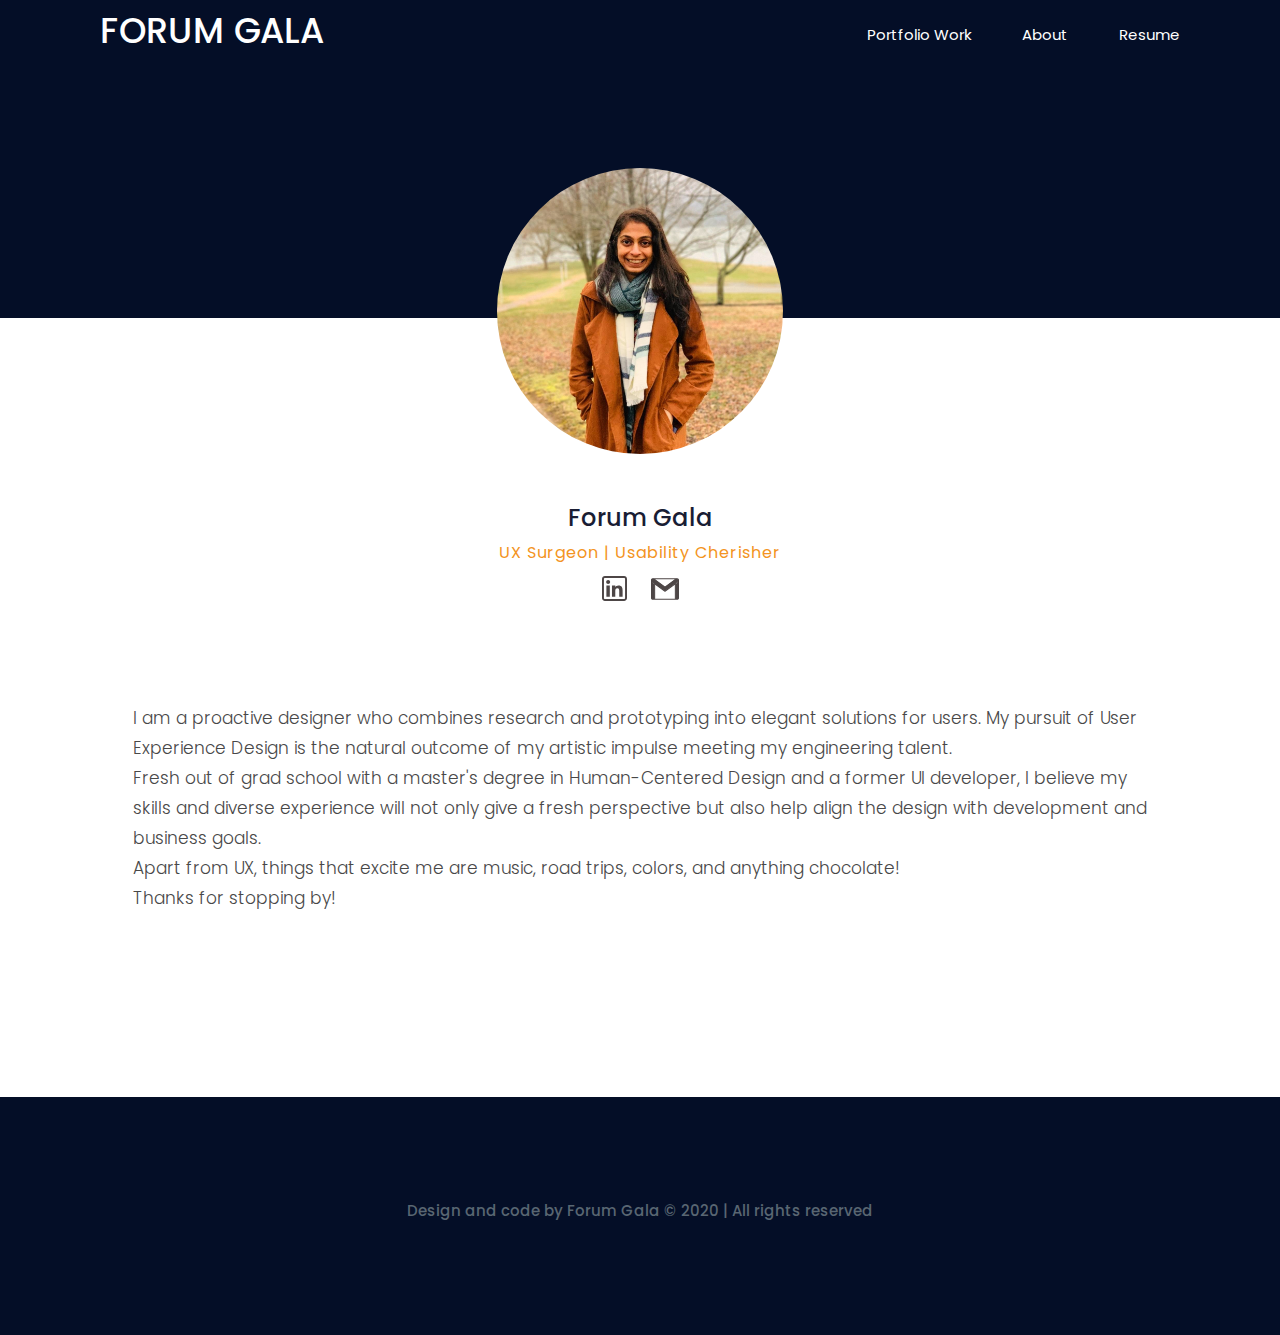
<file: about.html>
<!doctype html>
<html class="no-js" lang="zxx">

<head>
  <!-- Global site tag (gtag.js) - Google Analytics -->
    <script async src="https://www.googletagmanager.com/gtag/js?id=UA-155356640-1"></script>
    <script>
      window.dataLayer = window.dataLayer || [];
      function gtag(){dataLayer.push(arguments);}
      gtag('js', new Date());

      gtag('config', 'UA-155356640-1');
    </script>
    <meta charset="utf-8">
    <meta http-equiv="x-ua-compatible" content="ie=edge">
    <title>About Me</title>
    <meta name="description" content="">
    <meta name="viewport" content="width=device-width, initial-scale=1">

    <!-- <link rel="manifest" href="site.webmanifest"> -->
    <!-- Place favicon.ico in the root directory -->


    <!-- CSS here -->
    <link rel="stylesheet" href="css/bootstrap.min.css">
    <link rel="stylesheet" href="css/owl.carousel.min.css">
    <link rel="stylesheet" href="css/magnific-popup.css">
    <link rel="stylesheet" href="css/font-awesome.min.css">
    <link rel="stylesheet" href="css/themify-icons.css">
    <link rel="stylesheet" href="css/nice-select.css">
    <link rel="stylesheet" href="css/flaticon.css">
    <link rel="stylesheet" href="css/gijgo.css">
    <link rel="stylesheet" href="css/animate.min.css">
    <link rel="stylesheet" href="css/slick.css">
    <link rel="stylesheet" href="css/slicknav.css">
    <link rel="stylesheet" href="css/style.css">
    <!-- <link rel="stylesheet" href="css/responsive.css"> -->
</head>

<body>
    <!--[if lte IE 9]>
            <p class="browserupgrade">You are using an <strong>outdated</strong> browser. Please <a href="https://browsehappy.com/">upgrade your browser</a> to improve your experience and security.</p>
        <![endif]-->

    <!-- header-start -->
    <header>
        <div class="header-area ">
            <div id="sticky-header" class="main-header-area">
                <div class="container-fluid">
                    <div class="row align-items-center">
                      <div class="col-xl-3 col-lg-2">
                          <div class="logo">
                              <a href="index.html">
                                <h3>  FORUM GALA </h3>
                              </a>
                          </div>
                      </div>
                      <div class="col-xl-9 col-lg-10">
                          <div class="main-menu  d-none d-lg-block text-right">
                              <nav>
                                  <ul id="navigation">
                                      <li><a class="active" href="index.html">Portfolio Work</a></li>
                                      <li><a href="about.html">About</a></li>
                                      <li><a id="resume" data-aos="fade-up" href="https://galaforum.github.io/portfolio/index.html" onclick="window.open('ForumGalaResume.pdf');return false;">Resume</a></li>
                                  </ul>
                              </nav>
                          </div>
                      </div>
                        <div class="col-12">
                            <div class="mobile_menu d-block d-lg-none"></div>
                        </div>
                    </div>

                </div>
            </div>
        </div>
    </header>
    <!-- header-end -->
    <!-- bradcam_area  -->
    <div class="bradcam_area">
        <div class="container">
            <div class="row">
                <div class="col-xl-12">
                    <div class="bradcam_text text-center">
                        <h3></h3>
                    </div>
                </div>
            </div>
        </div>
    </div>
    <!-- /bradcam_area  -->
    <div class="row justify-content-center">
        <div class="col-lg-6">
            <div class="text-center">
                    <div class="profileStyle thumb">
                            <img src="img/profile.png" alt="">
                    </div>
            </div>
        </div>
    </div>


    <div class="row justify-content-center">
        <div class="col-lg-6">
            <div class="text-center">
                    <div class="aboutHeader text-center">
                        <h3>Forum Gala</h3>
                        <b>UX Surgeon | Usability Cherisher</b>
                    </div>
                    <a href="https://www.linkedin.com/in/forumgala/" target="_blank">
                      <div class="linkedInDiv">
                        <img src="img/linkedinBlack.svg" class="linkedInImage" alt="">
                        <img src="img/linkedin2.svg" class="linkedInImageHover" alt="">
                      </div>
                    </a>
                    <a href="mailto:forumgala.apr30@gmail.com" >
                      <div class="gmailDiv">
                        <img src="img/gmailBlack.svg" class="gmailImage" alt="">
                        <img src="img/gmail2.svg" class="gmailImageHover" alt="">
                      </div>
                    </a>
            </div>
        </div>
    </div>


    <div class="about_wrap_area positiveMargin100">
        <div class="container">
            <div class="row justify-content-center">
                <div class="col-lg-11">
                    <div class="about_heading ">
                        <h4>I am a proactive designer who combines research and prototyping into elegant solutions for users. My pursuit of User Experience Design is the natural outcome of my artistic impulse meeting my engineering talent.
                          <br>Fresh out of grad school with a master's degree in Human-Centered Design and a former UI developer, I believe my skills and diverse experience will not only give a fresh perspective but also help align the design with development and business goals.
                          <br>Apart from UX, things that excite me are music, road trips, colors, and anything chocolate!
                          <br>Thanks for stopping by!
                        </h4>
                    </div>
                </div>
            </div>
            </div>
        </div>
    </div>


    <!-- footer start -->
    <footer class="footer">
             <!-- <div class="footer_top">
                <div class="container">
                    <div class="row">
                        <div class="col-xl-4 col-md-6 col-lg-4">
                            <div class="footer_widget">
                               <div class="logo_footer">
                                   <a href="index.html">
                                       <img src="img/logo.png" alt="">
                                   </a>
                               </div>

                            </div>
                        </div>
                        <div class="col-xl-3 col-md-6 col-lg-3">
                            <div class="footer_widget">
                                <h3 class="footer_title">
                                        Services
                                </h3>
                                <ul>
                                    <li><a href="#">Web Design</a></li>
                                    <li><a href="#">3D Modeling</a></li>
                                    <li><a href="#">Architectural Design</a></li>
                                </ul>

                            </div>
                        </div>
                        <div class="col-xl-3 col-md-6 col-lg-3">
                            <div class="footer_widget">
                                <h3 class="footer_title">
                                    Useful Links
                                </h3>
                                <ul>
                                    <li><a href="#">Work</a></li>
                                    <li><a href="#">About</a></li>
                                    <li><a href="#">Services</a></li>
                                    <li><a href="#">Contact</a></li>
                                </ul>
                            </div>
                        </div>
                        <div class="col-xl-2 col-md-6 col-lg-2">
                            <div class="footer_widget">
                                <h3 class="footer_title">
                                        Follow Us
                                </h3>
                                <ul>
                                    <li><a href="#">Dribbble</a></li>
                                    <li><a href="#">Behance</a></li>
                                    <li><a href="#">Instagram</a></li>
                                    <li><a href="#">Facebook</a></li>
                                </ul>
                            </div>
                        </div>
                    </div>
                </div>
            </div> -->
            <div class="copy-right_text">
                <div class="container">
                    <div class="row">
                        <div class="col-xl-12">
                            <p class="copy_right text-center">
                     Design and code by Forum Gala &copy; 2020 | All rights reserved
                            </p>
                        </div>
                    </div>
                </div>
            </div>
        </footer>
    <!--/ footer end  -->


    <!-- JS here -->
    <script src="js/vendor/modernizr-3.5.0.min.js"></script>
    <script src="js/vendor/jquery-1.12.4.min.js"></script>
    <script src="js/popper.min.js"></script>
    <script src="js/bootstrap.min.js"></script>
    <script src="js/owl.carousel.min.js"></script>
    <script src="js/isotope.pkgd.min.js"></script>
    <script src="js/ajax-form.js"></script>
    <script src="js/waypoints.min.js"></script>
    <script src="js/jquery.counterup.min.js"></script>
    <script src="js/imagesloaded.pkgd.min.js"></script>
    <script src="js/scrollIt.js"></script>
    <script src="js/jquery.scrollUp.min.js"></script>
    <script src="js/wow.min.js"></script>
    <script src="js/nice-select.min.js"></script>
    <script src="js/jquery.slicknav.min.js"></script>
    <script src="js/jquery.magnific-popup.min.js"></script>
    <script src="js/plugins.js"></script>
    <script src="js/gijgo.min.js"></script>

    <!--contact js-->
    <script src="js/contact.js"></script>
    <script src="js/jquery.ajaxchimp.min.js"></script>
    <script src="js/jquery.form.js"></script>
    <script src="js/jquery.validate.min.js"></script>
    <script src="js/mail-script.js"></script>

    <script src="js/main.js"></script>
    <script src="js/highlightOnScroll.js"></script>
</body>

</html>
</file>
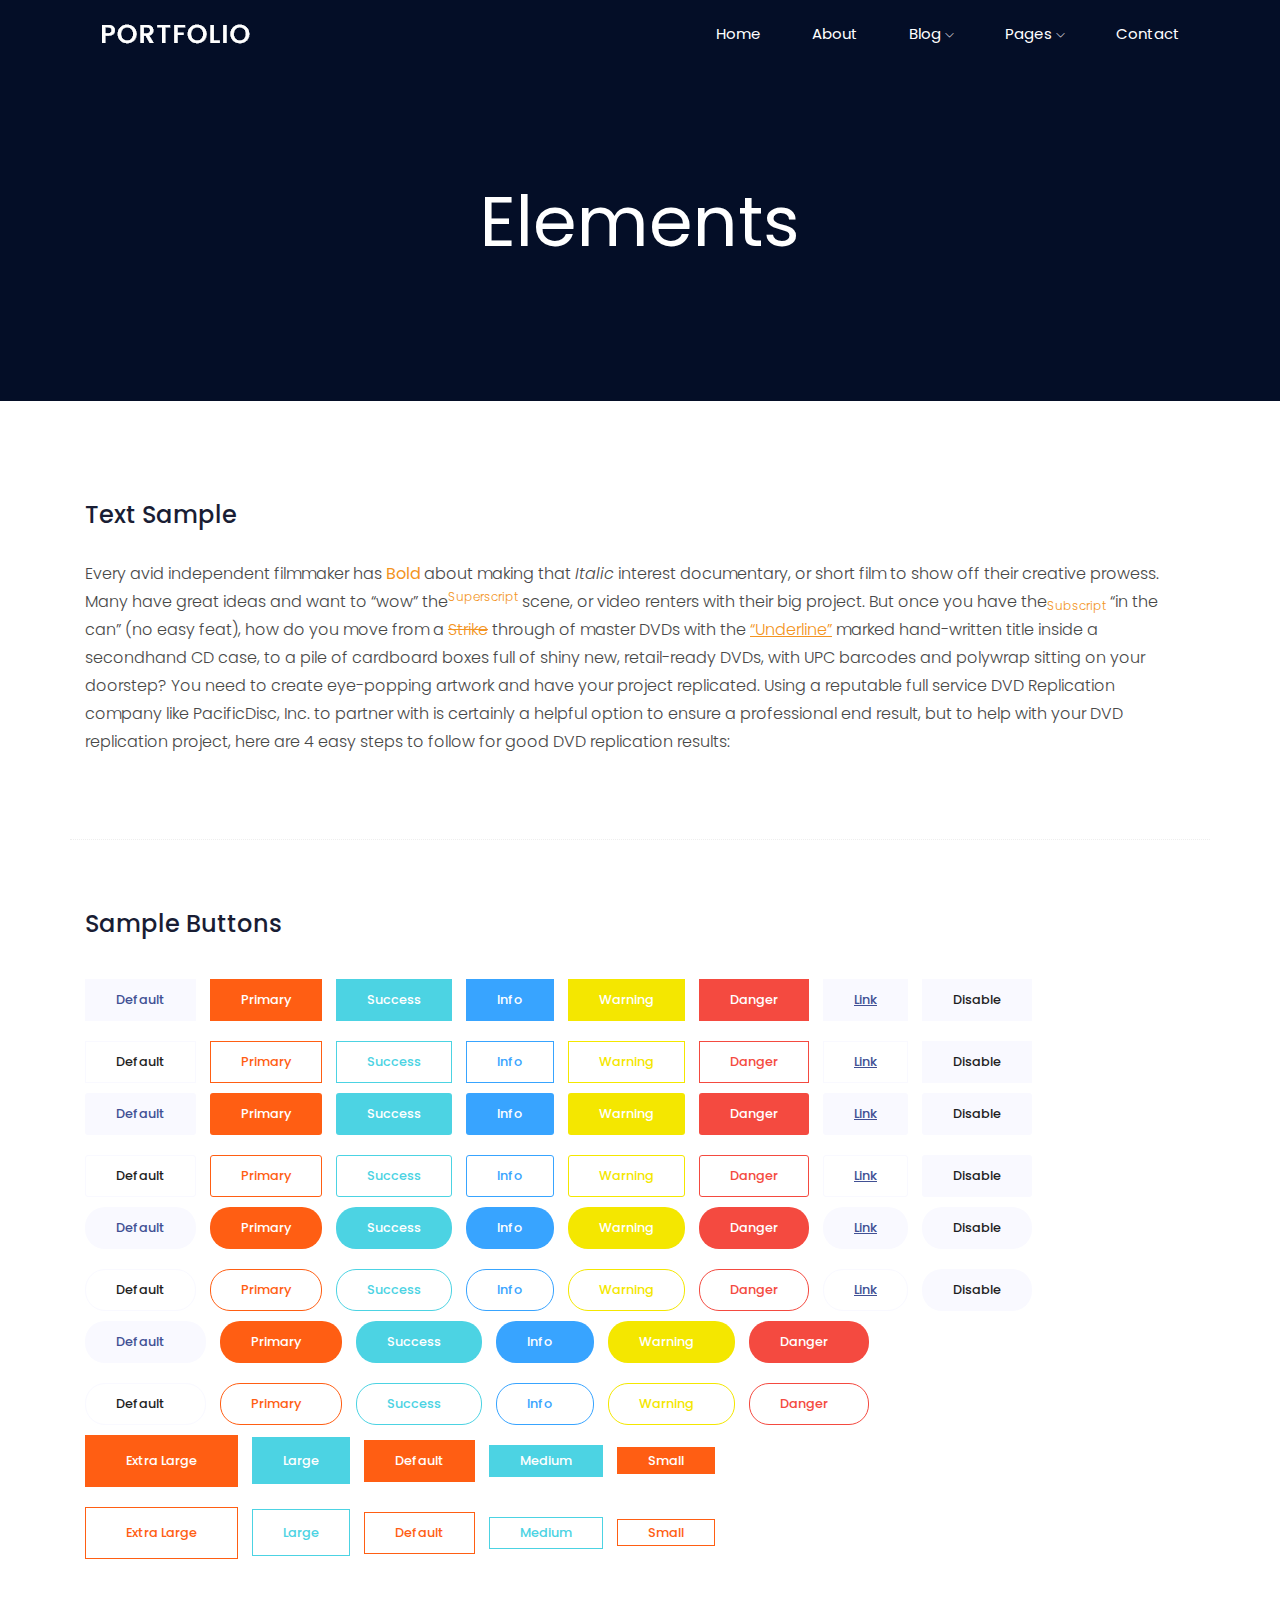
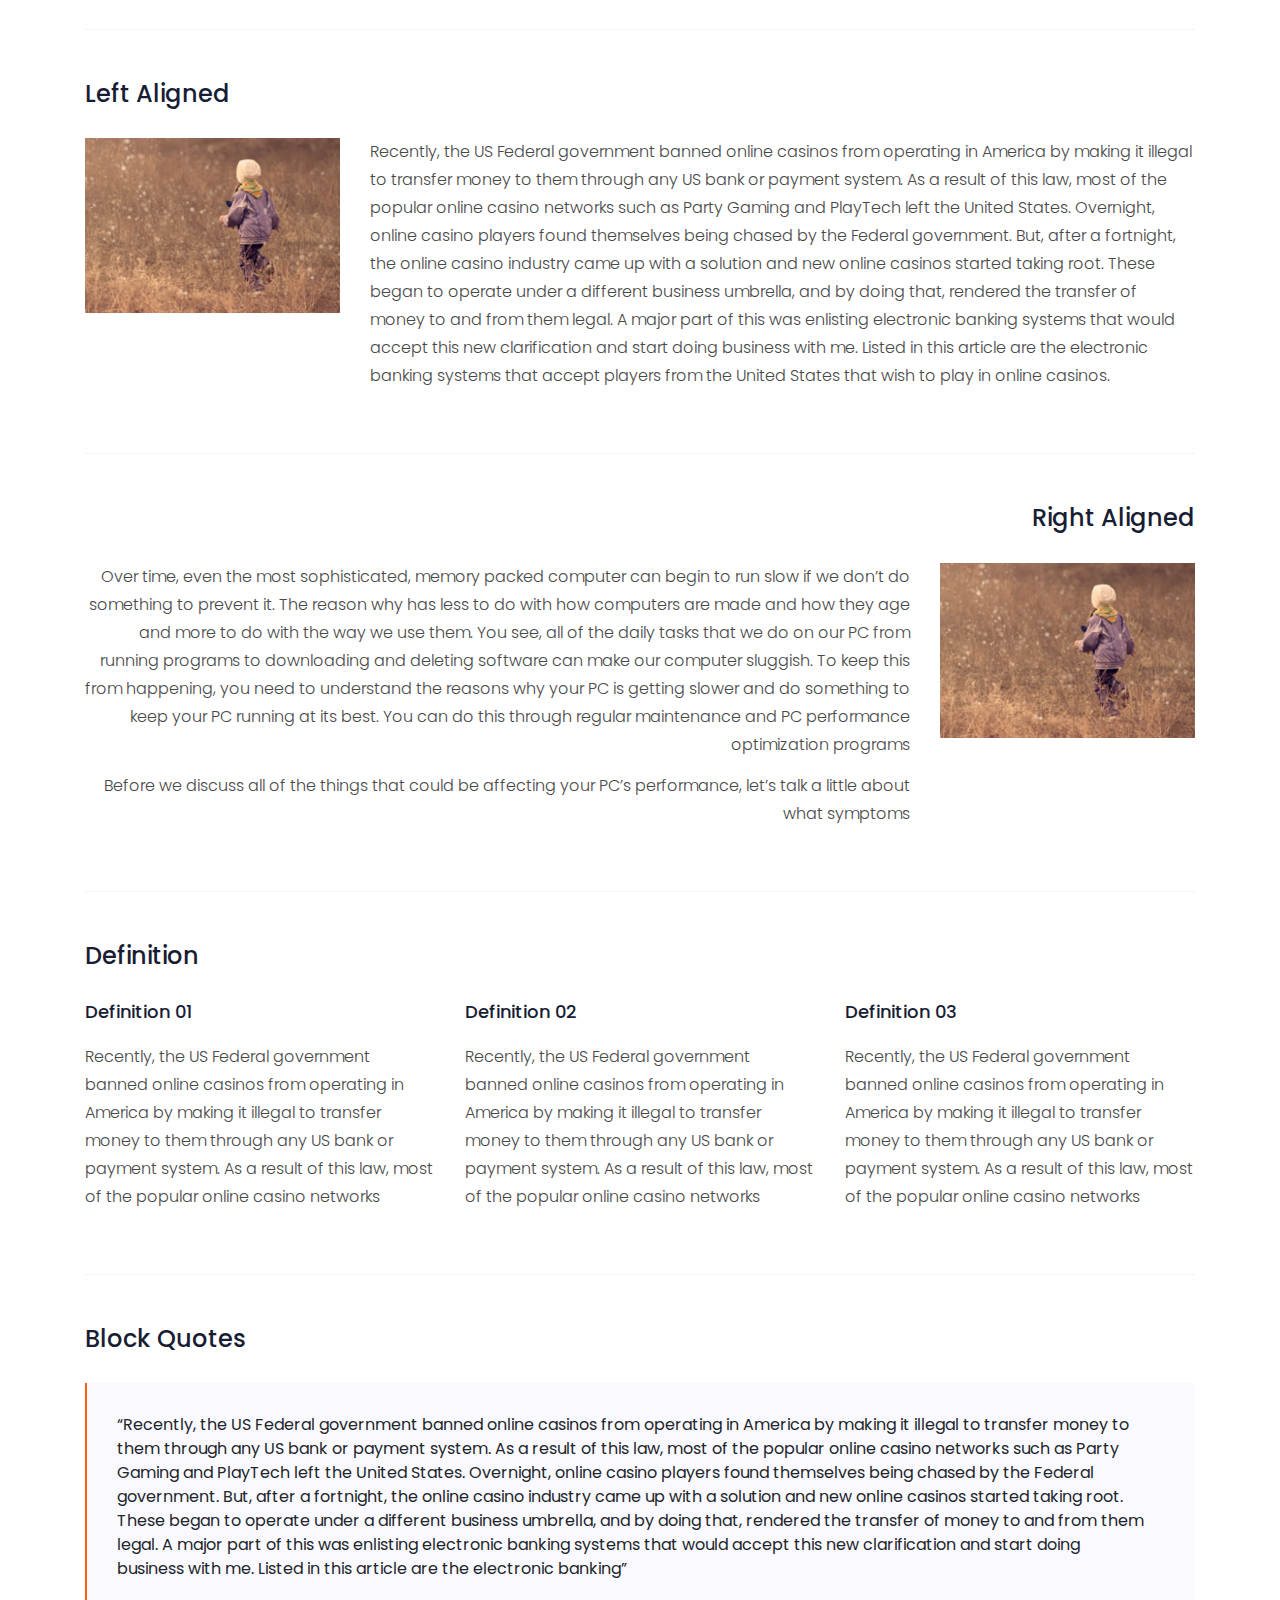
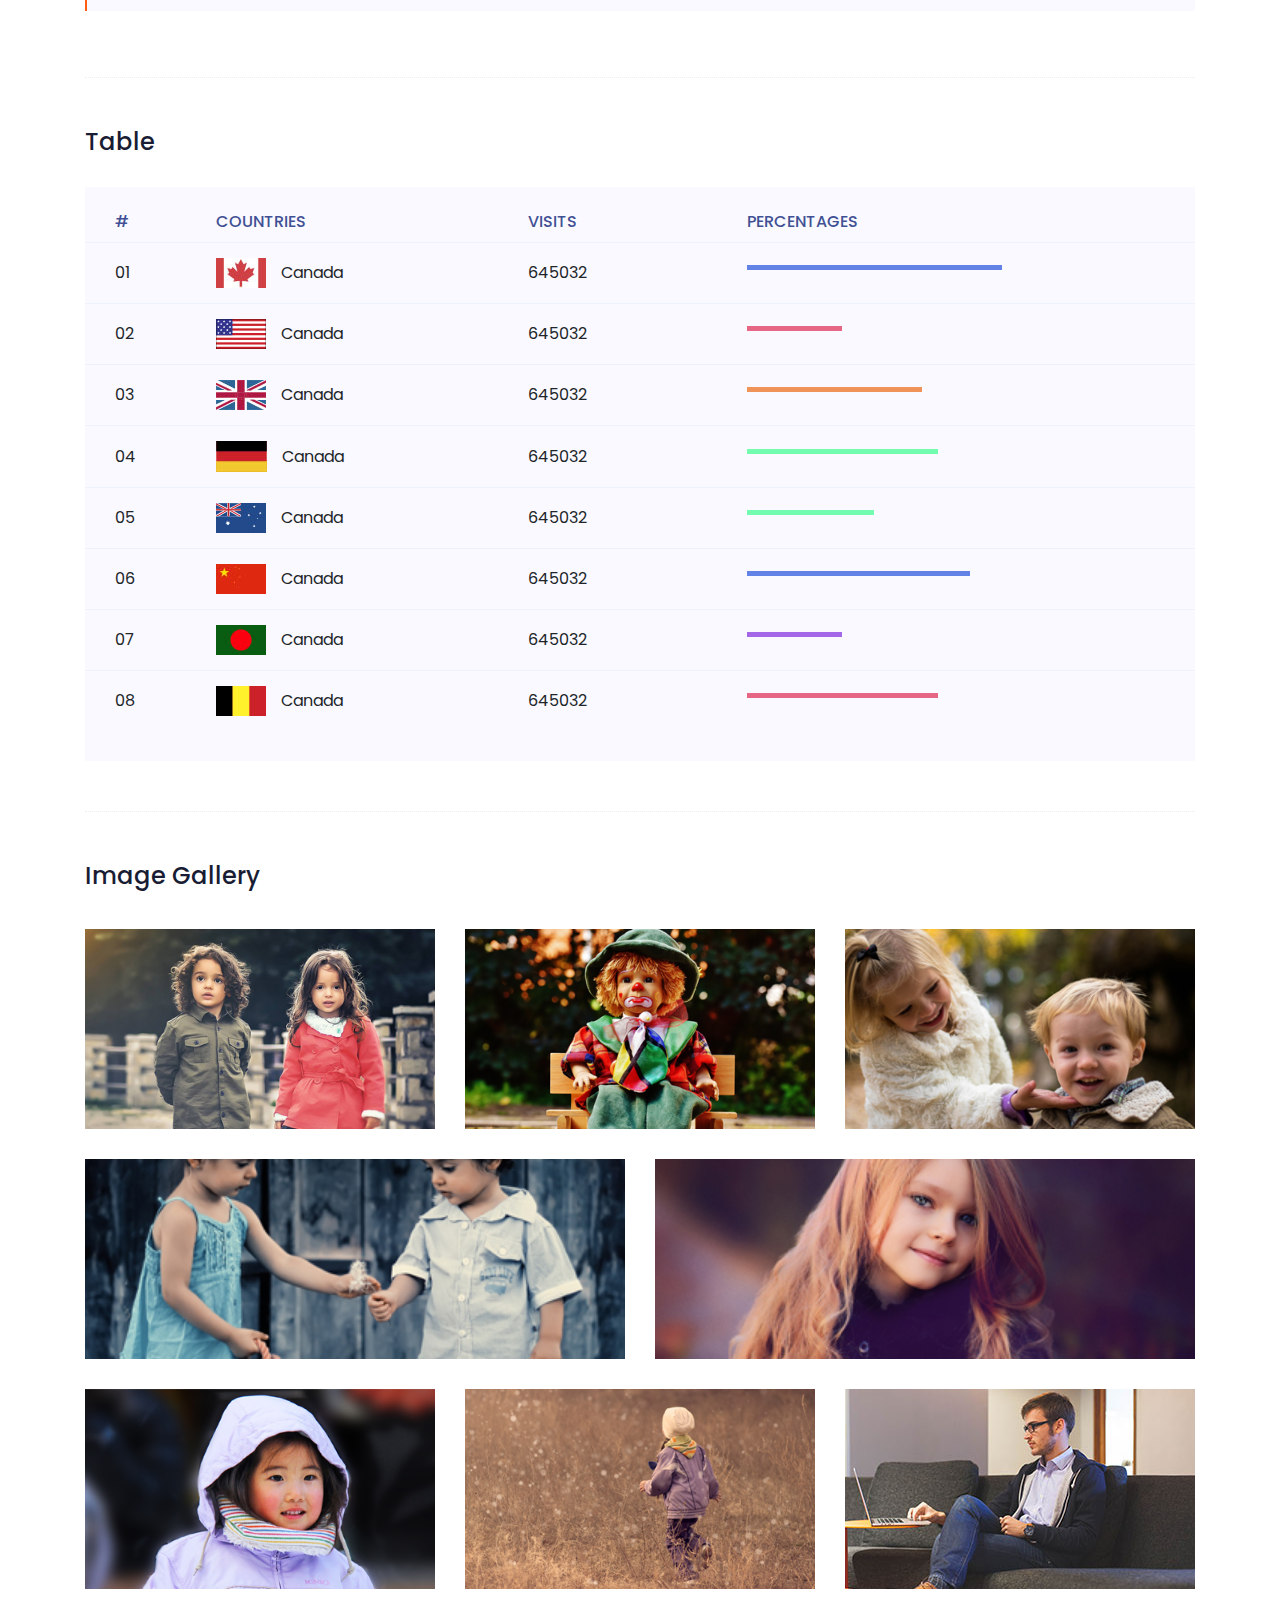
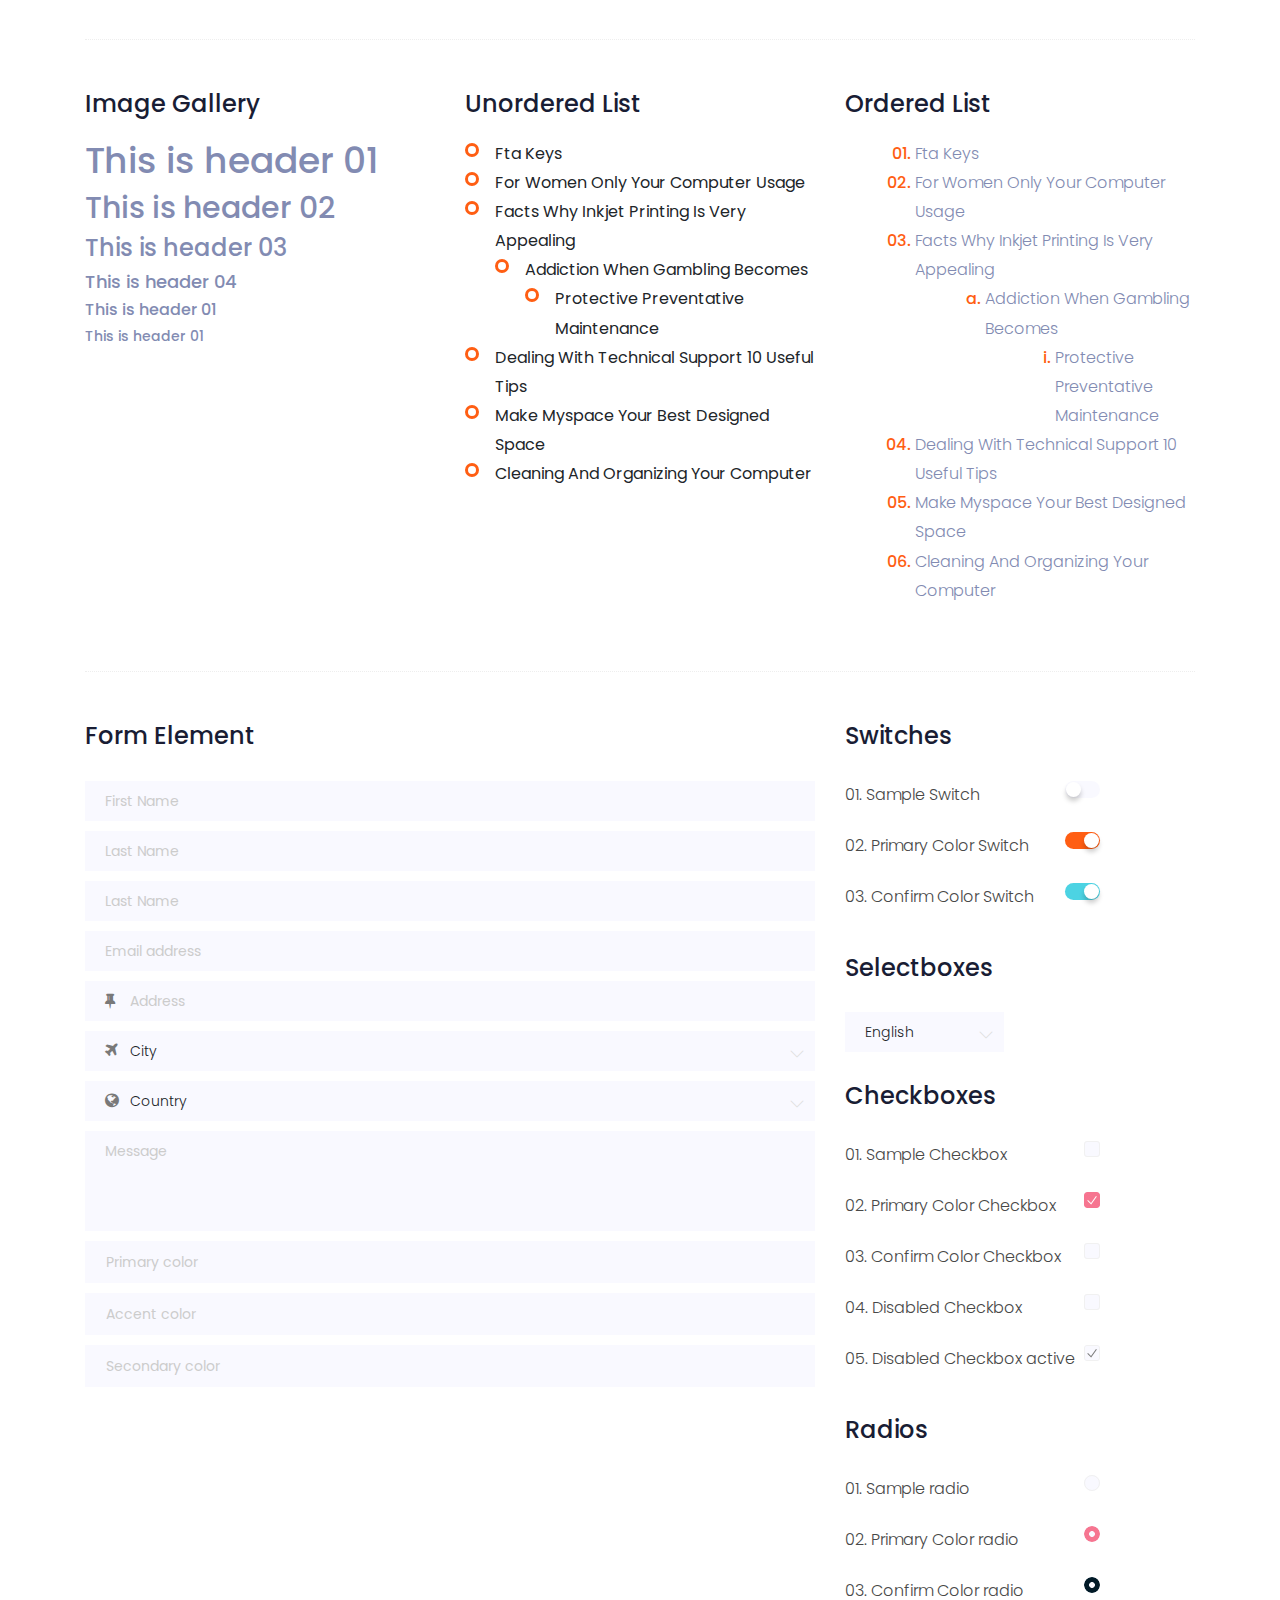
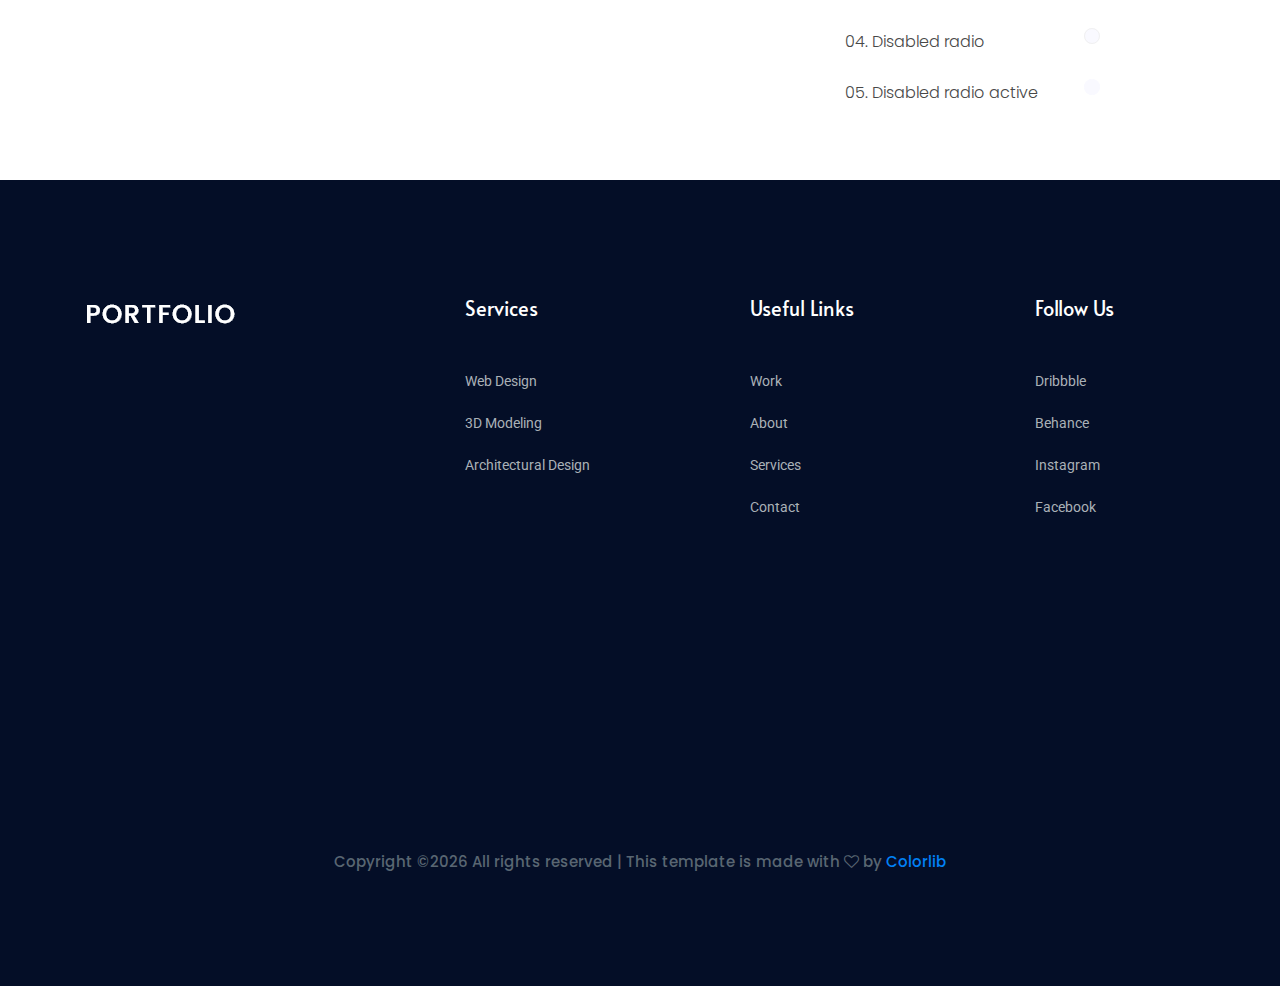
<file: elements.html>
<!doctype html>
<html class="no-js" lang="zxx">

<head>
	<meta charset="utf-8">
	<meta http-equiv="x-ua-compatible" content="ie=edge">
	<title>portfolio</title>
	<meta name="description" content="">
	<meta name="viewport" content="width=device-width, initial-scale=1">

	<!-- <link rel="manifest" href="site.webmanifest"> -->
	<!-- Place favicon.ico in the root directory -->

	<!-- CSS here -->
	<link rel="stylesheet" href="css/bootstrap.min.css">
	<link rel="stylesheet" href="css/owl.carousel.min.css">
	<link rel="stylesheet" href="css/magnific-popup.css">
	<link rel="stylesheet" href="css/font-awesome.min.css">
	<link rel="stylesheet" href="css/themify-icons.css">
	<link rel="stylesheet" href="css/nice-select.css">
	<link rel="stylesheet" href="css/flaticon.css">
	<link rel="stylesheet" href="css/gijgo.css">
	<link rel="stylesheet" href="css/animate.min.css">
	<link rel="stylesheet" href="css/slicknav.css">
	<link rel="stylesheet" href="css/style.css">
	<!-- <link rel="stylesheet" href="css/responsive.css"> -->
</head>

<body>
	<!--[if lte IE 9]>
            <p class="browserupgrade">You are using an <strong>outdated</strong> browser. Please <a href="https://browsehappy.com/">upgrade your browser</a> to improve your experience and security.</p>
        <![endif]-->

    <!-- header-start -->
    <header>
        <div class="header-area ">
            <div id="sticky-header" class="main-header-area">
                <div class="container-fluid">
                    <div class="row align-items-center">
                        <div class="col-xl-3 col-lg-2">
                            <div class="logo">
                                <a href="index.html">
                                    <img src="img/logo.png" alt="">
                                </a>
                            </div>
                        </div>
                        <div class="col-xl-9 col-lg-10">
                            <div class="main-menu  d-none d-lg-block text-right">
                                <nav>
                                    <ul id="navigation">
                                        <li><a class="active" href="index.html">home</a></li>
                                        <li><a href="about.html">About</a></li>
                                        
                                        <li><a href="#">blog <i class="ti-angle-down"></i></a>
                                            <ul class="submenu">
                                                <li><a href="blog.html">blog</a></li>
                                                <li><a href="single-blog.html">single-blog</a></li>
                                            </ul>
                                        </li>
                                        <li><a href="#">pages <i class="ti-angle-down"></i></a>
                                            <ul class="submenu">
                                                    <li><a href="portfolio-work.html">Portfolio work</a></li>
                                                 <li><a href="work_details.html">work details</a></li>
                                                 <li><a href="services.html">Services</a></li>
                                                 <li><a href="elements.html">elements</a></li>
                                            </ul>
                                        </li>
                                        <li><a href="contact.html">Contact</a></li>
                                    </ul>
                                </nav>
                            </div>
                        </div>
                        <div class="col-12">
                            <div class="mobile_menu d-block d-lg-none"></div>
                        </div>
                    </div>

                </div>
            </div>
        </div>
    </header>
    <!-- header-end -->
	
		<!-- bradcam_area  -->
		<div class="bradcam_area bradcam_bg_1">
			<div class="container">
				<div class="row">
					<div class="col-xl-12">
						<div class="bradcam_text text-center">
							<h3>Elements</h3>
						</div>
					</div>
				</div>
			</div>
		</div>
		<!-- /bradcam_area  -->

	<!-- Start Sample Area -->
	<section class="sample-text-area">
		<div class="container box_1170">
			<h3 class="text-heading">Text Sample</h3>
			<p class="sample-text">
				Every avid independent filmmaker has <b>Bold</b> about making that <i>Italic</i> interest documentary,
				or short
				film to show off their creative prowess. Many have great ideas and want to “wow”
				the<sup>Superscript</sup> scene,
				or video renters with their big project. But once you have the<sub>Subscript</sub> “in the can” (no easy
				feat), how
				do you move from a <del>Strike</del> through of master DVDs with the <u>“Underline”</u> marked
				hand-written title
				inside a secondhand CD case, to a pile of cardboard boxes full of shiny new, retail-ready DVDs, with UPC
				barcodes
				and polywrap sitting on your doorstep? You need to create eye-popping artwork and have your project
				replicated.
				Using a reputable full service DVD Replication company like PacificDisc, Inc. to partner with is
				certainly a
				helpful option to ensure a professional end result, but to help with your DVD replication project, here
				are 4 easy
				steps to follow for good DVD replication results:

			</p>
		</div>
	</section>
	<!-- End Sample Area -->

	<!-- Start Button -->
	<section class="button-area">
		<div class="container box_1170 border-top-generic">
			<h3 class="text-heading">Sample Buttons</h3>
			<div class="button-group-area">
				<a href="#" class="genric-btn default">Default</a>
				<a href="#" class="genric-btn primary">Primary</a>
				<a href="#" class="genric-btn success">Success</a>
				<a href="#" class="genric-btn info">Info</a>
				<a href="#" class="genric-btn warning">Warning</a>
				<a href="#" class="genric-btn danger">Danger</a>
				<a href="#" class="genric-btn link">Link</a>
				<a href="#" class="genric-btn disable">Disable</a>
			</div>
			<div class="button-group-area mt-10">
				<a href="#" class="genric-btn default-border">Default</a>
				<a href="#" class="genric-btn primary-border">Primary</a>
				<a href="#" class="genric-btn success-border">Success</a>
				<a href="#" class="genric-btn info-border">Info</a>
				<a href="#" class="genric-btn warning-border">Warning</a>
				<a href="#" class="genric-btn danger-border">Danger</a>
				<a href="#" class="genric-btn link-border">Link</a>
				<a href="#" class="genric-btn disable">Disable</a>
			</div>
			<div class="button-group-area mt-40">
				<a href="#" class="genric-btn default radius">Default</a>
				<a href="#" class="genric-btn primary radius">Primary</a>
				<a href="#" class="genric-btn success radius">Success</a>
				<a href="#" class="genric-btn info radius">Info</a>
				<a href="#" class="genric-btn warning radius">Warning</a>
				<a href="#" class="genric-btn danger radius">Danger</a>
				<a href="#" class="genric-btn link radius">Link</a>
				<a href="#" class="genric-btn disable radius">Disable</a>
			</div>
			<div class="button-group-area mt-10">
				<a href="#" class="genric-btn default-border radius">Default</a>
				<a href="#" class="genric-btn primary-border radius">Primary</a>
				<a href="#" class="genric-btn success-border radius">Success</a>
				<a href="#" class="genric-btn info-border radius">Info</a>
				<a href="#" class="genric-btn warning-border radius">Warning</a>
				<a href="#" class="genric-btn danger-border radius">Danger</a>
				<a href="#" class="genric-btn link-border radius">Link</a>
				<a href="#" class="genric-btn disable radius">Disable</a>
			</div>
			<div class="button-group-area mt-40">
				<a href="#" class="genric-btn default circle">Default</a>
				<a href="#" class="genric-btn primary circle">Primary</a>
				<a href="#" class="genric-btn success circle">Success</a>
				<a href="#" class="genric-btn info circle">Info</a>
				<a href="#" class="genric-btn warning circle">Warning</a>
				<a href="#" class="genric-btn danger circle">Danger</a>
				<a href="#" class="genric-btn link circle">Link</a>
				<a href="#" class="genric-btn disable circle">Disable</a>
			</div>
			<div class="button-group-area mt-10">
				<a href="#" class="genric-btn default-border circle">Default</a>
				<a href="#" class="genric-btn primary-border circle">Primary</a>
				<a href="#" class="genric-btn success-border circle">Success</a>
				<a href="#" class="genric-btn info-border circle">Info</a>
				<a href="#" class="genric-btn warning-border circle">Warning</a>
				<a href="#" class="genric-btn danger-border circle">Danger</a>
				<a href="#" class="genric-btn link-border circle">Link</a>
				<a href="#" class="genric-btn disable circle">Disable</a>
			</div>
			<div class="button-group-area mt-40">
				<a href="#" class="genric-btn default circle arrow">Default<span class="lnr lnr-arrow-right"></span></a>
				<a href="#" class="genric-btn primary circle arrow">Primary<span class="lnr lnr-arrow-right"></span></a>
				<a href="#" class="genric-btn success circle arrow">Success<span class="lnr lnr-arrow-right"></span></a>
				<a href="#" class="genric-btn info circle arrow">Info<span class="lnr lnr-arrow-right"></span></a>
				<a href="#" class="genric-btn warning circle arrow">Warning<span class="lnr lnr-arrow-right"></span></a>
				<a href="#" class="genric-btn danger circle arrow">Danger<span class="lnr lnr-arrow-right"></span></a>
			</div>
			<div class="button-group-area mt-10">
				<a href="#" class="genric-btn default-border circle arrow">Default<span
						class="lnr lnr-arrow-right"></span></a>
				<a href="#" class="genric-btn primary-border circle arrow">Primary<span
						class="lnr lnr-arrow-right"></span></a>
				<a href="#" class="genric-btn success-border circle arrow">Success<span
						class="lnr lnr-arrow-right"></span></a>
				<a href="#" class="genric-btn info-border circle arrow">Info<span
						class="lnr lnr-arrow-right"></span></a>
				<a href="#" class="genric-btn warning-border circle arrow">Warning<span
						class="lnr lnr-arrow-right"></span></a>
				<a href="#" class="genric-btn danger-border circle arrow">Danger<span
						class="lnr lnr-arrow-right"></span></a>
			</div>
			<div class="button-group-area mt-40">
				<a href="#" class="genric-btn primary e-large">Extra Large</a>
				<a href="#" class="genric-btn success large">Large</a>
				<a href="#" class="genric-btn primary">Default</a>
				<a href="#" class="genric-btn success medium">Medium</a>
				<a href="#" class="genric-btn primary small">Small</a>
			</div>
			<div class="button-group-area mt-10">
				<a href="#" class="genric-btn primary-border e-large">Extra Large</a>
				<a href="#" class="genric-btn success-border large">Large</a>
				<a href="#" class="genric-btn primary-border">Default</a>
				<a href="#" class="genric-btn success-border medium">Medium</a>
				<a href="#" class="genric-btn primary-border small">Small</a>
			</div>
		</div>
	</section>
	<!-- End Button -->

	<!-- Start Align Area -->
	<div class="whole-wrap">
		<div class="container box_1170">
			<div class="section-top-border">
				<h3 class="mb-30">Left Aligned</h3>
				<div class="row">
					<div class="col-md-3">
						<img src="img/elements/d.jpg" alt="" class="img-fluid">
					</div>
					<div class="col-md-9 mt-sm-20">
						<p>Recently, the US Federal government banned online casinos from operating in America by making
							it illegal to
							transfer money to them through any US bank or payment system. As a result of this law, most
							of the popular
							online casino networks such as Party Gaming and PlayTech left the United States. Overnight,
							online casino
							players found themselves being chased by the Federal government. But, after a fortnight, the
							online casino
							industry came up with a solution and new online casinos started taking root. These began to
							operate under a
							different business umbrella, and by doing that, rendered the transfer of money to and from
							them legal. A major
							part of this was enlisting electronic banking systems that would accept this new
							clarification and start doing
							business with me. Listed in this article are the electronic banking systems that accept
							players from the United
							States that wish to play in online casinos.</p>
					</div>
				</div>
			</div>
			<div class="section-top-border text-right">
				<h3 class="mb-30">Right Aligned</h3>
				<div class="row">
					<div class="col-md-9">
						<p class="text-right">Over time, even the most sophisticated, memory packed computer can begin
							to run slow if we
							don’t do something to prevent it. The reason why has less to do with how computers are made
							and how they age and
							more to do with the way we use them. You see, all of the daily tasks that we do on our PC
							from running programs
							to downloading and deleting software can make our computer sluggish. To keep this from
							happening, you need to
							understand the reasons why your PC is getting slower and do something to keep your PC
							running at its best. You
							can do this through regular maintenance and PC performance optimization programs</p>
						<p class="text-right">Before we discuss all of the things that could be affecting your PC’s
							performance, let’s
							talk a little about what symptoms</p>
					</div>
					<div class="col-md-3">
						<img src="img/elements/d.jpg" alt="" class="img-fluid">
					</div>
				</div>
			</div>
			<div class="section-top-border">
				<h3 class="mb-30">Definition</h3>
				<div class="row">
					<div class="col-md-4">
						<div class="single-defination">
							<h4 class="mb-20">Definition 01</h4>
							<p>Recently, the US Federal government banned online casinos from operating in America by
								making it illegal to
								transfer money to them through any US bank or payment system. As a result of this law,
								most of the popular
								online casino networks</p>
						</div>
					</div>
					<div class="col-md-4">
						<div class="single-defination">
							<h4 class="mb-20">Definition 02</h4>
							<p>Recently, the US Federal government banned online casinos from operating in America by
								making it illegal to
								transfer money to them through any US bank or payment system. As a result of this law,
								most of the popular
								online casino networks</p>
						</div>
					</div>
					<div class="col-md-4">
						<div class="single-defination">
							<h4 class="mb-20">Definition 03</h4>
							<p>Recently, the US Federal government banned online casinos from operating in America by
								making it illegal to
								transfer money to them through any US bank or payment system. As a result of this law,
								most of the popular
								online casino networks</p>
						</div>
					</div>
				</div>
			</div>
			<div class="section-top-border">
				<h3 class="mb-30">Block Quotes</h3>
				<div class="row">
					<div class="col-lg-12">
						<blockquote class="generic-blockquote">
							“Recently, the US Federal government banned online casinos from operating in America by
							making it illegal to
							transfer money to them through any US bank or payment system. As a result of this law, most
							of the popular
							online casino networks such as Party Gaming and PlayTech left the United States. Overnight,
							online casino
							players found themselves being chased by the Federal government. But, after a fortnight, the
							online casino
							industry came up with a solution and new online casinos started taking root. These began to
							operate under a
							different business umbrella, and by doing that, rendered the transfer of money to and from
							them legal. A major
							part of this was enlisting electronic banking systems that would accept this new
							clarification and start doing
							business with me. Listed in this article are the electronic banking”
						</blockquote>
					</div>
				</div>
			</div>
			<div class="section-top-border">
				<h3 class="mb-30">Table</h3>
				<div class="progress-table-wrap">
					<div class="progress-table">
						<div class="table-head">
							<div class="serial">#</div>
							<div class="country">Countries</div>
							<div class="visit">Visits</div>
							<div class="percentage">Percentages</div>
						</div>
						<div class="table-row">
							<div class="serial">01</div>
							<div class="country"> <img src="img/elements/f1.jpg" alt="flag">Canada</div>
							<div class="visit">645032</div>
							<div class="percentage">
								<div class="progress">
									<div class="progress-bar color-1" role="progressbar" style="width: 80%"
										aria-valuenow="80" aria-valuemin="0" aria-valuemax="100"></div>
								</div>
							</div>
						</div>
						<div class="table-row">
							<div class="serial">02</div>
							<div class="country"> <img src="img/elements/f2.jpg" alt="flag">Canada</div>
							<div class="visit">645032</div>
							<div class="percentage">
								<div class="progress">
									<div class="progress-bar color-2" role="progressbar" style="width: 30%"
										aria-valuenow="30" aria-valuemin="0" aria-valuemax="100"></div>
								</div>
							</div>
						</div>
						<div class="table-row">
							<div class="serial">03</div>
							<div class="country"> <img src="img/elements/f3.jpg" alt="flag">Canada</div>
							<div class="visit">645032</div>
							<div class="percentage">
								<div class="progress">
									<div class="progress-bar color-3" role="progressbar" style="width: 55%"
										aria-valuenow="55" aria-valuemin="0" aria-valuemax="100"></div>
								</div>
							</div>
						</div>
						<div class="table-row">
							<div class="serial">04</div>
							<div class="country"> <img src="img/elements/f4.jpg" alt="flag">Canada</div>
							<div class="visit">645032</div>
							<div class="percentage">
								<div class="progress">
									<div class="progress-bar color-4" role="progressbar" style="width: 60%"
										aria-valuenow="60" aria-valuemin="0" aria-valuemax="100"></div>
								</div>
							</div>
						</div>
						<div class="table-row">
							<div class="serial">05</div>
							<div class="country"> <img src="img/elements/f5.jpg" alt="flag">Canada</div>
							<div class="visit">645032</div>
							<div class="percentage">
								<div class="progress">
									<div class="progress-bar color-5" role="progressbar" style="width: 40%"
										aria-valuenow="40" aria-valuemin="0" aria-valuemax="100"></div>
								</div>
							</div>
						</div>
						<div class="table-row">
							<div class="serial">06</div>
							<div class="country"> <img src="img/elements/f6.jpg" alt="flag">Canada</div>
							<div class="visit">645032</div>
							<div class="percentage">
								<div class="progress">
									<div class="progress-bar color-6" role="progressbar" style="width: 70%"
										aria-valuenow="70" aria-valuemin="0" aria-valuemax="100"></div>
								</div>
							</div>
						</div>
						<div class="table-row">
							<div class="serial">07</div>
							<div class="country"> <img src="img/elements/f7.jpg" alt="flag">Canada</div>
							<div class="visit">645032</div>
							<div class="percentage">
								<div class="progress">
									<div class="progress-bar color-7" role="progressbar" style="width: 30%"
										aria-valuenow="30" aria-valuemin="0" aria-valuemax="100"></div>
								</div>
							</div>
						</div>
						<div class="table-row">
							<div class="serial">08</div>
							<div class="country"> <img src="img/elements/f8.jpg" alt="flag">Canada</div>
							<div class="visit">645032</div>
							<div class="percentage">
								<div class="progress">
									<div class="progress-bar color-8" role="progressbar" style="width: 60%"
										aria-valuenow="60" aria-valuemin="0" aria-valuemax="100"></div>
								</div>
							</div>
						</div>
					</div>
				</div>
			</div>
			<div class="section-top-border">
				<h3>Image Gallery</h3>
				<div class="row gallery-item">
					<div class="col-md-4">
						<a href="img/elements/g1.jpg" class="img-pop-up">
							<div class="single-gallery-image" style="background: url(img/elements/g1.jpg);"></div>
						</a>
					</div>
					<div class="col-md-4">
						<a href="img/elements/g2.jpg" class="img-pop-up">
							<div class="single-gallery-image" style="background: url(img/elements/g2.jpg);"></div>
						</a>
					</div>
					<div class="col-md-4">
						<a href="img/elements/g3.jpg" class="img-pop-up">
							<div class="single-gallery-image" style="background: url(img/elements/g3.jpg);"></div>
						</a>
					</div>
					<div class="col-md-6">
						<a href="img/elements/g4.jpg" class="img-pop-up">
							<div class="single-gallery-image" style="background: url(img/elements/g4.jpg);"></div>
						</a>
					</div>
					<div class="col-md-6">
						<a href="img/elements/g5.jpg" class="img-pop-up">
							<div class="single-gallery-image" style="background: url(img/elements/g5.jpg);"></div>
						</a>
					</div>
					<div class="col-md-4">
						<a href="img/elements/g6.jpg" class="img-pop-up">
							<div class="single-gallery-image" style="background: url(img/elements/g6.jpg);"></div>
						</a>
					</div>
					<div class="col-md-4">
						<a href="img/elements/g7.jpg" class="img-pop-up">
							<div class="single-gallery-image" style="background: url(img/elements/g7.jpg);"></div>
						</a>
					</div>
					<div class="col-md-4">
						<a href="img/elements/g8.jpg" class="img-pop-up">
							<div class="single-gallery-image" style="background: url(img/elements/g8.jpg);"></div>
						</a>
					</div>
				</div>
			</div>
			<div class="section-top-border">
				<div class="row">
					<div class="col-md-4">
						<h3 class="mb-20">Image Gallery</h3>
						<div class="typography">
							<h1>This is header 01</h1>
							<h2>This is header 02</h2>
							<h3>This is header 03</h3>
							<h4>This is header 04</h4>
							<h5>This is header 01</h5>
							<h6>This is header 01</h6>
						</div>
					</div>
					<div class="col-md-4 mt-sm-30">
						<h3 class="mb-20">Unordered List</h3>
						<div class="">
							<ul class="unordered-list">
								<li>Fta Keys</li>
								<li>For Women Only Your Computer Usage</li>
								<li>Facts Why Inkjet Printing Is Very Appealing
									<ul>
										<li>Addiction When Gambling Becomes
											<ul>
												<li>Protective Preventative Maintenance</li>
											</ul>
										</li>
									</ul>
								</li>
								<li>Dealing With Technical Support 10 Useful Tips</li>
								<li>Make Myspace Your Best Designed Space</li>
								<li>Cleaning And Organizing Your Computer</li>
							</ul>
						</div>
					</div>
					<div class="col-md-4 mt-sm-30">
						<h3 class="mb-20">Ordered List</h3>
						<div class="">
							<ol class="ordered-list">
								<li><span>Fta Keys</span></li>
								<li><span>For Women Only Your Computer Usage</span></li>
								<li><span>Facts Why Inkjet Printing Is Very Appealing</span>
									<ol class="ordered-list-alpha">
										<li><span>Addiction When Gambling Becomes</span>
											<ol class="ordered-list-roman">
												<li><span>Protective Preventative Maintenance</span></li>
											</ol>
										</li>
									</ol>
								</li>
								<li><span>Dealing With Technical Support 10 Useful Tips</span></li>
								<li><span>Make Myspace Your Best Designed Space</span></li>
								<li><span>Cleaning And Organizing Your Computer</span></li>
							</ol>
						</div>
					</div>
				</div>
			</div>
			<div class="section-top-border">
				<div class="row">
					<div class="col-lg-8 col-md-8">
						<h3 class="mb-30">Form Element</h3>
						<form action="#">
							<div class="mt-10">
								<input type="text" name="first_name" placeholder="First Name"
									onfocus="this.placeholder = ''" onblur="this.placeholder = 'First Name'" required
									class="single-input">
							</div>
							<div class="mt-10">
								<input type="text" name="last_name" placeholder="Last Name"
									onfocus="this.placeholder = ''" onblur="this.placeholder = 'Last Name'" required
									class="single-input">
							</div>
							<div class="mt-10">
								<input type="text" name="last_name" placeholder="Last Name"
									onfocus="this.placeholder = ''" onblur="this.placeholder = 'Last Name'" required
									class="single-input">
							</div>
							<div class="mt-10">
								<input type="email" name="EMAIL" placeholder="Email address"
									onfocus="this.placeholder = ''" onblur="this.placeholder = 'Email address'" required
									class="single-input">
							</div>
							<div class="input-group-icon mt-10">
								<div class="icon"><i class="fa fa-thumb-tack" aria-hidden="true"></i></div>
								<input type="text" name="address" placeholder="Address" onfocus="this.placeholder = ''"
									onblur="this.placeholder = 'Address'" required class="single-input">
							</div>
							<div class="input-group-icon mt-10">
								<div class="icon"><i class="fa fa-plane" aria-hidden="true"></i></div>
								<div class="form-select" id="default-select"">
											<select>
												<option value=" 1">City</option>
									<option value="1">Dhaka</option>
									<option value="1">Dilli</option>
									<option value="1">Newyork</option>
									<option value="1">Islamabad</option>
									</select>
								</div>
							</div>
							<div class="input-group-icon mt-10">
								<div class="icon"><i class="fa fa-globe" aria-hidden="true"></i></div>
								<div class="form-select" id="default-select"">
											<select>
												<option value=" 1">Country</option>
									<option value="1">Bangladesh</option>
									<option value="1">India</option>
									<option value="1">England</option>
									<option value="1">Srilanka</option>
									</select>
								</div>
							</div>

							<div class="mt-10">
								<textarea class="single-textarea" placeholder="Message" onfocus="this.placeholder = ''"
									onblur="this.placeholder = 'Message'" required></textarea>
							</div>
							<!-- For Gradient Border Use -->
							<!-- <div class="mt-10">
										<div class="primary-input">
											<input id="primary-input" type="text" name="first_name" placeholder="Primary color" onfocus="this.placeholder = ''" onblur="this.placeholder = 'Primary color'">
											<label for="primary-input"></label>
										</div>
									</div> -->
							<div class="mt-10">
								<input type="text" name="first_name" placeholder="Primary color"
									onfocus="this.placeholder = ''" onblur="this.placeholder = 'Primary color'" required
									class="single-input-primary">
							</div>
							<div class="mt-10">
								<input type="text" name="first_name" placeholder="Accent color"
									onfocus="this.placeholder = ''" onblur="this.placeholder = 'Accent color'" required
									class="single-input-accent">
							</div>
							<div class="mt-10">
								<input type="text" name="first_name" placeholder="Secondary color"
									onfocus="this.placeholder = ''" onblur="this.placeholder = 'Secondary color'"
									required class="single-input-secondary">
							</div>
						</form>
					</div>
					<div class="col-lg-3 col-md-4 mt-sm-30">
						<div class="single-element-widget">
							<h3 class="mb-30">Switches</h3>
							<div class="switch-wrap d-flex justify-content-between">
								<p>01. Sample Switch</p>
								<div class="primary-switch">
									<input type="checkbox" id="default-switch">
									<label for="default-switch"></label>
								</div>
							</div>
							<div class="switch-wrap d-flex justify-content-between">
								<p>02. Primary Color Switch</p>
								<div class="primary-switch">
									<input type="checkbox" id="primary-switch" checked>
									<label for="primary-switch"></label>
								</div>
							</div>
							<div class="switch-wrap d-flex justify-content-between">
								<p>03. Confirm Color Switch</p>
								<div class="confirm-switch">
									<input type="checkbox" id="confirm-switch" checked>
									<label for="confirm-switch"></label>
								</div>
							</div>
						</div>
						<div class="single-element-widget mt-30">
							<h3 class="mb-30">Selectboxes</h3>
							<div class="default-select" id="default-select"">
										<select>
											<option value=" 1">English</option>
								<option value="1">Spanish</option>
								<option value="1">Arabic</option>
								<option value="1">Portuguise</option>
								<option value="1">Bengali</option>
								</select>
							</div>
						</div>
						<div class="single-element-widget mt-30">
							<h3 class="mb-30">Checkboxes</h3>
							<div class="switch-wrap d-flex justify-content-between">
								<p>01. Sample Checkbox</p>
								<div class="primary-checkbox">
									<input type="checkbox" id="default-checkbox">
									<label for="default-checkbox"></label>
								</div>
							</div>
							<div class="switch-wrap d-flex justify-content-between">
								<p>02. Primary Color Checkbox</p>
								<div class="primary-checkbox">
									<input type="checkbox" id="primary-checkbox" checked>
									<label for="primary-checkbox"></label>
								</div>
							</div>
							<div class="switch-wrap d-flex justify-content-between">
								<p>03. Confirm Color Checkbox</p>
								<div class="confirm-checkbox">
									<input type="checkbox" id="confirm-checkbox">
									<label for="confirm-checkbox"></label>
								</div>
							</div>
							<div class="switch-wrap d-flex justify-content-between">
								<p>04. Disabled Checkbox</p>
								<div class="disabled-checkbox">
									<input type="checkbox" id="disabled-checkbox" disabled>
									<label for="disabled-checkbox"></label>
								</div>
							</div>
							<div class="switch-wrap d-flex justify-content-between">
								<p>05. Disabled Checkbox active</p>
								<div class="disabled-checkbox">
									<input type="checkbox" id="disabled-checkbox-active" checked disabled>
									<label for="disabled-checkbox-active"></label>
								</div>
							</div>
						</div>
						<div class="single-element-widget mt-30">
							<h3 class="mb-30">Radios</h3>
							<div class="switch-wrap d-flex justify-content-between">
								<p>01. Sample radio</p>
								<div class="primary-radio">
									<input type="checkbox" id="default-radio">
									<label for="default-radio"></label>
								</div>
							</div>
							<div class="switch-wrap d-flex justify-content-between">
								<p>02. Primary Color radio</p>
								<div class="primary-radio">
									<input type="checkbox" id="primary-radio" checked>
									<label for="primary-radio"></label>
								</div>
							</div>
							<div class="switch-wrap d-flex justify-content-between">
								<p>03. Confirm Color radio</p>
								<div class="confirm-radio">
									<input type="checkbox" id="confirm-radio" checked>
									<label for="confirm-radio"></label>
								</div>
							</div>
							<div class="switch-wrap d-flex justify-content-between">
								<p>04. Disabled radio</p>
								<div class="disabled-radio">
									<input type="checkbox" id="disabled-radio" disabled>
									<label for="disabled-radio"></label>
								</div>
							</div>
							<div class="switch-wrap d-flex justify-content-between">
								<p>05. Disabled radio active</p>
								<div class="disabled-radio">
									<input type="checkbox" id="disabled-radio-active" checked disabled>
									<label for="disabled-radio-active"></label>
								</div>
							</div>
						</div>
					</div>
				</div>
			</div>
		</div>
	</div>
	<!-- End Align Area -->


    <!-- footer start -->
    <footer class="footer">
		<div class="footer_top">
			<div class="container">
				<div class="row">
					<div class="col-xl-4 col-md-6 col-lg-4">
						<div class="footer_widget">
						   <div class="logo_footer">
							   <a href="index.html">
								   <img src="img/logo.png" alt="">
							   </a>
						   </div>

						</div>
					</div>
					<div class="col-xl-3 col-md-6 col-lg-3">
						<div class="footer_widget">
							<h3 class="footer_title">
									Services
							</h3>
							<ul>
								<li><a href="#">Web Design</a></li>
								<li><a href="#">3D Modeling</a></li>
								<li><a href="#">Architectural Design</a></li>
							</ul>

						</div>
					</div>
					<div class="col-xl-3 col-md-6 col-lg-3">
						<div class="footer_widget">
							<h3 class="footer_title">
								Useful Links
							</h3>
							<ul>
								<li><a href="#">Work</a></li>
								<li><a href="#">About</a></li>
								<li><a href="#">Services</a></li>
								<li><a href="#">Contact</a></li>
							</ul>
						</div>
					</div>
					<div class="col-xl-2 col-md-6 col-lg-2">
						<div class="footer_widget">
							<h3 class="footer_title">
									Follow Us
							</h3>
							<ul>
								<li><a href="#">Dribbble</a></li>
								<li><a href="#">Behance</a></li>
								<li><a href="#">Instagram</a></li>
								<li><a href="#">Facebook</a></li>
							</ul>
						</div>
					</div>
				</div>
			</div>
		</div>
		<div class="copy-right_text">
			<div class="container">
				<div class="row">
					<div class="col-xl-12">
						<p class="copy_right text-center">
							<!-- Link back to Colorlib can't be removed. Template is licensed under CC BY 3.0. -->
Copyright &copy;<script>document.write(new Date().getFullYear());</script> All rights reserved | This template is made with <i class="fa fa-heart-o" aria-hidden="true"></i> by <a href="https://colorlib.com" target="_blank">Colorlib</a>
<!-- Link back to Colorlib can't be removed. Template is licensed under CC BY 3.0. -->
						</p>
					</div>
				</div>
			</div>
		</div>
	</footer>
<!--/ footer end  -->

	<!-- JS here -->
	<script src="js/vendor/modernizr-3.5.0.min.js"></script>
	<script src="js/vendor/jquery-1.12.4.min.js"></script>
	<script src="js/popper.min.js"></script>
	<script src="js/bootstrap.min.js"></script>
	<script src="js/owl.carousel.min.js"></script>
	<script src="js/isotope.pkgd.min.js"></script>
	<script src="js/ajax-form.js"></script>
	<script src="js/waypoints.min.js"></script>
	<script src="js/jquery.counterup.min.js"></script>
	<script src="js/imagesloaded.pkgd.min.js"></script>
	<script src="js/scrollIt.js"></script>
	<script src="js/jquery.scrollUp.min.js"></script>
	<script src="js/wow.min.js"></script>
	<script src="js/nice-select.min.js"></script>
	<script src="js/jquery.slicknav.min.js"></script>
	<script src="js/jquery.magnific-popup.min.js"></script>
	<script src="js/plugins.js"></script>
	<script src="js/gijgo.min.js"></script>

	<!--contact js-->
	<script src="js/contact.js"></script>
	<script src="js/jquery.ajaxchimp.min.js"></script>
	<script src="js/jquery.form.js"></script>
	<script src="js/jquery.validate.min.js"></script>
	<script src="js/mail-script.js"></script>

	<script src="js/main.js"></script>
    <script>
        $('#datepicker').datepicker({
            iconsLibrary: 'fontawesome',
            icons: {
             rightIcon: '<span class="fa fa-caret-down"></span>'
         }
        });
        $('#datepicker2').datepicker({
            iconsLibrary: 'fontawesome',
            icons: {
             rightIcon: '<span class="fa fa-caret-down"></span>'
         }

        });
    </script>
</body>
</html>
</file>
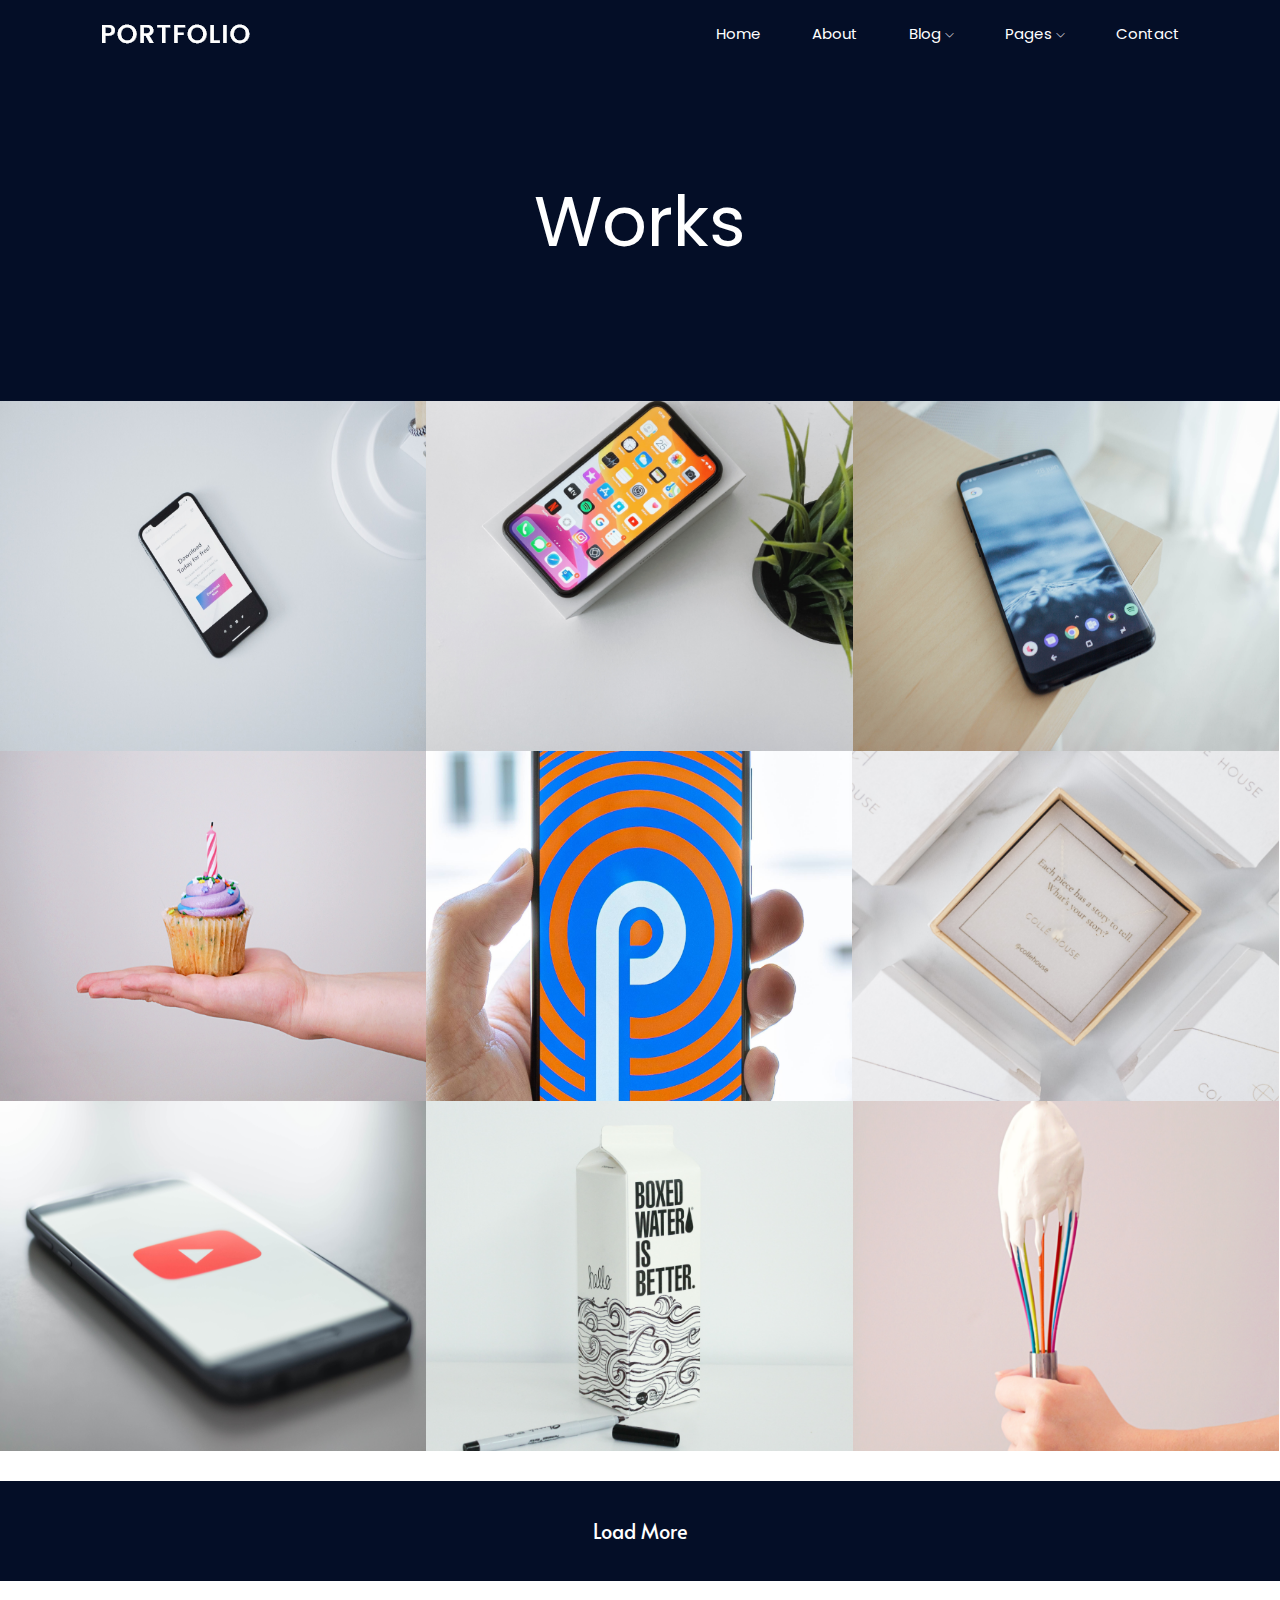
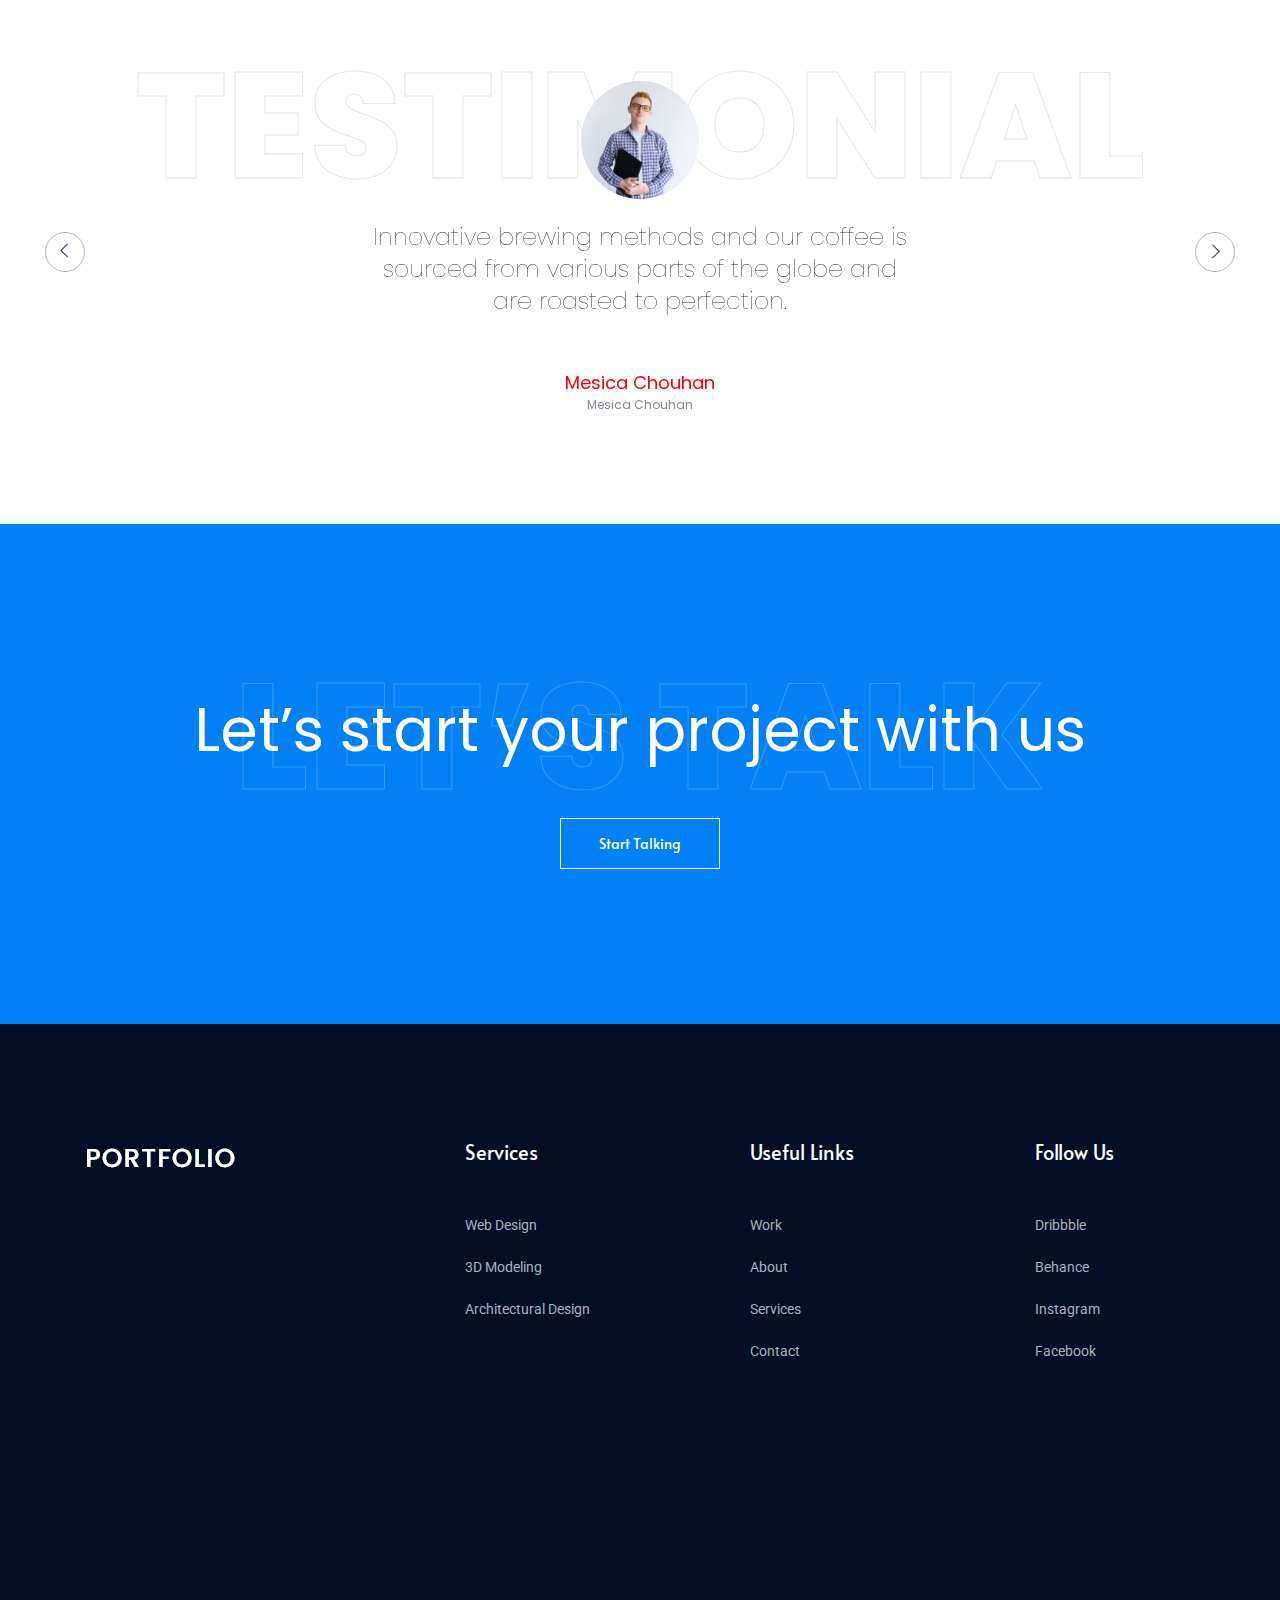
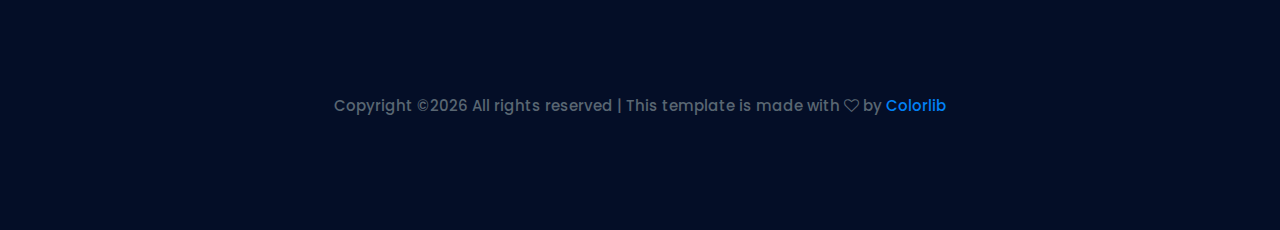
<file: portfolio-work.html>
<!doctype html>
<html class="no-js" lang="zxx">

<head>
    <meta charset="utf-8">
    <meta http-equiv="x-ua-compatible" content="ie=edge">
    <title>portfolio</title>
    <meta name="description" content="">
    <meta name="viewport" content="width=device-width, initial-scale=1">

    <!-- <link rel="manifest" href="site.webmanifest"> -->
    <!-- Place favicon.ico in the root directory -->

    <!-- CSS here -->
    <link rel="stylesheet" href="css/bootstrap.min.css">
    <link rel="stylesheet" href="css/owl.carousel.min.css">
    <link rel="stylesheet" href="css/magnific-popup.css">
    <link rel="stylesheet" href="css/font-awesome.min.css">
    <link rel="stylesheet" href="css/themify-icons.css">
    <link rel="stylesheet" href="css/nice-select.css">
    <link rel="stylesheet" href="css/flaticon.css">
    <link rel="stylesheet" href="css/gijgo.css">
    <link rel="stylesheet" href="css/animate.min.css">
    <link rel="stylesheet" href="css/slick.css">
    <link rel="stylesheet" href="css/slicknav.css">
    <link rel="stylesheet" href="css/style.css">
    <!-- <link rel="stylesheet" href="css/responsive.css"> -->
</head>

<body>
    <!--[if lte IE 9]>
            <p class="browserupgrade">You are using an <strong>outdated</strong> browser. Please <a href="https://browsehappy.com/">upgrade your browser</a> to improve your experience and security.</p>
        <![endif]-->

    <!-- header-start -->
    <header>
        <div class="header-area ">
            <div id="sticky-header" class="main-header-area">
                <div class="container-fluid">
                    <div class="row align-items-center">
                        <div class="col-xl-3 col-lg-2">
                            <div class="logo">
                                <a href="index.html">
                                    <img src="img/logo.png" alt="">
                                </a>
                            </div>
                        </div>
                        <div class="col-xl-9 col-lg-10">
                            <div class="main-menu  d-none d-lg-block text-right">
                                <nav>
                                    <ul id="navigation">
                                        <li><a class="active" href="index.html">home</a></li>
                                        <li><a href="about.html">About</a></li>
                                        
                                        <li><a href="#">blog <i class="ti-angle-down"></i></a>
                                            <ul class="submenu">
                                                <li><a href="blog.html">blog</a></li>
                                                <li><a href="single-blog.html">single-blog</a></li>
                                            </ul>
                                        </li>
                                        <li><a href="#">pages <i class="ti-angle-down"></i></a>
                                            <ul class="submenu">
                                                    <li><a href="portfolio-work.html">Portfolio work</a></li>
                                                 <li><a href="work_details.html">work details</a></li>
                                                 <li><a href="services.html">Services</a></li>
                                                 <li><a href="elements.html">elements</a></li>
                                            </ul>
                                        </li>
                                        <li><a href="contact.html">Contact</a></li>
                                    </ul>
                                </nav>
                            </div>
                        </div>
                        <div class="col-12">
                            <div class="mobile_menu d-block d-lg-none"></div>
                        </div>
                    </div>

                </div>
            </div>
        </div>
    </header>
    <!-- header-end -->

    <!-- bradcam_area  -->
    <div class="bradcam_area">
        <div class="container">
            <div class="row">
                <div class="col-xl-12">
                    <div class="bradcam_text text-center">
                        <h3>works</h3>
                    </div>
                </div>
            </div>
        </div>
    </div>
    <!-- /bradcam_area  -->


    <div class="portfolio_area">
        <!-- <div class="container-fluid p-0"> -->
            <div class="portfolio_wrap">
                <div class=" single_gallery">
                    <div class="thumb">
                        <img src="img/portfolio/1.png" alt="">
                    </div>
                    <div class="gallery_hover">
                        <div class="hover_inner">
                                <span>Mobile App</span>
                                <a href="work_details.html"> <h3>Ubar Mobile App</h3></a>
                                
                        </div>
                    </div>
                </div>
                <div class="single_gallery small_width">
                    <div class="thumb">
                        <img src="img/portfolio/2.png" alt="">
                    </div>
                    <div class="gallery_hover">
                            <div class="hover_inner">
                                    <span>Mobile App</span>
                                    <a href="work_details.html"> <h3>Ubar Mobile App</h3></a>
                            </div>
                        </div>
                </div>
                <div class="single_gallery">
                    <div class="thumb">
                        <img src="img/portfolio/3.png" alt="">
                    </div>
                    <div class="gallery_hover">
                            <div class="hover_inner">
                                    <span>Mobile App</span>
                                    <a href="work_details.html"> <h3>Ubar Mobile App</h3></a>
                            </div>
                        </div>
                </div>
                <div class=" single_gallery">
                    <div class="thumb">
                        <img src="img/portfolio/4.png" alt="">
                    </div>
                    <div class="gallery_hover">
                            <div class="hover_inner">
                                    <span>Mobile App</span>
                                    <a href="work_details.html"> <h3>Ubar Mobile App</h3></a>
                            </div>
                        </div>
                </div>
                <div class="single_gallery">
                    <div class="thumb">
                        <img src="img/portfolio/5.png" alt="">
                    </div>
                    <div class="gallery_hover">
                            <div class="hover_inner">
                                    <span>Mobile App</span>
                                    <a href="work_details.html"> <h3>Ubar Mobile App</h3></a>
                            </div>
                        </div>
                </div>
                <div class=" single_gallery small_width">
                    <div class="thumb">
                        <img src="img/portfolio/6.png" alt="">
                    </div>
                    <div class="gallery_hover">
                            <div class="hover_inner">
                                    <span>Mobile App</span>
                                    <a href="work_details.html"> <h3>Ubar Mobile App</h3></a>
                            </div>
                        </div>
                </div>
                <div class="single_gallery">
                    <div class="thumb">
                        <img src="img/portfolio/7.png" alt="">
                    </div>
                    <div class="gallery_hover">
                            <div class="hover_inner">
                                    <span>Mobile App</span>
                                    <a href="work_details.html"> <h3>Ubar Mobile App</h3></a>
                            </div>
                        </div>
                </div>
                <div class=" single_gallery small_width">
                    <div class="thumb">
                        <img src="img/portfolio/8.png" alt="">
                    </div>
                    <div class="gallery_hover">
                            <div class="hover_inner">
                                    <span>Mobile App</span>
                                    <a href="work_details.html"> <h3>Ubar Mobile App</h3></a>
                            </div>
                        </div>
                </div>
                <div class=" single_gallery">
                    <div class="thumb">
                        <img src="img/portfolio/9.png" alt="">
                    </div>
                    <div class="gallery_hover">
                            <div class="hover_inner">
                                    <span>Mobile App</span>
                                    <a href="work_details.html"> <h3>Ubar Mobile App</h3></a>
                            </div>
                        </div>
                </div>
            </div>
        <!-- </div> -->
        <div class="more_works text-center">
            <a href="#">Load More</a>
        </div>
    </div>

    <!-- testimonial_area  -->
    <div class="testimonial_area ">
            <div class="outline_text white testmonial d-none d-lg-block">
                    Testimonial
            </div>
            <div class="container">
                <div class="row">
                    <div class="col-xl-12">
                        <div class="testmonial_active owl-carousel">
                            <div class="single_carousel">
                                <div class="row justify-content-center">
                                    <div class="col-lg-6">
                                        <div class="single_testmonial text-center">
                                                <div class="thumb">
                                                        <img src="img/testmonial/thumb.png" alt="">
                                                </div>
                                            <p>Innovative brewing methods and our coffee is sourced from various parts of the globe and are roasted to perfection. </p>
                                            <div class="testmonial_author">
                                                <h3>Mesica Chouhan</h3>
                                                <span>Mesica Chouhan</span>
                                            </div>
                                        </div>
                                    </div>
                                </div>
                            </div>
                            <div class="single_carousel">
                                <div class="row justify-content-center">
                                    <div class="col-lg-6">
                                        <div class="single_testmonial text-center">
                                                <div class="thumb">
                                                        <img src="img/testmonial/thumb.png" alt="">
                                                </div>
                                            <p>Innovative brewing methods and our coffee is sourced from various parts of the globe and are roasted to perfection. </p>
                                            <div class="testmonial_author">
                                                <h3>Mesica Chouhan</h3>
                                                <span>Mesica Chouhan</span>
                                            </div>
                                        </div>
                                    </div>
                                </div>
                            </div>
                            <div class="single_carousel">
                                <div class="row justify-content-center">
                                    <div class="col-lg-6">
                                        <div class="single_testmonial text-center">
                                                <div class="thumb">
                                                        <img src="img/testmonial/thumb.png" alt="">
                                                </div>
                                            <p>Innovative brewing methods and our coffee is sourced from various parts of the globe and are roasted to perfection. </p>
                                            <div class="testmonial_author">
                                                <h3>Mesica Chouhan</h3>
                                                <span>Mesica Chouhan</span>
                                            </div>
                                        </div>
                                    </div>
                                </div>
                            </div>
                        </div>
                    </div>
                </div>
            </div>
        </div>
    <!-- /testimonial_area  -->
    
    <!-- discuss_projects_start  -->
    <div class="discuss_projects">
            <div class="outline_text white project d-none d-lg-block">
                    Let’s talk
            </div>
        <div class="container">
            <div class="row">
                <div class="col-xl-12">
                    <div class="project_text text-center">
                        <h3>Let’s start your project with us</h3>
                        <a class="boxed-btn3" href="#">Start Talking</a>
                    </div>
                </div>
            </div>
        </div>
    </div>
    <!-- discuss_projects_end  -->

    <!-- footer start -->
    <footer class="footer">
            <div class="footer_top">
                <div class="container">
                    <div class="row">
                        <div class="col-xl-4 col-md-6 col-lg-4">
                            <div class="footer_widget">
                               <div class="logo_footer">
                                   <a href="index.html">
                                       <img src="img/logo.png" alt="">
                                   </a>
                               </div>
    
                            </div>
                        </div>
                        <div class="col-xl-3 col-md-6 col-lg-3">
                            <div class="footer_widget">
                                <h3 class="footer_title">
                                        Services
                                </h3>
                                <ul>
                                    <li><a href="#">Web Design</a></li>
                                    <li><a href="#">3D Modeling</a></li>
                                    <li><a href="#">Architectural Design</a></li>
                                </ul>
    
                            </div>
                        </div>
                        <div class="col-xl-3 col-md-6 col-lg-3">
                            <div class="footer_widget">
                                <h3 class="footer_title">
                                    Useful Links
                                </h3>
                                <ul>
                                    <li><a href="#">Work</a></li>
                                    <li><a href="#">About</a></li>
                                    <li><a href="#">Services</a></li>
                                    <li><a href="#">Contact</a></li>
                                </ul>
                            </div>
                        </div>
                        <div class="col-xl-2 col-md-6 col-lg-2">
                            <div class="footer_widget">
                                <h3 class="footer_title">
                                        Follow Us
                                </h3>
                                <ul>
                                    <li><a href="#">Dribbble</a></li>
                                    <li><a href="#">Behance</a></li>
                                    <li><a href="#">Instagram</a></li>
                                    <li><a href="#">Facebook</a></li>
                                </ul>
                            </div>
                        </div>
                    </div>
                </div>
            </div>
            <div class="copy-right_text">
                <div class="container">
                    <div class="row">
                        <div class="col-xl-12">
                            <p class="copy_right text-center">
                                <!-- Link back to Colorlib can't be removed. Template is licensed under CC BY 3.0. -->
Copyright &copy;<script>document.write(new Date().getFullYear());</script> All rights reserved | This template is made with <i class="fa fa-heart-o" aria-hidden="true"></i> by <a href="https://colorlib.com" target="_blank">Colorlib</a>
<!-- Link back to Colorlib can't be removed. Template is licensed under CC BY 3.0. -->
                            </p>
                        </div>
                    </div>
                </div>
            </div>
        </footer>
    <!--/ footer end  -->

    <!-- JS here -->
    <script src="js/vendor/modernizr-3.5.0.min.js"></script>
    <script src="js/vendor/jquery-1.12.4.min.js"></script>
    <script src="js/popper.min.js"></script>
    <script src="js/bootstrap.min.js"></script>
    <script src="js/owl.carousel.min.js"></script>
    <script src="js/isotope.pkgd.min.js"></script>
    <script src="js/ajax-form.js"></script>
    <script src="js/waypoints.min.js"></script>
    <script src="js/jquery.counterup.min.js"></script>
    <script src="js/imagesloaded.pkgd.min.js"></script>
    <script src="js/scrollIt.js"></script>
    <script src="js/jquery.scrollUp.min.js"></script>
    <script src="js/wow.min.js"></script>
    <script src="js/nice-select.min.js"></script>
    <script src="js/jquery.slicknav.min.js"></script>
    <script src="js/jquery.magnific-popup.min.js"></script>
    <script src="js/plugins.js"></script>
    <script src="js/gijgo.min.js"></script>

    <!--contact js-->
    <script src="js/contact.js"></script>
    <script src="js/jquery.ajaxchimp.min.js"></script>
    <script src="js/jquery.form.js"></script>
    <script src="js/jquery.validate.min.js"></script>
    <script src="js/mail-script.js"></script>

    <script src="js/main.js"></script>
</body>

</html>
</file>
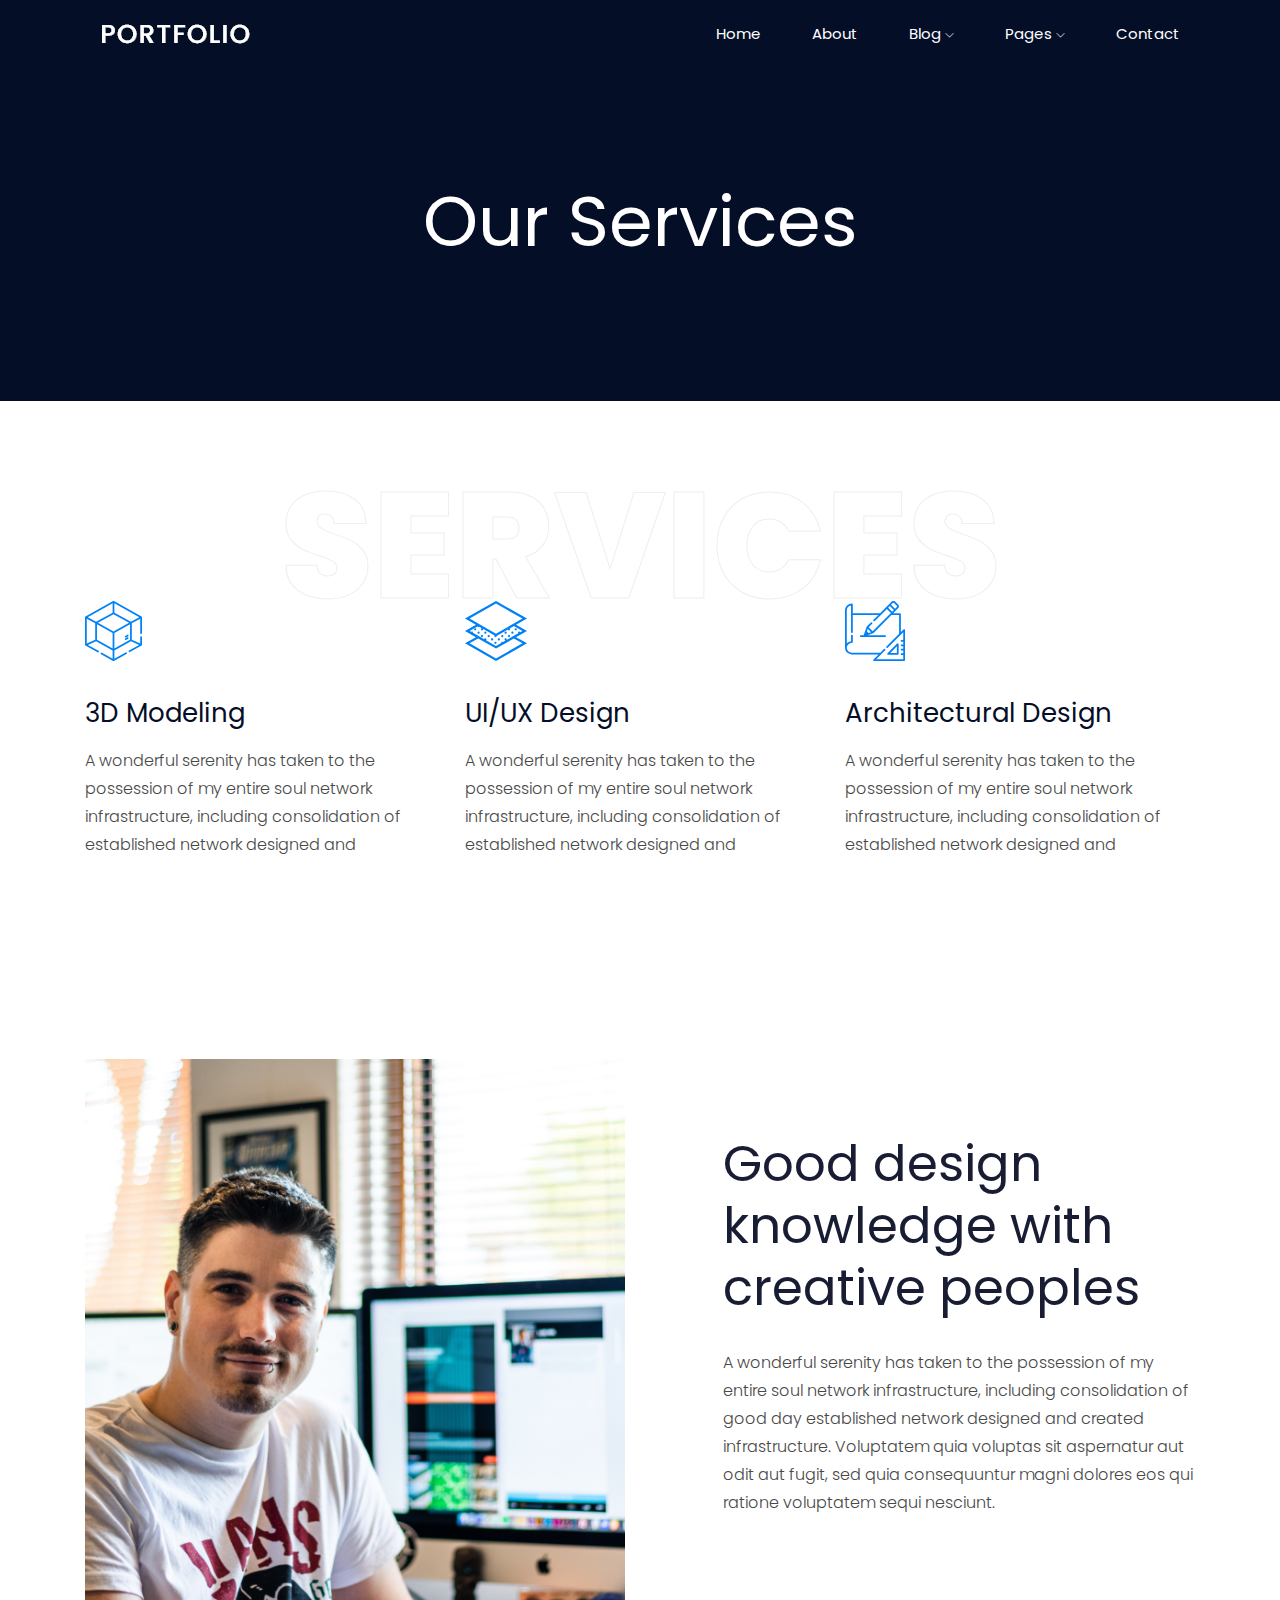
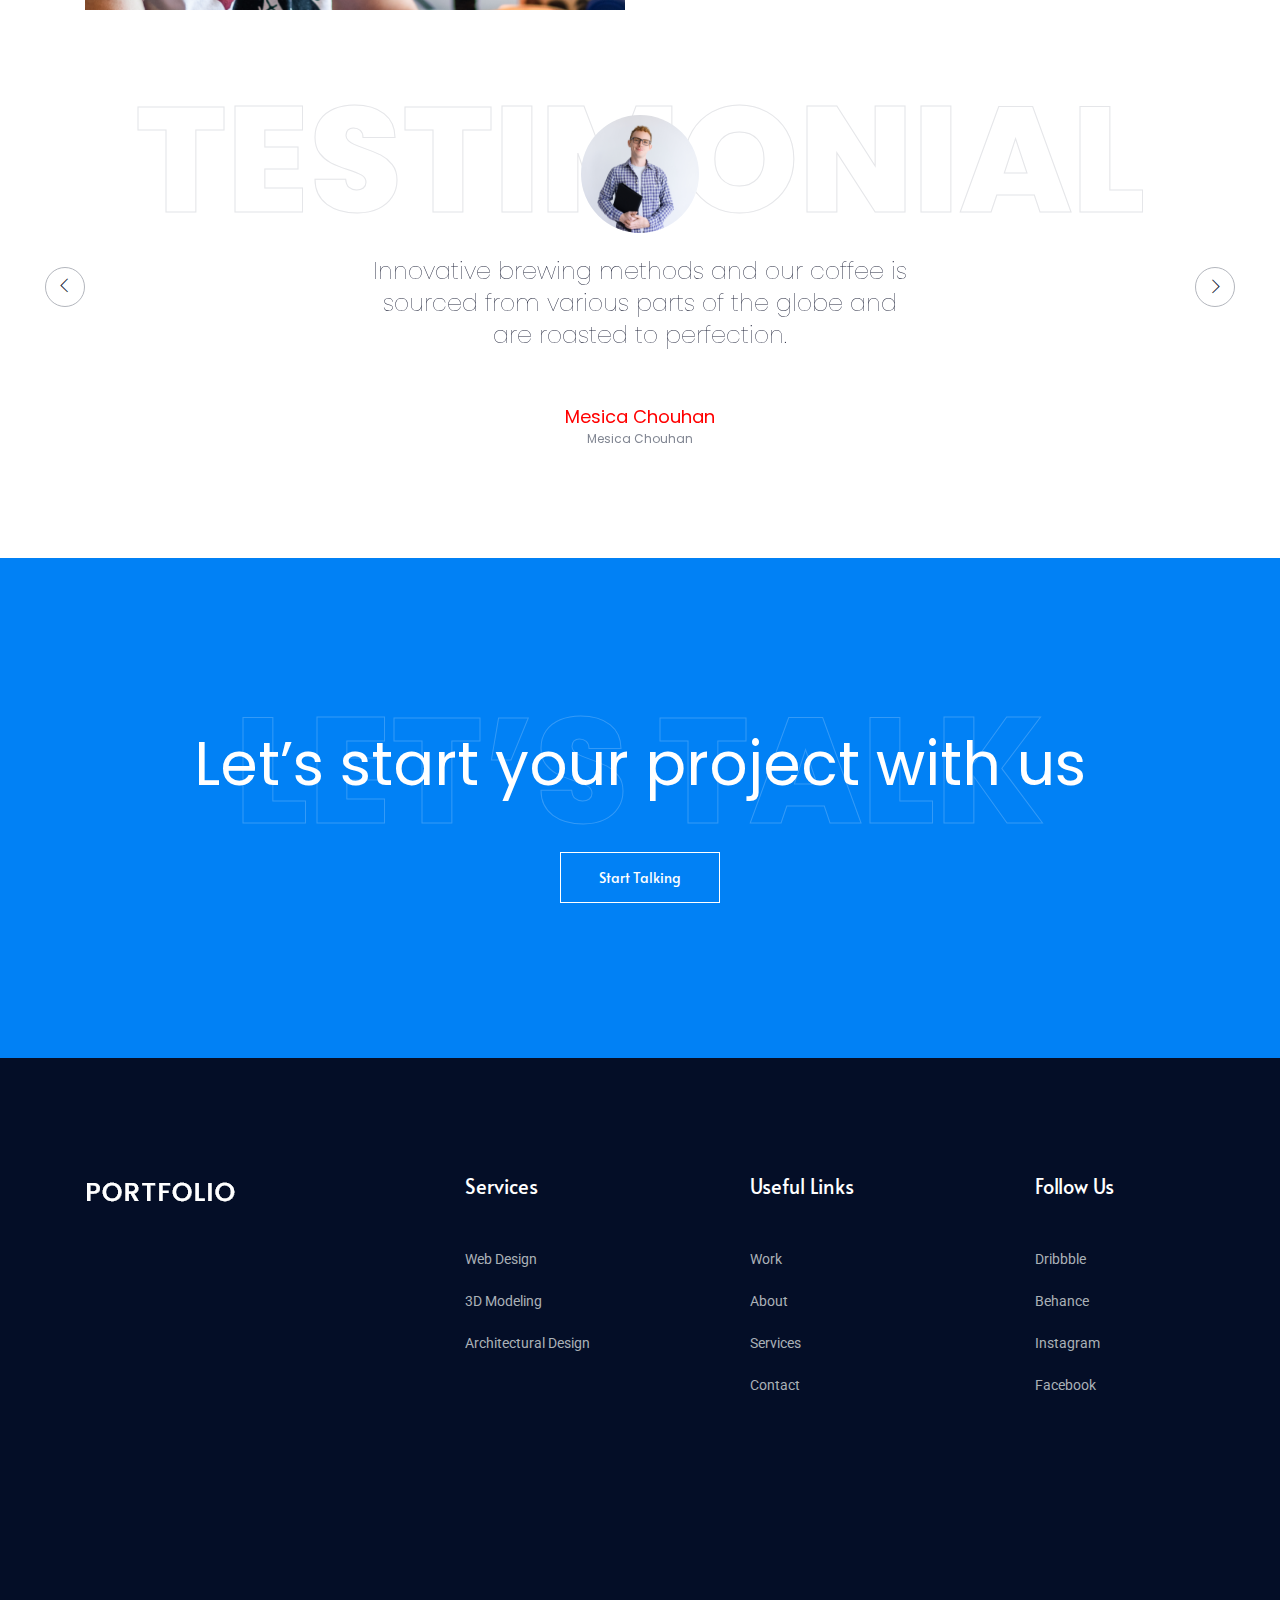
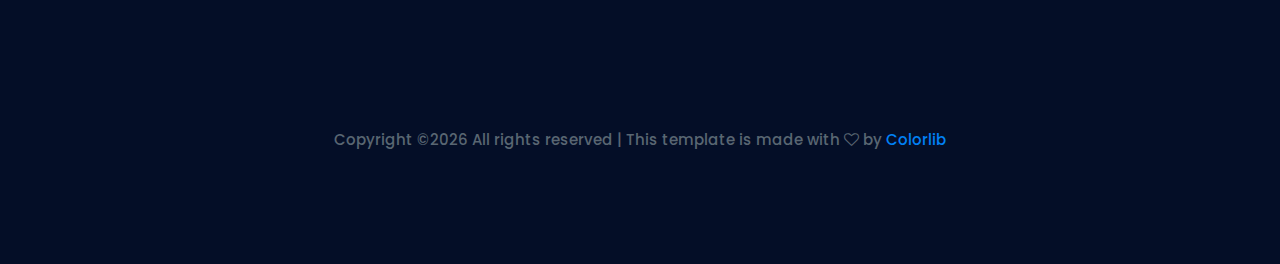
<file: services.html>
<!doctype html>
<html class="no-js" lang="zxx">

<head>
    <meta charset="utf-8">
    <meta http-equiv="x-ua-compatible" content="ie=edge">
    <title>portfolio</title>
    <meta name="description" content="">
    <meta name="viewport" content="width=device-width, initial-scale=1">

    <!-- <link rel="manifest" href="site.webmanifest"> -->
    <!-- Place favicon.ico in the root directory -->

    <!-- CSS here -->
    <link rel="stylesheet" href="css/bootstrap.min.css">
    <link rel="stylesheet" href="css/owl.carousel.min.css">
    <link rel="stylesheet" href="css/magnific-popup.css">
    <link rel="stylesheet" href="css/font-awesome.min.css">
    <link rel="stylesheet" href="css/themify-icons.css">
    <link rel="stylesheet" href="css/nice-select.css">
    <link rel="stylesheet" href="css/flaticon.css">
    <link rel="stylesheet" href="css/gijgo.css">
    <link rel="stylesheet" href="css/animate.min.css">
    <link rel="stylesheet" href="css/slick.css">
    <link rel="stylesheet" href="css/slicknav.css">
    <link rel="stylesheet" href="css/style.css">
    <!-- <link rel="stylesheet" href="css/responsive.css"> -->
</head>

<body>
    <!--[if lte IE 9]>
            <p class="browserupgrade">You are using an <strong>outdated</strong> browser. Please <a href="https://browsehappy.com/">upgrade your browser</a> to improve your experience and security.</p>
        <![endif]-->

    <!-- header-start -->
    <header>
        <div class="header-area ">
            <div id="sticky-header" class="main-header-area">
                <div class="container-fluid">
                    <div class="row align-items-center">
                        <div class="col-xl-3 col-lg-2">
                            <div class="logo">
                                <a href="index.html">
                                    <img src="img/logo.png" alt="">
                                </a>
                            </div>
                        </div>
                        <div class="col-xl-9 col-lg-10">
                            <div class="main-menu  d-none d-lg-block text-right">
                                <nav>
                                    <ul id="navigation">
                                        <li><a class="active" href="index.html">home</a></li>
                                        <li><a href="about.html">About</a></li>
                                        
                                        <li><a href="#">blog <i class="ti-angle-down"></i></a>
                                            <ul class="submenu">
                                                <li><a href="blog.html">blog</a></li>
                                                <li><a href="single-blog.html">single-blog</a></li>
                                            </ul>
                                        </li>
                                        <li><a href="#">pages <i class="ti-angle-down"></i></a>
                                            <ul class="submenu">
                                                    <li><a href="portfolio-work.html">Portfolio work</a></li>
                                                 <li><a href="work_details.html">work details</a></li>
                                                 <li><a href="services.html">Services</a></li>
                                                 <li><a href="elements.html">elements</a></li>
                                            </ul>
                                        </li>
                                        <li><a href="contact.html">Contact</a></li>
                                    </ul>
                                </nav>
                            </div>
                        </div>
                        <div class="col-12">
                            <div class="mobile_menu d-block d-lg-none"></div>
                        </div>
                    </div>

                </div>
            </div>
        </div>
    </header>
    <!-- header-end -->

    <!-- bradcam_area  -->
    <div class="bradcam_area">
        <div class="container">
            <div class="row">
                <div class="col-xl-12">
                    <div class="bradcam_text text-center">
                        <h3>Our Services</h3>
                    </div>
                </div>
            </div>
        </div>
    </div>
    <!-- /bradcam_area  -->

        <!-- service_area  -->
        <div class="service_area">
                <div class="outline_text white d-none d-lg-block">
                        Services
                </div>
            <div class="container">
                <div class="row">
                    <div class="col-xl-4 col-lg-4 col-md-6">
                        <div class="single_service">
                            <div class="icon">
                                <img src="img/svg_icon/1.svg" alt="">
                            </div>
                            <h3>3D Modeling</h3>
                            <p>A wonderful serenity has taken to the  <br> possession of my entire soul network <br> infrastructure, including consolidation of <br> established network designed and</p>
                        </div>
                    </div>
                    <div class="col-xl-4 col-lg-4 col-md-6">
                        <div class="single_service">
                            <div class="icon">
                                <img src="img/svg_icon/2.svg" alt="">
                            </div>
                            <h3>UI/UX Design</h3>
                            <p>A wonderful serenity has taken to the  <br> possession of my entire soul network <br> infrastructure, including consolidation of <br> established network designed and</p>
                        </div>
                    </div>
                    <div class="col-xl-4 col-lg-4 col-md-6">
                        <div class="single_service">
                            <div class="icon">
                                <img src="img/svg_icon/3.svg" alt="">
                            </div>
                            <h3>Architectural Design</h3>
                            <p>A wonderful serenity has taken to the  <br> possession of my entire soul network <br> infrastructure, including consolidation of <br> established network designed and</p>
                        </div>
                    </div>
                </div>
            </div>
        </div>
        <!--/ service_area  -->

        <div class="about_area">
            <div class="container">
                <div class="row align-items-center">
                    <div class="col-xl-6 col-lg-6">
                        <div class="about_thumb">
                            <img src="img/about/1.png" alt="">
                        </div>
                    </div>
                    <div class="col-xl-6 col-lg-6">
                        <div class="about_info">
                            <h3>Good design <br>
                                    knowledge with <br>
                                    creative peoples</h3>
                            <p>A wonderful serenity has taken to the possession of my entire soul network infrastructure, including consolidation of good day established network designed and created infrastructure. Voluptatem quia voluptas sit aspernatur aut odit aut fugit, sed quia consequuntur magni dolores eos qui ratione voluptatem sequi nesciunt.</p>
                        </div>
                    </div>
                </div>
            </div>
        </div>

    <!-- testimonial_area  -->
    <div class="testimonial_area ">
            <div class="outline_text white testmonial d-none d-lg-block">
                    Testimonial
            </div>
            <div class="container">
                <div class="row">
                    <div class="col-xl-12">
                        <div class="testmonial_active owl-carousel">
                            <div class="single_carousel">
                                <div class="row justify-content-center">
                                    <div class="col-lg-6">
                                        <div class="single_testmonial text-center">
                                                <div class="thumb">
                                                        <img src="img/testmonial/thumb.png" alt="">
                                                </div>
                                            <p>Innovative brewing methods and our coffee is sourced from various parts of the globe and are roasted to perfection. </p>
                                            <div class="testmonial_author">
                                                <h3>Mesica Chouhan</h3>
                                                <span>Mesica Chouhan</span>
                                            </div>
                                        </div>
                                    </div>
                                </div>
                            </div>
                            <div class="single_carousel">
                                <div class="row justify-content-center">
                                    <div class="col-lg-6">
                                        <div class="single_testmonial text-center">
                                                <div class="thumb">
                                                        <img src="img/testmonial/thumb.png" alt="">
                                                </div>
                                            <p>Innovative brewing methods and our coffee is sourced from various parts of the globe and are roasted to perfection. </p>
                                            <div class="testmonial_author">
                                                <h3>Mesica Chouhan</h3>
                                                <span>Mesica Chouhan</span>
                                            </div>
                                        </div>
                                    </div>
                                </div>
                            </div>
                            <div class="single_carousel">
                                <div class="row justify-content-center">
                                    <div class="col-lg-6">
                                        <div class="single_testmonial text-center">
                                                <div class="thumb">
                                                        <img src="img/testmonial/thumb.png" alt="">
                                                </div>
                                            <p>Innovative brewing methods and our coffee is sourced from various parts of the globe and are roasted to perfection. </p>
                                            <div class="testmonial_author">
                                                <h3>Mesica Chouhan</h3>
                                                <span>Mesica Chouhan</span>
                                            </div>
                                        </div>
                                    </div>
                                </div>
                            </div>
                        </div>
                    </div>
                </div>
            </div>
        </div>
    <!-- /testimonial_area  -->
    
    <!-- discuss_projects_start  -->
    <div class="discuss_projects">
            <div class="outline_text white project d-none d-lg-block">
                    Let’s talk
            </div>
        <div class="container">
            <div class="row">
                <div class="col-xl-12">
                    <div class="project_text text-center">
                        <h3>Let’s start your project with us</h3>
                        <a class="boxed-btn3" href="#">Start Talking</a>
                    </div>
                </div>
            </div>
        </div>
    </div>
    <!-- discuss_projects_end  -->

    <!-- footer start -->
    <footer class="footer">
            <div class="footer_top">
                <div class="container">
                    <div class="row">
                        <div class="col-xl-4 col-md-6 col-lg-4">
                            <div class="footer_widget">
                               <div class="logo_footer">
                                   <a href="index.html">
                                       <img src="img/logo.png" alt="">
                                   </a>
                               </div>
    
                            </div>
                        </div>
                        <div class="col-xl-3 col-md-6 col-lg-3">
                            <div class="footer_widget">
                                <h3 class="footer_title">
                                        Services
                                </h3>
                                <ul>
                                    <li><a href="#">Web Design</a></li>
                                    <li><a href="#">3D Modeling</a></li>
                                    <li><a href="#">Architectural Design</a></li>
                                </ul>
    
                            </div>
                        </div>
                        <div class="col-xl-3 col-md-6 col-lg-3">
                            <div class="footer_widget">
                                <h3 class="footer_title">
                                    Useful Links
                                </h3>
                                <ul>
                                    <li><a href="#">Work</a></li>
                                    <li><a href="#">About</a></li>
                                    <li><a href="#">Services</a></li>
                                    <li><a href="#">Contact</a></li>
                                </ul>
                            </div>
                        </div>
                        <div class="col-xl-2 col-md-6 col-lg-2">
                            <div class="footer_widget">
                                <h3 class="footer_title">
                                        Follow Us
                                </h3>
                                <ul>
                                    <li><a href="#">Dribbble</a></li>
                                    <li><a href="#">Behance</a></li>
                                    <li><a href="#">Instagram</a></li>
                                    <li><a href="#">Facebook</a></li>
                                </ul>
                            </div>
                        </div>
                    </div>
                </div>
            </div>
            <div class="copy-right_text">
                <div class="container">
                    <div class="row">
                        <div class="col-xl-12">
                            <p class="copy_right text-center">
                                <!-- Link back to Colorlib can't be removed. Template is licensed under CC BY 3.0. -->
Copyright &copy;<script>document.write(new Date().getFullYear());</script> All rights reserved | This template is made with <i class="fa fa-heart-o" aria-hidden="true"></i> by <a href="https://colorlib.com" target="_blank">Colorlib</a>
<!-- Link back to Colorlib can't be removed. Template is licensed under CC BY 3.0. -->
                            </p>
                        </div>
                    </div>
                </div>
            </div>
        </footer>
    <!--/ footer end  -->

    <!-- JS here -->
    <script src="js/vendor/modernizr-3.5.0.min.js"></script>
    <script src="js/vendor/jquery-1.12.4.min.js"></script>
    <script src="js/popper.min.js"></script>
    <script src="js/bootstrap.min.js"></script>
    <script src="js/owl.carousel.min.js"></script>
    <script src="js/isotope.pkgd.min.js"></script>
    <script src="js/ajax-form.js"></script>
    <script src="js/waypoints.min.js"></script>
    <script src="js/jquery.counterup.min.js"></script>
    <script src="js/imagesloaded.pkgd.min.js"></script>
    <script src="js/scrollIt.js"></script>
    <script src="js/jquery.scrollUp.min.js"></script>
    <script src="js/wow.min.js"></script>
    <script src="js/nice-select.min.js"></script>
    <script src="js/jquery.slicknav.min.js"></script>
    <script src="js/jquery.magnific-popup.min.js"></script>
    <script src="js/plugins.js"></script>
    <script src="js/gijgo.min.js"></script>

    <!--contact js-->
    <script src="js/contact.js"></script>
    <script src="js/jquery.ajaxchimp.min.js"></script>
    <script src="js/jquery.form.js"></script>
    <script src="js/jquery.validate.min.js"></script>
    <script src="js/mail-script.js"></script>

    <script src="js/main.js"></script>
</body>

</html>
</file>
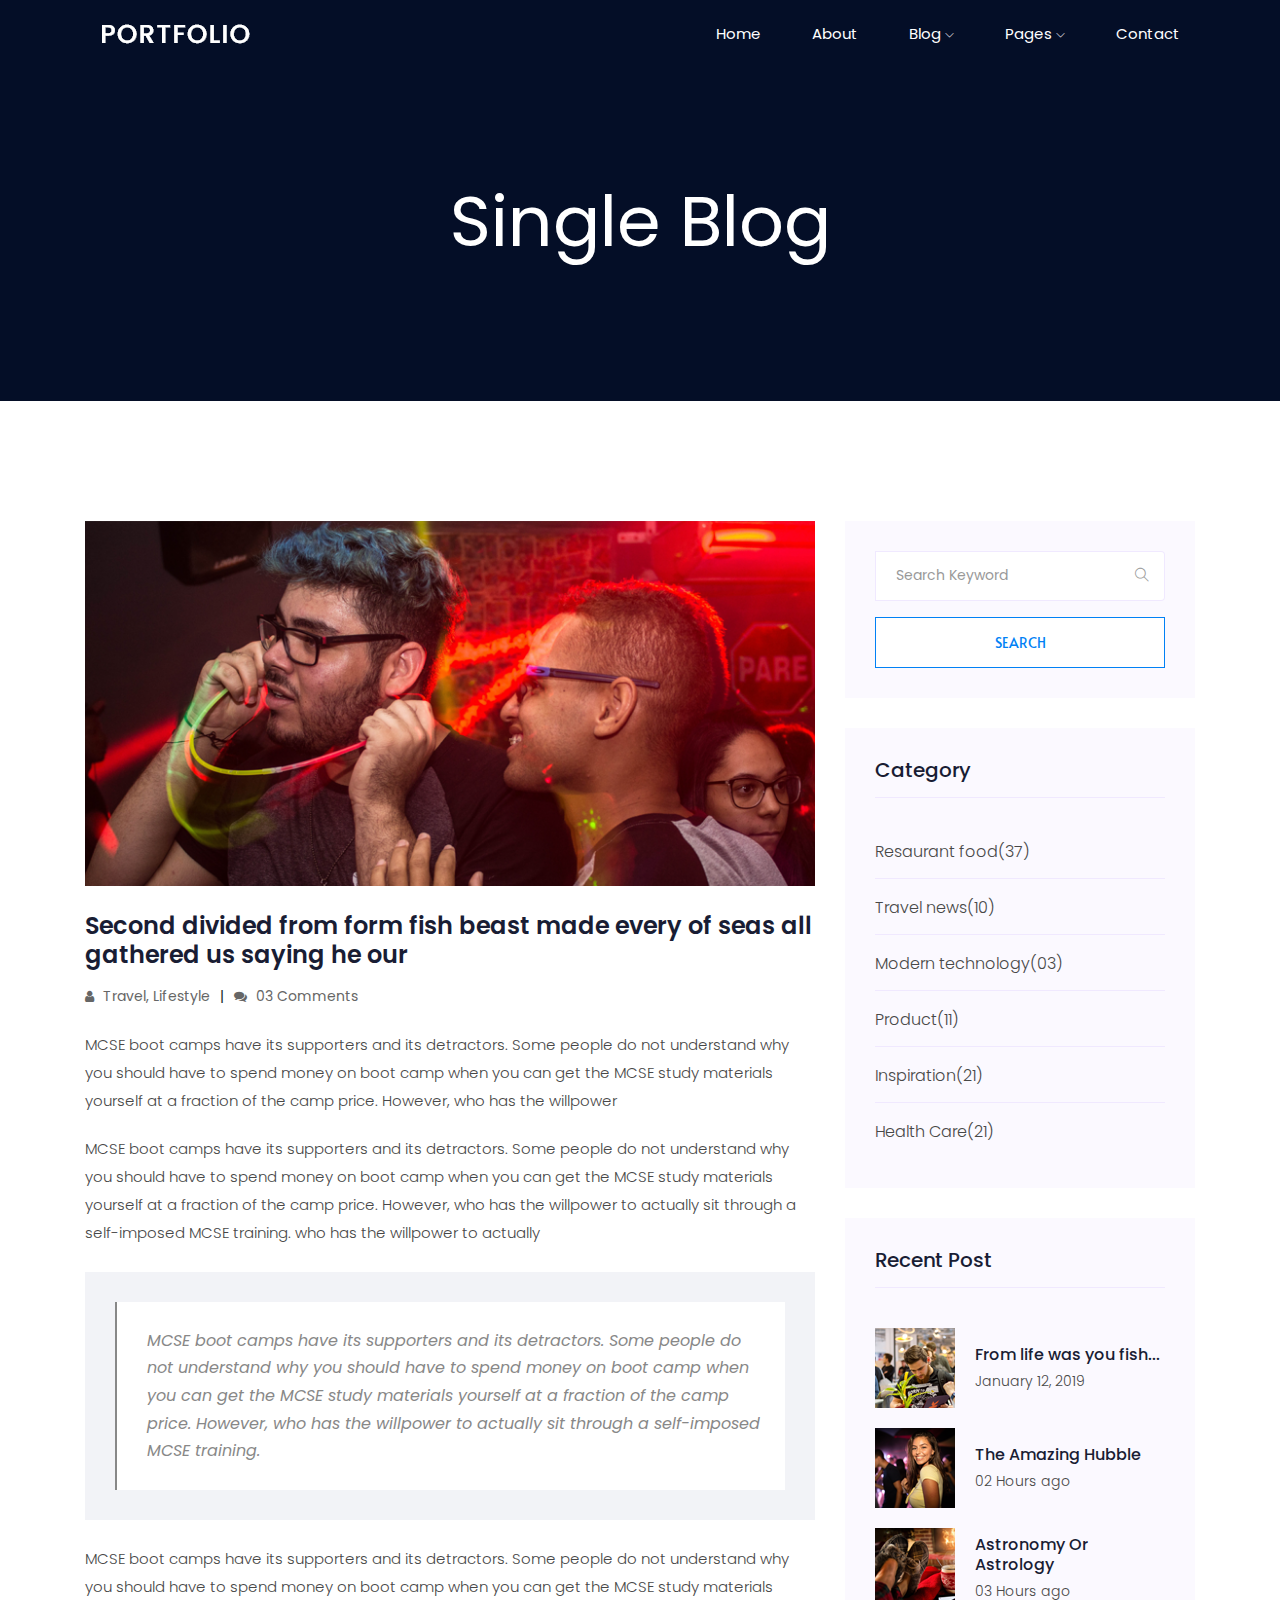
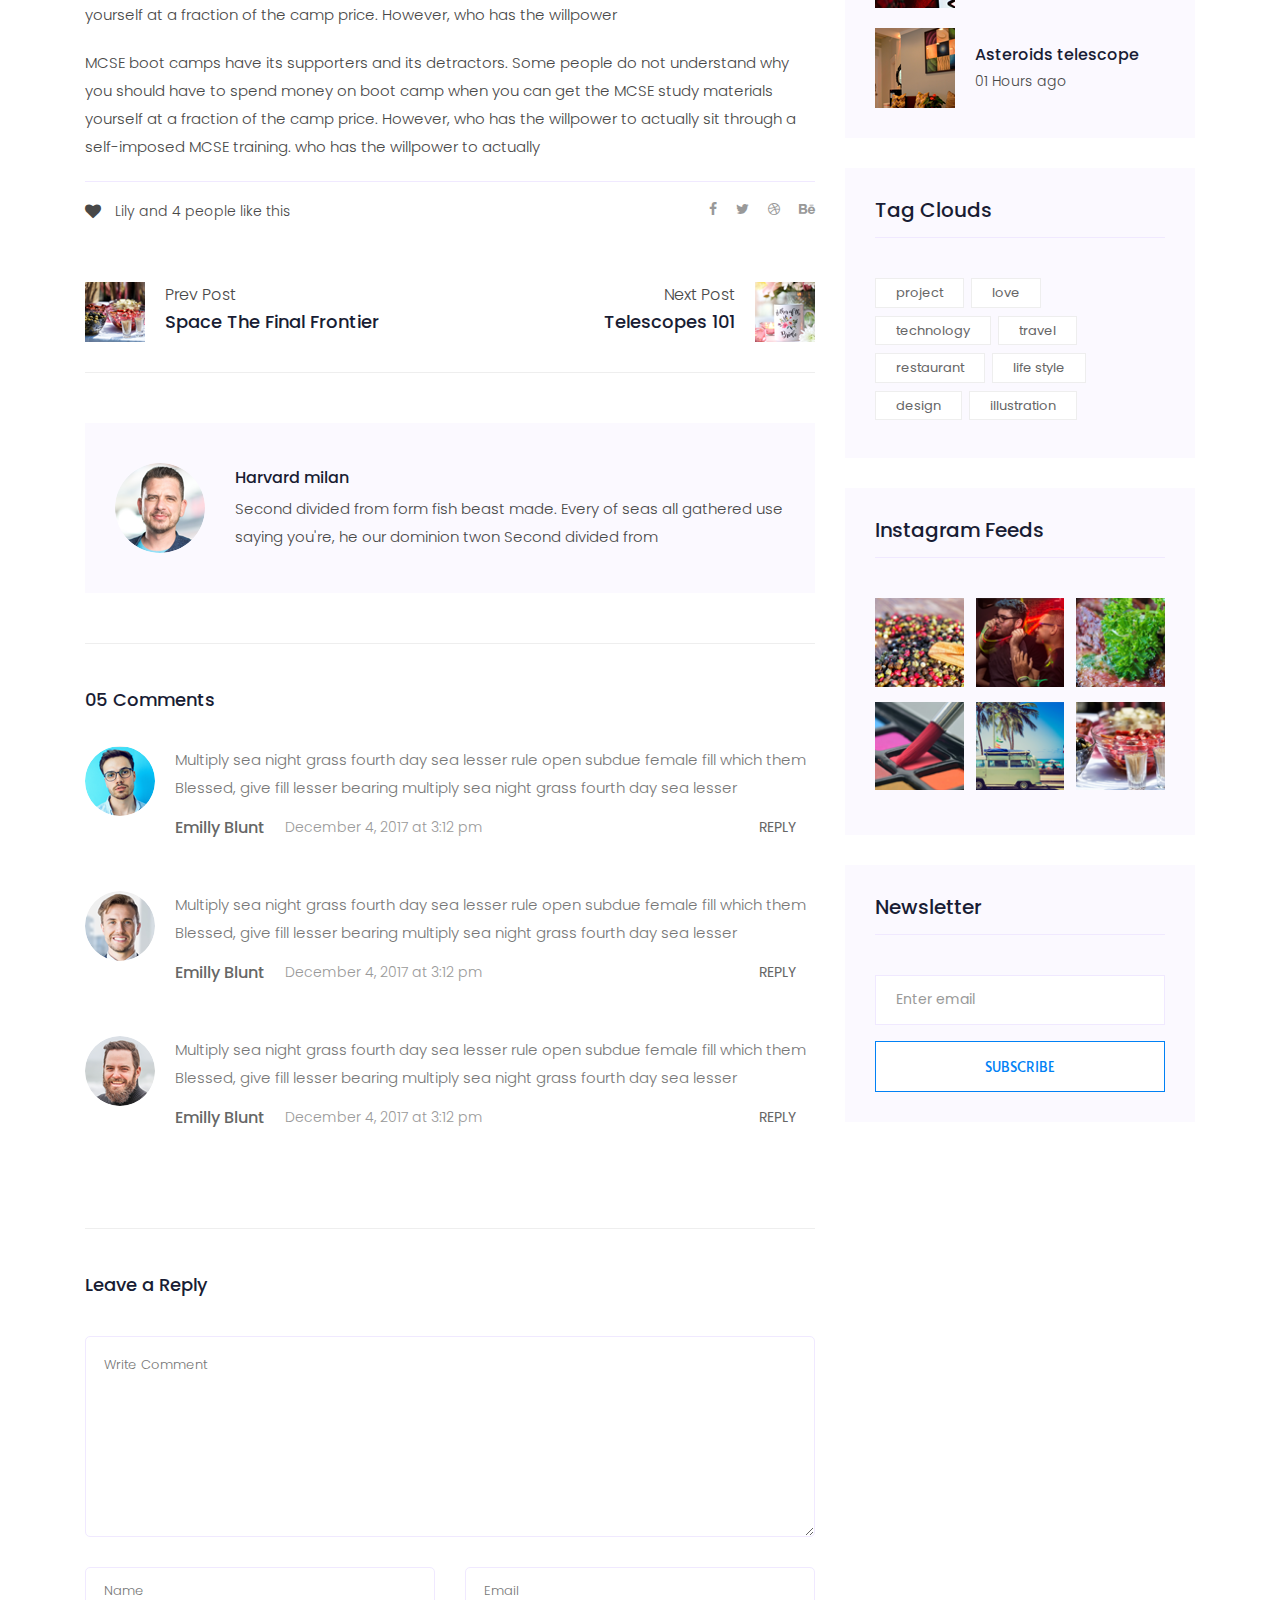
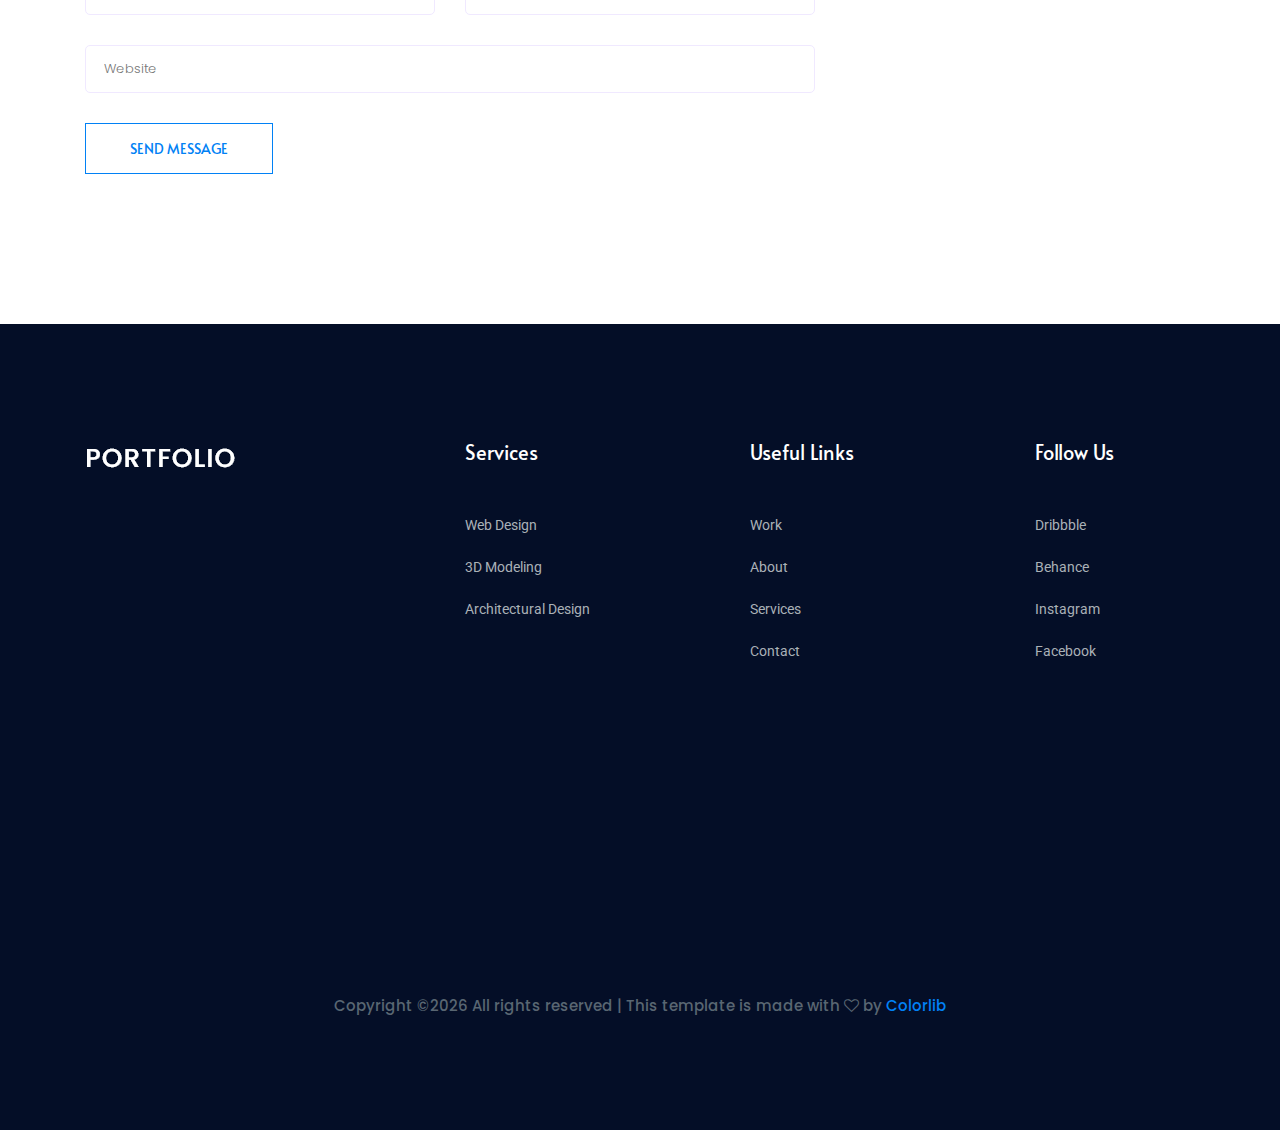
<file: single-blog.html>
<!doctype html>
<html class="no-js" lang="zxx">

<head>
   <meta charset="utf-8">
   <meta http-equiv="x-ua-compatible" content="ie=edge">
   <title>portfolio</title>
   <meta name="description" content="">
   <meta name="viewport" content="width=device-width, initial-scale=1">

   <!-- <link rel="manifest" href="site.webmanifest"> -->
   <!-- Place favicon.ico in the root directory -->

   <!-- CSS here -->
   <link rel="stylesheet" href="css/bootstrap.min.css">
   <link rel="stylesheet" href="css/owl.carousel.min.css">
   <link rel="stylesheet" href="css/magnific-popup.css">
   <link rel="stylesheet" href="css/font-awesome.min.css">
   <link rel="stylesheet" href="css/themify-icons.css">
   <link rel="stylesheet" href="css/nice-select.css">
   <link rel="stylesheet" href="css/flaticon.css">
   <link rel="stylesheet" href="css/gijgo.css">
   <link rel="stylesheet" href="css/animate.min.css">
   <link rel="stylesheet" href="css/slicknav.css">
   <link rel="stylesheet" href="css/style.css">
   <!-- <link rel="stylesheet" href="css/responsive.css"> -->
</head>

<body>
   <!--[if lte IE 9]>
            <p class="browserupgrade">You are using an <strong>outdated</strong> browser. Please <a href="https://browsehappy.com/">upgrade your browser</a> to improve your experience and security.</p>
        <![endif]-->
    <!-- header-start -->
    <header>
      <div class="header-area ">
          <div id="sticky-header" class="main-header-area">
              <div class="container-fluid">
                  <div class="row align-items-center">
                      <div class="col-xl-3 col-lg-2">
                          <div class="logo">
                              <a href="index.html">
                                  <img src="img/logo.png" alt="">
                              </a>
                          </div>
                      </div>
                      <div class="col-xl-9 col-lg-10">
                          <div class="main-menu  d-none d-lg-block text-right">
                              <nav>
                                  <ul id="navigation">
                                      <li><a class="active" href="index.html">home</a></li>
                                      <li><a href="about.html">About</a></li>
                                      
                                      <li><a href="#">blog <i class="ti-angle-down"></i></a>
                                          <ul class="submenu">
                                              <li><a href="blog.html">blog</a></li>
                                              <li><a href="single-blog.html">single-blog</a></li>
                                          </ul>
                                      </li>
                                      <li><a href="#">pages <i class="ti-angle-down"></i></a>
                                          <ul class="submenu">
                                                  <li><a href="portfolio-work.html">Portfolio work</a></li>
                                               <li><a href="work_details.html">work details</a></li>
                                               <li><a href="services.html">Services</a></li>
                                               <li><a href="elements.html">elements</a></li>
                                          </ul>
                                      </li>
                                      <li><a href="contact.html">Contact</a></li>
                                  </ul>
                              </nav>
                          </div>
                      </div>
                      <div class="col-12">
                          <div class="mobile_menu d-block d-lg-none"></div>
                      </div>
                  </div>

              </div>
          </div>
      </div>
  </header>
  <!-- header-end -->
 
     <!-- bradcam_area  -->
     <div class="bradcam_area bradcam_bg_1">
         <div class="container">
             <div class="row">
                 <div class="col-xl-12">
                     <div class="bradcam_text text-center">
                         <h3>Single Blog</h3>
                     </div>
                 </div>
             </div>
         </div>
     </div>
     <!-- /bradcam_area  -->

   <!--================Blog Area =================-->
   <section class="blog_area single-post-area section-padding">
      <div class="container">
         <div class="row">
            <div class="col-lg-8 posts-list">
               <div class="single-post">
                  <div class="feature-img">
                     <img class="img-fluid" src="img/blog/single_blog_1.png" alt="">
                  </div>
                  <div class="blog_details">
                     <h2>Second divided from form fish beast made every of seas
                        all gathered us saying he our
                     </h2>
                     <ul class="blog-info-link mt-3 mb-4">
                        <li><a href="#"><i class="fa fa-user"></i> Travel, Lifestyle</a></li>
                        <li><a href="#"><i class="fa fa-comments"></i> 03 Comments</a></li>
                     </ul>
                     <p class="excert">
                        MCSE boot camps have its supporters and its detractors. Some people do not understand why you
                        should have to spend money on boot camp when you can get the MCSE study materials yourself at a
                        fraction of the camp price. However, who has the willpower
                     </p>
                     <p>
                        MCSE boot camps have its supporters and its detractors. Some people do not understand why you
                        should have to spend money on boot camp when you can get the MCSE study materials yourself at a
                        fraction of the camp price. However, who has the willpower to actually sit through a
                        self-imposed MCSE training. who has the willpower to actually
                     </p>
                     <div class="quote-wrapper">
                        <div class="quotes">
                           MCSE boot camps have its supporters and its detractors. Some people do not understand why you
                           should have to spend money on boot camp when you can get the MCSE study materials yourself at
                           a fraction of the camp price. However, who has the willpower to actually sit through a
                           self-imposed MCSE training.
                        </div>
                     </div>
                     <p>
                        MCSE boot camps have its supporters and its detractors. Some people do not understand why you
                        should have to spend money on boot camp when you can get the MCSE study materials yourself at a
                        fraction of the camp price. However, who has the willpower
                     </p>
                     <p>
                        MCSE boot camps have its supporters and its detractors. Some people do not understand why you
                        should have to spend money on boot camp when you can get the MCSE study materials yourself at a
                        fraction of the camp price. However, who has the willpower to actually sit through a
                        self-imposed MCSE training. who has the willpower to actually
                     </p>
                  </div>
               </div>
               <div class="navigation-top">
                  <div class="d-sm-flex justify-content-between text-center">
                     <p class="like-info"><span class="align-middle"><i class="fa fa-heart"></i></span> Lily and 4
                        people like this</p>
                     <div class="col-sm-4 text-center my-2 my-sm-0">
                        <!-- <p class="comment-count"><span class="align-middle"><i class="fa fa-comment"></i></span> 06 Comments</p> -->
                     </div>
                     <ul class="social-icons">
                        <li><a href="#"><i class="fa fa-facebook-f"></i></a></li>
                        <li><a href="#"><i class="fa fa-twitter"></i></a></li>
                        <li><a href="#"><i class="fa fa-dribbble"></i></a></li>
                        <li><a href="#"><i class="fa fa-behance"></i></a></li>
                     </ul>
                  </div>
                  <div class="navigation-area">
                     <div class="row">
                        <div
                           class="col-lg-6 col-md-6 col-12 nav-left flex-row d-flex justify-content-start align-items-center">
                           <div class="thumb">
                              <a href="#">
                                 <img class="img-fluid" src="img/post/preview.png" alt="">
                              </a>
                           </div>
                           <div class="arrow">
                              <a href="#">
                                 <span class="lnr text-white ti-arrow-left"></span>
                              </a>
                           </div>
                           <div class="detials">
                              <p>Prev Post</p>
                              <a href="#">
                                 <h4>Space The Final Frontier</h4>
                              </a>
                           </div>
                        </div>
                        <div
                           class="col-lg-6 col-md-6 col-12 nav-right flex-row d-flex justify-content-end align-items-center">
                           <div class="detials">
                              <p>Next Post</p>
                              <a href="#">
                                 <h4>Telescopes 101</h4>
                              </a>
                           </div>
                           <div class="arrow">
                              <a href="#">
                                 <span class="lnr text-white ti-arrow-right"></span>
                              </a>
                           </div>
                           <div class="thumb">
                              <a href="#">
                                 <img class="img-fluid" src="img/post/next.png" alt="">
                              </a>
                           </div>
                        </div>
                     </div>
                  </div>
               </div>
               <div class="blog-author">
                  <div class="media align-items-center">
                     <img src="img/blog/author.png" alt="">
                     <div class="media-body">
                        <a href="#">
                           <h4>Harvard milan</h4>
                        </a>
                        <p>Second divided from form fish beast made. Every of seas all gathered use saying you're, he
                           our dominion twon Second divided from</p>
                     </div>
                  </div>
               </div>
               <div class="comments-area">
                  <h4>05 Comments</h4>
                  <div class="comment-list">
                     <div class="single-comment justify-content-between d-flex">
                        <div class="user justify-content-between d-flex">
                           <div class="thumb">
                              <img src="img/comment/comment_1.png" alt="">
                           </div>
                           <div class="desc">
                              <p class="comment">
                                 Multiply sea night grass fourth day sea lesser rule open subdue female fill which them
                                 Blessed, give fill lesser bearing multiply sea night grass fourth day sea lesser
                              </p>
                              <div class="d-flex justify-content-between">
                                 <div class="d-flex align-items-center">
                                    <h5>
                                       <a href="#">Emilly Blunt</a>
                                    </h5>
                                    <p class="date">December 4, 2017 at 3:12 pm </p>
                                 </div>
                                 <div class="reply-btn">
                                    <a href="#" class="btn-reply text-uppercase">reply</a>
                                 </div>
                              </div>
                           </div>
                        </div>
                     </div>
                  </div>
                  <div class="comment-list">
                     <div class="single-comment justify-content-between d-flex">
                        <div class="user justify-content-between d-flex">
                           <div class="thumb">
                              <img src="img/comment/comment_2.png" alt="">
                           </div>
                           <div class="desc">
                              <p class="comment">
                                 Multiply sea night grass fourth day sea lesser rule open subdue female fill which them
                                 Blessed, give fill lesser bearing multiply sea night grass fourth day sea lesser
                              </p>
                              <div class="d-flex justify-content-between">
                                 <div class="d-flex align-items-center">
                                    <h5>
                                       <a href="#">Emilly Blunt</a>
                                    </h5>
                                    <p class="date">December 4, 2017 at 3:12 pm </p>
                                 </div>
                                 <div class="reply-btn">
                                    <a href="#" class="btn-reply text-uppercase">reply</a>
                                 </div>
                              </div>
                           </div>
                        </div>
                     </div>
                  </div>
                  <div class="comment-list">
                     <div class="single-comment justify-content-between d-flex">
                        <div class="user justify-content-between d-flex">
                           <div class="thumb">
                              <img src="img/comment/comment_3.png" alt="">
                           </div>
                           <div class="desc">
                              <p class="comment">
                                 Multiply sea night grass fourth day sea lesser rule open subdue female fill which them
                                 Blessed, give fill lesser bearing multiply sea night grass fourth day sea lesser
                              </p>
                              <div class="d-flex justify-content-between">
                                 <div class="d-flex align-items-center">
                                    <h5>
                                       <a href="#">Emilly Blunt</a>
                                    </h5>
                                    <p class="date">December 4, 2017 at 3:12 pm </p>
                                 </div>
                                 <div class="reply-btn">
                                    <a href="#" class="btn-reply text-uppercase">reply</a>
                                 </div>
                              </div>
                           </div>
                        </div>
                     </div>
                  </div>
               </div>
               <div class="comment-form">
                  <h4>Leave a Reply</h4>
                  <form class="form-contact comment_form" action="#" id="commentForm">
                     <div class="row">
                        <div class="col-12">
                           <div class="form-group">
                              <textarea class="form-control w-100" name="comment" id="comment" cols="30" rows="9"
                                 placeholder="Write Comment"></textarea>
                           </div>
                        </div>
                        <div class="col-sm-6">
                           <div class="form-group">
                              <input class="form-control" name="name" id="name" type="text" placeholder="Name">
                           </div>
                        </div>
                        <div class="col-sm-6">
                           <div class="form-group">
                              <input class="form-control" name="email" id="email" type="email" placeholder="Email">
                           </div>
                        </div>
                        <div class="col-12">
                           <div class="form-group">
                              <input class="form-control" name="website" id="website" type="text" placeholder="Website">
                           </div>
                        </div>
                     </div>
                     <div class="form-group">
                        <button type="submit" class="button button-contactForm btn_1 boxed-btn">Send Message</button>
                     </div>
                  </form>
               </div>
            </div>
            <div class="col-lg-4">
               <div class="blog_right_sidebar">
                  <aside class="single_sidebar_widget search_widget">
                     <form action="#">
                        <div class="form-group">
                           <div class="input-group mb-3">
                              <input type="text" class="form-control" placeholder='Search Keyword'
                                 onfocus="this.placeholder = ''" onblur="this.placeholder = 'Search Keyword'">
                              <div class="input-group-append">
                                 <button class="btn" type="button"><i class="ti-search"></i></button>
                              </div>
                           </div>
                        </div>
                        <button class="button rounded-0 primary-bg text-white w-100 btn_1 boxed-btn"
                           type="submit">Search</button>
                     </form>
                  </aside>
                  <aside class="single_sidebar_widget post_category_widget">
                     <h4 class="widget_title">Category</h4>
                     <ul class="list cat-list">
                        <li>
                           <a href="#" class="d-flex">
                              <p>Resaurant food</p>
                              <p>(37)</p>
                           </a>
                        </li>
                        <li>
                           <a href="#" class="d-flex">
                              <p>Travel news</p>
                              <p>(10)</p>
                           </a>
                        </li>
                        <li>
                           <a href="#" class="d-flex">
                              <p>Modern technology</p>
                              <p>(03)</p>
                           </a>
                        </li>
                        <li>
                           <a href="#" class="d-flex">
                              <p>Product</p>
                              <p>(11)</p>
                           </a>
                        </li>
                        <li>
                           <a href="#" class="d-flex">
                              <p>Inspiration</p>
                              <p>(21)</p>
                           </a>
                        </li>
                        <li>
                           <a href="#" class="d-flex">
                              <p>Health Care</p>
                              <p>(21)</p>
                           </a>
                        </li>
                     </ul>
                  </aside>
                  <aside class="single_sidebar_widget popular_post_widget">
                     <h3 class="widget_title">Recent Post</h3>
                     <div class="media post_item">
                        <img src="img/post/post_1.png" alt="post">
                        <div class="media-body">
                           <a href="single-blog.html">
                              <h3>From life was you fish...</h3>
                           </a>
                           <p>January 12, 2019</p>
                        </div>
                     </div>
                     <div class="media post_item">
                        <img src="img/post/post_2.png" alt="post">
                        <div class="media-body">
                           <a href="single-blog.html">
                              <h3>The Amazing Hubble</h3>
                           </a>
                           <p>02 Hours ago</p>
                        </div>
                     </div>
                     <div class="media post_item">
                        <img src="img/post/post_3.png" alt="post">
                        <div class="media-body">
                           <a href="single-blog.html">
                              <h3>Astronomy Or Astrology</h3>
                           </a>
                           <p>03 Hours ago</p>
                        </div>
                     </div>
                     <div class="media post_item">
                        <img src="img/post/post_4.png" alt="post">
                        <div class="media-body">
                           <a href="single-blog.html">
                              <h3>Asteroids telescope</h3>
                           </a>
                           <p>01 Hours ago</p>
                        </div>
                     </div>
                  </aside>
                  <aside class="single_sidebar_widget tag_cloud_widget">
                     <h4 class="widget_title">Tag Clouds</h4>
                     <ul class="list">
                        <li>
                           <a href="#">project</a>
                        </li>
                        <li>
                           <a href="#">love</a>
                        </li>
                        <li>
                           <a href="#">technology</a>
                        </li>
                        <li>
                           <a href="#">travel</a>
                        </li>
                        <li>
                           <a href="#">restaurant</a>
                        </li>
                        <li>
                           <a href="#">life style</a>
                        </li>
                        <li>
                           <a href="#">design</a>
                        </li>
                        <li>
                           <a href="#">illustration</a>
                        </li>
                     </ul>
                  </aside>
                  <aside class="single_sidebar_widget instagram_feeds">
                     <h4 class="widget_title">Instagram Feeds</h4>
                     <ul class="instagram_row flex-wrap">
                        <li>
                           <a href="#">
                              <img class="img-fluid" src="img/post/post_5.png" alt="">
                           </a>
                        </li>
                        <li>
                           <a href="#">
                              <img class="img-fluid" src="img/post/post_6.png" alt="">
                           </a>
                        </li>
                        <li>
                           <a href="#">
                              <img class="img-fluid" src="img/post/post_7.png" alt="">
                           </a>
                        </li>
                        <li>
                           <a href="#">
                              <img class="img-fluid" src="img/post/post_8.png" alt="">
                           </a>
                        </li>
                        <li>
                           <a href="#">
                              <img class="img-fluid" src="img/post/post_9.png" alt="">
                           </a>
                        </li>
                        <li>
                           <a href="#">
                              <img class="img-fluid" src="img/post/post_10.png" alt="">
                           </a>
                        </li>
                     </ul>
                  </aside>
                  <aside class="single_sidebar_widget newsletter_widget">
                     <h4 class="widget_title">Newsletter</h4>
                     <form action="#">
                        <div class="form-group">
                           <input type="email" class="form-control" onfocus="this.placeholder = ''"
                              onblur="this.placeholder = 'Enter email'" placeholder='Enter email' required>
                        </div>
                        <button class="button rounded-0 primary-bg text-white w-100 btn_1 boxed-btn"
                           type="submit">Subscribe</button>
                     </form>
                  </aside>
               </div>
            </div>
         </div>
      </div>
   </section>
   <!--================ Blog Area end =================-->


    <!-- footer start -->
    <footer class="footer">
      <div class="footer_top">
          <div class="container">
              <div class="row">
                  <div class="col-xl-4 col-md-6 col-lg-4">
                      <div class="footer_widget">
                         <div class="logo_footer">
                             <a href="index.html">
                                 <img src="img/logo.png" alt="">
                             </a>
                         </div>

                      </div>
                  </div>
                  <div class="col-xl-3 col-md-6 col-lg-3">
                      <div class="footer_widget">
                          <h3 class="footer_title">
                                  Services
                          </h3>
                          <ul>
                              <li><a href="#">Web Design</a></li>
                              <li><a href="#">3D Modeling</a></li>
                              <li><a href="#">Architectural Design</a></li>
                          </ul>

                      </div>
                  </div>
                  <div class="col-xl-3 col-md-6 col-lg-3">
                      <div class="footer_widget">
                          <h3 class="footer_title">
                              Useful Links
                          </h3>
                          <ul>
                              <li><a href="#">Work</a></li>
                              <li><a href="#">About</a></li>
                              <li><a href="#">Services</a></li>
                              <li><a href="#">Contact</a></li>
                          </ul>
                      </div>
                  </div>
                  <div class="col-xl-2 col-md-6 col-lg-2">
                      <div class="footer_widget">
                          <h3 class="footer_title">
                                  Follow Us
                          </h3>
                          <ul>
                              <li><a href="#">Dribbble</a></li>
                              <li><a href="#">Behance</a></li>
                              <li><a href="#">Instagram</a></li>
                              <li><a href="#">Facebook</a></li>
                          </ul>
                      </div>
                  </div>
              </div>
          </div>
      </div>
      <div class="copy-right_text">
          <div class="container">
              <div class="row">
                  <div class="col-xl-12">
                      <p class="copy_right text-center">
                          <!-- Link back to Colorlib can't be removed. Template is licensed under CC BY 3.0. -->
Copyright &copy;<script>document.write(new Date().getFullYear());</script> All rights reserved | This template is made with <i class="fa fa-heart-o" aria-hidden="true"></i> by <a href="https://colorlib.com" target="_blank">Colorlib</a>
<!-- Link back to Colorlib can't be removed. Template is licensed under CC BY 3.0. -->
                      </p>
                  </div>
              </div>
          </div>
      </div>
  </footer>
<!--/ footer end  -->


   <!-- JS here -->
   <script src="js/vendor/modernizr-3.5.0.min.js"></script>
   <script src="js/vendor/jquery-1.12.4.min.js"></script>
   <script src="js/popper.min.js"></script>
   <script src="js/bootstrap.min.js"></script>
   <script src="js/owl.carousel.min.js"></script>
   <script src="js/isotope.pkgd.min.js"></script>
   <script src="js/ajax-form.js"></script>
   <script src="js/waypoints.min.js"></script>
   <script src="js/jquery.counterup.min.js"></script>
   <script src="js/imagesloaded.pkgd.min.js"></script>
   <script src="js/scrollIt.js"></script>
   <script src="js/jquery.scrollUp.min.js"></script>
   <script src="js/wow.min.js"></script>
   <script src="js/nice-select.min.js"></script>
   <script src="js/jquery.slicknav.min.js"></script>
   <script src="js/jquery.magnific-popup.min.js"></script>
   <script src="js/plugins.js"></script>
   <script src="js/gijgo.min.js"></script>

   <!--contact js-->
   <script src="js/contact.js"></script>
   <script src="js/jquery.ajaxchimp.min.js"></script>
   <script src="js/jquery.form.js"></script>
   <script src="js/jquery.validate.min.js"></script>
   <script src="js/mail-script.js"></script>

   <script src="js/main.js"></script>
</body>

</html>
</file>
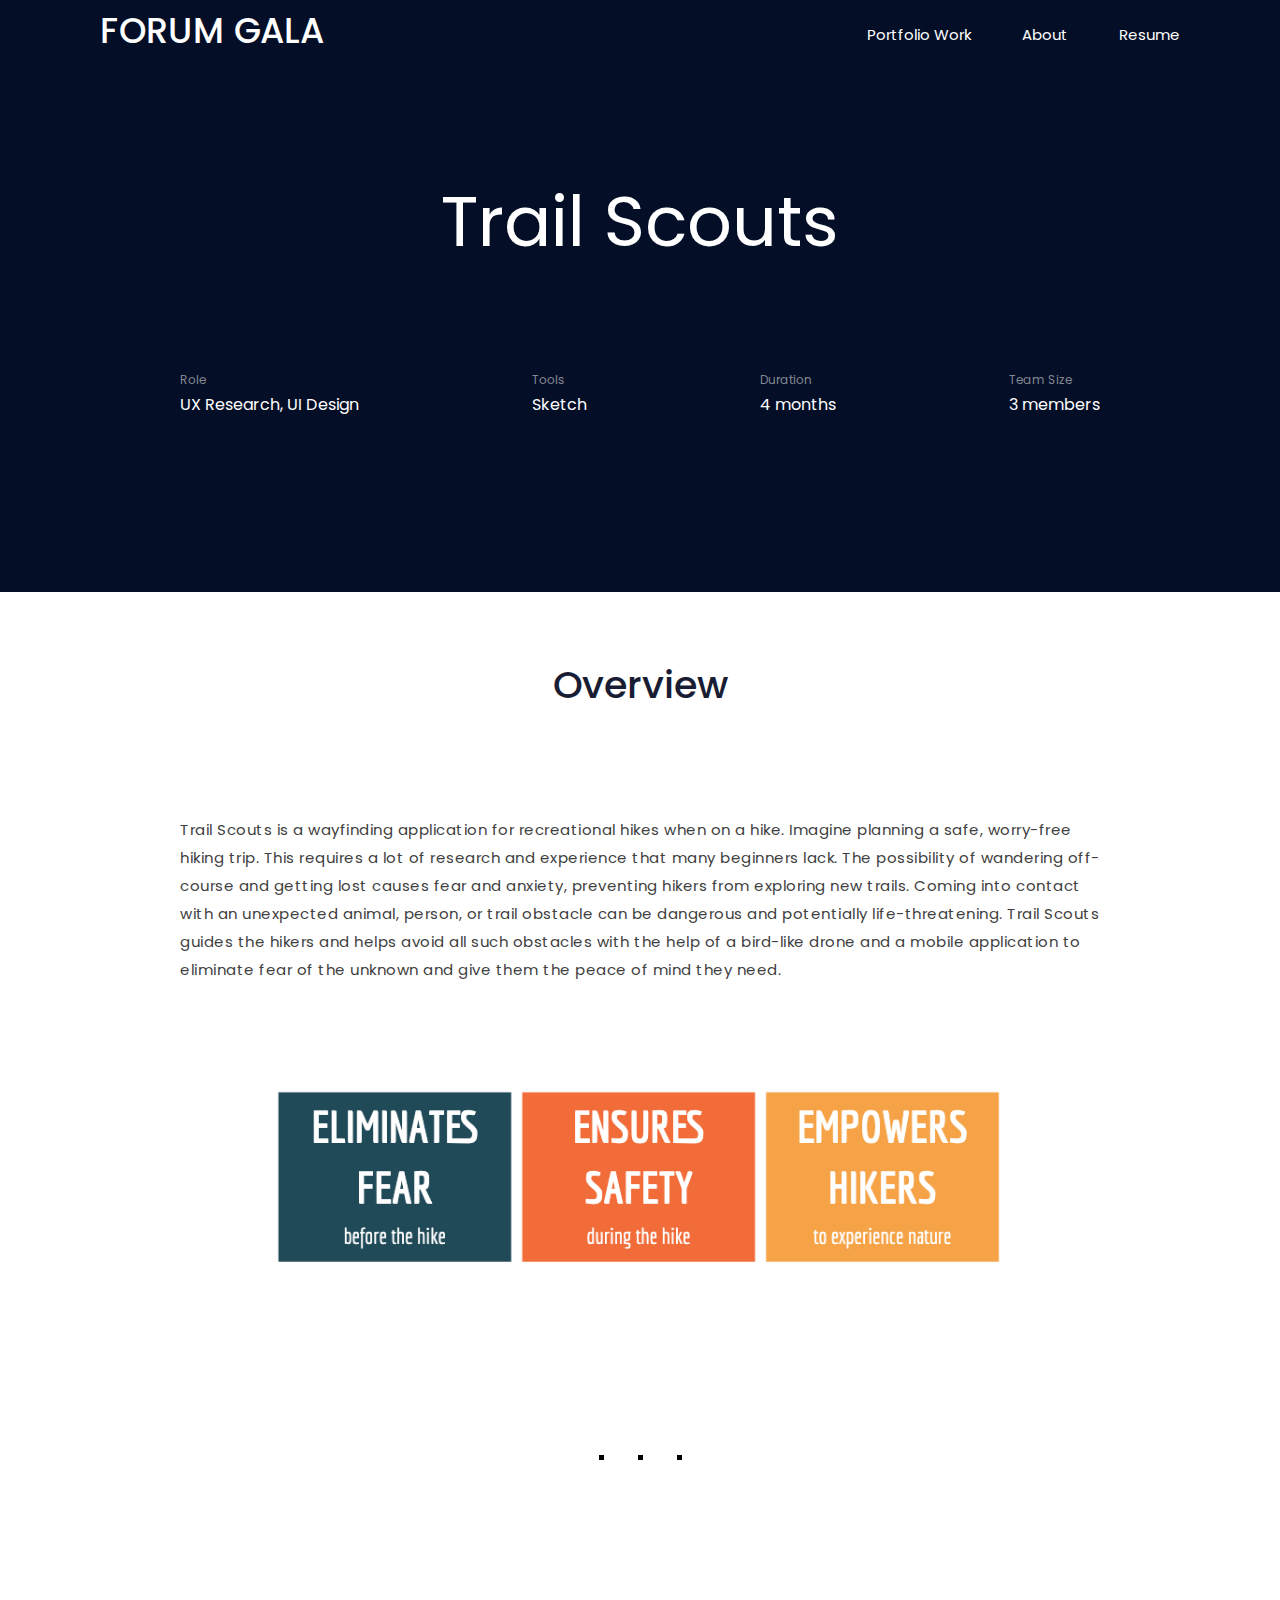
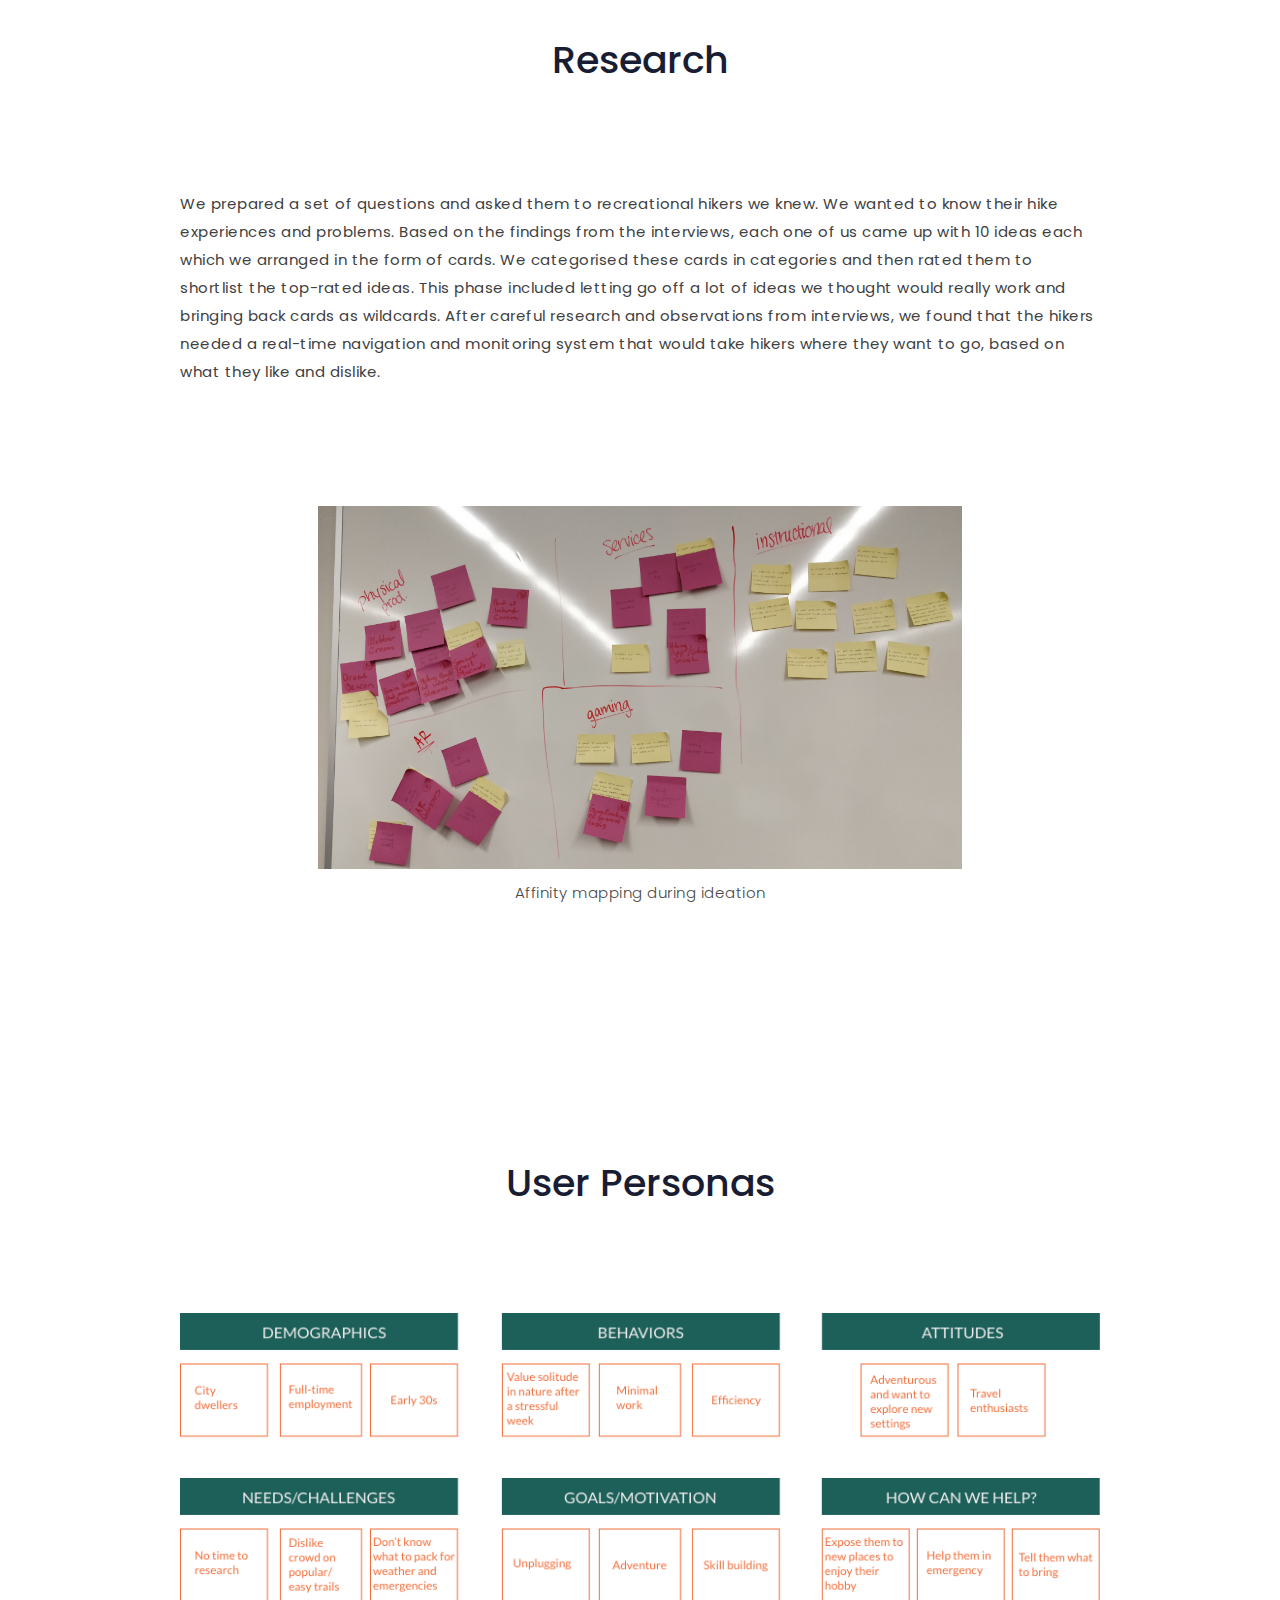
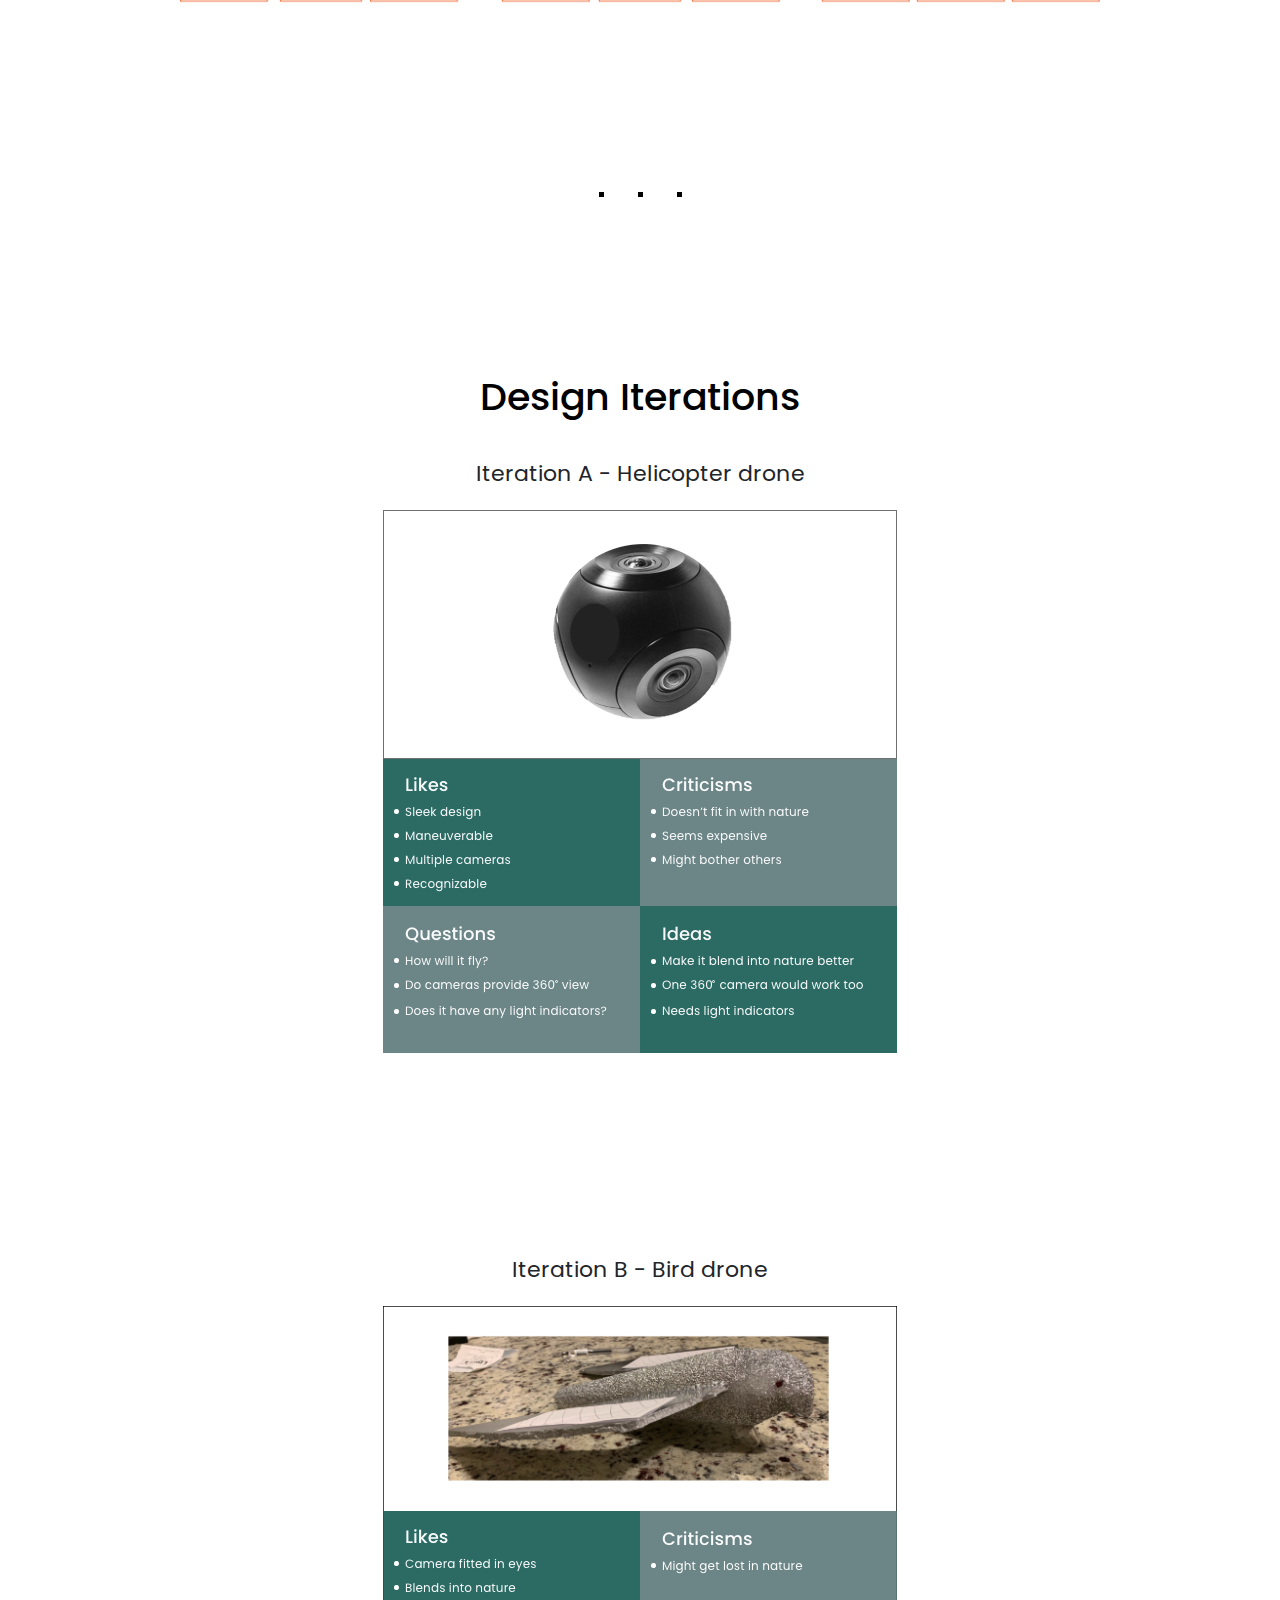
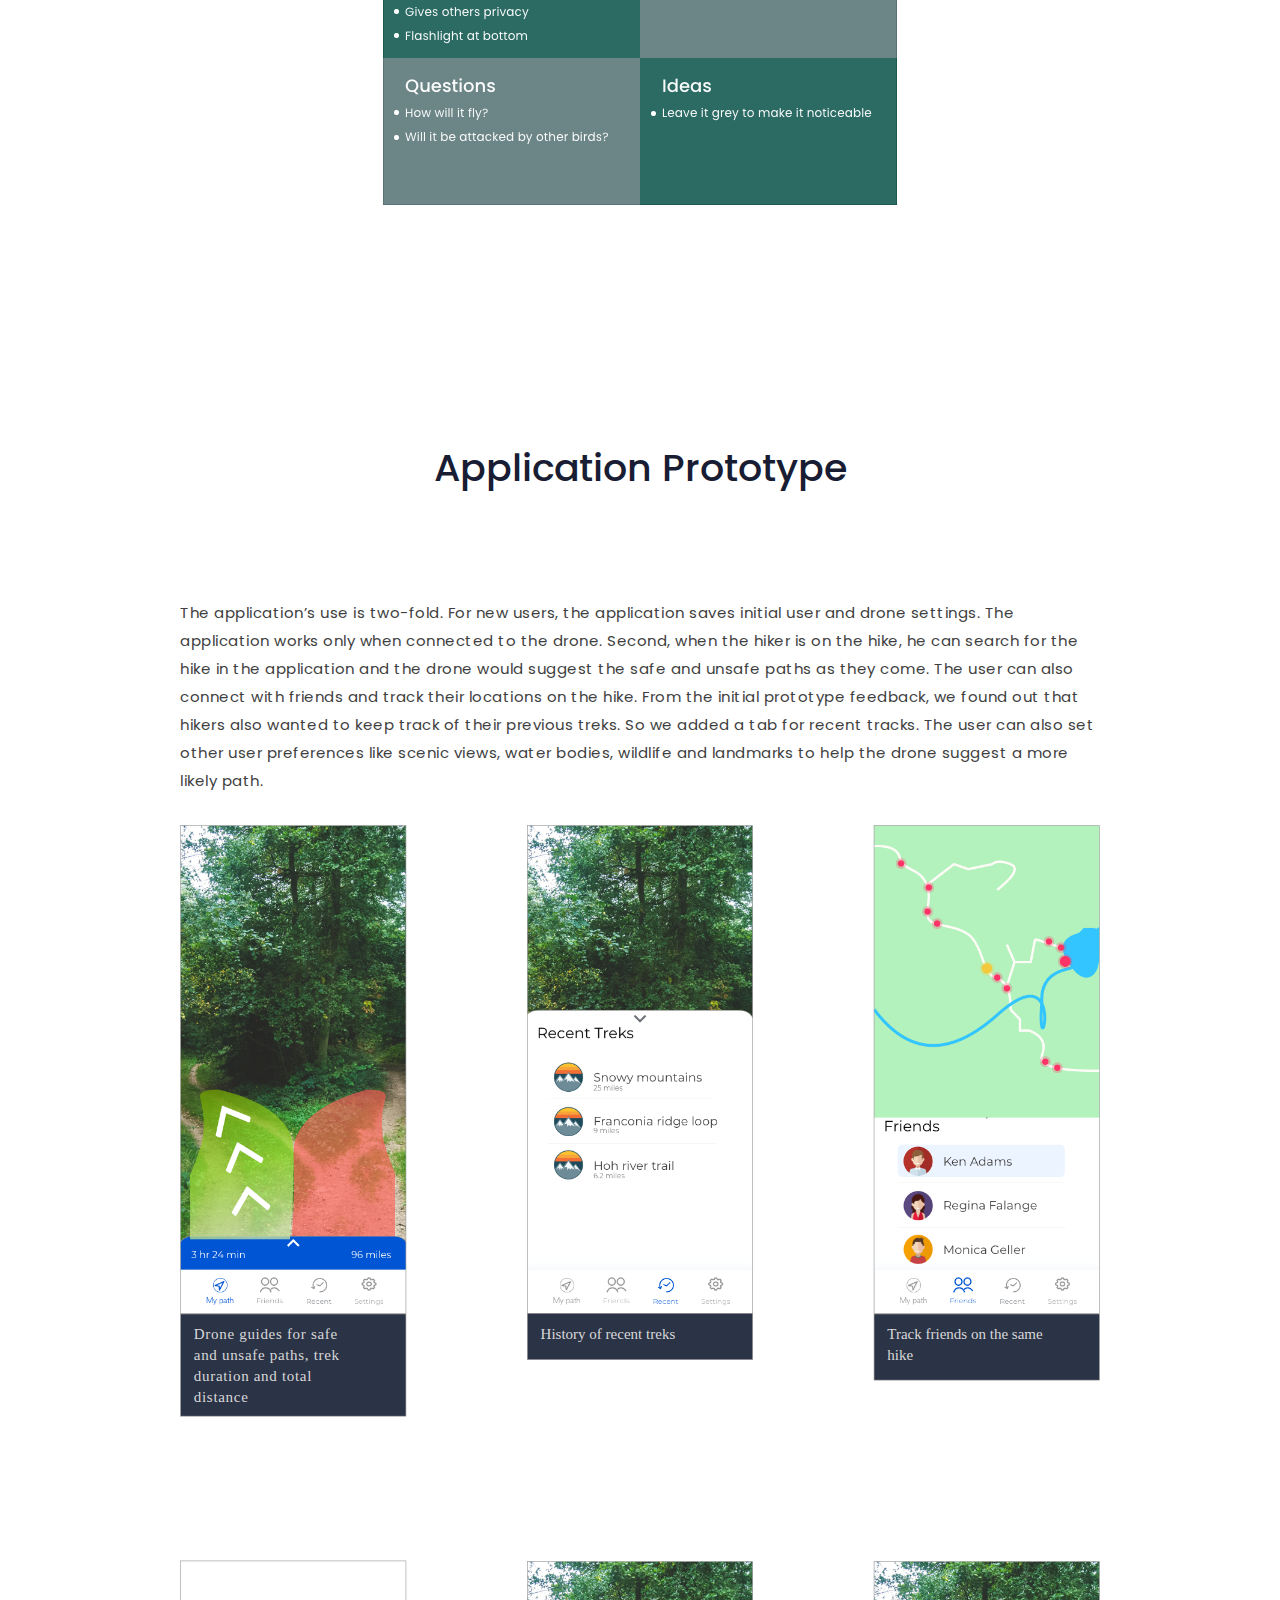
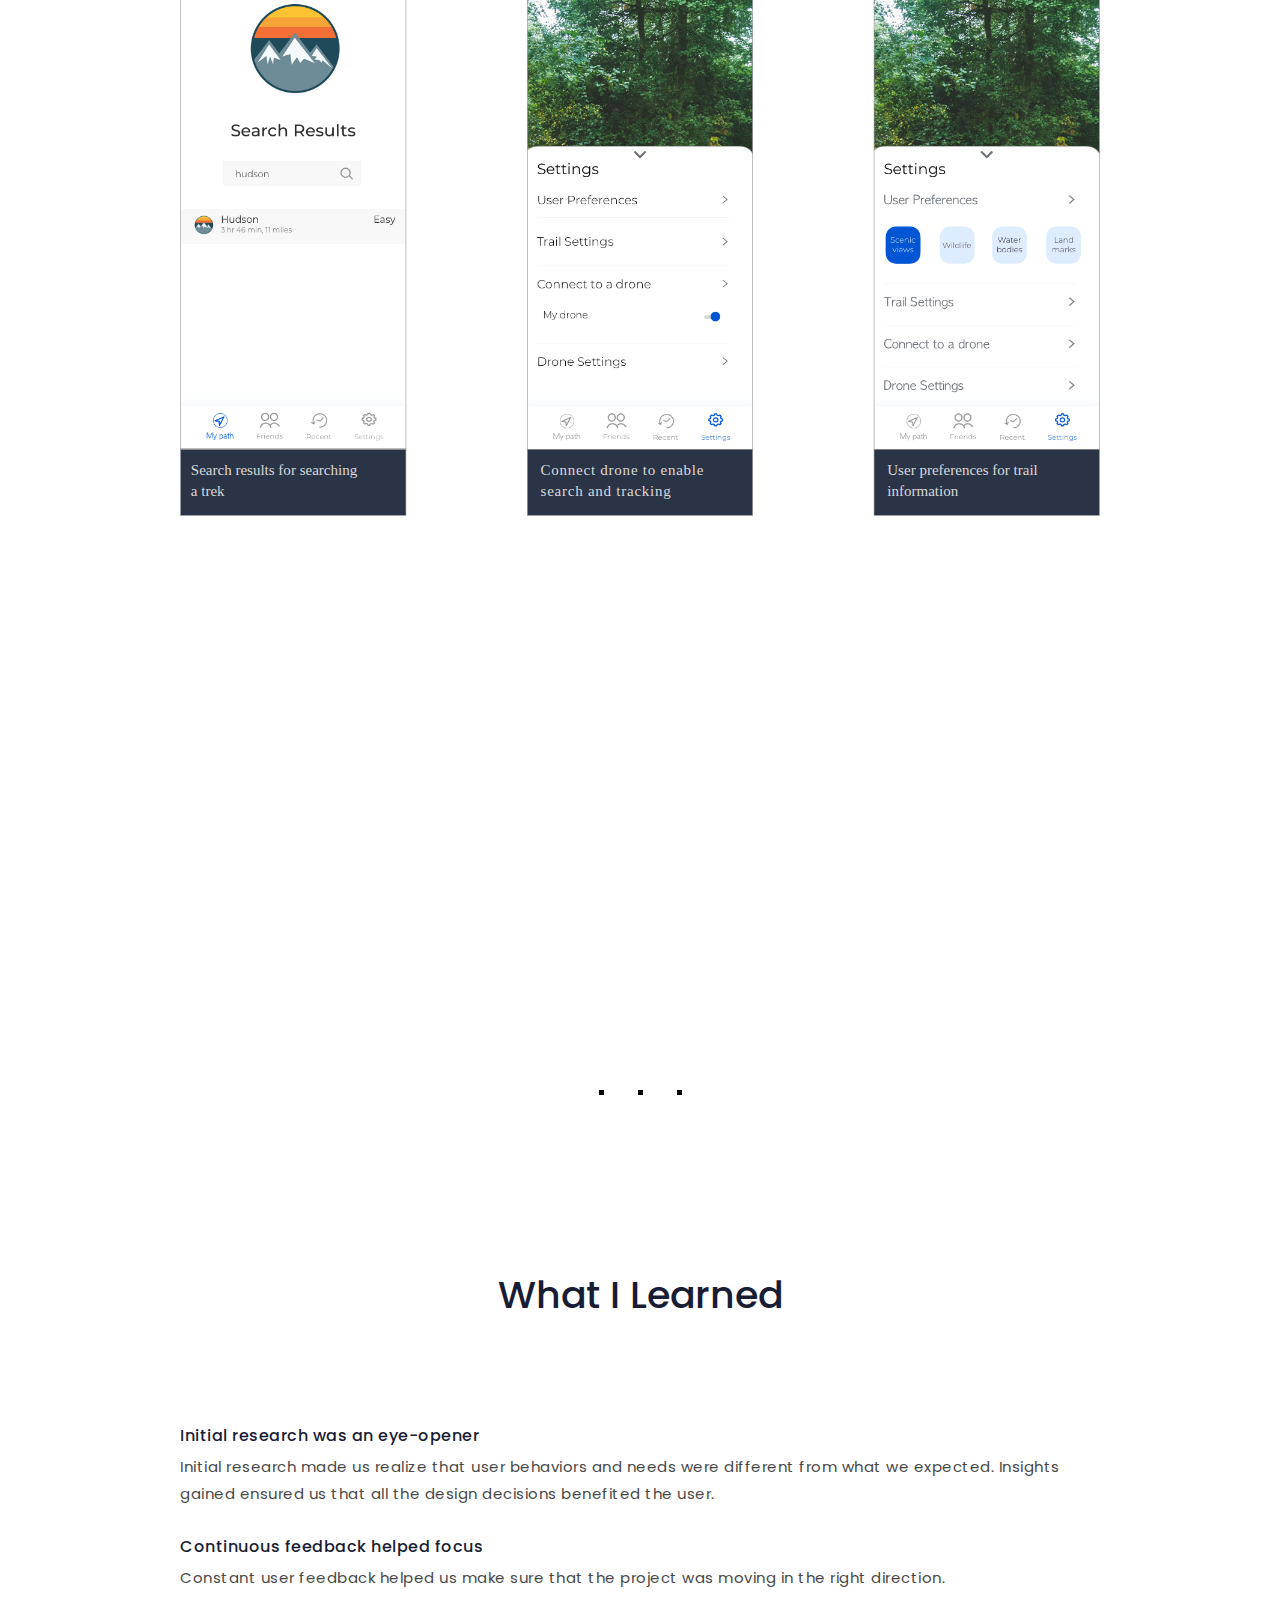
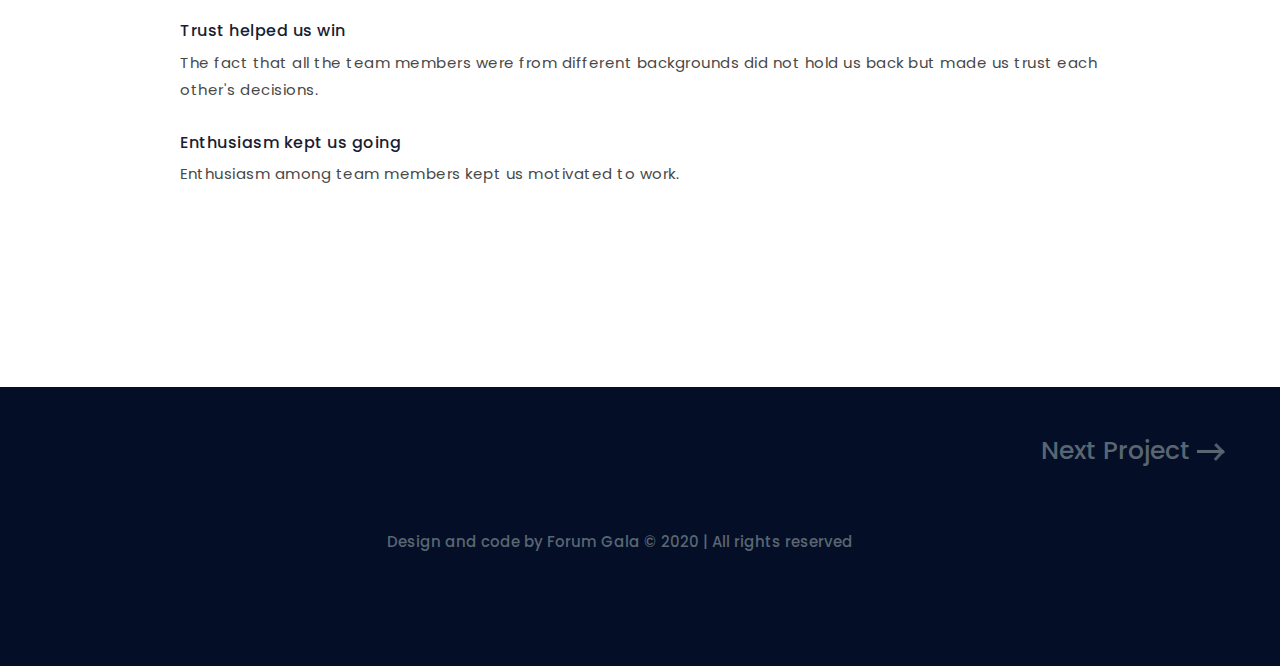
<file: trailScouts.html>
<!doctype html>
<html class="no-js" lang="zxx">

<head>
  <!-- Global site tag (gtag.js) - Google Analytics -->
    <script async src="https://www.googletagmanager.com/gtag/js?id=UA-155356640-1"></script>
    <script>
      window.dataLayer = window.dataLayer || [];
      function gtag(){dataLayer.push(arguments);}
      gtag('js', new Date());

      gtag('config', 'UA-155356640-1');
    </script>
    <meta charset="utf-8">
    <meta http-equiv="x-ua-compatible" content="ie=edge">
    <title>Trail Scouts</title>
    <meta name="description" content="">
    <meta name="viewport" content="width=device-width, initial-scale=1">

    <!-- <link rel="manifest" href="site.webmanifest"> -->
    <!-- Place favicon.ico in the root directory -->

    <!-- CSS here -->
    <link rel="stylesheet" href="css/bootstrap.min.css">
    <link rel="stylesheet" href="css/owl.carousel.min.css">
    <link rel="stylesheet" href="css/magnific-popup.css">
    <link rel="stylesheet" href="css/font-awesome.min.css">
    <link rel="stylesheet" href="css/themify-icons.css">
    <link rel="stylesheet" href="css/nice-select.css">
    <link rel="stylesheet" href="css/flaticon.css">
    <link rel="stylesheet" href="css/gijgo.css">
    <link rel="stylesheet" href="css/animate.min.css">
    <link rel="stylesheet" href="css/slick.css">
    <link rel="stylesheet" href="css/slicknav.css">
    <link rel="stylesheet" href="css/style.css">
    <!-- <link rel="stylesheet" href="css/responsive.css"> -->
</head>

<body>
    <!--[if lte IE 9]>
            <p class="browserupgrade">You are using an <strong>outdated</strong> browser. Please <a href="https://browsehappy.com/">upgrade your browser</a> to improve your experience and security.</p>
        <![endif]-->

    <!-- header-start -->
    <header>
        <div class="header-area ">
            <div id="sticky-header" class="main-header-area">
                <div class="container-fluid">
                    <div class="row align-items-center">
                      <div class="col-xl-3 col-lg-2">
                          <div class="logo">
                              <a href="index.html">
                                <h3>  FORUM GALA </h3>
                              </a>
                          </div>
                      </div>
                      <div class="col-xl-9 col-lg-10">
                          <div class="main-menu  d-none d-lg-block text-right">
                              <nav>
                                  <ul id="navigation">
                                      <li><a class="active" href="index.html">Portfolio Work</a></li>
                                      <li><a href="about.html">About</a></li>
                                      <li><a id="resume" data-aos="fade-up" href="https://galaforum.github.io/portfolio/index.html" onclick="window.open('ForumGalaResume.pdf');return false;">Resume</a></li>
                                  </ul>
                              </nav>
                          </div>
                      </div>
                        <div class="col-12">
                            <div class="mobile_menu d-block d-lg-none"></div>
                        </div>
                    </div>

                </div>
            </div>
        </div>
    </header>
    <!-- header-end -->

    <!-- bradcam_area  -->
    <div class="bradcam_area">
        <div class="container">
            <div class="row">
                <div class="col-xl-12">
                    <div class="bradcam_text text-center">
                        <h3>Trail Scouts</h3>
                    </div>
                </div>
            </div>
        </div>
    </div>
    <!-- /bradcam_area  -->

    <div class="work_details_area">
        <div class="container">
            <div class="row justify-content-center">
                <div class="col-lg-10">
                    <div class="details_catagory_wrap">
                        <div class="single_catagory">
                            <span>Role</span>
                            <h4>UX Research, UI Design</h4>
                        </div>
                        <div class="single_catagory">
                            <span>Tools</span>
                            <h4>Sketch</h4>
                        </div>
                        <div class="single_catagory">
                            <span>Duration</span>
                            <h4>4 months</h4>
                        </div>
                        <div class="single_catagory">
                            <span>Team Size</span>
                            <h4>3 members</h4>
                        </div>
                    </div>
                </div>
            </div>
        </div>
    </div>

    <!-- Overview  -->
    <div class="testimonial_area justify-content-center">
      <div class="work_details_area_white">
          <div class="container">
            <div class="row">
                <div class="col-xl-12">
                  <div class="text-center">
                      <h3>Overview</h3>
                  </div>
                </div>
            </div>
            <div class="row justify-content-center">
              <div class="col-lg-10">
                <div class="details_info">
                  <div class="row">
                      <div class="col-lg-12">
                          <div class="info">
                            <p><span class="highlight highlight-walker3">Trail Scouts is a wayfinding application for recreational hikes when on a hike.</span> Imagine planning a safe, worry-free hiking trip. This requires a lot of research and experience that many beginners lack. The possibility of wandering off-course and getting lost causes fear and anxiety, preventing hikers from exploring new trails. Coming into contact with an unexpected animal, person, or trail obstacle can be dangerous and potentially life-threatening. <span class="highlight highlight-walker3">Trail Scouts guides the hikers and helps avoid all such obstacles with the help of a bird-like drone and a mobile application to eliminate fear of the unknown and give them the peace of mind they need.</span></p>
                          </div>
                      </div>
                  </div>
                </div>
                <div class="banner text-center">
                    <img src="img/trailScout/trailScoutGoals.png" style="width:80%" alt="">
                </div>
            </div>
        </div>
      </div>
    </div>
  </div>

    <!-- Section Divider -->
    <div class="section-divider">
      <div class="dot1"></div>
      <div class="dot2"></div>
      <div class="dot3"></div>
    </div>

    <!-- Research  -->
    <div class="testimonial_area justify-content-center">
      <div class="work_details_area_white">
            <div class="container">
              <div class="row">
                  <div class="col-xl-12">
                    <div class="text-center">
                        <h3>Research</h3>
                    </div>
                  </div>
              </div>
              <div class="row justify-content-center">
                <div class="col-lg-10">
                  <div class="details_info">
                      <div class="row">
                          <div class="col-lg-12">
                              <div class="info">
                                  <p>We prepared a set of questions and asked them to recreational hikers we knew. We wanted to know their hike experiences and problems. <span class="highlight highlight-walker3">Based on the findings from the interviews, each one of us came up with 10 ideas each which we arranged in the form of cards. We categorised these cards in categories and then rated them to shortlist the top-rated ideas.</span> This phase included letting go off a lot of ideas we thought would really work and bringing back cards as wildcards. <span class="highlight highlight-walker3">After careful research and observations from interviews, we found that the hikers needed a real-time navigation and monitoring system that would take hikers where they want to go, based on what they like and dislike.</span></p>
                              </div>
                          </div>
                      </div>
                  </div>

                  <div class="row displayClassbofaDesktop">
                    <div class="col-lg-12">
                        <div class="banner text-center">
                          <img src="img/trailScout/cardSorting.png" style="width:70%" alt="">
                          <p class="caption_black">Affinity mapping during ideation</p>
                        </div>
                    </div>
                  </div>
                  <div class="row justify-content-center">
                    <div class="col-lg-10 displayClassbofaMobile">
                        <div class="banner text-center">
                          <img src="img/trailScout/cardSorting.png" style="width:100%" alt="">
                          <p class="caption_black">Affinity mapping during ideation</p>
                        </div>
                    </div>
                  </div>
                </div>
              </div>
            </div>
          </div>
        </div>


    <!-- User Personas -->
    <div class="testimonial_area justify-content-center">
      <div class="work_details_area_white">
        <div class="container">
          <div class="row">
              <div class="col-xl-12">
                <div class="text-center">
                    <h3>User Personas</h3>
                </div>
              </div>
          </div>
          <div class="row justify-content-center">
            <div class="col-lg-10">
                <div class="banner text-center">
                    <img src="img/trailScout/personaWhite.png" style="width:100%" alt="">
                </div>
            </div>
          </div>
        </div>
      </div>
    </div>

    <!-- Section Divider -->
    <div class="section-divider">
      <div class="dot1"></div>
      <div class="dot2"></div>
      <div class="dot3"></div>
    </div>

    <!-- Design Iterations -->
    <div class="testimonial_area justify-content-center">
      <div class="work_details_area_white">
        <div class="container">
          <div class="row">
              <div class="col-xl-12">
                <div class="work_details_area_white_noPadding text-center">
                    <h3>Design Iterations</h3>
                </div>
              </div>
          </div>

          <div class="row">
              <div class="col-xl-12">
                <div class="text-center">
                    <small>Iteration A - Helicopter drone</small>
                </div>
              </div>
          </div>
            <div class="row displayClassbofaDesktop positiveMargin100">
              <div class="col-lg-12">
                  <div class="banner text-center">
                      <img src="img/trailScout/droneDesign1.png" alt="">
                  </div>
              </div>
            </div>
            <div class="row justify-content-center positiveMargin100">
              <div class="col-lg-10 displayClassbofaMobile">
                  <div class="banner text-center">
                      <img src="img/trailScout/droneDesign1.png" style="width:100%" alt="">
                  </div>
              </div>
            </div>


            <div class="row">
                <div class="col-xl-12">
                  <div class="text-center">
                      <small>Iteration B - Bird drone</small>

                  </div>
                </div>
            </div>
              <div class="row displayClassbofaDesktop">
                <div class="col-lg-12">
                    <div class="banner text-center">
                        <img src="img/trailScout/droneDesign2.png" alt="">
                    </div>
                </div>
              </div>
              <div class="row justify-content-center">
                <div class="col-lg-10 displayClassbofaMobile">
                    <div class="banner text-center">
                        <img src="img/trailScout/droneDesign2.png" style="width:100%" alt="">
                    </div>
                </div>
              </div>
        </div>
      </div>
    </div>

    <!-- Application Prototype -->
    <div class="testimonial_area justify-content-center">
      <div class="work_details_area_white">
            <div class="container">
              <div class="row">
                  <div class="col-xl-12">
                    <div class="text-center">
                        <h3>Application Prototype</h3>
                    </div>
                  </div>
              </div>
              <div class="row justify-content-center">
                <div class="col-lg-10">
                    <div class="details_info">
                        <div class="row">
                            <div class="col-lg-12">
                                <div class="info">
                                    <p>The application’s use is two-fold. For new users, the application saves initial user and drone settings. The application works only when connected to the drone. Second, when the hiker is on the hike, he can search for the hike in the application and the drone would suggest the safe and unsafe paths as they come. The user can also connect with friends and track their locations on the hike. From the initial prototype feedback, we found out that hikers also wanted to keep track of their previous treks. So we added a tab for recent tracks. The user can also set other user preferences like scenic views, water bodies, wildlife and landmarks to help the drone suggest a more likely path.</p>
                                </div>
                            </div>
                        </div>
                        <div class="banner">
                            <img src="img/trailScout/appPrototype2.svg" alt="">
                        </div>
                    </div>

                    <div class="row displayClassDesktop justify-content-center">
                      <div class="banner">
                          <iframe width="560" height="315" src="https://www.youtube.com/embed/5Rtjx7vV20I" frameborder="0" allow="accelerometer; autoplay; encrypted-media; gyroscope; picture-in-picture" allowfullscreen></iframe>
                      </div>
                    </div>
                    <div class="row displayClassMobile justify-content-center">
                      <div class="banner">
                          <iframe width="400" height="255" src="https://www.youtube.com/embed/5Rtjx7vV20I" frameborder="0" allow="accelerometer; autoplay; encrypted-media; gyroscope; picture-in-picture" allowfullscreen></iframe>
                      </div>
                    </div>
              </div>
            </div>
          </div>
        </div>
      </div>

      <!-- Section Divider -->
      <div class="section-divider">
        <div class="dot1"></div>
        <div class="dot2"></div>
        <div class="dot3"></div>
      </div>

    <!-- What I learned  -->
    <div class="testimonial_area justify-content-center">
      <div class="work_details_area_white">
            <div class="container">
              <div class="row">
                  <div class="col-xl-12">
                    <div class="text-center">
                        <h3>What I Learned</h3>
                    </div>
                  </div>
              </div>
              <div class="row justify-content-center">
                <div class="col-lg-10">
                  <div class="bulletsStyle">
                    <h5>Initial research was an eye-opener</h5>Initial research made us realize that user behaviors and needs were different from what we expected. Insights gained ensured us that all the design decisions benefited the user.
                  </div>
                  <div class="bulletsStyle">
                    <h5>Continuous feedback helped focus</h5>Constant user feedback helped us make sure that the project was moving in the right direction.
                  </div>
                  <div class="bulletsStyle">
                    <h5>Trust helped us win</h5>The fact that all the team members were from different backgrounds did not hold us back but made us trust each other's decisions.
                  </div>
                  <div class="bulletsStyle ">
                    <h5>Enthusiasm kept us going</h5>Enthusiasm among team members kept us motivated to work.
                  </div>
                </div>
              </div>
            </div>
          </div>
        </div>
      </div>

    <!-- footer start -->
    <footer class="footer">
            <div class="copy-right_text">
                <div class="containerFooter">
                    <div class="row">
                        <div class="col-xl-12 footerProject">
                          <p>
                            <a href="unccTransient.html">
                              Next Project
                              <img src="img/right-arrow.svg" style="color:white" alt="">
                            </a>
                          </p>
                          <p class="copy_right text-center">
                            Design and code by Forum Gala &copy; 2020 | All rights reserved
                          </p>
                        </div>
                    </div>
                </div>
            </div>
        </footer>
        <button onclick="topFunction()" id="myBtn" title="Go to top">Top</button>
    <!--/ footer end  -->

    <!-- JS here -->
    <script src="js/vendor/modernizr-3.5.0.min.js"></script>
    <script src="js/vendor/jquery-1.12.4.min.js"></script>
    <script src="js/popper.min.js"></script>
    <script src="js/bootstrap.min.js"></script>
    <script src="js/owl.carousel.min.js"></script>
    <script src="js/isotope.pkgd.min.js"></script>
    <script src="js/ajax-form.js"></script>
    <script src="js/waypoints.min.js"></script>
    <script src="js/jquery.counterup.min.js"></script>
    <script src="js/imagesloaded.pkgd.min.js"></script>
    <script src="js/scrollIt.js"></script>
    <script src="js/jquery.scrollUp.min.js"></script>
    <script src="js/wow.min.js"></script>
    <script src="js/nice-select.min.js"></script>
    <script src="js/jquery.slicknav.min.js"></script>
    <script src="js/jquery.magnific-popup.min.js"></script>
    <script src="js/plugins.js"></script>
    <script src="js/gijgo.min.js"></script>

    <!--contact js-->
    <script src="js/contact.js"></script>
    <script src="js/jquery.ajaxchimp.min.js"></script>
    <script src="js/jquery.form.js"></script>
    <script src="js/jquery.validate.min.js"></script>
    <script src="js/mail-script.js"></script>

    <script src="js/main.js"></script>
    <script src="js/highlightOnScroll.js"></script>

    <script src="js/scrollToTop.js"></script>
</body>

</html>
</file>
<file: css/themify-icons.css>
@font-face {
	font-family: 'themify';
	src:url('../fonts/themify.eot?-fvbane');
	src:url('../fonts/themify.eot?#iefix-fvbane') format('embedded-opentype'),
		url('../fonts/themify.woff?-fvbane') format('woff'),
		url('../fonts/themify.ttf?-fvbane') format('truetype'),
		url('../fonts/themify.svg?-fvbane#themify') format('svg');
	font-weight: normal;
	font-style: normal;
}

[class^="ti-"], [class*=" ti-"] {
	font-family: 'themify';
	/* speak: none; */
	font-style: normal;
	font-weight: normal;
	font-variant: normal;
	text-transform: none;
	line-height: 1;

	/* Better Font Rendering =========== */
	-webkit-font-smoothing: antialiased;
	-moz-osx-font-smoothing: grayscale;
}

.ti-wand:before {
	content: "\e600";
}
.ti-volume:before {
	content: "\e601";
}
.ti-user:before {
	content: "\e602";
}
.ti-unlock:before {
	content: "\e603";
}
.ti-unlink:before {
	content: "\e604";
}
.ti-trash:before {
	content: "\e605";
}
.ti-thought:before {
	content: "\e606";
}
.ti-target:before {
	content: "\e607";
}
.ti-tag:before {
	content: "\e608";
}
.ti-tablet:before {
	content: "\e609";
}
.ti-star:before {
	content: "\e60a";
}
.ti-spray:before {
	content: "\e60b";
}
.ti-signal:before {
	content: "\e60c";
}
.ti-shopping-cart:before {
	content: "\e60d";
}
.ti-shopping-cart-full:before {
	content: "\e60e";
}
.ti-settings:before {
	content: "\e60f";
}
.ti-search:before {
	content: "\e610";
}
.ti-zoom-in:before {
	content: "\e611";
}
.ti-zoom-out:before {
	content: "\e612";
}
.ti-cut:before {
	content: "\e613";
}
.ti-ruler:before {
	content: "\e614";
}
.ti-ruler-pencil:before {
	content: "\e615";
}
.ti-ruler-alt:before {
	content: "\e616";
}
.ti-bookmark:before {
	content: "\e617";
}
.ti-bookmark-alt:before {
	content: "\e618";
}
.ti-reload:before {
	content: "\e619";
}
.ti-plus:before {
	content: "\e61a";
}
.ti-pin:before {
	content: "\e61b";
}
.ti-pencil:before {
	content: "\e61c";
}
.ti-pencil-alt:before {
	content: "\e61d";
}
.ti-paint-roller:before {
	content: "\e61e";
}
.ti-paint-bucket:before {
	content: "\e61f";
}
.ti-na:before {
	content: "\e620";
}
.ti-mobile:before {
	content: "\e621";
}
.ti-minus:before {
	content: "\e622";
}
.ti-medall:before {
	content: "\e623";
}
.ti-medall-alt:before {
	content: "\e624";
}
.ti-marker:before {
	content: "\e625";
}
.ti-marker-alt:before {
	content: "\e626";
}
.ti-arrow-up:before {
	content: "\e627";
}
.ti-arrow-right:before {
	content: "\e628";
}
.ti-arrow-left:before {
	content: "\e629";
}
.ti-arrow-down:before {
	content: "\e62a";
}
.ti-lock:before {
	content: "\e62b";
}
.ti-location-arrow:before {
	content: "\e62c";
}
.ti-link:before {
	content: "\e62d";
}
.ti-layout:before {
	content: "\e62e";
}
.ti-layers:before {
	content: "\e62f";
}
.ti-layers-alt:before {
	content: "\e630";
}
.ti-key:before {
	content: "\e631";
}
.ti-import:before {
	content: "\e632";
}
.ti-image:before {
	content: "\e633";
}
.ti-heart:before {
	content: "\e634";
}
.ti-heart-broken:before {
	content: "\e635";
}
.ti-hand-stop:before {
	content: "\e636";
}
.ti-hand-open:before {
	content: "\e637";
}
.ti-hand-drag:before {
	content: "\e638";
}
.ti-folder:before {
	content: "\e639";
}
.ti-flag:before {
	content: "\e63a";
}
.ti-flag-alt:before {
	content: "\e63b";
}
.ti-flag-alt-2:before {
	content: "\e63c";
}
.ti-eye:before {
	content: "\e63d";
}
.ti-export:before {
	content: "\e63e";
}
.ti-exchange-vertical:before {
	content: "\e63f";
}
.ti-desktop:before {
	content: "\e640";
}
.ti-cup:before {
	content: "\e641";
}
.ti-crown:before {
	content: "\e642";
}
.ti-comments:before {
	content: "\e643";
}
.ti-comment:before {
	content: "\e644";
}
.ti-comment-alt:before {
	content: "\e645";
}
.ti-close:before {
	content: "\e646";
}
.ti-clip:before {
	content: "\e647";
}
.ti-angle-up:before {
	content: "\e648";
}
.ti-angle-right:before {
	content: "\e649";
}
.ti-angle-left:before {
	content: "\e64a";
}
.ti-angle-down:before {
	content: "\e64b";
}
.ti-check:before {
	content: "\e64c";
}
.ti-check-box:before {
	content: "\e64d";
}
.ti-camera:before {
	content: "\e64e";
}
.ti-announcement:before {
	content: "\e64f";
}
.ti-brush:before {
	content: "\e650";
}
.ti-briefcase:before {
	content: "\e651";
}
.ti-bolt:before {
	content: "\e652";
}
.ti-bolt-alt:before {
	content: "\e653";
}
.ti-blackboard:before {
	content: "\e654";
}
.ti-bag:before {
	content: "\e655";
}
.ti-move:before {
	content: "\e656";
}
.ti-arrows-vertical:before {
	content: "\e657";
}
.ti-arrows-horizontal:before {
	content: "\e658";
}
.ti-fullscreen:before {
	content: "\e659";
}
.ti-arrow-top-right:before {
	content: "\e65a";
}
.ti-arrow-top-left:before {
	content: "\e65b";
}
.ti-arrow-circle-up:before {
	content: "\e65c";
}
.ti-arrow-circle-right:before {
	content: "\e65d";
}
.ti-arrow-circle-left:before {
	content: "\e65e";
}
.ti-arrow-circle-down:before {
	content: "\e65f";
}
.ti-angle-double-up:before {
	content: "\e660";
}
.ti-angle-double-right:before {
	content: "\e661";
}
.ti-angle-double-left:before {
	content: "\e662";
}
.ti-angle-double-down:before {
	content: "\e663";
}
.ti-zip:before {
	content: "\e664";
}
.ti-world:before {
	content: "\e665";
}
.ti-wheelchair:before {
	content: "\e666";
}
.ti-view-list:before {
	content: "\e667";
}
.ti-view-list-alt:before {
	content: "\e668";
}
.ti-view-grid:before {
	content: "\e669";
}
.ti-uppercase:before {
	content: "\e66a";
}
.ti-upload:before {
	content: "\e66b";
}
.ti-underline:before {
	content: "\e66c";
}
.ti-truck:before {
	content: "\e66d";
}
.ti-timer:before {
	content: "\e66e";
}
.ti-ticket:before {
	content: "\e66f";
}
.ti-thumb-up:before {
	content: "\e670";
}
.ti-thumb-down:before {
	content: "\e671";
}
.ti-text:before {
	content: "\e672";
}
.ti-stats-up:before {
	content: "\e673";
}
.ti-stats-down:before {
	content: "\e674";
}
.ti-split-v:before {
	content: "\e675";
}
.ti-split-h:before {
	content: "\e676";
}
.ti-smallcap:before {
	content: "\e677";
}
.ti-shine:before {
	content: "\e678";
}
.ti-shift-right:before {
	content: "\e679";
}
.ti-shift-left:before {
	content: "\e67a";
}
.ti-shield:before {
	content: "\e67b";
}
.ti-notepad:before {
	content: "\e67c";
}
.ti-server:before {
	content: "\e67d";
}
.ti-quote-right:before {
	content: "\e67e";
}
.ti-quote-left:before {
	content: "\e67f";
}
.ti-pulse:before {
	content: "\e680";
}
.ti-printer:before {
	content: "\e681";
}
.ti-power-off:before {
	content: "\e682";
}
.ti-plug:before {
	content: "\e683";
}
.ti-pie-chart:before {
	content: "\e684";
}
.ti-paragraph:before {
	content: "\e685";
}
.ti-panel:before {
	content: "\e686";
}
.ti-package:before {
	content: "\e687";
}
.ti-music:before {
	content: "\e688";
}
.ti-music-alt:before {
	content: "\e689";
}
.ti-mouse:before {
	content: "\e68a";
}
.ti-mouse-alt:before {
	content: "\e68b";
}
.ti-money:before {
	content: "\e68c";
}
.ti-microphone:before {
	content: "\e68d";
}
.ti-menu:before {
	content: "\e68e";
}
.ti-menu-alt:before {
	content: "\e68f";
}
.ti-map:before {
	content: "\e690";
}
.ti-map-alt:before {
	content: "\e691";
}
.ti-loop:before {
	content: "\e692";
}
.ti-location-pin:before {
	content: "\e693";
}
.ti-list:before {
	content: "\e694";
}
.ti-light-bulb:before {
	content: "\e695";
}
.ti-Italic:before {
	content: "\e696";
}
.ti-info:before {
	content: "\e697";
}
.ti-infinite:before {
	content: "\e698";
}
.ti-id-badge:before {
	content: "\e699";
}
.ti-hummer:before {
	content: "\e69a";
}
.ti-home:before {
	content: "\e69b";
}
.ti-help:before {
	content: "\e69c";
}
.ti-headphone:before {
	content: "\e69d";
}
.ti-harddrives:before {
	content: "\e69e";
}
.ti-harddrive:before {
	content: "\e69f";
}
.ti-gift:before {
	content: "\e6a0";
}
.ti-game:before {
	content: "\e6a1";
}
.ti-filter:before {
	content: "\e6a2";
}
.ti-files:before {
	content: "\e6a3";
}
.ti-file:before {
	content: "\e6a4";
}
.ti-eraser:before {
	content: "\e6a5";
}
.ti-envelope:before {
	content: "\e6a6";
}
.ti-download:before {
	content: "\e6a7";
}
.ti-direction:before {
	content: "\e6a8";
}
.ti-direction-alt:before {
	content: "\e6a9";
}
.ti-dashboard:before {
	content: "\e6aa";
}
.ti-control-stop:before {
	content: "\e6ab";
}
.ti-control-shuffle:before {
	content: "\e6ac";
}
.ti-control-play:before {
	content: "\e6ad";
}
.ti-control-pause:before {
	content: "\e6ae";
}
.ti-control-forward:before {
	content: "\e6af";
}
.ti-control-backward:before {
	content: "\e6b0";
}
.ti-cloud:before {
	content: "\e6b1";
}
.ti-cloud-up:before {
	content: "\e6b2";
}
.ti-cloud-down:before {
	content: "\e6b3";
}
.ti-clipboard:before {
	content: "\e6b4";
}
.ti-car:before {
	content: "\e6b5";
}
.ti-calendar:before {
	content: "\e6b6";
}
.ti-book:before {
	content: "\e6b7";
}
.ti-bell:before {
	content: "\e6b8";
}
.ti-basketball:before {
	content: "\e6b9";
}
.ti-bar-chart:before {
	content: "\e6ba";
}
.ti-bar-chart-alt:before {
	content: "\e6bb";
}
.ti-back-right:before {
	content: "\e6bc";
}
.ti-back-left:before {
	content: "\e6bd";
}
.ti-arrows-corner:before {
	content: "\e6be";
}
.ti-archive:before {
	content: "\e6bf";
}
.ti-anchor:before {
	content: "\e6c0";
}
.ti-align-right:before {
	content: "\e6c1";
}
.ti-align-left:before {
	content: "\e6c2";
}
.ti-align-justify:before {
	content: "\e6c3";
}
.ti-align-center:before {
	content: "\e6c4";
}
.ti-alert:before {
	content: "\e6c5";
}
.ti-alarm-clock:before {
	content: "\e6c6";
}
.ti-agenda:before {
	content: "\e6c7";
}
.ti-write:before {
	content: "\e6c8";
}
.ti-window:before {
	content: "\e6c9";
}
.ti-widgetized:before {
	content: "\e6ca";
}
.ti-widget:before {
	content: "\e6cb";
}
.ti-widget-alt:before {
	content: "\e6cc";
}
.ti-wallet:before {
	content: "\e6cd";
}
.ti-video-clapper:before {
	content: "\e6ce";
}
.ti-video-camera:before {
	content: "\e6cf";
}
.ti-vector:before {
	content: "\e6d0";
}
.ti-themify-logo:before {
	content: "\e6d1";
}
.ti-themify-favicon:before {
	content: "\e6d2";
}
.ti-themify-favicon-alt:before {
	content: "\e6d3";
}
.ti-support:before {
	content: "\e6d4";
}
.ti-stamp:before {
	content: "\e6d5";
}
.ti-split-v-alt:before {
	content: "\e6d6";
}
.ti-slice:before {
	content: "\e6d7";
}
.ti-shortcode:before {
	content: "\e6d8";
}
.ti-shift-right-alt:before {
	content: "\e6d9";
}
.ti-shift-left-alt:before {
	content: "\e6da";
}
.ti-ruler-alt-2:before {
	content: "\e6db";
}
.ti-receipt:before {
	content: "\e6dc";
}
.ti-pin2:before {
	content: "\e6dd";
}
.ti-pin-alt:before {
	content: "\e6de";
}
.ti-pencil-alt2:before {
	content: "\e6df";
}
.ti-palette:before {
	content: "\e6e0";
}
.ti-more:before {
	content: "\e6e1";
}
.ti-more-alt:before {
	content: "\e6e2";
}
.ti-microphone-alt:before {
	content: "\e6e3";
}
.ti-magnet:before {
	content: "\e6e4";
}
.ti-line-double:before {
	content: "\e6e5";
}
.ti-line-dotted:before {
	content: "\e6e6";
}
.ti-line-dashed:before {
	content: "\e6e7";
}
.ti-layout-width-full:before {
	content: "\e6e8";
}
.ti-layout-width-default:before {
	content: "\e6e9";
}
.ti-layout-width-default-alt:before {
	content: "\e6ea";
}
.ti-layout-tab:before {
	content: "\e6eb";
}
.ti-layout-tab-window:before {
	content: "\e6ec";
}
.ti-layout-tab-v:before {
	content: "\e6ed";
}
.ti-layout-tab-min:before {
	content: "\e6ee";
}
.ti-layout-slider:before {
	content: "\e6ef";
}
.ti-layout-slider-alt:before {
	content: "\e6f0";
}
.ti-layout-sidebar-right:before {
	content: "\e6f1";
}
.ti-layout-sidebar-none:before {
	content: "\e6f2";
}
.ti-layout-sidebar-left:before {
	content: "\e6f3";
}
.ti-layout-placeholder:before {
	content: "\e6f4";
}
.ti-layout-menu:before {
	content: "\e6f5";
}
.ti-layout-menu-v:before {
	content: "\e6f6";
}
.ti-layout-menu-separated:before {
	content: "\e6f7";
}
.ti-layout-menu-full:before {
	content: "\e6f8";
}
.ti-layout-media-right-alt:before {
	content: "\e6f9";
}
.ti-layout-media-right:before {
	content: "\e6fa";
}
.ti-layout-media-overlay:before {
	content: "\e6fb";
}
.ti-layout-media-overlay-alt:before {
	content: "\e6fc";
}
.ti-layout-media-overlay-alt-2:before {
	content: "\e6fd";
}
.ti-layout-media-left-alt:before {
	content: "\e6fe";
}
.ti-layout-media-left:before {
	content: "\e6ff";
}
.ti-layout-media-center-alt:before {
	content: "\e700";
}
.ti-layout-media-center:before {
	content: "\e701";
}
.ti-layout-list-thumb:before {
	content: "\e702";
}
.ti-layout-list-thumb-alt:before {
	content: "\e703";
}
.ti-layout-list-post:before {
	content: "\e704";
}
.ti-layout-list-large-image:before {
	content: "\e705";
}
.ti-layout-line-solid:before {
	content: "\e706";
}
.ti-layout-grid4:before {
	content: "\e707";
}
.ti-layout-grid3:before {
	content: "\e708";
}
.ti-layout-grid2:before {
	content: "\e709";
}
.ti-layout-grid2-thumb:before {
	content: "\e70a";
}
.ti-layout-cta-right:before {
	content: "\e70b";
}
.ti-layout-cta-left:before {
	content: "\e70c";
}
.ti-layout-cta-center:before {
	content: "\e70d";
}
.ti-layout-cta-btn-right:before {
	content: "\e70e";
}
.ti-layout-cta-btn-left:before {
	content: "\e70f";
}
.ti-layout-column4:before {
	content: "\e710";
}
.ti-layout-column3:before {
	content: "\e711";
}
.ti-layout-column2:before {
	content: "\e712";
}
.ti-layout-accordion-separated:before {
	content: "\e713";
}
.ti-layout-accordion-merged:before {
	content: "\e714";
}
.ti-layout-accordion-list:before {
	content: "\e715";
}
.ti-ink-pen:before {
	content: "\e716";
}
.ti-info-alt:before {
	content: "\e717";
}
.ti-help-alt:before {
	content: "\e718";
}
.ti-headphone-alt:before {
	content: "\e719";
}
.ti-hand-point-up:before {
	content: "\e71a";
}
.ti-hand-point-right:before {
	content: "\e71b";
}
.ti-hand-point-left:before {
	content: "\e71c";
}
.ti-hand-point-down:before {
	content: "\e71d";
}
.ti-gallery:before {
	content: "\e71e";
}
.ti-face-smile:before {
	content: "\e71f";
}
.ti-face-sad:before {
	content: "\e720";
}
.ti-credit-card:before {
	content: "\e721";
}
.ti-control-skip-forward:before {
	content: "\e722";
}
.ti-control-skip-backward:before {
	content: "\e723";
}
.ti-control-record:before {
	content: "\e724";
}
.ti-control-eject:before {
	content: "\e725";
}
.ti-comments-smiley:before {
	content: "\e726";
}
.ti-brush-alt:before {
	content: "\e727";
}
.ti-youtube:before {
	content: "\e728";
}
.ti-vimeo:before {
	content: "\e729";
}
.ti-twitter:before {
	content: "\e72a";
}
.ti-time:before {
	content: "\e72b";
}
.ti-tumblr:before {
	content: "\e72c";
}
.ti-skype:before {
	content: "\e72d";
}
.ti-share:before {
	content: "\e72e";
}
.ti-share-alt:before {
	content: "\e72f";
}
.ti-rocket:before {
	content: "\e730";
}
.ti-pinterest:before {
	content: "\e731";
}
.ti-new-window:before {
	content: "\e732";
}
.ti-microsoft:before {
	content: "\e733";
}
.ti-list-ol:before {
	content: "\e734";
}
.ti-linkedin:before {
	content: "\e735";
}
.ti-layout-sidebar-2:before {
	content: "\e736";
}
.ti-layout-grid4-alt:before {
	content: "\e737";
}
.ti-layout-grid3-alt:before {
	content: "\e738";
}
.ti-layout-grid2-alt:before {
	content: "\e739";
}
.ti-layout-column4-alt:before {
	content: "\e73a";
}
.ti-layout-column3-alt:before {
	content: "\e73b";
}
.ti-layout-column2-alt:before {
	content: "\e73c";
}
.ti-instagram:before {
	content: "\e73d";
}
.ti-google:before {
	content: "\e73e";
}
.ti-github:before {
	content: "\e73f";
}
.ti-flickr:before {
	content: "\e740";
}
.ti-facebook:before {
	content: "\e741";
}
.ti-dropbox:before {
	content: "\e742";
}
.ti-dribbble:before {
	content: "\e743";
}
.ti-apple:before {
	content: "\e744";
}
.ti-android:before {
	content: "\e745";
}
.ti-save:before {
	content: "\e746";
}
.ti-save-alt:before {
	content: "\e747";
}
.ti-yahoo:before {
	content: "\e748";
}
.ti-wordpress:before {
	content: "\e749";
}
.ti-vimeo-alt:before {
	content: "\e74a";
}
.ti-twitter-alt:before {
	content: "\e74b";
}
.ti-tumblr-alt:before {
	content: "\e74c";
}
.ti-trello:before {
	content: "\e74d";
}
.ti-stack-overflow:before {
	content: "\e74e";
}
.ti-soundcloud:before {
	content: "\e74f";
}
.ti-sharethis:before {
	content: "\e750";
}
.ti-sharethis-alt:before {
	content: "\e751";
}
.ti-reddit:before {
	content: "\e752";
}
.ti-pinterest-alt:before {
	content: "\e753";
}
.ti-microsoft-alt:before {
	content: "\e754";
}
.ti-linux:before {
	content: "\e755";
}
.ti-jsfiddle:before {
	content: "\e756";
}
.ti-joomla:before {
	content: "\e757";
}
.ti-html5:before {
	content: "\e758";
}
.ti-flickr-alt:before {
	content: "\e759";
}
.ti-email:before {
	content: "\e75a";
}
.ti-drupal:before {
	content: "\e75b";
}
.ti-dropbox-alt:before {
	content: "\e75c";
}
.ti-css3:before {
	content: "\e75d";
}
.ti-rss:before {
	content: "\e75e";
}
.ti-rss-alt:before {
	content: "\e75f";
}
</file>
<file: css/nice-select.css>
.nice-select {
  -webkit-tap-highlight-color: transparent;
  background-color: #fff;
  border-radius: 5px;
  border: solid 1px #e8e8e8;
  box-sizing: border-box;
  clear: both;
  cursor: pointer;
  display: block;
  float: left;
  font-family: inherit;
  font-size: 14px;
  font-weight: normal;
  height: 42px;
  line-height: 40px;
  outline: none;
  padding-left: 18px;
  padding-right: 30px;
  position: relative;
  text-align: left !important;
  -webkit-transition: all 0.2s ease-in-out;
  transition: all 0.2s ease-in-out;
  -webkit-user-select: none;
     -moz-user-select: none;
      -ms-user-select: none;
          user-select: none;
  white-space: nowrap;
  width: auto; }
  .nice-select:hover {
    border-color: #dbdbdb; }
  .nice-select:active, .nice-select.open, .nice-select:focus {
    border-color: #999; }


  .nice-select.disabled {
    border-color: #ededed;
    color: #999;
    pointer-events: none; }
    .nice-select.disabled:after {
      border-color: #cccccc; }
  .nice-select.wide {
    width: 100%; }
    .nice-select.wide .list {
      left: 0 !important;
      right: 0 !important; }
  .nice-select.right {
    float: right; }
    .nice-select.right .list {
      left: auto;
      right: 0; }
  .nice-select.small {
    font-size: 12px;
    height: 36px;
    line-height: 34px; }
    .nice-select.small:after {
      height: 4px;
      width: 4px; }
    .nice-select.small .option {
      line-height: 34px;
      min-height: 34px; }
  .nice-select .list {
    background-color: #fff;
    border-radius: 5px;
    box-shadow: 0 0 0 1px rgba(68, 68, 68, 0.11);
    box-sizing: border-box;
    margin-top: 4px;
    opacity: 0;
    overflow: hidden;
    padding: 0;
    pointer-events: none;
    position: absolute;
    top: 100%;
    left: 0;
    -webkit-transform-origin: 50% 0;
        -ms-transform-origin: 50% 0;
            transform-origin: 50% 0;
    -webkit-transform: scale(0.75) translateY(-21px);
        -ms-transform: scale(0.75) translateY(-21px);
            transform: scale(0.75) translateY(-21px);
    -webkit-transition: all 0.2s cubic-bezier(0.5, 0, 0, 1.25), opacity 0.15s ease-out;
    transition: all 0.2s cubic-bezier(0.5, 0, 0, 1.25), opacity 0.15s ease-out;
    z-index: 9; }
    .nice-select .list:hover .option:not(:hover) {
      background-color: transparent !important; }
  .nice-select .option {
    cursor: pointer;
    font-weight: 400;
    line-height: 40px;
    list-style: none;
    min-height: 40px;
    outline: none;
    padding-left: 18px;
    padding-right: 29px;
    text-align: left;
    -webkit-transition: all 0.2s;
    transition: all 0.2s; }
    .nice-select .option:hover, .nice-select .option.focus, .nice-select .option.selected.focus {
      background-color: #f6f6f6; }
    .nice-select .option.selected {
      font-weight: bold; }
    .nice-select .option.disabled {
      background-color: transparent;
      color: #999;
      cursor: default; }

.no-csspointerevents .nice-select .list {
  display: none; }

.no-csspointerevents .nice-select.open .list {
  display: block; }





  /* ,,,,,,,,,,,,,,,, */


  .nice-select:after {
    content: "\e64b";
    display: block;
    height: 5px;
    margin-top: -5px;
    pointer-events: none;
    position: absolute;
    right: 30px;
    top: 8px;
    transition: all 0.15s ease-in-out;
    width: 5px;
    font-family: 'themify';
    color: #ddd; }

    .nice-select.open:after {
 }
    .nice-select.open .list {
      opacity: 1;
      pointer-events: auto;
      -webkit-transform: scale(1) translateY(0);
          -ms-transform: scale(1) translateY(0);
              transform: scale(1) translateY(0); }
</file>
<file: css/flaticon.css>
/*
  	Flaticon icon font: Flaticon
  	Creation date: 07/09/2019 08:07
  	*/

	  @font-face {
		font-family: "Flaticon";
		src: url("../fonts/Flaticon.eot");
		src: url("../fonts/Flaticon.eot");
		src: url("../fonts/Flaticon.eot?#iefix") format("embedded-opentype"),
			 url("../fonts/Flaticon.woff2") format("woff2"),
			 url("../fonts/Flaticon.woff") format("woff"),
			 url("../fonts/Flaticon.ttf") format("truetype"),
			 url("../fonts/Flaticon.svg#Flaticon") format("svg");
		font-weight: normal;
		font-style: normal;
	  }
	  
	  @media screen and (-webkit-min-device-pixel-ratio:0) {
		@font-face {
		  font-family: "Flaticon";
		  src: url("./Flaticon.svg#Flaticon") format("svg");
		}
	  }
	  
	  [class^="flaticon-"]:before, [class*=" flaticon-"]:before,
	  [class^="flaticon-"]:after, [class*=" flaticon-"]:after {   
		font-family: Flaticon;
			  font-size: 20px;
	  font-style: normal;
	  margin-left: 20px;
	  }
	  
	.flaticon-legal-paper:before {
		content: "\e001";
	}
	.flaticon-case:before {
		content: "\e002";
	}
	.flaticon-survey:before {
		content: "\e003";
	}
	.flaticon-bar-chart:before {
		content: "\e004";
	}
	.flaticon-controls:before {
		content: "\e005";
	}
	.flaticon-puzzle:before {
		content: "\e006";
	}
	.flaticon-right:before {
		content: "\e007";
	}
</file>
<file: css/gijgo.css>
.gj-button {
    background-color: #f5f5f5;
    border: 1px solid #ddd;
    color: #000;
    border-radius: 3px;
    padding: 6px 10px;
    cursor: pointer;
}

.gj-unselectable {
    -webkit-touch-callout: none;
    -webkit-user-select: none;
    -khtml-user-select: none;
    -moz-user-select: none;
    -ms-user-select: none;
    user-select: none;
}

.gj-row {
    display: -webkit-box;
    display: -ms-flexbox;
    display: flex;
    -ms-flex-wrap: wrap;
    flex-wrap: wrap;
}

.gj-margin-left-5 {
    margin-left: 5px;
}

.gj-margin-left-10 {
    margin-left: 10px;
}

.gj-width-full {
    width: 100%;
}

.gj-cursor-pointer {
    cursor: pointer;
}

.gj-text-align-center {
    text-align: center;
}

.gj-font-size-16 {
    font-size: 16px;
}

.gj-hidden {
    display: none;
}

/** Material Design */
.gj-button-md {
    background: 0 0;
    border: none;
    border-radius: 2px;
    color: rgba(0, 0, 0, 0.87);
    position: relative;
    height: 36px;
    margin: 0;
    min-width: 64px;
    padding: 0 16px;
    display: inline-block;
    font-family: "Roboto","Helvetica","Arial",sans-serif;
    font-size: 1rem;
    font-weight: 500;
    text-transform: uppercase;
    letter-spacing: 0;
    overflow: hidden;
    will-change: box-shadow;
    transition: box-shadow .2s cubic-bezier(.4,0,1,1),background-color .2s cubic-bezier(.4,0,.2,1),color .2s cubic-bezier(.4,0,.2,1);
    outline: none;
    cursor: pointer;
    text-decoration: none;
    text-align: center;
    line-height: 36px;
    vertical-align: middle;
    overflow: hidden;
    -webkit-user-select: none;
    -moz-user-select: none;
    -ms-user-select: none;
    user-select: none;
}

.gj-button-md:hover {
    background-color: rgba(158,158,158,.2);
}

.gj-button-md:disabled {
    color: rgba(0,0,0,.26);
    background: 0 0;
}

.gj-button-md .material-icons,
.gj-button-md .gj-icon {
    vertical-align: middle;
    /*font-size: 1.3rem;
    margin-right: 4px;*/
}

.gj-button-md.gj-button-md-icon {
    width: 24px;
    height: 31px;
    min-width: 24px;
    padding: 0px;
    display: table;
}

.gj-button-md.gj-button-md-icon .material-icons,
.gj-button-md.gj-button-md-icon .gj-icon {
    display: table-cell;
    margin-right: 0px;
    width: 24px;
    height: 24px;
}

.gj-button-md.active {
    background-color: rgba(158,158,158,.4);
}

.gj-button-md-group {
    position: relative;
    display: inline-block;
    vertical-align: middle;
}

.gj-textbox-md {
    border: none;
    border-bottom: 1px solid rgba(0,0,0,.42);
    display: block;
    font-family: "Helvetica","Arial",sans-serif;
    font-size: 16px;
    line-height: 16px;
    padding: 4px 0px;
    margin: 0;
    width: 100%;
    background: 0 0;
    text-align: left;
    color: rgba(0,0,0,.87);
}

.gj-textbox-md:focus,
.gj-textbox-md:active {
    border-bottom: 2px solid rgba(0,0,0,.42);
    outline: none;
}

.gj-textbox-md::placeholder {
    color: #8e8e8e;
}

.gj-textbox-md:-ms-input-placeholder {
    color: #8e8e8e;
}

.gj-textbox-md::-ms-input-placeholder {
    color: #8e8e8e;
}

.gj-md-spacer-24 {
    min-width: 24px;
    width: 24px;
    display: inline-block;
}

.gj-md-spacer-32 {
    min-width: 32px;
    width: 32px;
    display: inline-block;
}

.gj-modal {
    position: fixed;
    top: 0;
    right: 0;
    bottom: 0;
    left: 0;
    z-index: 1203;
    display: none;
    overflow: hidden;
    -webkit-overflow-scrolling: touch;
    outline: 0;
    background-color: rgba(0, 0, 0, 0.54118);
    transition: 200ms ease opacity;
    will-change: opacity;
}

/* List */
ul.gj-list li [data-role="wrapper"] {
    display: table;
    width: 100%;
}

ul.gj-list li [data-role="checkbox"] {
    display: table-cell;
    vertical-align:middle;
    text-align:center;
}

ul.gj-list li [data-role="image"] {
    display: table-cell;
    vertical-align:middle;
    text-align:center;
}

ul.gj-list li [data-role="display"] {
    display: table-cell;
    vertical-align:middle;
    cursor: pointer;
}

ul.gj-list li [data-role="display"]:empty:before {
  content: "\200b"; /* unicode zero width space character */
}

/* List - Bootstrap */
ul.gj-list-bootstrap {
    padding-left: 0px;
    margin-bottom: 0px;
}

ul.gj-list-bootstrap li {
    padding: 0px;
}

ul.gj-list-bootstrap li [data-role="wrapper"] {
    padding: 0px 10px;
}

ul.gj-list-bootstrap li [data-role="checkbox"] {
    width: 24px;
    padding: 3px;
}

ul.gj-list-bootstrap li [data-role="image"] {
    width: 24px;
    height: 24px;
}

ul.gj-list-bootstrap li [data-role="display"] {
    padding: 8px 0px 8px 4px;
}

.list-group-item.active ul li, .list-group-item.active:focus ul li, .list-group-item.active:hover ul li {
    text-shadow: none;
    color:initial;
}

/* List - Material Design */
ul.gj-list-md {
    padding: 0px;
    list-style: none;
    list-style-type: none;
    line-height: 24px;
    letter-spacing: 0;
    color: #616161; /* Gray 700 */
}

ul.gj-list-md li {
    display: list-item;
    list-style-type: none;
    padding: 0px;
    min-height: unset;
    box-sizing: border-box;
    align-items: center;
    cursor: default;
    overflow: hidden;

    font-family: "Roboto","Helvetica","Arial",sans-serif;
    font-size: 16px;
    font-weight: 400;
    letter-spacing: .04em;
    line-height: 1;
    
    -webkit-flex-direction: row;
    -ms-flex-direction: row;
    flex-direction: row;
    -webkit-flex-wrap: nowrap;
    -ms-flex-wrap: nowrap;
    flex-wrap: nowrap;
}

ul.gj-list-md li [data-role="checkbox"] {
    height: 24px;
    width: 24px;
}

ul.gj-list-md li [data-role="image"] {
    height: 24px;
    width: 24px;
}

ul.gj-list-md li [data-role="display"] {
    padding: 8px 0px 8px 5px;
    order: 0;
    flex-grow: 2;
    text-decoration: none;
    box-sizing: border-box;
    align-items: center;
    text-align: left;
    color: rgba(0,0,0,.87);
}

ul.gj-list-md li.disabled>[data-role="wrapper"]>[data-role="display"] {
    color: #9E9E9E; /* Gray 500 */
}

.gj-list-md-active {
    background: #e0e0e0;
    color: #3f51b5;
}


/* Picker */
.gj-picker {
    position: absolute;
    z-index: 1203;
    background-color: #fff;
}

.gj-picker .selected {
    color: #fff;
}

/* Material Design */
.gj-picker-md {
    font-family: "Roboto","Helvetica","Arial",sans-serif;
    font-size: 16px;
    font-weight: 400;
    letter-spacing: .04em;
    line-height: 1;
    color: rgba(0,0,0,.87);
    border: 1px solid #E0E0E0;
}

.gj-modal .gj-picker-md {
    border: 0px;
}

.gj-picker-md [role="header"] {
    color: rgba(255, 255, 255, 0.54);
    display: flex;
    background: #2196f3;
    align-items: baseline;
    user-select: none;
    justify-content: center;
}

.gj-picker-md [role="footer"] {
    float: right;
    padding: 10px;
}

.gj-picker-md [role="footer"] button.gj-button-md {
    color: #2196f3;
    font-weight: bold;
    font-size: 13px;
}

/* Bootstrap */
.gj-picker-bootstrap {
    border-radius: 4px;
    border: 1px solid #E0E0E0;
}

.gj-picker-bootstrap .selected {
    color: #888;
}

.gj-picker-bootstrap [role="header"] {
    background: #eee;
    color: #AAA;
}
@font-face {
    font-family: 'gijgo-material';
    src: url('../fonts/gijgo-material.eot?235541');
    src: url('../fonts/gijgo-material.eot?235541#iefix') format('embedded-opentype'), url('../fonts/gijgo-material.ttf?235541') format('truetype'), url('../fonts/gijgo-material.woff?235541') format('woff'), url('../fonts/gijgo-material.svg?235541#gijgo-material') format('svg');
    font-weight: normal;
    font-style: normal;
}

.gj-icon {
    /* use !important to prevent issues with browser extensions that change fonts */
    font-family: 'gijgo-material' !important;
    font-size: 24px;
    speak: none;
    font-style: normal;
    font-weight: normal;
    font-variant: normal;
    text-transform: none;
    line-height: 1;
    /* Enable Ligatures ================ */
    letter-spacing: 0;
    -webkit-font-feature-settings: "liga";
    -moz-font-feature-settings: "liga=1";
    -moz-font-feature-settings: "liga";
    -ms-font-feature-settings: "liga" 1;
    font-feature-settings: "liga";
    -webkit-font-variant-ligatures: discretionary-ligatures;
    font-variant-ligatures: discretionary-ligatures;
    /* Better Font Rendering =========== */
    -webkit-font-smoothing: antialiased;
    -moz-osx-font-smoothing: grayscale;
}

.gj-icon.undo:before {
    content: "\e900";
}

.gj-icon.vertical-align-top:before {
    content: "\e901";
}

.gj-icon.vertical-align-center:before {
    content: "\e902";
}

.gj-icon.vertical-align-bottom:before {
    content: "\e903";
}

.gj-icon.arrow-dropup:before {
    content: "\e904";
}

.gj-icon.clock:before {
    content: "\e905";
}

.gj-icon.refresh:before {
    content: "\e906";
}

.gj-icon.last-page:before {
    content: "\e907";
}

.gj-icon.first-page:before {
    content: "\e908";
}

.gj-icon.cancel:before {
    content: "\e909";
}

.gj-icon.clear:before {
    content: "\e90a";
}

.gj-icon.check-circle:before {
    content: "\e90b";
}

.gj-icon.delete:before {
    content: "\e90c";
}

.gj-icon.arrow-upward:before {
    content: "\e90d";
}

.gj-icon.arrow-forward:before {
    content: "\e90e";
}

.gj-icon.arrow-downward:before {
    content: "\e90f";
}

.gj-icon.arrow-back:before {
    content: "\e910";
}

.gj-icon.list-numbered:before {
    content: "\e911";
}

.gj-icon.list-bulleted:before {
    content: "\e912";
}

.gj-icon.indent-increase:before {
    content: "\e913";
}

.gj-icon.indent-decrease:before {
    content: "\e914";
}

.gj-icon.redo:before {
    content: "\e915";
}

.gj-icon.align-right:before {
    content: "\e916";
}

.gj-icon.align-left:before {
    content: "\e917";
}

.gj-icon.align-justify:before {
    content: "\e918";
}

.gj-icon.align-center:before {
    content: "\e919";
}

.gj-icon.strikethrough:before {
    content: "\e91a";
}

.gj-icon.italic:before {
    content: "\e91b";
}

.gj-icon.underlined:before {
    content: "\e91c";
}

.gj-icon.bold:before {
    content: "\e91d";
}

.gj-icon.arrow-dropdown:before {
    content: "\e91e";
}

.gj-icon.done:before {
    content: "\e91f";
}

.gj-icon.pencil:before {
    content: "\e920";
}

.gj-icon.minus:before {
    content: "\e921";
}

.gj-icon.plus:before {
    content: "\e922";
}

.gj-icon.chevron-up:before {
    content: "\e923";
}

.gj-icon.chevron-right:before {
    content: "\e924";
}

.gj-icon.chevron-down:before {
    content: "\e925";
}

.gj-icon.chevron-left:before {
    content: "\e926";
}

.gj-icon.event:before {
    content: "\e927";
}
.gj-draggable {
    cursor: move;
}
.gj-resizable-handle {
    position: absolute;
    font-size: 0.1px;
    display: block;
    -ms-touch-action: none;
    touch-action: none;
    z-index: 1203;
}

.gj-resizable-n {
    cursor: n-resize;
    height: 7px;
    width: 100%;
    top: -5px;
    left: 0;
}
.gj-resizable-e {
    cursor: e-resize;
    width: 7px;
    right: -5px;
    top: 0;
    height: 100%;
}
.gj-resizable-s {
    cursor: s-resize;
    height: 7px;
    width: 100%;
    bottom: -5px;
    left: 0;
}
.gj-resizable-w {
	cursor: w-resize;
	width: 7px;
	left: -5px;
	top: 0;
	height: 100%;
}
.gj-resizable-se {
	cursor: se-resize;
	width: 12px;
	height: 12px;
	right: 1px;
	bottom: 1px;
}
.gj-resizable-sw {
	cursor: sw-resize;
	width: 9px;
	height: 9px;
	left: -5px;
	bottom: -5px;
}
.gj-resizable-nw {
	cursor: nw-resize;
	width: 9px;
	height: 9px;
	left: -5px;
	top: -5px;
}
.gj-resizable-ne {
	cursor: ne-resize;
	width: 9px;
	height: 9px;
	right: -5px;
	top: -5px;
}

.gj-dialog-footer {
    position: absolute;
    bottom: 0px;
    width: 100%;
    margin-top: 0px;
}

.gj-dialog-scrollable [data-role="body"] {
    overflow-x: hidden;
    overflow-y: scroll;
}

/** Bootstrap 3 **/
.gj-dialog-bootstrap {
    overflow: hidden;
    z-index: 1202;
}

.gj-dialog-bootstrap [data-role="title"] {
    display: inline;
}
.gj-dialog-bootstrap [data-role="close"] {
    line-height: 1.42857143;
}

/** Bootstrap 4 **/
.gj-dialog-bootstrap4 {
    overflow: hidden;
    z-index: 1202;
}

.gj-dialog-bootstrap4 [data-role="title"] {
    display: inline;
}
.gj-dialog-bootstrap4 [data-role="close"] {
    line-height: 1.5;
}

/** Material Design **/
.gj-dialog-md {
    background-color: #FFF;
    overflow: hidden;
    border: none;
    box-shadow: 0 11px 15px -7px rgba(0,0,0,.2), 0 24px 38px 3px rgba(0,0,0,.14), 0 9px 46px 8px rgba(0,0,0,.12);
    box-sizing: border-box;
    position: relative;
    display: -webkit-box;
    display: -webkit-flex;
    display: -ms-flexbox;
    display: flex;
    -webkit-box-orient: vertical;
    -webkit-box-direction: normal;
    -webkit-flex-direction: column;
    -ms-flex-direction: column;
    flex-direction: column;
    -webkit-background-clip: padding-box;
    background-clip: padding-box;
    outline: 0;
    z-index: 1202;
}

.gj-dialog-md-header {
    padding: 24px 24px 0px 24px;
    font-family: "Roboto","Helvetica","Arial",sans-serif;
}

.gj-dialog-md-title {
    margin: 0;
    font-weight: 400;
    display: inline;
    line-height: 28px;
    font-size: 20px;
}

.gj-dialog-md-close {
    -webkit-appearance: none;
    padding: 0;
    cursor: pointer;
    background: 0 0;
    border: 0;
    float: right;
    line-height: 28px;
    font-size: 28px;
}

.gj-dialog-md-body {
    padding: 20px 24px 24px 24px;
    color: rgba(0,0,0,.54);
    font-family: "Helvetica","Arial",sans-serif;
    font-size: 14px;
    font-weight: 400;
    line-height: 20px;
}

.gj-dialog-md-footer {
    padding: 8px 8px 8px 24px;
    display: -webkit-flex;
    display: -ms-flexbox;
    display: flex;
    -webkit-flex-direction: row-reverse;
    -ms-flex-direction: row-reverse;
    flex-direction: row-reverse;
    -webkit-flex-wrap: wrap;
    -ms-flex-wrap: wrap;
    flex-wrap: wrap;

    box-sizing: border-box;
}

.gj-dialog-md-footer>*:first-child {
    margin-right: 0;
}

.gj-dialog-md-footer>* {
    margin-right: 8px;
    height: 36px;
}
DIV.gj-grid-wrapper {
    margin: auto;
    position: relative;
    clear:both;
    z-index: 1;
}

TABLE.gj-grid {
    margin: auto;    
    border-collapse: collapse;
    width: 100%;
    table-layout: fixed;
}

TABLE.gj-grid THEAD TH [data-role="selectAll"] {
    margin: auto;
}

TABLE.gj-grid THEAD TH [data-role="title"] {
    display: inline-block;
}

TABLE.gj-grid THEAD TH [data-role="sorticon"] {
    display: inline-block;
}

TABLE.gj-grid THEAD TH {
    overflow: hidden;
    text-overflow: ellipsis;
}

TABLE.gj-grid.autogrow-header-row THEAD TH {
    overflow: auto;
    text-overflow: initial;
    white-space: pre-wrap;
    -ms-word-break: break-word;
    word-break: break-word;
}

TABLE.gj-grid > tbody > tr > td {
    overflow: hidden;
    position: relative;
}

table.gj-grid tbody div[data-role="display"] {
    vertical-align: middle;
    text-indent: 0;
    white-space: pre-wrap;
    -ms-word-break: break-word;
    word-break: break-word;
}

table.gj-grid.fixed-body-rows tbody div[data-role="display"] {
    overflow: hidden;
    text-overflow: ellipsis;
    white-space: nowrap;
    -ms-word-break: initial;
    word-break: initial;
}

table.gj-grid tfoot DIV[data-role="display"] {
    vertical-align: middle;
    text-indent: 0;
    display: flex;
}

TABLE.gj-grid .fa {
    padding: 2px;
}

TABLE.gj-grid > tbody > tr > td > div {
    padding: 2px;
    overflow: hidden;
}

DIV.gj-grid-wrapper DIV.gj-grid-loading-cover
{
    background: #BBBBBB;
    opacity: 0.5;
    position: absolute;
    vertical-align: middle;
}

DIV.gj-grid-wrapper DIV.gj-grid-loading-text
{
    position: absolute;
    font-weight: bold;
}

/* Bootstrap Theme */
table.gj-grid-bootstrap thead th {
    background-color: #f5f5f5;
    vertical-align:middle;
}

table.gj-grid-bootstrap thead th [data-role="sorticon"] {
    margin-left: 5px;
}

table.gj-grid-bootstrap thead th [data-role="sorticon"] i.gj-icon,
table.gj-grid-bootstrap thead th [data-role="sorticon"] i.material-icons {
    position: absolute;
    font-size: 20px;
    top: 15px;
}

table.gj-grid-bootstrap tbody tr td div[data-role="display"] {
    padding: 0px;
}

.gj-grid-bootstrap-4 .gj-checkbox-bootstrap {
    display: inline-block;
    padding-top: 2px;
}

.gj-grid-bootstrap-4 tbody tr.active {
    background-color: rgba(0,0,0,.075);
}

/* Material Design Theme */
.gj-grid-md {
    position: relative;
    border: 1px solid #e0e0e0;
    border-collapse: collapse;
    white-space: nowrap;
    font-size: 13px;
    font-family: "Roboto","Helvetica","Arial",sans-serif;
    background-color: #fff;
}

.gj-grid-md td:first-of-type, .gj-grid-md th:first-of-type {
    padding-left: 24px;
}

.gj-grid-md th {
    position: relative;
    vertical-align: bottom;
    font-weight: 700;
    line-height: 31px;
    letter-spacing: 0;
    height: 56px;
    font-size: 12px;
    color: rgba(0,0,0,.54);
    padding-bottom: 8px;
    box-sizing: border-box;
    padding: 12px 18px;
    text-align: right;
}

.gj-grid-md td {
    position: relative;
    height: 48px;
    border-top: 1px solid #e0e0e0;
    border-bottom: 1px solid #e0e0e0;
    padding: 12px 18px;
    box-sizing: border-box;
    text-align: left;
    color: rgba(0,0,0,.87);
}

.gj-grid-md tbody tr {
    position: relative;
    height: 48px;
    transition-duration: .28s;
    transition-timing-function: cubic-bezier(.4,0,.2,1);
    transition-property: background-color;
}

.gj-grid-md tbody tr:hover {
    background-color: #EEEEEE; /* Gray 200 */
}

.gj-grid-md tbody tr.gj-grid-md-select {
    background-color: #F5F5F5; /* Grey 100 */
}


table.gj-grid-md thead th [data-role="sorticon"] {
    margin-left: 5px;
}

table.gj-grid-md thead th [data-role="sorticon"] i.gj-icon,
table.gj-grid-md thead th [data-role="sorticon"] i.material-icons {
    position: absolute;
    font-size: 16px;
    top: 19px;
}

table.gj-grid-md thead th.gj-grid-select-all {
    padding-bottom: 3px;
}
/* Hide all prioritized columns by default */
@media only all {
	th.display-1120,
	td.display-1120,
	th.display-960,
	td.display-960,
	th.display-800,
	td.display-800,
	th.display-640,
	td.display-640,
	th.display-480,
	td.display-480,
	th.display-320,
	td.display-320 {
		display: none;
	}
}

/* Show at 320px (20em x 16px) */
@media screen and (min-width: 20em) {
	TABLE.gj-grid-bootstrap th.display-320,
	TABLE.gj-grid-bootstrap td.display-320 {
		display: table-cell;
	}
}
/* Show at 480px (30em x 16px) */
@media screen and (min-width: 30em) {
	TABLE.gj-grid-bootstrap th.display-480,
	TABLE.gj-grid-bootstrap td.display-480 {
		display: table-cell;
	}
}
/* Show at 640px (40em x 16px) */
@media screen and (min-width: 40em) {
	TABLE.gj-grid-bootstrap th.display-640,
	TABLE.gj-grid-bootstrap td.display-640 {
		display: table-cell;
	}
}
/* Show at 800px (50em x 16px) */
@media screen and (min-width: 50em) {
	TABLE.gj-grid-bootstrap th.display-800,
	TABLE.gj-grid-bootstrap td.display-800 {
		display: table-cell;
	}
}
/* Show at 960px (60em x 16px) */
@media screen and (min-width: 60em) {
	TABLE.gj-grid-bootstrap th.display-960,
	TABLE.gj-grid-bootstrap td.display-960 {
		display: table-cell;
	}
}
/* Show at 1,120px (70em x 16px) */
@media screen and (min-width: 70em) {
	TABLE.gj-grid-bootstrap th.display-1120,
	TABLE.gj-grid-bootstrap td.display-1120 {
		display: table-cell;
	}
}

/* Material Design Theme */
.gj-grid-md tfoot tr th {
    padding-right: 14px;
}

.gj-grid-md tfoot tr[data-role="pager"] .gj-grid-mdl-pager-label {
    padding-left: 5px;
    padding-right: 5px;
}

.gj-grid-md tfoot tr[data-role="pager"] .gj-dropdown-md {
    margin-left: 12px;
}

.gj-grid-md tfoot tr[data-role="pager"] .gj-dropdown-md [role="presenter"] {
    font-size: 12px;
    font-weight: bold;
    color: rgba(0,0,0,.54);
}

.gj-grid-md tfoot tr[data-role="pager"] .gj-dropdown-md [role="presenter"] [role="display"] {
    text-align: right;
}

.gj-grid-md tfoot tr[data-role="pager"] .gj-grid-md-limit-select {
    margin-left: 10px;
    font-size: 12px;
    font-weight: bold;
    color: rgba(0,0,0,.54);
}

/* Bootstrap */
.gj-grid-bootstrap tfoot tr[data-role="pager"] th {
    line-height: 30px;
    background-color: #f5f5f5;
}

.gj-grid-bootstrap tfoot tr[data-role="pager"] th > div > div {
    margin-right: 5px;
}

.gj-grid-bootstrap tfoot tr[data-role="pager"] th > div > button {
    margin-right: 5px;
}

.gj-grid-bootstrap-4 tfoot tr[data-role="pager"] th > div button {
    height: 34px;
}

.gj-grid-bootstrap-4 tfoot tr[data-role="pager"] th div .gj-dropdown-bootstrap-4 .gj-dropdown-expander-mi .gj-icon {
    top: 5px;
}

.gj-grid-bootstrap-3 tfoot tr[data-role="pager"] th > div > input {
    margin-right: 5px;
    width: 40px;
    text-align: right;
    display: inline-block;
    font-weight: bold;
}

.gj-grid-bootstrap-4 tfoot tr[data-role="pager"] th > div > div.input-group {
    width: 40px;
}

.gj-grid-bootstrap-4 tfoot tr[data-role="pager"] th > div > div.input-group input {
    text-align: right;
    font-weight: bold;
    height: 34px;
    padding-top: 2px;
    padding-bottom: 6px;
}

.gj-grid-bootstrap tfoot tr[data-role="pager"] th > div > select {
    display: inline-block;
    margin-right: 5px;
    width: 60px;
}

.gj-grid-bootstrap tfoot tr[data-role="pager"] th .gj-dropdown-bootstrap .gj-list-bootstrap [data-role="display"] {
    line-height: 14px;
}

.gj-grid-bootstrap tfoot tr[data-role="pager"] th .gj-dropdown-bootstrap [role="presenter"] [role="display"] {
    font-weight: bold;
}

.gj-grid-bootstrap tfoot tr[data-role="pager"] th .gj-dropdown-bootstrap-3 [role="presenter"] {
    padding: 2px 8px;
}

.gj-grid-bootstrap tfoot tr[data-role="pager"] th .gj-dropdown-bootstrap-4 [role="presenter"] {
    padding: 1px 8px;
}
.gj-grid thead tr th div.gj-grid-column-resizer-wrapper {
    position: relative;
    width: 100%;
    height: 0px; 
    top: 0px; 
    left: 0px; 
    padding: 0px;
}

span.gj-grid-column-resizer {
    position: absolute;
    right: 0px;
    width: 10px;
    top: -100px;
    height: 300px;
    z-index: 1203;
    cursor: e-resize;
}

.gj-grid-resize-cursor {
    cursor: e-resize;
}
.gj-grid-md tbody tr.gj-grid-top-border td {
  border-top: 2px solid #777;
}
.gj-grid-md tbody tr.gj-grid-bottom-border td {
  border-bottom: 2px solid #777;
}

.gj-grid-bootstrap tbody tr.gj-grid-top-border td {
  border-top: 2px solid #777;
}
.gj-grid-bootstrap tbody tr.gj-grid-bottom-border td {
  border-bottom: 2px solid #777;
}
.gj-grid-md thead tr th.gj-grid-left-border,
.gj-grid-md tbody tr td.gj-grid-left-border
{
    border-left: 3px solid #777;
}
.gj-grid-md thead tr th.gj-grid-right-border,
.gj-grid-md tbody tr td.gj-grid-right-border
{
    border-right: 3px solid #777;
}

.gj-grid-bootstrap thead tr th.gj-grid-left-border,
.gj-grid-bootstrap tbody tr td.gj-grid-left-border
{
    border-left: 5px solid #ddd;
}
.gj-grid-bootstrap thead tr th.gj-grid-right-border,
.gj-grid-bootstrap tbody tr td.gj-grid-right-border
{
    border-right: 5px solid #ddd;
}
.gj-dirty {
    position: absolute;
    top: 0px;
    left: 0px;
    border-style: solid;
    border-width: 3px;
    border-color: #f00 transparent transparent #f00;
    padding: 0;
    overflow: hidden;
    vertical-align: top;
}

/* Material Design */
.gj-grid-md tbody tr td.gj-grid-management-column {
    padding: 3px;
}

.gj-grid-md tbody tr td[data-mode="edit"] {
    padding: 0px 18px;
}

.gj-grid-md tbody .gj-dropdown-md [role="presenter"] [role="display"] {
    padding: 0px;
}

/* Bootstrap */
.gj-grid-bootstrap tbody tr td[data-mode="edit"] {
    padding: 0px;
}

.gj-grid-bootstrap tbody tr td[data-mode="edit"] [data-role="edit"] {
    padding: 0px;
}

/* Bootstrap 3 */
.gj-grid-bootstrap-3 tbody tr td.gj-grid-management-column {
    padding: 3px;
}

.gj-grid-bootstrap-3 tbody tr td[data-mode="edit"] {
    height: 38px;
}

.gj-grid-bootstrap-3 tbody tr td[data-mode="edit"] [data-role="edit"] input[type="text"] {
    height: 37px;
    padding: 8px;
}

.gj-grid-bootstrap-3 tbody tr td[data-mode="edit"] .gj-dropdown-bootstrap [role="presenter"] {
    border: 0px;
    border-radius: 0px;
    height: 37px;
    padding-left: 8px;
}

.gj-grid-bootstrap-3 tbody tr td[data-mode="edit"] .gj-datepicker-bootstrap {
    height: 37px;
}

.gj-grid-bootstrap-3 tbody tr td[data-mode="edit"] .gj-datepicker-bootstrap [role="input"] {
    height: 37px;
    border:0px;
    border-radius: 0px;
}

.gj-grid-bootstrap-3 tbody tr td[data-mode="edit"] .gj-datepicker-bootstrap [role="right-icon"] {
    border:0px;
    border-radius: 0px;
}

.gj-grid-bootstrap-3 tbody tr td[data-mode="edit"] .gj-checkbox-bootstrap {
    display: inline-block;
    padding-top: 10px;
    height: 32px;
}

/* Bootstrap 4 */
.gj-grid-bootstrap-4 tbody tr td.gj-grid-management-column {
    padding: 6px;
}

.gj-grid-bootstrap-4 tbody tr td[data-mode="edit"] [data-role="edit"] input[type="text"] {
    height: 48px;
    padding-left: 12px;
}

.gj-grid-bootstrap-4 tbody tr td[data-mode="edit"] .gj-dropdown-bootstrap [role="presenter"] {
    border: 0px;
    border-radius: 0px;
    height: 48px;
    padding-left: 12px;
    font-family: -apple-system,system-ui,BlinkMacSystemFont,"Segoe UI",Roboto,"Helvetica Neue",Arial,sans-serif;
}

.gj-grid-bootstrap-4 tbody tr td[data-mode="edit"] .gj-dropdown-bootstrap-4 [role="expander"].gj-dropdown-expander-mi .gj-icon,
.gj-grid-bootstrap-4 tbody tr td[data-mode="edit"] .gj-dropdown-bootstrap-4 [role="expander"].gj-dropdown-expander-mi .material-icons {
    top: 13px;
}

.gj-grid-bootstrap-4 tbody tr td[data-mode="edit"] .gj-datepicker-bootstrap {
    height: 48px;
}

.gj-grid-bootstrap-4 tbody tr td[data-mode="edit"] .gj-datepicker-bootstrap [role="input"] {
    height: 48px;
    border:0px;
    border-radius: 0px;
}

.gj-grid-bootstrap-4 tbody tr td[data-mode="edit"] .gj-datepicker-bootstrap [role="right-icon"] {
    background-color: #fff;
}

.gj-grid-bootstrap-4 tbody tr td[data-mode="edit"] .gj-datepicker-bootstrap [role="right-icon"] button {
    border: 0px;
    border-radius: 0px;
    width: 43px;
    position: relative;
}

.gj-grid-bootstrap-4 tbody tr td[data-mode="edit"] .gj-datepicker-bootstrap [role="right-icon"] .gj-icon,
.gj-grid-bootstrap-4 tbody tr td[data-mode="edit"] .gj-datepicker-bootstrap [role="right-icon"] .material-icons {
    top: 13px;
    left: 10px;
    font-size: 24px;
}

.gj-grid-bootstrap-4 tbody tr td[data-mode="edit"] .gj-checkbox-bootstrap {
    display: inline-block;
    padding-top: 15px;
    height: 42px;
}
.gj-grid-md thead tr[data-role="filter"] th {
    border-top: 1px solid #e0e0e0;
}

div.gj-grid-wrapper div.gj-grid-bootstrap-toolbar {
    background-color: #f5f5f5;
    padding: 8px;
    font-weight: bold;
    border: 1px solid #ddd;
}

div.gj-grid-wrapper div.gj-grid-bootstrap-4-toolbar {
    background-color: #f5f5f5;
    padding: 12px;
    font-weight: bold;
    border: 1px solid #ddd;
}

div.gj-grid-wrapper div.gj-grid-md-toolbar {
    font-weight: bold;
    font-size: 24px;
    font-family: "Helvetica","Arial",sans-serif;
    background-color: rgb(255, 255, 255);
    
    border-top: 1px solid #e0e0e0;
    border-left: 1px solid #e0e0e0;
    border-right: 1px solid #e0e0e0;
    border-bottom: 0px;
    border-collapse: collapse;

    padding: 0 18px 0px 18px;
    line-height: 56px;
}
table.gj-grid-scrollable tbody {
    overflow-y: auto;
    overflow-x: hidden;
    display: block;
}

/* Material Design */
table.gj-grid-md.gj-grid-scrollable {
    border-bottom: 0px;
}

table.gj-grid-md.gj-grid-scrollable tbody {
    border-right: 1px solid #e0e0e0;
    border-bottom: 1px solid #e0e0e0;
}

table.gj-grid-md.gj-grid-scrollable tfoot {
    border-bottom: 1px solid #e0e0e0;
}

/* Bootstrap 3 */
table.gj-grid-bootstrap.gj-grid-scrollable {
    border-bottom: 0px;
}

table.gj-grid-bootstrap.gj-grid-scrollable tbody {
    border-right: 1px solid #ddd;
    border-bottom: 1px solid #ddd;
}

table.gj-grid-bootstrap.gj-grid-scrollable tbody tr[data-role="row"]:first-child td {
    border-top: 0px;
}

table.gj-grid-bootstrap.gj-grid-scrollable tbody tr[data-role="row"] td:first-child {
    border-left: 0px;
}

table.gj-grid-bootstrap.gj-grid-scrollable tbody tr[data-role="row"] td:last-child {
    border-right: 0px;
}

table.gj-grid-bootstrap.gj-grid-scrollable tfoot {
    border-bottom: 1px solid #ddd;
}

ul.gj-list li [data-role="spacer"] {
    display: table-cell;
}

ul.gj-list li [data-role="expander"] {
    display: table-cell;
    vertical-align:middle;
    text-align:center;
    cursor: pointer;
}

[data-type="tree"] ul li [data-role="expander"].gj-tree-material-icons-expander {
    width: 24px;
}

[data-type="tree"] ul li [data-role="expander"].gj-tree-font-awesome-expander {
    width: 24px;
}

[data-type="tree"] ul li [data-role="expander"].gj-tree-glyphicons-expander {
    width: 24px;
}

[data-type="tree"] ul li [data-role="expander"].gj-tree-glyphicons-expander .glyphicon {
    top: 4px;
    height: 24px;
}

/* Bootstrap Theme */
.gj-tree-bootstrap-3 ul.gj-list-bootstrap li {
    border: 0px;
    border-radius: 0px;
    color: #333;
}

.gj-tree-bootstrap-3 ul.gj-list-bootstrap li.active {
    color: #fff;
}

.gj-tree-bootstrap-3 ul.gj-list-bootstrap li.disabled {
    color: #777;
    background-color: #eee;
}

.gj-tree-bootstrap-4 ul.gj-list-bootstrap li {
    border: 0px;
    border-radius: 0px;
    color: #212529;
}

.gj-tree-bootstrap-4 ul.gj-list-bootstrap li.active {
    color: #fff;
}

.gj-tree-bootstrap-4 ul.gj-list-bootstrap li.disabled {
    color: #868e96;
}

.gj-tree-bootstrap-4 ul.gj-list-bootstrap li ul.gj-list-bootstrap {
    width: 100%;
}

.gj-tree-bootstrap-border ul.gj-list-bootstrap li {
    border: 1px solid #ddd;
}

.gj-tree-bootstrap-border ul.gj-list-bootstrap li ul.gj-list-bootstrap li {
    border-left: 0px;
    border-right: 0px;
}

.gj-tree-bootstrap-border ul.gj-list-bootstrap li:first-child {
    border-top-left-radius: 4px;
    border-top-right-radius: 4px;
}

.gj-tree-bootstrap-border ul.gj-list-bootstrap li:last-child {
    border-bottom-left-radius: 4px;
    border-bottom-right-radius: 4px;
}

.gj-tree-bootstrap-border ul.gj-list-bootstrap li ul.gj-list-bootstrap li:first-child {
    border-top-left-radius: 0px;
    border-top-right-radius: 0px;
}

.gj-tree-bootstrap-border ul.gj-list-bootstrap li ul.gj-list-bootstrap li:last-child {
    border-bottom: 0px;
    border-bottom-left-radius: 0px;
    border-bottom-right-radius: 0px;
}

ul.gj-list-bootstrap li [data-role="expander"].gj-tree-material-icons-expander {
    padding-top: 8px;
    padding-bottom: 4px;
}

ul.gj-list-bootstrap li [data-role="expander"].gj-tree-material-icons-expander .gj-icon {
    width: 24px;
    height: 24px;
}

/* Material Design Theme */
ul.gj-list-md li.disabled > [data-role="wrapper"] > [data-role="expander"] {
    color: #9E9E9E; /* Gray 500 */
}

.gj-tree-md-border ul.gj-list-md li {
    border: 1px solid #616161; /* Gray 700 */
    margin-bottom: -1px;
}

.gj-tree-md-border ul.gj-list-md li ul.gj-list-md li {
    border-left: 0px;
    border-right: 0px;
}

.gj-tree-md-border ul.gj-list-md li ul.gj-list-md li:last-child {
    border-bottom: 0px;
}
.gj-tree-drop-above {    
    border-top: 1px solid #000;
}

.gj-tree-drop-below {
    border-bottom: 1px solid #000;
}

.gj-tree-bootstrap-3 ul.gj-list-bootstrap li [data-role="wrapper"].drop-above {
    border-top: 2px solid #000;
}

.gj-tree-bootstrap-3 ul.gj-list-bootstrap li [data-role="wrapper"].drop-below {
    border-bottom: 2px solid #000;
}

.gj-tree-bootstrap-4 ul.gj-list-bootstrap li [data-role="wrapper"].drop-above {
    border-top: 2px solid #000;
}

.gj-tree-bootstrap-4 ul.gj-list-bootstrap li [data-role="wrapper"].drop-below {
    border-bottom: 2px solid #000;
}

.gj-tree-drag-el {
    padding: 0px;
    margin: 0px;
    z-index: 1203;
}

.gj-tree-drag-el li {
    padding: 0px;
    margin: 0px;
}

.gj-tree-drag-el [data-role="wrapper"] {
    cursor: move;
    display: table;
}

.gj-tree-drag-el [data-role="indicator"] {
    width: 14px;
    padding: 0px 3px;
    display: table-cell;
    vertical-align: middle;
    text-align: center;
}

.gj-tree-bootstrap-drag-el li.list-group-item {
    border: 0px;
    background: unset;
}

.gj-tree-bootstrap-drag-el [data-role="indicator"] {
    width: 24px;
    height: 24px;
    padding: 0px;
}

.gj-tree-md-drag-el [data-role="indicator"] {
    width: 24px;
    height: 24px;
    padding: 0px;
}
/* Bootstrap */
.gj-checkbox-bootstrap {
    min-width: 0;
    font-size: 0;
    font-weight: normal;
    margin: 0px;
    text-align: center;
    width: 18px;
    height: 18px;
    position: relative;
    display: inline;
}

.gj-checkbox-bootstrap input[type="checkbox"] {
    display: none;
    margin-bottom: -12px;
}

.gj-checkbox-bootstrap span {
    background: #fff;
    display: block;
    content: " ";
    width: 18px;
    height: 18px;
    line-height: 11px;
    font-size: 11px;
    padding: 2px;
    color: #555555;
    border: 1px solid #CCCCCC;
    border-radius: 3px;
    transition: box-shadow 0.2s linear, border-color 0.2s linear;
    cursor: pointer;
    margin: auto;
}

.gj-checkbox-bootstrap input[type="checkbox"]:focus + span:before {
    outline: 0;
    box-shadow: 0 0 0 0 #66afe9, 0 0 6px rgba(102, 175, 233, .6);
    border-color: #66afe9;
}

.gj-checkbox-bootstrap input[type="checkbox"][disabled] + span {
    opacity: 0.6;
    cursor: not-allowed;
}

/* Bootstrap 4 */
.gj-checkbox-bootstrap.gj-checkbox-bootstrap-4 span {
    line-height: 16px;
    padding: 0px;
}

.gj-checkbox-bootstrap-4.gj-checkbox-material-icons input[type="checkbox"]:checked + span:after {
    font-size: 16px;
}

.gj-checkbox-bootstrap-4.gj-checkbox-material-icons input[type="checkbox"]:indeterminate + span:after {
    font-size: 16px;
}

/* Material Design */
.gj-checkbox-md {
    min-width: 0;
    font-size: 0;
    font-weight: normal;
    margin: 0px;
    text-align: center;
    width: 16px;
    height: 16px;
    position: relative;
}

.gj-checkbox-md input[type="checkbox"] {
    display: none;
    margin-bottom: -12px;
}

.gj-checkbox-md span {
    display: inline-block;
    box-sizing: border-box;
    width: 16px;
    height: 16px;
    margin: 0;
    cursor: pointer;
    overflow: hidden;
    border: 2px solid #616161; /* Gray 700 */
    border-radius: 2px;
    z-index: 2;
}

.gj-checkbox-md input[type="checkbox"]:checked + span {
    border: 2px solid #536DFE; /* Indigo A200 */
}

.gj-checkbox-md input[type="checkbox"]:checked + span:after {
    color: #FFF;
    background-color: #536DFE; /* Indigo A200 */
    position: absolute;
    left: 1px;
    top: -15px;
}

.gj-checkbox-md input[type="checkbox"]:indeterminate + span {
    border: 2px solid #616161; /* Gray 700 */
}

.gj-checkbox-md input[type="checkbox"]:indeterminate + span:after {    
    color: #616161;/*color: rgba(0, 0, 0, 1);*/
    position: absolute;
    left: 1px;
    top: -15px;
}

.gj-checkbox-md input[type="checkbox"][disabled] + span {
    border: 2px solid #9E9E9E;
}

.gj-checkbox-md input[type="checkbox"][disabled] + span:after {
    background-color: #9E9E9E;
}

.gj-checkbox-md input[type="checkbox"][disabled]:indeterminate + span:after {
    color: #FFFFFF;
}

/* Material Icons */
.gj-checkbox-material-icons input[type="checkbox"]:checked + span:after {
    content: "\e91f";
    font-size: 14px;
    font-weight: bold;
    white-space: pre;
}

.gj-checkbox-material-icons input[type="checkbox"]:indeterminate + span:after {
    content: "\e921";
    font-size: 14px;
    font-weight: bold;
    white-space: pre;
}

/* Glyphicons */
.gj-checkbox-glyphicons input[type="checkbox"]:checked + span:after {
    display: inline-block;
    font-family: 'Glyphicons Halflings';
    content: "\e013 ";
}

.gj-checkbox-glyphicons input[type="checkbox"]:indeterminate + span:after {
    display: inline-block;
    font-family: 'Glyphicons Halflings';
    content: "\2212 ";
    padding-right: 1px;
}

/* fontawesome */
.gj-checkbox-fontawesome .fa {
    font-size: 14px;
}
.gj-checkbox-bootstrap.gj-checkbox-fontawesome .fa {
    line-height: 18px;
}

.gj-checkbox-fontawesome input[type="checkbox"]:checked + span:before {
    content: "\f00c ";
}

.gj-checkbox-fontawesome input[type="checkbox"]:indeterminate + span:before {
    content: "\f068 ";
}
.gj-editor [role="body"] {
    overflow: auto;
    outline: 0px solid transparent;
    box-sizing: border-box;
}

/* Material Design */
.gj-editor-md {
    padding: 7px;
    font-family: "Roboto","Helvetica","Arial",sans-serif;
    font-size: 14px;
    font-weight: 500;
    letter-spacing: 0;
    border: 1px solid rgba(158,158,158,.2);
}

.gj-editor-md [role="toolbar"] {
    margin-bottom: 7px;
}

.gj-editor-md [role="toolbar"] .gj-button-md {
    min-width: 54px;
    margin-right: 5px;
}

.gj-editor-md [role="toolbar"] .gj-button-md .gj-icon {
    width: 24px;
    height: 24px;
}

.gj-editor-md [role="body"] {
    border: 1px solid rgba(158,158,158,.2);
}

.gj-editor-md p {
    margin: 0;
    padding: 0;
}

.gj-editor-md blockquote {
    font-size: 14px;
}

/* Bootstrap */
.gj-editor-bootstrap {
    padding: 7px;
    border: 1px solid #eceeef;
}

.gj-editor-bootstrap [role="toolbar"] {
    margin-bottom: 7px;
}

.gj-editor-bootstrap [role="toolbar"] .btn-group {
    margin-right: 10px;
}

.gj-editor-bootstrap [role="toolbar"] button {
    height: 36px;
}

.gj-editor-bootstrap [role="body"] {
    border: 1px solid #eceeef;
}

.gj-editor-bootstrap p {
    margin: 0;
    padding: 0;
}

.gj-editor-bootstrap blockquote {
    font-size: 14px;
}
.gj-dropdown {
    position: relative;
    border-collapse: separate;
}

.gj-dropdown [role="presenter"] {
    display: table;
    cursor: pointer;
    outline: none;
    position: relative;
}

.gj-dropdown [role="presenter"] [role="display"] {
    display: table-cell;
    text-align: left;
    width: 100%;
}

.gj-dropdown [role="presenter"] [role="expander"] {
    display: table-cell;
    vertical-align:middle;
    text-align:center;
    width: 24px;
    height: 24px;
}

/* Material Design */
.gj-dropdown-md [role="presenter"] {
    font-family: "Roboto","Helvetica","Arial",sans-serif;
    font-size: 16px;
    font-weight: 400;
    letter-spacing: .04em;
    line-height: 1;
    color: rgba(0,0,0,.87);
    padding: 0px;
    border: 0px;
    border-bottom: 1px solid rgba(0,0,0,.42);
    background: transparent;
}

.gj-dropdown-md [role="presenter"]:focus,
.gj-dropdown-md [role="presenter"]:active {
    border-bottom: 2px solid rgba(0,0,0,.42);
}

.gj-dropdown-md [role="presenter"] [role="display"] {
    padding: 4px 0px;
    line-height: 18px;
}

.gj-dropdown-md [role="presenter"] [role="display"] .placeholder {
    color: #8e8e8e;
}

.gj-dropdown-list-md {
    position: absolute;
    top: 0px;
    left: 0px;
    background-color: #f5f5f5;
    color: #000;
    margin: 0px;
    z-index: 1203;
}

.gj-dropdown-list-md li:hover, .gj-dropdown-list-md li.active {
    background-color: #eee;
}

/* Bootstrap */
.gj-dropdown-bootstrap [role="presenter"] [role="display"] {
    padding-right: 5px;
}

.gj-dropdown-bootstrap [role="presenter"] [role="expander"] {
    padding-left: 5px;
}

.gj-dropdown-bootstrap [role="presenter"] [role="expander"].gj-dropdown-expander-mi {
    width: 24px;
}

.gj-dropdown-bootstrap-3 [role="presenter"] [role="display"] {
    line-height: 20px;
}

.gj-dropdown-bootstrap-3 [role="presenter"] [role="display"] .placeholder {
    color: #9999b3;
}

.gj-dropdown-bootstrap-3 [role="presenter"] [role="expander"] {
    width: 20px;
    height: 20px;
}

.gj-dropdown-bootstrap-3 [role="presenter"] [role="expander"].gj-dropdown-expander-mi .gj-icon,
.gj-dropdown-bootstrap-3 [role="presenter"] [role="expander"].gj-dropdown-expander-mi .material-icons {
    top: 5px;
    right: 10px;
    position: absolute;
}

.gj-dropdown-bootstrap-4 [role="presenter"] {
    border: 1px solid #ced4da;
}

.gj-dropdown-bootstrap-4 [role="presenter"] [role="display"] {
    line-height: 24px;
}

.gj-dropdown-bootstrap-4 [role="presenter"] [role="expander"].gj-dropdown-expander-mi .gj-icon,
.gj-dropdown-bootstrap-4 [role="presenter"] [role="expander"].gj-dropdown-expander-mi .material-icons {
    top: 7px;
    right: 10px;
    position: absolute;
}

.gj-dropdown-list-bootstrap {
    position: absolute;
    top: 32px;
    left: 0px;
    margin: 0px;
    z-index: 1203;
}
.gj-datepicker [role="input"]::-ms-clear {
    display: none;
}

.gj-datepicker [role="right-icon"] {
    cursor: pointer;
}

.gj-picker div[role="navigator"] {
    display: -webkit-box;
    display: -ms-flexbox;
    display: flex;
    -ms-flex-wrap: wrap;
    flex-wrap: wrap;
}

.gj-picker div[role="navigator"] div {
    cursor: pointer;
    position: relative;
    flex-basis: 0;
    -webkit-box-flex: 1;
    -ms-flex-positive: 1;
    flex-grow: 1;
    max-width: 100%;
}

.gj-picker div[role="navigator"] div[role="period"] {
    width: 100%;
    text-align: center;
}

/* Material Design */
.gj-datepicker-md {
    font-family: "Roboto","Helvetica","Arial",sans-serif;
    font-size: 16px;
    font-weight: 400;
    letter-spacing: .04em;
    line-height: 1;
    color: rgba(0,0,0,.87);
    position: relative;
}

.gj-datepicker-md [role="right-icon"] {
    position: absolute;
    right: 0px;
    top: 0px;
    font-size: 24px;
}

.gj-datepicker-md.small .gj-textbox-md {
    font-size: 14px;
}

.gj-datepicker-md.small .gj-icon {
    font-size: 22px;
}

.gj-datepicker-md.large .gj-textbox-md {
    font-size: 18px;
}

.gj-datepicker-md.large .gj-icon {
    font-size: 28px;
}

.gj-picker-md.datepicker [role="header"] {
    padding: 20px 20px;
    display: block;
}

.gj-picker-md.datepicker [role="header"] [role="year"] {
    font-size: 17px;
    padding-bottom: 5px;
    cursor: pointer;
}

.gj-picker-md.datepicker [role="header"] [role="date"] {
    font-size: 36px;
    cursor: pointer;
}

.gj-picker-md div[role="navigator"] {
    height: 42px;
    line-height: 42px;
}

.gj-picker div[role="navigator"] div[role="period"] {
    font-weight: bold;
    font-size: 15px;
}

.gj-picker-md div[role="navigator"] div:first-child {
    max-width: 42px;
}

.gj-picker-md div[role="navigator"] div:last-child {
    max-width: 42px;
}

.gj-picker-md div[role="navigator"] div i.gj-icon,
.gj-picker-md div[role="navigator"] div i.material-icons {
    position: absolute;
    top: 8px;
}

.gj-picker-md div[role="navigator"] div:first-child i.gj-icon,
.gj-picker-md div[role="navigator"] div:first-child i.material-icons {
    left: 10px;
}

.gj-picker-md div[role="navigator"] div:last-child i.gj-icon,
.gj-picker-md div[role="navigator"] div:last-child i.material-icons {
    right: 11px;
}

.gj-picker-md table thead {
    color: #9E9E9E; /* Gray 500 */
}

.gj-picker-md table tr th div,
.gj-picker-md table tr td div {
    display: block;
    width: 40px;
    height: 40px;
    line-height: 40px;
    font-size: 13px;
    text-align: center;
    vertical-align: middle;
}

[type="year"].gj-picker-md table tr td div,
[type="decade"].gj-picker-md table tr td div,
[type="century"].gj-picker-md table tr td div {
    width: 73px;
    height: 73px;
    line-height: 73px;
    cursor: pointer;
}

.gj-picker-md table tr td.gj-cursor-pointer div:hover {
    background: #EEEEEE;
    border-radius: 50%;
    color: rgba(0,0,0,.87);
}

.gj-picker-md table tr td.other-month div,
.gj-picker-md table tr td.disabled div {
    color: #BDBDBD; /* Gray 400 */
}

.gj-picker-md table tr td.focused div {
    background: #E0E0E0; /* Gray 300 */
    border-radius: 50%;
}

.gj-picker-md table tr td.today div {
    color: #1976D2;
}

.gj-picker-md table tr td.selected.gj-cursor-pointer div {
    color: #FFFFFF;
    background: #1976D2; /* Blue 700 */
    border-radius: 50%;
}

.gj-picker-md table tr td.calendar-week div {
    font-weight: bold;
}

/* Bootstrap */
.gj-datepicker-bootstrap :focus,
.gj-datepicker-bootstrap :active {
    box-shadow: none;
}

.gj-picker-bootstrap {
    border: 1px solid rgba(0,0,0,0.15);
    border-radius: 4px;
    padding: 4px;
}

.gj-modal .gj-picker-bootstrap {
    padding: 0px;
}

.gj-picker-bootstrap.datepicker [role="header"] {
    padding: 10px 20px;
    display: block;
}

.gj-picker-bootstrap.datepicker [role="header"] [role="year"] {
    font-size: 15px;
    cursor: pointer;
}

.gj-picker-bootstrap [role="header"] [role="date"] {
    font-size: 24px;
    cursor: pointer;
}

.gj-modal .gj-picker-bootstrap.datepicker [role="body"] {
    padding: 15px;
}

.gj-picker-bootstrap div[role="navigator"] {
    height: 30px;
    line-height: 30px;
    text-align: center;
}

.gj-picker-bootstrap div[role="navigator"] div:first-child {
    max-width: 30px;
}

.gj-picker-bootstrap div[role="navigator"] div:last-child {
    max-width: 30px;
}

.gj-picker-bootstrap table tr td div,
.gj-picker-bootstrap table tr th div {
    display: block;
    width: 30px;
    height: 30px;
    line-height: 30px;
    text-align: center;
    vertical-align: middle;
}

[type="year"].gj-picker-bootstrap table tr td div,
[type="decade"].gj-picker-bootstrap table tr td div,
[type="century"].gj-picker-bootstrap table tr td div {
    width: 53px;
    height: 53px;
    line-height: 53px;
    cursor: pointer;
}

.gj-picker-bootstrap table tr th div i,
.gj-picker-bootstrap table tr th div span {
    line-height: 30px;
}

.gj-picker-bootstrap div[role="navigator"] .gj-icon,
.gj-picker-bootstrap div[role="navigator"] .material-icons {
    margin: 3px;
}

.gj-picker-bootstrap table tr td.focused div,
.gj-picker-bootstrap table tr td.gj-cursor-pointer div:hover {
    background: #EEEEEE;
    border-radius: 4px;
    color: #212529;
}

.gj-picker-bootstrap table tr td.today div {
    color: #204d74;
    font-weight: bold;
}

.gj-picker-bootstrap table tr td.selected.gj-cursor-pointer div {
    color: #fff;
    background-color: #204d74;
    border-color: #122b40;
    border-radius: 4px;
}

.gj-picker-bootstrap table tr td.other-month div,
.gj-picker-bootstrap table tr td.disabled div {
    color: #777;
}

/* Bootstrap 3 */
.gj-datepicker-bootstrap span[role="right-icon"].input-group-addon {
    border-top-left-radius: 0px;
    border-bottom-left-radius: 0px;
    border-top-right-radius: 4px;
    border-bottom-right-radius: 4px;
    border-left: 0px;
    position: relative;
    /*width: 38px;*/
}

.gj-datepicker-bootstrap span[role="right-icon"].input-group-addon .gj-icon,
.gj-datepicker-bootstrap span[role="right-icon"].input-group-addon .material-icons {
    position: absolute;
    top: 7px;
    left: 7px;
}

/* Bootstrap 4 */
.gj-datepicker-bootstrap [role="right-icon"] button {
    width: 38px;
    position: relative;
    border: 1px solid #ced4da;
}

.gj-datepicker-bootstrap [role="right-icon"] button:hover {
    color: #6c757d;
    background-color: transparent;
}

.gj-datepicker-bootstrap.input-group-sm [role="right-icon"] button {
    width: 30px;
}

.gj-datepicker-bootstrap.input-group-lg [role="right-icon"] button {
    width: 48px;
}

.gj-datepicker-bootstrap [role="right-icon"] button .gj-icon,
.gj-datepicker-bootstrap [role="right-icon"] button .material-icons {
    position: absolute;
    font-size: 21px;
    top: 9px;
    left: 9px;
}

.gj-datepicker-bootstrap.input-group-sm [role="right-icon"] button .gj-icon,
.gj-datepicker-bootstrap.input-group-sm [role="right-icon"] button .material-icons {
    top: 6px;
    left: 6px;
    font-size: 19px;
}

.gj-datepicker-bootstrap.input-group-lg [role="right-icon"] button .gj-icon,
.gj-datepicker-bootstrap.input-group-lg [role="right-icon"] button .material-icons {
    font-size: 27px;
    top: 10px;
    left: 10px;
}
.gj-timepicker [role="input"]::-ms-clear {
    display: none;
}

.gj-timepicker [role="right-icon"] {
    cursor: pointer;
}

.gj-picker.timepicker [role="header"] {
    font-size: 58px;
    padding: 20px 0;
    line-height: 58px;

    display: flex;
    align-items: baseline;
    user-select: none;
    justify-content: center;
}

.gj-picker.timepicker [role="header"] div {
    cursor: pointer;
    width: 66px;
    text-align: right;
}

.gj-picker [role="header"] [role="mode"] {
    position: relative;
    width: 0px;
}

.gj-picker [role="header"] [role="mode"] span {
    position: absolute;
    left: 7px;
    line-height: 18px;
    font-size: 18px;
}

.gj-picker [role="header"] [role="mode"] span[role="am"] {
    top: 7px;
}

.gj-picker [role="header"] [role="mode"] span[role="pm"] {
    bottom: 7px;
}

.gj-picker [role="body"] [role="dial"] {
    width: 256px;
    color: rgba(0, 0, 0, 0.87);
    height: 256px;
    position: relative;
    background: #eeeeee;
    border-radius: 50%;
    margin: 10px;
}

.gj-picker [role="body"] [role="hour"] {
    top: calc(50% - 16px);
    left: calc(50% - 16px);
    width: 32px;
    height: 32px;
    cursor: pointer;
    position: absolute;
    font-size: 14px;
    text-align: center;
    line-height: 32px;
    user-select: none;
    pointer-events: none;
}

.gj-picker [role="body"] [role="hour"].selected {
    color: rgba(255, 255, 255, 1);
}

.gj-picker [role="body"] [role="arrow"] {
    top: calc(50% - 1px);
    left: 50%;
    width: calc(50% - 20px);
    height: 2px;
    position: absolute;
    pointer-events: none;
    transform-origin: left center;
    transition: all 250ms cubic-bezier(0.4, 0, 0.2, 1);
    width: calc(50% - 52px);
}

.gj-picker .arrow-begin {
    top: -3px;
    left: -4px;
    width: 8px;
    height: 8px;
    position: absolute;
    border-radius: 50%;
}

.gj-picker .arrow-end {
    top: -15px;
    right: -16px;
    width: 0;
    height: 0;
    position: absolute;
    box-sizing: content-box;
    border-width: 16px;
    border-radius: 50%;
}

/* Material Design */
.gj-timepicker-md {
    font-family: "Roboto","Helvetica","Arial",sans-serif;
    font-size: 16px;
    font-weight: 400;
    letter-spacing: .04em;
    line-height: 1;
    color: rgba(0,0,0,.87);
    position: relative;
}

.gj-timepicker-md.small .gj-textbox-md {
    font-size: 14px;
}

.gj-timepicker-md.small .gj-icon {
    font-size: 22px;
}

.gj-timepicker-md.large .gj-textbox-md {
    font-size: 18px;
}

.gj-timepicker-md.large .gj-icon {
    font-size: 28px;
}

.gj-timepicker-md [role="right-icon"] {
    cursor: pointer;
    position: absolute;
    right: 0px;
    top: 0px;
    font-size: 24px;
}

.gj-picker-md .arrow-begin {
    background-color: #2196f3;
}
.gj-picker-md .arrow-end {
    border: 16px solid #2196f3;
}

.gj-picker-md [role="body"] [role="arrow"] {
    background-color: #2196f3;
}

/* Bootstrap */
.gj-timepicker-bootstrap :focus,
.gj-timepicker-bootstrap :active {
    box-shadow: none;
}

.gj-picker-bootstrap [role="body"] [role="arrow"] {
    background-color: #888;
}

.gj-picker-bootstrap .arrow-begin {
    background-color: #888;
}

.gj-picker-bootstrap .arrow-end {
    border: 16px solid #888;
}

/* Bootstrap 3 */
.gj-timepicker-bootstrap .input-group-addon {
    border-top-left-radius: 0px;
    border-bottom-left-radius: 0px;
    border-top-right-radius: 4px;
    border-bottom-right-radius: 4px;
    border-left: 0px;
    position: relative;
    width: 38px;
}

.gj-timepicker-bootstrap.input-group-sm .input-group-addon {
    width: 30px;
}

.gj-timepicker-bootstrap.input-group-lg .input-group-addon {
    width: 46px;
}

.gj-timepicker-bootstrap .input-group-addon .gj-icon,
.gj-timepicker-bootstrap .input-group-addon .material-icons {
    position: absolute;
    font-size: 21px;
    top: 6px;
    left: 8px;
}

.gj-timepicker-bootstrap.input-group-sm .input-group-addon .gj-icon,
.gj-timepicker-bootstrap.input-group-sm .input-group-addon .material-icons {
    font-size: 19px;
    top: 5px;
    left: 5px;
}

.gj-timepicker-bootstrap.input-group-lg .input-group-addon .gj-icon,
.gj-timepicker-bootstrap.input-group-lg .input-group-addon .material-icons {
    font-size: 27px;
    top: 10px;
    left: 10px;
}

/* Bootstrap 4 */
.gj-timepicker-bootstrap [role="right-icon"] button {
    width: 38px;
    position: relative;
}

.gj-timepicker-bootstrap.input-group-sm [role="right-icon"] button {
    width: 30px;
}

.gj-timepicker-bootstrap.input-group-lg [role="right-icon"] button {
    width: 48px;
}

.gj-timepicker-bootstrap [role="right-icon"] button .gj-icon,
.gj-timepicker-bootstrap [role="right-icon"] button .material-icons {
    position: absolute;
    font-size: 21px;
    top: 7px;
    left: 9px;
}

.gj-timepicker-bootstrap.input-group-sm [role="right-icon"] button .gj-icon,
.gj-timepicker-bootstrap.input-group-sm [role="right-icon"] button .material-icons {
    top: 4px;
    left: 6px;
    font-size: 19px;
}

.gj-timepicker-bootstrap.input-group-lg [role="right-icon"] button .gj-icon,
.gj-timepicker-bootstrap.input-group-lg [role="right-icon"] button .material-icons {
    font-size: 27px;
    top: 8px;
    left: 10px;
}
.gj-picker.datetimepicker [role="header"] [role="date"] {
    padding-bottom: 5px;
    text-align: center;
    cursor: pointer;
}

.gj-picker [role="switch"] {
    align-items: baseline;
    user-select: none;
    position: relative;
}

.gj-picker [role="switch"] [role="calendarMode"] {
    cursor: pointer;
    position: absolute;
    bottom: 2px;
    left: 0px;
}

.gj-picker [role="switch"] [role="time"] {
    width: 100%;
    text-align: center;
}

.gj-picker [role="switch"] [role="time"] div {
    display: inline;
    cursor: pointer;
}

.gj-picker [role="switch"] [role="calendarMode"] {
    cursor: pointer;
}

.gj-picker [role="switch"] [role="clockMode"] {
    position: absolute;
    right: 0px;
    bottom: 3px;
    cursor: pointer;
}

/* Material Design */
.gj-picker-md.datetimepicker [role="header"] {
    font-size: 36px;
    padding: 10px 20px;
    display: block;
}

.gj-picker-md [role="switch"] {
    color: rgba(255, 255, 255, 0.54);
    background: #2196f3;
    font-size: 32px;
}

/* Bootstrap */
.gj-picker-bootstrap.datetimepicker [role="header"] {
    font-size: 36px;
    padding: 10px 20px;
    display: block;
}

.gj-picker-bootstrap.datetimepicker [role="header"] [role="time"] {
    font-size: 22px;
}

.gj-slider {
    position: relative;
    padding: 8px 6px;
}

.gj-slider [role="track"] {
    width: 100%;
}

.gj-slider [role="progress"] {
    position: absolute;
    z-index: 1203;
}

.gj-slider [role="handle"] {
    position: absolute;
}

.gj-slider-md [role="track"] {
    display: -webkit-box;
    display: -ms-flexbox;
    display: flex;
    -webkit-box-orient: vertical;
    -webkit-box-direction: normal;
    -ms-flex-direction: column;
    flex-direction: column;
    -webkit-box-pack: center;
    -ms-flex-pack: center;
    justify-content: center;
    color: #fff;
    text-align: center;
    background-color: #e9ecef;
    height: 2px;
    background-color: rgba(0,0,0,.26);
}

.gj-slider-md [role="progress"] {
    display: -webkit-box;
    display: -ms-flexbox;
    display: flex;
    -webkit-box-orient: vertical;
    -webkit-box-direction: normal;
    -ms-flex-direction: column;
    flex-direction: column;
    -webkit-box-pack: center;
    -ms-flex-pack: center;
    justify-content: center;
    color: #fff;
    text-align: center;
    height: 2px;
    background-color: #536DFE; /* Indigo A200 */
    top: 8px;
    left: 6px;
}

.gj-slider-md [role="handle"] {
    top: 3px;
    left: 0px;
    width: 12px;
    height: 12px;
    background-color: #536DFE; /* Indigo A200 */
    filter: progid:DXImageTransform.Microsoft.gradient(startColorstr='#ff337ab7', endColorstr='#ff2e6da4', GradientType=0);
    filter: none;
    -webkit-box-shadow: inset 0 1px 0 rgba(255,255,255,.2), 0 1px 2px rgba(0,0,0,.05);
    box-shadow: inset 0 1px 0 rgba(255,255,255,.2), 0 1px 2px rgba(0,0,0,.05);
    border: 0px solid transparent;
    border-radius: 50%;
    cursor: pointer;
    z-index: 1204;
}

/* Bootstrap */
.gj-slider-bootstrap [role="track"] {
    border-radius: 4px;
    height: 10px;
}

.gj-slider-bootstrap [role="progress"] {
    height: 10px;
    border-radius: 4px;
    top: 8px;
    left: 6px;
    transition: none;
}

.gj-slider-bootstrap [role="handle"] {
    top: 2px;
    left: 0px;
    width: 20px;
    height: 20px;
    filter: progid:DXImageTransform.Microsoft.gradient(startColorstr='#ff337ab7', endColorstr='#ff2e6da4', GradientType=0);
    filter: none;
    -webkit-box-shadow: inset 0 1px 0 rgba(255,255,255,.2), 0 1px 2px rgba(0,0,0,.05);
    box-shadow: inset 0 1px 0 rgba(255,255,255,.2), 0 1px 2px rgba(0,0,0,.05);
    border: 0px solid transparent;
    border-radius: 50%;
    cursor: pointer;
    z-index: 1204;
}

.gj-slider-bootstrap-3 [role="handle"] {
    background-color: #337ab7;
    background-image: -webkit-linear-gradient(top, #337ab7 0%, #2e6da4 100%);
    background-image: -o-linear-gradient(top, #337ab7 0%, #2e6da4 100%);
    background-image: linear-gradient(to bottom, #337ab7 0%, #2e6da4 100%);
    background-repeat: repeat-x;
}

.gj-slider-bootstrap-4 [role="handle"] {
    background-color: #007bff;
    background-image: -webkit-linear-gradient(top, #007bff 0%, #2e6da4 100%);
    background-image: -o-linear-gradient(top, #007bff 0%, #2e6da4 100%);
    background-image: linear-gradient(to bottom, #007bff 0%, #2e6da4 100%);
    background-repeat: repeat-x;
}


.gj-colorpicker [role="right-icon"] {
    cursor: pointer;
}


/* Material Design */
.gj-colorpicker-md {
    font-family: "Roboto","Helvetica","Arial",sans-serif;
    font-size: 16px;
    font-weight: 400;
    letter-spacing: .04em;
    line-height: 1;
    color: rgba(0,0,0,.87);
    position: relative;
}

.gj-colorpicker-md [role="right-icon"] {
    position: absolute;
    right: 0px;
    top: 0px;
    font-size: 24px;
}

/* ...........
 */
 .gj-datepicker-md [role="right-icon"] {
    position: absolute;
    right: 0px;
    top: 0px;
    font-size: 16px;
    color: #919191;
    margin-right: 15px;
}
</file>
<file: css/style.css>
@import url("https://fonts.googleapis.com/css?family=Alata|Poppins:100,100i,200,200i,300,300i,400,400i,500,500i,600,600i,700,700i,800,800i,900,900i|Roboto:100,100i,300,300i,400,400i,500,500i,700,700i,900,900i&display=swap");
/* Normal desktop :1200px. */
/* Normal desktop :992px. */
/* Tablet desktop :768px. */
/* small mobile :320px. */
/* Large Mobile :480px. */
/* 1. Theme default css */
@import url("https://fonts.googleapis.com/css?family=Alata|Poppins:100,100i,200,200i,300,300i,400,400i,500,500i,600,600i,700,700i,800,800i,900,900i|Roboto:100,100i,300,300i,400,400i,500,500i,700,700i,900,900i&display=swap");
/* line 5, ../../Arafath/CL/December/230. Portfolio/HTML/scss/theme-default.scss */
:root {
  --primary-black: #555555;
  --secondary-black: #868686;

  --highlight-walker1: #7ABFAA;/* green */
  --highlight-walker2: #FEEB9E;/* yellow */
  --highlight-walker3: #5AD1FF60;/* blue */
  --highlight-walker4: #BDC8FD;/* purple */
  --highlight-walker-black: #C0C0C0;
}
body {
  font-family: "Poppins", sans-serif;
  font-weight: normal;
  font-style: normal;
}

/* line 12, ../../Arafath/CL/December/230. Portfolio/HTML/scss/theme-default.scss */
.img {
  max-width: 100%;
  -webkit-transition: 0.3s;
  -moz-transition: 0.3s;
  -o-transition: 0.3s;
  transition: 0.3s;
}

/* line 16, ../../Arafath/CL/December/230. Portfolio/HTML/scss/theme-default.scss */
a,
.button {
  -webkit-transition: 0.3s;
  -moz-transition: 0.3s;
  -o-transition: 0.3s;
  transition: 0.3s;
}

/* line 20, ../../Arafath/CL/December/230. Portfolio/HTML/scss/theme-default.scss */
a:focus,
.button:focus, button:focus {
  text-decoration: none;
  outline: none;
}

/* line 25, ../../Arafath/CL/December/230. Portfolio/HTML/scss/theme-default.scss */
a:focus {
  text-decoration: none;
}

/* line 28, ../../Arafath/CL/December/230. Portfolio/HTML/scss/theme-default.scss */
a:focus,
a:hover,
.portfolio-cat a:hover,
.footer -menu li a:hover {
  text-decoration: none;
}

/* line 34, ../../Arafath/CL/December/230. Portfolio/HTML/scss/theme-default.scss */
a,
button {
  color: #1F1F1F;
  outline: medium none;
}

/* line 39, ../../Arafath/CL/December/230. Portfolio/HTML/scss/theme-default.scss */
h1, h2, h3, h4, h5 {
  font-family: "Poppins", sans-serif;
  color: #191d34;
}

/* line 43, ../../Arafath/CL/December/230. Portfolio/HTML/scss/theme-default.scss */
h1 a,
h2 a,
h3 a,
h4 a,
h5 a,
h6 a {
  color: inherit;
}

/* line 52, ../../Arafath/CL/December/230. Portfolio/HTML/scss/theme-default.scss */
ul {
  margin: 0px;
  padding: 0px;
}

/* line 56, ../../Arafath/CL/December/230. Portfolio/HTML/scss/theme-default.scss */
li {
  list-style: none;
}

/* line 59, ../../Arafath/CL/December/230. Portfolio/HTML/scss/theme-default.scss */
p {
  font-size: 16px;
  font-weight: 300;
  line-height: 28px;
  color: #484848;
  margin-bottom: 13px;
  font-family: "Poppins", sans-serif;
}
.copy-right_text p {
  font-size: 16px;
  font-weight: 300;
  line-height: 28px;
  color: #7A838B;
  margin-bottom: 13px;
  font-family: "Poppins", sans-serif;
}
/* line 68, ../../Arafath/CL/December/230. Portfolio/HTML/scss/theme-default.scss */
label {
  color: #7e7e7e;
  cursor: pointer;
  font-size: 14px;
  font-weight: 400;
}
.section-divider{
  text-align: center;
  padding-bottom: 100px;
}
@media (max-width: 767px) {
  /* line 24, ../../Arafath/CL/December/230. Portfolio/HTML/scss/_section_title.scss */
  .section-divider {
    text-align: center;
    padding-bottom: 50px;
  }
}
.dot1, .dot2{
  margin-right: 30px;
}
.dot1, .dot2, .dot3{
  display: inline-block;
  width: 5px;
  height: 5px;
  background: black;

}
.highlight {
  position: relative;
  background-origin: 0;
  background-size: 200% 100%;
  background-repeat: repeat-x;
  background-position: 0 100%;
  transition: background-position 0.8s ease-out;
  padding: 0.3px 0px;
}

.highlight.shown {
  position: relative;
  background-origin: 0;
  background-size: 200% 100%;
  background-repeat: repeat-x;
  background-position: -100% 100%;
  transition: background-position 0.8s ease-out;
}

.highlight-walker1 {
  background-image: linear-gradient(to right, transparent 50%, var(--highlight-walker1) 50%);
}
.highlight-walker2 {
  background-image: linear-gradient(to right, transparent 50%, var(--highlight-walker2) 50%);
}
.highlight-walker3 {
  background-image: linear-gradient(to right, transparent 50%, var(--highlight-walker3) 50%);
}
.highlight-walker4 {
  background-image: linear-gradient(to right, transparent 50%, var(--highlight-walker4) 50%);
}
.highlight-walker_black {
  background-image: linear-gradient(to right, transparent 50%, var(--highlight-walker-black) 50%);
  color: #000000;
}
/* line 74, ../../Arafath/CL/December/230. Portfolio/HTML/scss/theme-default.scss */
*::-moz-selection {
  background: #444;
  color: #fff;
  text-shadow: none;
}

/* line 79, ../../Arafath/CL/December/230. Portfolio/HTML/scss/theme-default.scss */
::-moz-selection {
  background: #444;
  color: #fff;
  text-shadow: none;
}

/* line 84, ../../Arafath/CL/December/230. Portfolio/HTML/scss/theme-default.scss */
::selection {
  background: #444;
  color: #fff;
  text-shadow: none;
}

/* line 89, ../../Arafath/CL/December/230. Portfolio/HTML/scss/theme-default.scss */
*::-webkit-input-placeholder {
  color: #cccccc;
  font-size: 14px;
  opacity: 1;
}

/* line 94, ../../Arafath/CL/December/230. Portfolio/HTML/scss/theme-default.scss */
*:-ms-input-placeholder {
  color: #cccccc;
  font-size: 14px;
  opacity: 1;
}

/* line 99, ../../Arafath/CL/December/230. Portfolio/HTML/scss/theme-default.scss */
*::-ms-input-placeholder {
  color: #cccccc;
  font-size: 14px;
  opacity: 1;
}

/* line 104, ../../Arafath/CL/December/230. Portfolio/HTML/scss/theme-default.scss */
*::placeholder {
  color: #cccccc;
  font-size: 14px;
  opacity: 1;
}

/* line 110, ../../Arafath/CL/December/230. Portfolio/HTML/scss/theme-default.scss */
h3 {
  font-size: 24px;
}

/* line 114, ../../Arafath/CL/December/230. Portfolio/HTML/scss/theme-default.scss */
.mb-65 {
  margin-bottom: 67px;
}

/* line 118, ../../Arafath/CL/December/230. Portfolio/HTML/scss/theme-default.scss */
.black-bg {
  background: #020c26 !important;
}

/* line 122, ../../Arafath/CL/December/230. Portfolio/HTML/scss/theme-default.scss */
.white-bg {
  background: #ffffff;
}

/* line 125, ../../Arafath/CL/December/230. Portfolio/HTML/scss/theme-default.scss */
.gray-bg {
  background: #f5f5f5;
}

/* line 130, ../../Arafath/CL/December/230. Portfolio/HTML/scss/theme-default.scss */
.bg-img-1 {
  background-image: url(../img/slider/slider-img-1.jpg);
}

/* line 133, ../../Arafath/CL/December/230. Portfolio/HTML/scss/theme-default.scss */
.bg-img-2 {
  background-image: url(../img/background-img/bg-img-2.jpg);
}

/* line 136, ../../Arafath/CL/December/230. Portfolio/HTML/scss/theme-default.scss */
.cta-bg-1 {
  background-image: url(../img/background-img/bg-img-3.jpg);
}

/* line 141, ../../Arafath/CL/December/230. Portfolio/HTML/scss/theme-default.scss */
.overlay {
  position: relative;
  z-index: 0;
}

/* line 145, ../../Arafath/CL/December/230. Portfolio/HTML/scss/theme-default.scss */
.overlay::before {
  position: absolute;
  content: "";
  background-color: #1f1f1f;
  top: 0;
  left: 0;
  width: 100%;
  height: 100%;
  z-index: -1;
  opacity: .5;
}

/* line 157, ../../Arafath/CL/December/230. Portfolio/HTML/scss/theme-default.scss */
.overlay2 {
  position: relative;
  z-index: 0;
}

/* line 161, ../../Arafath/CL/December/230. Portfolio/HTML/scss/theme-default.scss */
.overlay2::before {
  position: absolute;
  content: "";
  background-color: #2C2C2C;
  top: 0;
  left: 0;
  width: 100%;
  height: 100%;
  z-index: -1;
  opacity: 0.6;
}

/* line 173, ../../Arafath/CL/December/230. Portfolio/HTML/scss/theme-default.scss */
.overlay_03 {
  position: relative;
  z-index: 0;
}

/* line 177, ../../Arafath/CL/December/230. Portfolio/HTML/scss/theme-default.scss */
.overlay_03::before {
  position: absolute;
  width: 100%;
  height: 100%;
  left: 0;
  top: 0;
  background: #2C2C2C;
  opacity: .6;
  content: '';
  z-index: -1;
}

/* line 190, ../../Arafath/CL/December/230. Portfolio/HTML/scss/theme-default.scss */
.bradcam_overlay {
  position: relative;
  z-index: 0;
}

/* line 194, ../../Arafath/CL/December/230. Portfolio/HTML/scss/theme-default.scss */
.bradcam_overlay::before {
  position: absolute;
  content: "";
  /* Permalink - use to edit and share this gradient: https://colorzilla.com/gradient-editor/#5db2ff+0,7db9e8+100&1+24,0+96 */
  background: -moz-linear-gradient(left, #5db2ff 0%, #65b4f9 24%, rgba(124, 185, 233, 0) 96%, rgba(125, 185, 232, 0) 100%);
  /* FF3.6-15 */
  background: -webkit-linear-gradient(left, #5db2ff 0%, #65b4f9 24%, rgba(124, 185, 233, 0) 96%, rgba(125, 185, 232, 0) 100%);
  /* Chrome10-25,Safari5.1-6 */
  background: linear-gradient(to right, #5db2ff 0%, #65b4f9 24%, rgba(124, 185, 233, 0) 96%, rgba(125, 185, 232, 0) 100%);
  /* W3C, IE10+, FF16+, Chrome26+, Opera12+, Safari7+ */
  filter: progid:DXImageTransform.Microsoft.gradient( startColorstr='#5db2ff', endColorstr='#007db9e8',GradientType=1 );
  /* IE6-9 */
  top: 0;
  left: 0;
  width: 100%;
  height: 100%;
  z-index: -1;
  opacity: 1;
}

/* line 210, ../../Arafath/CL/December/230. Portfolio/HTML/scss/theme-default.scss */
.section-padding {
  padding-top: 120px;
  padding-bottom: 120px;
}

/* line 214, ../../Arafath/CL/December/230. Portfolio/HTML/scss/theme-default.scss */
.pt-120 {
  padding-top: 120px;
}

/* button style */
/* line 220, ../../Arafath/CL/December/230. Portfolio/HTML/scss/theme-default.scss */
.owl-carousel .owl-nav div {
  background: transparent;
  height: 40px;
  left: 0px;
  position: absolute;
  text-align: center;
  top: 50%;
  -webkit-transform: translateY(-50%);
  -ms-transform: translateY(-50%);
  transform: translateY(-50%);
  -webkit-transition: all 0.3s ease 0s;
  -o-transition: all 0.3s ease 0s;
  transition: all 0.3s ease 0s;
  width: 40px;
  color: #040E27;
  background-color: transparent;
  -webkit-border-radius: 50%;
  -moz-border-radius: 50%;
  border-radius: 50%;
  left: 50px;
  font-size: 15px;
  line-height: 40px;
  border: 1px solid #B3B6BD;
  left: -40px;
}

/* line 247, ../../Arafath/CL/December/230. Portfolio/HTML/scss/theme-default.scss */
.owl-carousel .owl-nav div.owl-next {
  left: auto;
  right: 80px;
}

/* line 252, ../../Arafath/CL/December/230. Portfolio/HTML/scss/theme-default.scss */
.owl-carousel .owl-nav div.owl-next i {
  line-height: 40px !important;
  font-size: 15px;
  line-height: 40px !important;
  position: relative;
  top: -1px;
}

/* line 262, ../../Arafath/CL/December/230. Portfolio/HTML/scss/theme-default.scss */
.owl-carousel .owl-nav div.owl-prev i {
  line-height: 40px;
  font-size: 15px;
  line-height: 40px !important;
  top: -2px;
  left: -1px;
  position: relative;
}

/* line 275, ../../Arafath/CL/December/230. Portfolio/HTML/scss/theme-default.scss */
.owl-carousel:hover .owl-nav div {
  opacity: 1;
  visibility: visible;
}

/* line 278, ../../Arafath/CL/December/230. Portfolio/HTML/scss/theme-default.scss */
.owl-carousel:hover .owl-nav div:hover {
  color: #fff;
  background: #0181F5;
  border: 1px solid transparent;
}

/* line 288, ../../Arafath/CL/December/230. Portfolio/HTML/scss/theme-default.scss */
.mb-20px {
  margin-bottom: 20px;
}

/* line 292, ../../Arafath/CL/December/230. Portfolio/HTML/scss/theme-default.scss */
.mb-55 {
  margin-bottom: 55px;
}

/* line 295, ../../Arafath/CL/December/230. Portfolio/HTML/scss/theme-default.scss */
.mb-40 {
  margin-bottom: 40px;
}

/* line 298, ../../Arafath/CL/December/230. Portfolio/HTML/scss/theme-default.scss */
.mb-20 {
  margin-bottom: 20px;
}

/* line 1, ../../Arafath/CL/December/230. Portfolio/HTML/scss/_btn.scss */
.boxed-btn {
  background: #fff;
  color: #131313;
  display: inline-block;
  padding: 14px 44px;
  font-family: "Alata", sans-serif;
  font-size: 14px;
  font-weight: 400;
  border: 0;
  border: 1px solid #0181F5;
  text-align: center;
  color: #0181F5 !important;
  text-transform: uppercase;
  cursor: pointer;
}

/* line 16, ../../Arafath/CL/December/230. Portfolio/HTML/scss/_btn.scss */
.boxed-btn:hover {
  background: #0181F5;
  color: #fff !important;
  border: 1px solid #0181F5;
}

/* line 21, ../../Arafath/CL/December/230. Portfolio/HTML/scss/_btn.scss */
.boxed-btn:focus {
  outline: none;
}

/* line 24, ../../Arafath/CL/December/230. Portfolio/HTML/scss/_btn.scss */
.boxed-btn.large-width {
  width: 220px;
}

/* line 28, ../../Arafath/CL/December/230. Portfolio/HTML/scss/_btn.scss */
.boxed-btn3 {
  /* Permalink - use to edit and share this gradient: https://colorzilla.com/gradient-editor/#0181f5+0,5db2ff+100 */
  background: #0181F5;
  color: #fff;
  display: inline-block;
  padding: 14px 38px;
  font-family: "Alata", sans-serif;
  font-size: 14px;
  font-weight: 500;
  border: 0;
  border: 1px solid #fff;
  -webkit-border-radius: 0px;
  -moz-border-radius: 0px;
  border-radius: 0px;
  text-align: center;
  color: #fff !important;
  text-transform: capitalize;
  -webkit-transition: 0.5s;
  -moz-transition: 0.5s;
  -o-transition: 0.5s;
  transition: 0.5s;
  cursor: pointer;
}

/* line 46, ../../Arafath/CL/December/230. Portfolio/HTML/scss/_btn.scss */
.boxed-btn3:hover {
  border: 1px solid #fff;
  color: #0181F5 !important;
  background: #fff;
}

/* line 52, ../../Arafath/CL/December/230. Portfolio/HTML/scss/_btn.scss */
.boxed-btn3:focus {
  outline: none;
}

/* line 55, ../../Arafath/CL/December/230. Portfolio/HTML/scss/_btn.scss */
.boxed-btn3.large-width {
  width: 220px;
}

/* line 59, ../../Arafath/CL/December/230. Portfolio/HTML/scss/_btn.scss */
.boxed-btn4 {
  /* Permalink - use to edit and share this gradient: https://colorzilla.com/gradient-editor/#0181f5+0,5db2ff+100 */
  background: #615CFD;
  color: #fff;
  display: inline-block;
  padding: 14px 27px;
  font-family: "Alata", sans-serif;
  font-size: 16px;
  font-weight: 500;
  border: 0;
  -webkit-border-radius: 0px;
  -moz-border-radius: 0px;
  border-radius: 0px;
  text-align: center;
  color: #fff !important;
  text-transform: capitalize;
  -webkit-transition: 0.5s;
  -moz-transition: 0.5s;
  -o-transition: 0.5s;
  transition: 0.5s;
  cursor: pointer;
  letter-spacing: 2px;
}

/* line 78, ../../Arafath/CL/December/230. Portfolio/HTML/scss/_btn.scss */
.boxed-btn4:hover {
  background: #615CFD;
  color: #fff !important;
}

/* line 83, ../../Arafath/CL/December/230. Portfolio/HTML/scss/_btn.scss */
.boxed-btn4:focus {
  outline: none;
}

/* line 86, ../../Arafath/CL/December/230. Portfolio/HTML/scss/_btn.scss */
.boxed-btn4.large-width {
  width: 220px;
}

/* line 91, ../../Arafath/CL/December/230. Portfolio/HTML/scss/_btn.scss */
.boxed-btn3-white {
  color: #fff;
  display: inline-block;
  padding: 13px 27px;
  font-family: "Alata", sans-serif;
  font-size: 14px;
  font-weight: 400;
  border: 0;
  border: 1px solid #fff;
  -webkit-border-radius: 5px;
  -moz-border-radius: 5px;
  border-radius: 5px;
  text-align: center;
  color: #fff !important;
  text-transform: capitalize;
  -webkit-transition: 0.5s;
  -moz-transition: 0.5s;
  -o-transition: 0.5s;
  transition: 0.5s;
  cursor: pointer;
  letter-spacing: 2px;
}

/* line 108, ../../Arafath/CL/December/230. Portfolio/HTML/scss/_btn.scss */
.boxed-btn3-white:hover {
  background: #28AE61;
  color: #fff !important;
  border: 1px solid transparent;
}

/* line 113, ../../Arafath/CL/December/230. Portfolio/HTML/scss/_btn.scss */
.boxed-btn3-white i {
  margin-right: 2px;
}

/* line 116, ../../Arafath/CL/December/230. Portfolio/HTML/scss/_btn.scss */
.boxed-btn3-white:focus {
  outline: none;
}

/* line 119, ../../Arafath/CL/December/230. Portfolio/HTML/scss/_btn.scss */
.boxed-btn3-white.large-width {
  width: 220px;
}

/* line 124, ../../Arafath/CL/December/230. Portfolio/HTML/scss/_btn.scss */
.boxed-btn3-green-2 {
  color: #615CFD !important;
  display: inline-block;
  padding: 14px 31px;
  font-family: "Alata", sans-serif;
  font-size: 14px;
  font-weight: 400;
  border: 0;
  border: 1px solid #615CFD;
  -webkit-border-radius: 5px;
  -moz-border-radius: 5px;
  border-radius: 5px;
  text-align: center;
  text-transform: capitalize;
  -webkit-transition: 0.5s;
  -moz-transition: 0.5s;
  -o-transition: 0.5s;
  transition: 0.5s;
  cursor: pointer;
  letter-spacing: 2px;
}

/* line 140, ../../Arafath/CL/December/230. Portfolio/HTML/scss/_btn.scss */
.boxed-btn3-green-2:hover {
  background: #615CFD;
  color: #fff !important;
  border: 1px solid transparent;
}

/* line 145, ../../Arafath/CL/December/230. Portfolio/HTML/scss/_btn.scss */
.boxed-btn3-green-2:focus {
  outline: none;
}

/* line 148, ../../Arafath/CL/December/230. Portfolio/HTML/scss/_btn.scss */
.boxed-btn3-green-2.large-width {
  width: 220px;
}

/* line 152, ../../Arafath/CL/December/230. Portfolio/HTML/scss/_btn.scss */
.boxed-btn2 {
  background: transparent;
  color: #fff;
  display: inline-block;
  padding: 18px 24px;
  font-family: "Alata", sans-serif;
  font-size: 14px;
  font-weight: 400;
  border: 0;
  border: 1px solid #fff;
  letter-spacing: 2px;
  text-transform: uppercase;
}

/* line 164, ../../Arafath/CL/December/230. Portfolio/HTML/scss/_btn.scss */
.boxed-btn2:hover {
  background: #fff;
  color: #131313 !important;
}

/* line 168, ../../Arafath/CL/December/230. Portfolio/HTML/scss/_btn.scss */
.boxed-btn2:focus {
  outline: none;
}

/* line 172, ../../Arafath/CL/December/230. Portfolio/HTML/scss/_btn.scss */
.line-button {
  color: #919191;
  font-size: 16px;
  font-weight: 400;
  display: inline-block;
  position: relative;
  padding-right: 5px;
  padding-bottom: 2px;
}

/* line 180, ../../Arafath/CL/December/230. Portfolio/HTML/scss/_btn.scss */
.line-button::before {
  position: absolute;
  content: "";
  background: #919191;
  width: 100%;
  height: 1px;
  bottom: 0;
  left: 0;
}

/* line 189, ../../Arafath/CL/December/230. Portfolio/HTML/scss/_btn.scss */
.line-button:hover {
  color: #009DFF;
}

/* line 192, ../../Arafath/CL/December/230. Portfolio/HTML/scss/_btn.scss */
.line-button:hover::before {
  background: #009DFF;
}

/* line 196, ../../Arafath/CL/December/230. Portfolio/HTML/scss/_btn.scss */
.line_btn {
  display: inline-block;
  font-size: 15px;
  color: #615CFD;
  border: 1px solid #615CFD;
  text-transform: capitalize;
  padding: 13px 34px;
  font-weight: 600;
}

/* line 204, ../../Arafath/CL/December/230. Portfolio/HTML/scss/_btn.scss */
.line_btn:hover {
  background: #615CFD;
  color: #fff;
}

/* line 3, ../../Arafath/CL/December/230. Portfolio/HTML/scss/_section_title.scss */
.section_title span {
  position: relative;
  z-index: 3;
  font-size: 13px;
  font-weight: 300;
  letter-spacing: 3px;
  color: #001D38;
  text-transform: uppercase;
  margin-bottom: 14px;
  display: block;
  padding-top: 14px;
}

/* line 14, ../../Arafath/CL/December/230. Portfolio/HTML/scss/_section_title.scss */
.section_title span:before {
  position: absolute;
  height: 60px;
  width: 1px;
  background: #615CFD;
  content: '';
  left: 50%;
  bottom: 100%;
}

/* line 24, ../../Arafath/CL/December/230. Portfolio/HTML/scss/_section_title.scss */
.section_title h3 {
  font-size: 50px;
  line-height: 62px;
  font-weight: 700;
  color: #001D38;
  position: relative;
  z-index: 0;
  padding-bottom: 15px;
}

@media (max-width: 767px) {
  /* line 24, ../../Arafath/CL/December/230. Portfolio/HTML/scss/_section_title.scss */
  .section_title h3 {
    font-size: 30px;
    line-height: 36px;
  }
}

@media (min-width: 768px) and (max-width: 991px) {
  /* line 24, ../../Arafath/CL/December/230. Portfolio/HTML/scss/_section_title.scss */
  .section_title h3 {
    font-size: 36px;
    line-height: 42px;
  }
}

@media (max-width: 767px) {
  /* line 41, ../../Arafath/CL/December/230. Portfolio/HTML/scss/_section_title.scss */
  .section_title h3 br {
    display: none;
  }
}

/* line 47, ../../Arafath/CL/December/230. Portfolio/HTML/scss/_section_title.scss */
.section_title h4 {
  font-size: 50px;
  font-weight: 400;
  color: #040E27;
  margin-bottom: 100px;
}

/* line 54, ../../Arafath/CL/December/230. Portfolio/HTML/scss/_section_title.scss */
.section_title p {
  font-size: 16px;
  color: #727272;
  line-height: 28px;
  margin-bottom: 0;
  font-weight: 400;
}

@media (max-width: 767px) {
  /* line 60, ../../Arafath/CL/December/230. Portfolio/HTML/scss/_section_title.scss */
  .section_title p br {
    display: none;
  }
}

/* line 68, ../../Arafath/CL/December/230. Portfolio/HTML/scss/_section_title.scss */
.section_title.white_text h3 {
  color: #fff;
}

/* line 71, ../../Arafath/CL/December/230. Portfolio/HTML/scss/_section_title.scss */
.section_title.white_text span {
  color: #fff;
  padding-top: 0;
}

/* line 74, ../../Arafath/CL/December/230. Portfolio/HTML/scss/_section_title.scss */
.section_title.white_text span:before {
  display: none;
}

/* line 80, ../../Arafath/CL/December/230. Portfolio/HTML/scss/_section_title.scss */
.mb-50 {
  margin-bottom: 50px;
}

@media (max-width: 767px) {
  /* line 80, ../../Arafath/CL/December/230. Portfolio/HTML/scss/_section_title.scss */
  .mb-50 {
    margin-bottom: 40px;
  }
}

@media (max-width: 767px) {
  /* line 4, ../../Arafath/CL/December/230. Portfolio/HTML/scss/_slick-nav.scss */
  .mobile_menu {
    position: absolute;
    right: 0px;
    width: 100%;
    z-index: 9;
  }
}


/* line 13, ../../Arafath/CL/December/230. Portfolio/HTML/scss/_slick-nav.scss */
.slicknav_menu .slicknav_nav {
  background: #fff;
  font-family:"Poppins",sans-serif;
  float: right;
  margin-top: 0;
  padding: 0;
  width: 95%;
  padding: 0;
  border-radius: 0px;
  margin-top: 5px;
  position: absolute;
  left: 0;
  right: 0;
  margin: auto;
  top: 11px;
}

/* line 28, ../../Arafath/CL/December/230. Portfolio/HTML/scss/_slick-nav.scss */
.slicknav_menu .slicknav_nav a:hover {
  background: transparent;
  color: #5DB2FF;
}

/* line 32, ../../Arafath/CL/December/230. Portfolio/HTML/scss/_slick-nav.scss */
.slicknav_menu .slicknav_nav a.active {
  color: #5DB2FF;
}
/* #sidebar {
  position:fixed;
  z-index: 1;
  width:220px;
} */
@media (max-width: 767px) {
  /* line 35, ../../Arafath/CL/December/230. Portfolio/HTML/scss/_slick-nav.scss */
  .slicknav_menu .slicknav_nav a i {
    display: none;
  }
}

@media (min-width: 768px) and (max-width: 991px) {
  /* line 35, ../../Arafath/CL/December/230. Portfolio/HTML/scss/_slick-nav.scss */
  .slicknav_menu .slicknav_nav a i {
    display: none;
  }
}

/* line 44, ../../Arafath/CL/December/230. Portfolio/HTML/scss/_slick-nav.scss */
.slicknav_menu .slicknav_nav .slicknav_btn {
  background-color: transparent;
  cursor: pointer;
  margin-bottom: 10px;
  margin-top: -40px;
  position: relative;
  z-index: 99;
  border: 1px solid #ddd;
  top: 3px;
  right: 5px;
  top: -36px;
}

/* line 55, ../../Arafath/CL/December/230. Portfolio/HTML/scss/_slick-nav.scss */
.slicknav_menu .slicknav_nav .slicknav_btn .slicknav_icon {
  margin-right: 6px;
  margin-top: 3px;
  position: relative;
  padding-bottom: 3px;
  top: -11px;
  right: -5px;
}

@media (max-width: 767px) {
  /* line 12, ../../Arafath/CL/December/230. Portfolio/HTML/scss/_slick-nav.scss */
  .slicknav_menu {
    margin-right: 0px;
  }
}

/* line 72, ../../Arafath/CL/December/230. Portfolio/HTML/scss/_slick-nav.scss */
.slicknav_nav .slicknav_arrow {
  float: right;
  font-size: 22px;
  position: relative;
  top: -9px;
}

/* line 78, ../../Arafath/CL/December/230. Portfolio/HTML/scss/_slick-nav.scss */
.slicknav_btn {
  background-color: transparent;
  cursor: pointer;
  margin-bottom: 10px;
  position: relative;
  z-index: 99;
  border: none;
  border-radius: 3px;
  top: 5px;
  padding: 5px;
  right: 0;
  margin-top: -5px;
  top: -29px;
  right: 5px;
}

/* line 1, ../../Arafath/CL/December/230. Portfolio/HTML/scss/_header.scss */
.header-area {
  left: 0;
  right: 0;
  width: 100%;
  top: 0;
  z-index: 99;
  position: absolute;
}

@media (max-width: 767px) {
  /* line 1, ../../Arafath/CL/December/230. Portfolio/HTML/scss/_header.scss */
  .header-area {
    padding-top: 0;
  }
}

@media (min-width: 768px) and (max-width: 991px) {
  /* line 1, ../../Arafath/CL/December/230. Portfolio/HTML/scss/_header.scss */
  .header-area {
    padding-top: 0;
  }
}

/* line 16, ../../Arafath/CL/December/230. Portfolio/HTML/scss/_header.scss */
.header-area .main-header-area {
  padding: 10px 85px;
  background: #fff;
  background: transparent;
}

@media (max-width: 767px) {
  /* line 16, ../../Arafath/CL/December/230. Portfolio/HTML/scss/_header.scss */
  .header-area .main-header-area {
    padding: 10px 0px;
  }
}

@media (min-width: 768px) and (max-width: 991px) {
  /* line 16, ../../Arafath/CL/December/230. Portfolio/HTML/scss/_header.scss */
  .header-area .main-header-area {
    padding: 10px 15px;
  }
}

@media (min-width: 992px) and (max-width: 1200px) {
  /* line 16, ../../Arafath/CL/December/230. Portfolio/HTML/scss/_header.scss */
  .header-area .main-header-area {
    padding: 10px 50px;
  }
}

@media (min-width: 1200px) and (max-width: 1500px) {
  /* line 16, ../../Arafath/CL/December/230. Portfolio/HTML/scss/_header.scss */
  .header-area .main-header-area {
    padding: 10px 85px;
  }
}

/* line 34, ../../Arafath/CL/December/230. Portfolio/HTML/scss/_header.scss */
.header-area .main-header-area.details_nav_bg {
  background: #727272;
  padding-bottom: 0;
}

@media (max-width: 767px) {
  /* line 34, ../../Arafath/CL/December/230. Portfolio/HTML/scss/_header.scss */
  .header-area .main-header-area.details_nav_bg {
    padding-bottom: 10px;
  }
}

/* line 54, ../../Arafath/CL/December/230. Portfolio/HTML/scss/_header.scss */
.header-area .main-header-area .logo-img {
  text-align: center;
}

@media (max-width: 767px) {
  /* line 54, ../../Arafath/CL/December/230. Portfolio/HTML/scss/_header.scss */
  .header-area .main-header-area .logo-img {
    text-align: left;
  }
}

@media (min-width: 768px) and (max-width: 991px) {
  /* line 54, ../../Arafath/CL/December/230. Portfolio/HTML/scss/_header.scss */
  .header-area .main-header-area .logo-img {
    text-align: left;
  }
}

@media (min-width: 992px) and (max-width: 1200px) {
  /* line 54, ../../Arafath/CL/December/230. Portfolio/HTML/scss/_header.scss */
  .header-area .main-header-area .logo-img {
    text-align: left;
  }
}

@media (max-width: 767px) {
  /* line 68, ../../Arafath/CL/December/230. Portfolio/HTML/scss/_header.scss */
  .header-area .main-header-area .logo-img img {
    width: 70px;
  }
}

@media (min-width: 768px) and (max-width: 991px) {
  /* line 68, ../../Arafath/CL/December/230. Portfolio/HTML/scss/_header.scss */
  .header-area .main-header-area .logo-img img {
    width: 70px;
  }
}

/* line 80, ../../Arafath/CL/December/230. Portfolio/HTML/scss/_header.scss */
.header-area .main-header-area .Appointment {
  display: -webkit-box;
  display: -moz-box;
  display: -ms-flexbox;
  display: -webkit-flex;
  display: flex;
  -webkit-align-items: center;
  -moz-align-items: center;
  -ms-align-items: center;
  align-items: center;
  -webkit-justify-content: flex-end;
  -moz-justify-content: flex-end;
  -ms-justify-content: flex-end;
  justify-content: flex-end;
  -ms-flex-pack: flex-end;
}

@media (min-width: 992px) and (max-width: 1200px) {
  /* line 84, ../../Arafath/CL/December/230. Portfolio/HTML/scss/_header.scss */
  .header-area .main-header-area .Appointment .search_button {
    margin-right: 15px;
  }
}

@media (min-width: 1200px) and (max-width: 1500px) {
  /* line 84, ../../Arafath/CL/December/230. Portfolio/HTML/scss/_header.scss */
  .header-area .main-header-area .Appointment .search_button {
    margin-right: 15px;
  }
}

/* line 93, ../../Arafath/CL/December/230. Portfolio/HTML/scss/_header.scss */
.header-area .main-header-area .Appointment .search_button a i {
  color: #E8E8E8;
}

/* line 99, ../../Arafath/CL/December/230. Portfolio/HTML/scss/_header.scss */
.header-area .main-header-area .main-menu {
  text-align: center;
  padding: 12px 0;
}

/* line 103, ../../Arafath/CL/December/230. Portfolio/HTML/scss/_header.scss */
.header-area .main-header-area .main-menu ul li {
  display: inline-block;
  position: relative;
  margin: 0 0 0 47px;
}
.logo h3{
  color: #fff;
  font-size: 35px;
  text-transform: capitalize;
  font-weight: 500;
  font-family: "Poppins", sans-serif;
}

@media (max-width: 767px) {
  .logo h3{
    font-size: 25px;
  }
}
/* line 113, ../../Arafath/CL/December/230. Portfolio/HTML/scss/_header.scss */
.header-area .main-header-area .main-menu ul li a {
  color: #fff;
  font-size: 15px;
  text-transform: capitalize;
  font-weight: 400;
  display: inline-block;
  padding: 0px 0px 0px 0px;
  font-family: "Poppins", sans-serif;
  position: relative;
  text-transform: capitalize;
}

@media (min-width: 992px) and (max-width: 1200px) {
  /* line 113, ../../Arafath/CL/December/230. Portfolio/HTML/scss/_header.scss */
  .header-area .main-header-area .main-menu ul li a {
    font-size: 15px;
  }
}

@media (min-width: 1200px) and (max-width: 1500px) {
  /* line 113, ../../Arafath/CL/December/230. Portfolio/HTML/scss/_header.scss */
  .header-area .main-header-area .main-menu ul li a {
    font-size: 15px;
  }
}

/* line 132, ../../Arafath/CL/December/230. Portfolio/HTML/scss/_header.scss */
.header-area .main-header-area .main-menu ul li a i {
  font-size: 9px;
}

@media (max-width: 767px) {
  /* line 132, ../../Arafath/CL/December/230. Portfolio/HTML/scss/_header.scss */
  .header-area .main-header-area .main-menu ul li a i {
    display: none !important;
  }
}

@media (min-width: 768px) and (max-width: 991px) {
  /* line 132, ../../Arafath/CL/December/230. Portfolio/HTML/scss/_header.scss */
  .header-area .main-header-area .main-menu ul li a i {
    display: none !important;
  }
}

/* line 153, ../../Arafath/CL/December/230. Portfolio/HTML/scss/_header.scss */
.header-area .main-header-area .main-menu ul li a:hover::before {
  opacity: 1;
  transform: scaleX(1);
}

/* line 158, ../../Arafath/CL/December/230. Portfolio/HTML/scss/_header.scss */
.header-area .main-header-area .main-menu ul li a.active::before {
  opacity: 1;
  transform: scaleX(1);
}

/* line 167, ../../Arafath/CL/December/230. Portfolio/HTML/scss/_header.scss */
.header-area .main-header-area .main-menu ul li .submenu {
  position: absolute;
  left: 0;
  top: 160%;
  background: #fff;
  width: 200px;
  z-index: 2;
  box-shadow: 0 0 10px rgba(0, 0, 0, 0.02);
  opacity: 0;
  visibility: hidden;
  text-align: left;
  -webkit-transition: 0.6s;
  -moz-transition: 0.6s;
  -o-transition: 0.6s;
  transition: 0.6s;
}

@media (min-width: 992px) and (max-width: 1200px) {
  /* line 167, ../../Arafath/CL/December/230. Portfolio/HTML/scss/_header.scss */
  .header-area .main-header-area .main-menu ul li .submenu {
    left: -40px;
  }
}

@media (min-width: 1200px) and (max-width: 1500px) {
  /* line 167, ../../Arafath/CL/December/230. Portfolio/HTML/scss/_header.scss */
  .header-area .main-header-area .main-menu ul li .submenu {
    left: -40px;
  }
}

/* line 185, ../../Arafath/CL/December/230. Portfolio/HTML/scss/_header.scss */
.header-area .main-header-area .main-menu ul li .submenu li {
  display: block;
  margin-left: 0;
}

/* line 188, ../../Arafath/CL/December/230. Portfolio/HTML/scss/_header.scss */
.header-area .main-header-area .main-menu ul li .submenu li a {
  padding: 10px 25px;
  position: inherit;
  -webkit-transition: 0.3s;
  -moz-transition: 0.3s;
  -o-transition: 0.3s;
  transition: 0.3s;
  display: block;
  color: #000;
}

/* line 194, ../../Arafath/CL/December/230. Portfolio/HTML/scss/_header.scss */
.header-area .main-header-area .main-menu ul li .submenu li a::before {
  display: none;
}

/* line 198, ../../Arafath/CL/December/230. Portfolio/HTML/scss/_header.scss */
.header-area .main-header-area .main-menu ul li .submenu li:hover a {
  color: #000;
}

/* line 203, ../../Arafath/CL/December/230. Portfolio/HTML/scss/_header.scss */
.header-area .main-header-area .main-menu ul li:hover > .submenu {
  opacity: 1;
  visibility: visible;
  top: 150%;
}

/* line 208, ../../Arafath/CL/December/230. Portfolio/HTML/scss/_header.scss */
.header-area .main-header-area .main-menu ul li:hover > a::before {
  opacity: 1;
  transform: scaleX(1);
}

/* line 212, ../../Arafath/CL/December/230. Portfolio/HTML/scss/_header.scss */
.header-area .main-header-area .main-menu ul li:first-child a {
  padding-left: 0;
}

/* line 218, ../../Arafath/CL/December/230. Portfolio/HTML/scss/_header.scss */
.header-area .main-header-area.sticky {
  box-shadow: 0px 3px 16px 0px rgba(0, 0, 0, 0.1);
  position: fixed;
  width: 100%;
  top: -70px;
  left: 0;
  right: 0;
  z-index: 990;
  transform: translateY(70px);
  transition: transform 500ms ease, background 500ms ease;
  -webkit-transition: transform 500ms ease, background 500ms ease;
  box-shadow: 0px 3px 16px 0px rgba(0, 0, 0, 0.1);
  background: #040e27;
}

@media (max-width: 767px) {
  /* line 218, ../../Arafath/CL/December/230. Portfolio/HTML/scss/_header.scss */
  .header-area .main-header-area.sticky {
    padding: 10px 0px;
  }
}

@media (min-width: 768px) and (max-width: 991px) {
  /* line 218, ../../Arafath/CL/December/230. Portfolio/HTML/scss/_header.scss */
  .header-area .main-header-area.sticky {
    padding: 10px 0px;
  }
}

/* line 246, ../../Arafath/CL/December/230. Portfolio/HTML/scss/_header.scss */
.header-area .main-header-area.sticky .main-menu {
  padding: 0;
}

/* line 249, ../../Arafath/CL/December/230. Portfolio/HTML/scss/_header.scss */
.header-area .main-header-area.sticky .header_bottom_border {
  border-bottom: none;
}

/* line 252, ../../Arafath/CL/December/230. Portfolio/HTML/scss/_header.scss */
.header-area .main-header-area.sticky .header_bottom_border.white_border {
  border-bottom: none !important;
}

/* line 258, ../../Arafath/CL/December/230. Portfolio/HTML/scss/_header.scss */
.header-area .header-top_area {
  padding: 12px 0;
  background: rgba(44, 44, 44, 0.5);
}

@media (max-width: 767px) {
  /* line 261, ../../Arafath/CL/December/230. Portfolio/HTML/scss/_header.scss */
  .header-area .header-top_area .social_media_links {
    text-align: center;
  }
}

/* line 265, ../../Arafath/CL/December/230. Portfolio/HTML/scss/_header.scss */
.header-area .header-top_area .social_media_links a {
  font-size: 15px;
  color: #fff;
  margin-right: 12px;
}

/* line 269, ../../Arafath/CL/December/230. Portfolio/HTML/scss/_header.scss */
.header-area .header-top_area .social_media_links a:hover {
  color: #28AE60;
}

/* line 274, ../../Arafath/CL/December/230. Portfolio/HTML/scss/_header.scss */
.header-area .header-top_area .short_contact_list {
  text-align: right;
}

@media (max-width: 767px) {
  /* line 274, ../../Arafath/CL/December/230. Portfolio/HTML/scss/_header.scss */
  .header-area .header-top_area .short_contact_list {
    text-align: center;
  }
}

/* line 280, ../../Arafath/CL/December/230. Portfolio/HTML/scss/_header.scss */
.header-area .header-top_area .short_contact_list ul li {
  display: inline-block;
}

/* line 282, ../../Arafath/CL/December/230. Portfolio/HTML/scss/_header.scss */
.header-area .header-top_area .short_contact_list ul li a {
  font-size: 13px;
  color: #fff;
  margin-left: 50px;
}

@media (max-width: 767px) {
  /* line 282, ../../Arafath/CL/December/230. Portfolio/HTML/scss/_header.scss */
  .header-area .header-top_area .short_contact_list ul li a {
    margin-left: 0;
    margin: 0 5px;
  }
}

/* line 291, ../../Arafath/CL/December/230. Portfolio/HTML/scss/_header.scss */
.header-area .header-top_area .short_contact_list ul li a i {
  color: #28AE60;
  margin-right: 7px;
}

/* line 301, ../../Arafath/CL/December/230. Portfolio/HTML/scss/_header.scss */
.header_bottom_border {
  border-bottom: 1px solid #4B4E50;
  padding-bottom: 22px;
}

/* line 304, ../../Arafath/CL/December/230. Portfolio/HTML/scss/_header.scss */
.header_bottom_border.white_border {
  border-bottom: 1px solid rgba(255, 255, 255, 0.2) !important;
}

@media (max-width: 767px) {
  /* line 304, ../../Arafath/CL/December/230. Portfolio/HTML/scss/_header.scss */
  .header_bottom_border.white_border {
    padding: 0;
    border-bottom: none;
  }
}

@media (max-width: 767px) {
  /* line 304, ../../Arafath/CL/December/230. Portfolio/HTML/scss/_header.scss */
  .header_bottom_border.white_border {
    padding: 0;
    border-bottom: none !important;
  }
}

@media (max-width: 767px) {
  /* line 301, ../../Arafath/CL/December/230. Portfolio/HTML/scss/_header.scss */
  .header_bottom_border {
    padding: 0;
    border-bottom: none;
  }
}

/* line 3, ../../Arafath/CL/December/230. Portfolio/HTML/scss/_slider.scss */
.slider_area .single_slider {
  position: relative;
  z-index: 0;
  height: 725px;
  background-size: cover;
  background-repeat: no-repeat;
  background-position: center center;
  background: #040E27;
}

@media (max-width: 767px) {
  /* line 3, ../../Arafath/CL/December/230. Portfolio/HTML/scss/_slider.scss */
  .slider_area .single_slider {
    height: 500px;
  }
}

@media (min-width: 768px) and (max-width: 991px) {
  /* line 3, ../../Arafath/CL/December/230. Portfolio/HTML/scss/_slider.scss */
  .slider_area .single_slider {
    height: 620px;
  }
}

/* line 18, ../../Arafath/CL/December/230. Portfolio/HTML/scss/_slider.scss */
.slider_area .single_slider .slider_text {
  position: relative;
  z-index: 12;
}
/* .linkedInImage{
  margin-top: 10px;
  display:inline-block;
  width: 25px;
  height:25px;
} */
.linkedInImage{
  margin-top: 10px;
  display:inline-block;
  width: 25px;
  height:25px;
}
/* here */
.gmailImage{
  margin-top: 10px;
  margin-left: 20px;
  display:inline-block;
  width: 28px;
  height:28px;
}
.linkedInImageHover{
  margin-top: 10px;
  display:none;
  width: 25px;
  height:25px;
}
.gmailImageHover{
  display:none;
  margin-top: 10px;
  margin-left: 20px;
  width: 28px;
  height:28px;
}
.linkedInDiv:hover .linkedInImage, .gmailDiv:hover .gmailImage{
    display:none;
}
.linkedInDiv:hover .linkedInImageHover, .gmailDiv:hover .gmailImageHover{
    display:inline-block;
}
.linkedInDiv, .gmailDiv {
  display:inline-block;
}
/* line 21, ../../Arafath/CL/December/230. Portfolio/HTML/scss/_slider.scss */
.slider_area .single_slider .slider_text h3 {
  color: #FFF;
  font-family: "Poppins", sans-serif;
  font-size: 50px;
  font-weight: 400;
  line-height: 62px;
}
.slider_area .single_slider .slider_text h5 {
  color: #FFF;
  font-family: "Poppins", sans-serif;
  font-size: 30px;
  font-weight: 400;
  line-height: 62px;
}

@media (max-width: 767px) {
  /* line 21, ../../Arafath/CL/December/230. Portfolio/HTML/scss/_slider.scss */
  .slider_area .single_slider .slider_text h3 {
    font-size: 25px;
    line-height: 35px;
  }
  .slider_area .single_slider .slider_text h5 {
    font-size: 16px;
    line-height: 35px;
  }
}

 @media (min-width: 768px) and (max-width: 991px) { /* ipad */
  /* line 21, ../../Arafath/CL/December/230. Portfolio/HTML/scss/_slider.scss */
  .slider_area .single_slider .slider_text h3 {
    font-size: 35px;
    line-height: 35px;
  }
  .slider_area .single_slider .slider_text h5 {
    font-size: 28px;
    line-height: 35px;
  }
}

@media (min-width: 992px) and (max-width: 1200px) {
  /* line 21, ../../Arafath/CL/December/230. Portfolio/HTML/scss/_slider.scss */
  .slider_area .single_slider .slider_text h3 {
    font-size: 45px;
    letter-spacing: 3px;
    line-height: 55px;
  }
  .slider_area .single_slider .slider_text h3 {
    font-size: 25px;
    letter-spacing: 3px;
    line-height: 55px;
  }
}

/* line 44, ../../Arafath/CL/December/230. Portfolio/HTML/scss/_slider.scss */
.slider_area .single_slider .slider_text span {
  font-size: 24px;
  font-weight: 400;
  color: #DDDADA;
  position: relative;
  z-index: 1;
  display: block;
  margin-bottom: 22px;
  font-family: "Poppins", sans-serif;
  line-height:40px;
  padding-top:40px;
}

@media (min-width: 992px) and (max-width: 1200px) {
  /* line 44, ../../Arafath/CL/December/230. Portfolio/HTML/scss/_slider.scss */
  .slider_area .single_slider .slider_text span {
    font-size: 16px;
  }
}

@media (max-width: 767px) {
  /* line 44, ../../Arafath/CL/December/230. Portfolio/HTML/scss/_slider.scss */
  .slider_area .single_slider .slider_text span {
    font-size: 16px;
  }
}

/* line 64, ../../Arafath/CL/December/230. Portfolio/HTML/scss/_slider.scss */
.outline_text {
  position: absolute;
  left: 0;
  right: 0;
  text-align: center;
  top: 16.57%;
  font-size: 150px;
  text-transform: uppercase;
  z-index: 1;
  -webkit-text-stroke: 1px #1E273D;
  -webkit-text-fill-color: transparent;
  font-weight: 800;
  font-family: "Poppins", sans-serif;
}

@media (min-width: 992px) and (max-width: 1200px) {
  /* line 64, ../../Arafath/CL/December/230. Portfolio/HTML/scss/_slider.scss */
  .outline_text {
    font-size: 120px;
  }
}

@media (min-width: 1200px) and (max-width: 1500px) {
  /* line 64, ../../Arafath/CL/December/230. Portfolio/HTML/scss/_slider.scss */
  .outline_text {
    font-size: 150px;
  }
}

/* line 83, ../../Arafath/CL/December/230. Portfolio/HTML/scss/_slider.scss */
.outline_text.white {
  -webkit-text-stroke: 1px #EFEFF1;
  -webkit-text-fill-color: transparent;
  top: 70px;
  line-height: 1;
  z-index: -1;
}

/* line 90, ../../Arafath/CL/December/230. Portfolio/HTML/scss/_slider.scss */
.outline_text.blog {
  -webkit-text-stroke: 1px #349AF7;
  -webkit-text-fill-color: transparent;
  top: 70px;
  line-height: 1;
  z-index: -1;
  left: 20.32%;
  text-align: left;
}

/* line 99, ../../Arafath/CL/December/230. Portfolio/HTML/scss/_slider.scss */
.outline_text.testmonial {
  -webkit-text-stroke: 1px #E5E6E9;
  -webkit-text-fill-color: transparent;
  top: 70px;
  line-height: 1;
  font-size: 167px;
  z-index: -1;
}

@media (min-width: 992px) and (max-width: 1200px) {
  /* line 99, ../../Arafath/CL/December/230. Portfolio/HTML/scss/_slider.scss */
  .outline_text.testmonial {
    font-size: 120px;
  }
}

@media (min-width: 1200px) and (max-width: 1500px) {
  /* line 99, ../../Arafath/CL/December/230. Portfolio/HTML/scss/_slider.scss */
  .outline_text.testmonial {
    font-size: 150px;
  }
}

/* line 114, ../../Arafath/CL/December/230. Portfolio/HTML/scss/_slider.scss */
.outline_text.project {
  -webkit-text-stroke: 1px #349AF7;
  -webkit-text-fill-color: transparent;
  top: 44%;
  -webkit-transform: translateY(-55%);
  -moz-transform: translateY(-55%);
  -ms-transform: translateY(-55%);
  transform: translateY(-55%);
}

/* line 1, ../../Arafath/CL/December/230. Portfolio/HTML/scss/_features.scss */
.features_area {
  padding: 77px 0 90px 0;
}

@media (max-width: 767px) {
  /* line 1, ../../Arafath/CL/December/230. Portfolio/HTML/scss/_features.scss */
  .features_area {
    padding: 30px 0 40px 0;
  }
}

@media (min-width: 768px) and (max-width: 991px) {
  /* line 1, ../../Arafath/CL/December/230. Portfolio/HTML/scss/_features.scss */
  .features_area {
    padding: 30px 0 40px 0;
  }
}

/* line 10, ../../Arafath/CL/December/230. Portfolio/HTML/scss/_features.scss */
.features_area .about_image img {
  width: auto;
}

/* line 15, ../../Arafath/CL/December/230. Portfolio/HTML/scss/_features.scss */
.features_area .about_draw img {
  width: 100%;
}

/* line 19, ../../Arafath/CL/December/230. Portfolio/HTML/scss/_features.scss */
.features_area .features_main_wrap {
  padding: 90px 0;
}

@media (max-width: 767px) {
  /* line 19, ../../Arafath/CL/December/230. Portfolio/HTML/scss/_features.scss */
  .features_area .features_main_wrap {
    padding: 30px 0;
  }
}

@media (max-width: 767px) {
  /* line 25, ../../Arafath/CL/December/230. Portfolio/HTML/scss/_features.scss */
  .features_area .features_main_wrap .about_image img {
    width: 100%;
  }
}

@media (max-width: 767px) {
  /* line 32, ../../Arafath/CL/December/230. Portfolio/HTML/scss/_features.scss */
  .features_area .features_info2 {
    margin-bottom: 30px;
  }
}

/* line 36, ../../Arafath/CL/December/230. Portfolio/HTML/scss/_features.scss */
.features_area .features_info2 h3 {
  font-size: 46px;
  line-height: 60px;
  font-weight: 300;
  color: #2C2C2C;
}

@media (max-width: 767px) {
  /* line 36, ../../Arafath/CL/December/230. Portfolio/HTML/scss/_features.scss */
  .features_area .features_info2 h3 {
    font-size: 30px;
    line-height: 40px;
  }
}

@media (min-width: 768px) and (max-width: 991px) {
  /* line 36, ../../Arafath/CL/December/230. Portfolio/HTML/scss/_features.scss */
  .features_area .features_info2 h3 {
    font-size: 35px;
    line-height: 45px;
  }
}

@media (min-width: 992px) and (max-width: 1200px) {
  /* line 36, ../../Arafath/CL/December/230. Portfolio/HTML/scss/_features.scss */
  .features_area .features_info2 h3 {
    font-size: 30px;
    line-height: 40px;
  }
}

/* line 54, ../../Arafath/CL/December/230. Portfolio/HTML/scss/_features.scss */
.features_area .features_info2 p {
  font-size: 16px;
  line-height: 28px;
  color: #727272;
  margin-bottom: 22px;
  line-height: 30px;
  margin-top: 20px;
  margin-bottom: 32px;
}

@media (min-width: 992px) and (max-width: 1200px) {
  /* line 62, ../../Arafath/CL/December/230. Portfolio/HTML/scss/_features.scss */
  .features_area .features_info2 p br {
    display: none;
  }
}

/* line 69, ../../Arafath/CL/December/230. Portfolio/HTML/scss/_features.scss */
.features_area .features_info {
  padding-left: 68px;
}

@media (max-width: 767px) {
  /* line 69, ../../Arafath/CL/December/230. Portfolio/HTML/scss/_features.scss */
  .features_area .features_info {
    padding-top: 50px;
    padding-bottom: 50px;
    padding-left: 10px;
    padding-right: 10px;
  }
}

@media (min-width: 768px) and (max-width: 991px) {
  /* line 69, ../../Arafath/CL/December/230. Portfolio/HTML/scss/_features.scss */
  .features_area .features_info {
    padding-left: 30px;
    padding-top: 100px;
    padding-bottom: 50px;
  }
}

@media (min-width: 992px) and (max-width: 1200px) {
  /* line 69, ../../Arafath/CL/December/230. Portfolio/HTML/scss/_features.scss */
  .features_area .features_info {
    padding-left: 30px;
    padding-top: 0;
    padding-bottom: 40px;
  }
}

@media (min-width: 1200px) and (max-width: 1500px) {
  /* line 69, ../../Arafath/CL/December/230. Portfolio/HTML/scss/_features.scss */
  .features_area .features_info {
    padding-left: 30px;
    padding-top: 0;
  }
}

/* line 93, ../../Arafath/CL/December/230. Portfolio/HTML/scss/_features.scss */
.features_area .features_info h3 {
  font-size: 46px;
  line-height: 60px;
  font-weight: 300;
  color: #2C2C2C;
}

@media (max-width: 767px) {
  /* line 93, ../../Arafath/CL/December/230. Portfolio/HTML/scss/_features.scss */
  .features_area .features_info h3 {
    font-size: 30px;
    line-height: 40px;
  }
}

@media (min-width: 768px) and (max-width: 991px) {
  /* line 93, ../../Arafath/CL/December/230. Portfolio/HTML/scss/_features.scss */
  .features_area .features_info h3 {
    font-size: 38px;
    line-height: 50px;
  }
}

@media (min-width: 992px) and (max-width: 1200px) {
  /* line 93, ../../Arafath/CL/December/230. Portfolio/HTML/scss/_features.scss */
  .features_area .features_info h3 {
    font-size: 30px;
    line-height: 40px;
  }
}

@media (max-width: 767px) {
  /* line 110, ../../Arafath/CL/December/230. Portfolio/HTML/scss/_features.scss */
  .features_area .features_info h3 br {
    display: none;
  }
}

@media (min-width: 768px) and (max-width: 991px) {
  /* line 110, ../../Arafath/CL/December/230. Portfolio/HTML/scss/_features.scss */
  .features_area .features_info h3 br {
    display: none;
  }
}

@media (min-width: 992px) and (max-width: 1200px) {
  /* line 110, ../../Arafath/CL/December/230. Portfolio/HTML/scss/_features.scss */
  .features_area .features_info h3 br {
    display: none;
  }
}

/* line 122, ../../Arafath/CL/December/230. Portfolio/HTML/scss/_features.scss */
.features_area .features_info p {
  font-size: 16px;
  line-height: 28px;
  color: #727272;
  margin-bottom: 22px;
  margin-top: 28px;
}

@media (min-width: 992px) and (max-width: 1200px) {
  /* line 128, ../../Arafath/CL/December/230. Portfolio/HTML/scss/_features.scss */
  .features_area .features_info p br {
    display: none;
  }
}

/* line 134, ../../Arafath/CL/December/230. Portfolio/HTML/scss/_features.scss */
.features_area .features_info ul {
  margin-bottom: 56px;
}

@media (max-width: 767px) {
  /* line 134, ../../Arafath/CL/December/230. Portfolio/HTML/scss/_features.scss */
  .features_area .features_info ul {
    margin-bottom: 30px;
  }
}

/* line 139, ../../Arafath/CL/December/230. Portfolio/HTML/scss/_features.scss */
.features_area .features_info ul li {
  font-size: 16px;
  line-height: 28px;
  color: #727272;
  position: relative;
  padding-left: 28px;
  margin-bottom: 5px;
  font-weight: 400;
  z-index: 1;
}

/* line 148, ../../Arafath/CL/December/230. Portfolio/HTML/scss/_features.scss */
.features_area .features_info ul li::before {
  position: absolute;
  left: 0;
  background-image: url(../img/ilstrator_img/check.svg);
  width: 16px;
  height: 16px;
  content: '';
  top: 50%;
  -webkit-transform: translateY(-50%);
  -moz-transform: translateY(-50%);
  -ms-transform: translateY(-50%);
  transform: translateY(-50%);
}

/* line 160, ../../Arafath/CL/December/230. Portfolio/HTML/scss/_features.scss */
.features_area .features_info .boxed-btn3 {
  padding: 13px 46px 14px 46px;
}

/* line 168, ../../Arafath/CL/December/230. Portfolio/HTML/scss/_features.scss */
.productivity_area {
  background-image: url(../img/banner/product.png);
  background-size: cover;
  background-position: center center;
  padding: 164px 0;
  background-repeat: no-repeat;
}

@media (max-width: 767px) {
  /* line 168, ../../Arafath/CL/December/230. Portfolio/HTML/scss/_features.scss */
  .productivity_area {
    padding: 100px 0;
  }
}

/* line 177, ../../Arafath/CL/December/230. Portfolio/HTML/scss/_features.scss */
.productivity_area h3 {
  font-size: 46px;
  font-weight: 300;
  color: #FFFFFF;
  line-height: 60px;
}

@media (max-width: 767px) {
  /* line 177, ../../Arafath/CL/December/230. Portfolio/HTML/scss/_features.scss */
  .productivity_area h3 {
    font-size: 30px;
    line-height: 35px;
    margin-bottom: 10px;
    text-align: center;
  }
}

@media (min-width: 768px) and (max-width: 991px) {
  /* line 177, ../../Arafath/CL/December/230. Portfolio/HTML/scss/_features.scss */
  .productivity_area h3 {
    margin-bottom: 30px;
  }
}

/* line 192, ../../Arafath/CL/December/230. Portfolio/HTML/scss/_features.scss */
.productivity_area .app_download {
  text-align: right;
}

@media (max-width: 767px) {
  /* line 192, ../../Arafath/CL/December/230. Portfolio/HTML/scss/_features.scss */
  .productivity_area .app_download {
    text-align: center;
  }
}

@media (min-width: 768px) and (max-width: 991px) {
  /* line 192, ../../Arafath/CL/December/230. Portfolio/HTML/scss/_features.scss */
  .productivity_area .app_download {
    text-align: center;
  }
}

/* line 200, ../../Arafath/CL/December/230. Portfolio/HTML/scss/_features.scss */
.productivity_area .app_download img {
  margin-left: 9px;
}

@media (max-width: 767px) {
  /* line 200, ../../Arafath/CL/December/230. Portfolio/HTML/scss/_features.scss */
  .productivity_area .app_download img {
    margin: 5px 0;
  }
}

/* line 1, ../../Arafath/CL/December/230. Portfolio/HTML/scss/_counter.scss */
.counter_area {
  padding-bottom: 120px;
  padding-top: 75px;
}

@media (max-width: 767px) {
  /* line 1, ../../Arafath/CL/December/230. Portfolio/HTML/scss/_counter.scss */
  .counter_area {
    padding-bottom: 30px;
    padding-top: 60px;
  }
}

/* line 8, ../../Arafath/CL/December/230. Portfolio/HTML/scss/_counter.scss */
.counter_area .single_counter {
  border: 1px solid #E8E8E8;
  padding: 50px 0 43px 0;
  margin-bottom: 30px;
  -webkit-transition: 0.3s;
  -moz-transition: 0.3s;
  -o-transition: 0.3s;
  transition: 0.3s;
}

/* line 13, ../../Arafath/CL/December/230. Portfolio/HTML/scss/_counter.scss */
.counter_area .single_counter h3 {
  margin-bottom: 16px;
}

/* line 15, ../../Arafath/CL/December/230. Portfolio/HTML/scss/_counter.scss */
.counter_area .single_counter h3 span {
  color: #615CFD;
  font-size: 50px;
  font-weight: 700;
}

@media (max-width: 767px) {
  /* line 15, ../../Arafath/CL/December/230. Portfolio/HTML/scss/_counter.scss */
  .counter_area .single_counter h3 span {
    font-size: 35px;
  }
}

/* line 22, ../../Arafath/CL/December/230. Portfolio/HTML/scss/_counter.scss */
.counter_area .single_counter h3 span span {
  position: relative;
  top: -2px;
}

/* line 29, ../../Arafath/CL/December/230. Portfolio/HTML/scss/_counter.scss */
.counter_area .single_counter p {
  font-size: 15px;
  color: #001D38;
  font-weight: 400;
  margin-bottom: 0;
}

/* line 35, ../../Arafath/CL/December/230. Portfolio/HTML/scss/_counter.scss */
.counter_area .single_counter:hover {
  border: 1px solid #615CFD;
}

/* line 2, ../../Arafath/CL/December/230. Portfolio/HTML/scss/_about.scss */
.about_area {
  padding-bottom: 5px;
}

/* line 5, ../../Arafath/CL/December/230. Portfolio/HTML/scss/_about.scss */
.about_area .about_thumb img {
  width: 100%;
}

/* line 9, ../../Arafath/CL/December/230. Portfolio/HTML/scss/_about.scss */
.about_area .about_info {
  padding-left: 68px;
}

@media (max-width: 767px) {
  /* line 9, ../../Arafath/CL/December/230. Portfolio/HTML/scss/_about.scss */
  .about_area .about_info {
    padding-left: 0;
    margin: 20px 0;
  }
}

@media (min-width: 768px) and (max-width: 991px) {
  /* line 9, ../../Arafath/CL/December/230. Portfolio/HTML/scss/_about.scss */
  .about_area .about_info {
    padding-left: 0;
    margin: 0 0;
    padding-top: 20px;
  }
}

@media (min-width: 992px) and (max-width: 1200px) {
  /* line 9, ../../Arafath/CL/December/230. Portfolio/HTML/scss/_about.scss */
  .about_area .about_info {
    padding-left: 20px;
  }
}

/* line 23, ../../Arafath/CL/December/230. Portfolio/HTML/scss/_about.scss */
.about_area .about_info h3 {
  font-size: 50px;
  font-weight: 400;
  line-height: 62px;
  margin-bottom: 30px;
}

@media (min-width: 768px) and (max-width: 991px) {
  /* line 23, ../../Arafath/CL/December/230. Portfolio/HTML/scss/_about.scss */
  .about_area .about_info h3 {
    font-size: 30px;
    line-height: 42px;
    margin-bottom: 20px;
  }
}

@media (max-width: 767px) {
  /* line 23, ../../Arafath/CL/December/230. Portfolio/HTML/scss/_about.scss */
  .about_area .about_info h3 {
    font-size: 30px;
    line-height: 42px;
    margin-bottom: 20px;
  }
}

@media (min-width: 768px) and (max-width: 991px) {
  /* line 38, ../../Arafath/CL/December/230. Portfolio/HTML/scss/_about.scss */
  .about_area .about_info h3 br {
    display: none;
  }
}

@media (max-width: 767px) {
  /* line 38, ../../Arafath/CL/December/230. Portfolio/HTML/scss/_about.scss */
  .about_area .about_info h3 br {
    display: none;
  }
}

/* line 47, ../../Arafath/CL/December/230. Portfolio/HTML/scss/_about.scss */
.about_area .about_info p {
  font-size: 16px;
  line-height: 28px;
  margin-top: 10px;
  margin-bottom: 20px;
}

/* line 56, ../../Arafath/CL/December/230. Portfolio/HTML/scss/_about.scss */
.about_wrap_area {
  padding-top: 100px;
  /* 188px changed */
}

@media (min-width: 768px) and (max-width: 991px) {
  /* line 56, ../../Arafath/CL/December/230. Portfolio/HTML/scss/_about.scss */
  .about_wrap_area {
    padding-top: 70px;
  }
}

@media (max-width: 767px) {
  /* line 56, ../../Arafath/CL/December/230. Portfolio/HTML/scss/_about.scss */
  .about_wrap_area {
    padding-top: 70px;
  }
}

/* line 64, ../../Arafath/CL/December/230. Portfolio/HTML/scss/_about.scss */
.about_wrap_area .about_heading {
  margin-bottom: 84px;

}

@media (min-width: 768px) and (max-width: 991px) {
  /* line 64, ../../Arafath/CL/December/230. Portfolio/HTML/scss/_about.scss */
  .about_wrap_area .about_heading {
    margin-bottom: 50px;
  }
}

@media (max-width: 767px) {
  /* line 64, ../../Arafath/CL/December/230. Portfolio/HTML/scss/_about.scss */
  .about_wrap_area .about_heading {
    margin-bottom: 30px;
  }
}
.about_wrap_area .about_heading h4 {
  font-size: 17px;
  font-weight: 300;
  line-height: 30px;
  letter-spacing: 2;
  color: #484848;
}


/* line 72, ../../Arafath/CL/December/230. Portfolio/HTML/scss/_about.scss */
.about_wrap_area .about_heading h3 {
  font-size: 50px;
  font-weight: 400;
  color: #040E27;
}

@media (min-width: 768px) and (max-width: 991px) {
  /* line 72, ../../Arafath/CL/December/230. Portfolio/HTML/scss/_about.scss */
  .about_wrap_area .about_heading h3 {
    font-size: 30px;
  }
}

@media (max-width: 767px) {
  /* line 72, ../../Arafath/CL/December/230. Portfolio/HTML/scss/_about.scss */
  .about_wrap_area .about_heading h3 {
    font-size: 30px;
  }
}

/* line 85, ../../Arafath/CL/December/230. Portfolio/HTML/scss/_about.scss */
.about_wrap_area .about_info_wrap .single_info {
  margin-bottom: 95px;
}

@media (max-width: 767px) {
  /* line 85, ../../Arafath/CL/December/230. Portfolio/HTML/scss/_about.scss */
  .about_wrap_area .about_info_wrap .single_info {
    margin-bottom: 30px;
  }
}

@media (min-width: 768px) and (max-width: 991px) {
  /* line 85, ../../Arafath/CL/December/230. Portfolio/HTML/scss/_about.scss */
  .about_wrap_area .about_info_wrap .single_info {
    margin-bottom: 30px;
  }
}

/* line 95, ../../Arafath/CL/December/230. Portfolio/HTML/scss/_about.scss */
.about_wrap_area .about_info_wrap .about_banner img {
  width: 100%;
}

/* line 2, ../../Arafath/CL/December/230. Portfolio/HTML/scss/_gallery.scss */
.mt-50 {
  margin-top: 50px;
}

@media (max-width: 767px) {
  /* line 2, ../../Arafath/CL/December/230. Portfolio/HTML/scss/_gallery.scss */
  .mt-50 {
    margin-top: 30px;
  }
}

/* line 8, ../../Arafath/CL/December/230. Portfolio/HTML/scss/_gallery.scss */
.mb-50 {
  margin-bottom: 50px;
}

@media (max-width: 767px) {
  /* line 8, ../../Arafath/CL/December/230. Portfolio/HTML/scss/_gallery.scss */
  .mb-50 {
    margin-bottom: 30px;
  }
}

/* line 15, ../../Arafath/CL/December/230. Portfolio/HTML/scss/_gallery.scss */
.portfolio_area .more_works {
  background: #040E27;
  padding: 35px 0;
}

/* line 18, ../../Arafath/CL/December/230. Portfolio/HTML/scss/_gallery.scss */
.portfolio_area .more_works a {
  font-size: 20px;
  font-family: "Alata", sans-serif;
  color: #fff;
  font-weight: 400;
}

/* line 25, ../../Arafath/CL/December/230. Portfolio/HTML/scss/_gallery.scss */
.portfolio_area .portfolio_wrap {
  overflow: hidden;
  padding-bottom: 30px;
  /* padding-top: 20px; */
  /* background:#040E27; */
}

/* line 28, ../../Arafath/CL/December/230. Portfolio/HTML/scss/_gallery.scss */
.portfolio_area .single_gallery {
  overflow: hidden;
  width: 33.3%;
  position: relative;
  z-index: 6;
  float: left;
  /* text-align: center; */
}

@media (max-width: 767px) {
  /* line 28, ../../Arafath/CL/December/230. Portfolio/HTML/scss/_gallery.scss */
  .portfolio_area .single_gallery {
    width: 100%;
  }
}

@media (min-width: 768px) and (max-width: 991px) {
  /* line 28, ../../Arafath/CL/December/230. Portfolio/HTML/scss/_gallery.scss */
  .portfolio_area .single_gallery {
    /* width: 50%; */
  }
}

@media (min-width: 992px) and (max-width: 1200px) {
  /* line 28, ../../Arafath/CL/December/230. Portfolio/HTML/scss/_gallery.scss */
  .portfolio_area .single_gallery {
    /* width: 50%; */
  }
}

@media (min-width: 1200px) and (max-width: 1500px) {
  /* line 28, ../../Arafath/CL/December/230. Portfolio/HTML/scss/_gallery.scss */
  .portfolio_area .single_gallery {
    /* width: 33.33333%; */
  }
}
@media (min-width: 1500px) {
  /* line 28, ../../Arafath/CL/December/230. Portfolio/HTML/scss/_gallery.scss */
  .portfolio_area .single_gallery {
    /* width: 30%; */
  }
}
/* line 46, ../../Arafath/CL/December/230. Portfolio/HTML/scss/_gallery.scss */
.portfolio_area .single_gallery::before {
  width: 351px;
  height: 351px;
  background: #0181F5;
  content: '';
  position: absolute;
  left: 0;
  -webkit-border-radius: 50%;
  -moz-border-radius: 50%;
  border-radius: 50%;
  left: -26%;
  bottom: -30%;
  z-index: 1;
  opacity: 0;
  -webkit-transition: 0.3s;
  -moz-transition: 0.3s;
  -o-transition: 0.3s;
  transition: 0.3s;
}
.container_test{
  float:left;
    position: relative;
    width: 33.3%;
}
.test{
    float:left;
}
.test img {
    width: 100%;
    /* height: 4.5in; */
    }
/* this one */
@media (max-width: 767px) {
  /* line 46, ../../Arafath/CL/December/230. Portfolio/HTML/scss/_gallery.scss */
  .portfolio_area .single_gallery::before {
    width: 250px;
    height: 250px;
  }
}

/* line 64, ../../Arafath/CL/December/230. Portfolio/HTML/scss/_gallery.scss */
.portfolio_area .single_gallery.small_width {
  width: 30%;
}

@media (max-width: 767px) {
  /* line 64, ../../Arafath/CL/December/230. Portfolio/HTML/scss/_gallery.scss */
  .portfolio_area .single_gallery.small_width {
    width: 100%;
  }
}

@media (min-width: 768px) and (max-width: 991px) {
  /* line 64, ../../Arafath/CL/December/230. Portfolio/HTML/scss/_gallery.scss */
  .portfolio_area .single_gallery.small_width {
    width: 50%;
  }
}

@media (min-width: 992px) and (max-width: 1200px) {
  /* line 64, ../../Arafath/CL/December/230. Portfolio/HTML/scss/_gallery.scss */
  .portfolio_area .single_gallery.small_width {
    width: 50%;
  }
}

@media (min-width: 1200px) and (max-width: 1500px) {
  /* line 64, ../../Arafath/CL/December/230. Portfolio/HTML/scss/_gallery.scss */
  .portfolio_area .single_gallery.small_width {
    width: 33.33333%;
  }
}

/* line 79, ../../Arafath/CL/December/230. Portfolio/HTML/scss/_gallery.scss */
.portfolio_area .single_gallery .thumb {
  border-radius: 0;
  height: 484px;
  /* padding:10px 10px 10px 10px; */
}

@media (min-width: 768px) and (max-width: 991px) {
  /* line 79, ../../Arafath/CL/December/230. Portfolio/HTML/scss/_gallery.scss */
  .portfolio_area .single_gallery .thumb {
    height: 300px;
  }
}

@media (min-width: 992px) and (max-width: 1200px) {
  /* line 79, ../../Arafath/CL/December/230. Portfolio/HTML/scss/_gallery.scss */
  .portfolio_area .single_gallery .thumb {
    height: 370px;
  }
}

@media (min-width: 1200px) and (max-width: 1500px) {
  /* line 79, ../../Arafath/CL/December/230. Portfolio/HTML/scss/_gallery.scss */
  .portfolio_area .single_gallery .thumb {
    height: 350px;
  }
}

@media (max-width: 767px) {
  /* line 79, ../../Arafath/CL/December/230. Portfolio/HTML/scss/_gallery.scss */
  .portfolio_area .single_gallery .thumb {
    height: auto;
  }
}

/* line 94, ../../Arafath/CL/December/230. Portfolio/HTML/scss/_gallery.scss */
.portfolio_area .single_gallery .thumb img {
  width: 100%;
  height: 100%;
  /* -webkit-transform: scale(1.2);
  -moz-transform: scale(1.2);
  -ms-transform: scale(1.2);
  transform: scale(1.2);
  -webkit-transition: 0.3s;
  -moz-transition: 0.3s;
  -o-transition: 0.3s;
  transition: 0.3s; */
}

/* line 103, ../../Arafath/CL/December/230. Portfolio/HTML/scss/_gallery.scss */
.portfolio_area .single_gallery .gallery_hover {
  position: absolute;
  left: 0;
  bottom: 0;
}

/* line 107, ../../Arafath/CL/December/230. Portfolio/HTML/scss/_gallery.scss */
.portfolio_area .single_gallery .gallery_hover .hover_inner {
  position: relative;
  z-index: 12;
  padding-bottom: 30px;
  padding-left: 40px;
}
/* this one */
@media (max-width: 767px) {
  /* line 107, ../../Arafath/CL/December/230. Portfolio/HTML/scss/_gallery.scss */
  .portfolio_area .single_gallery .gallery_hover .hover_inner {
    padding-left: 15px;
    padding-bottom: 20px;
  }
}
.portfolio_area .single_gallery:hover .thumb img{
    opacity:0.5;
    z-index:6;
    background: #fff;
  }
  .portfolio_area .single_gallery:hover .test img{
      opacity:0.5;
      z-index:6;
      background: #fff;
    }
/* line 116, ../../Arafath/CL/December/230. Portfolio/HTML/scss/_gallery.scss */
.portfolio_area .single_gallery .gallery_hover .hover_inner span {
  display: block;
  font-size: 14px;
  color: #2B2D2F;
  font-weight: 400;
  font-family: "Poppins", sans-serif;
  margin-bottom: 13px;
  position: relative;
  left: 10%;
  opacity: 0;
  -webkit-transition: 0.3s;
  -moz-transition: 0.3s;
  -o-transition: 0.3s;
  transition: 0.3s;
}

@media (max-width: 767px) {
  /* line 116, ../../Arafath/CL/December/230. Portfolio/HTML/scss/_gallery.scss */
  .portfolio_area .single_gallery .gallery_hover .hover_inner span {
    font-size: 14px;
  }
}
@media (min-width: 1100px) {
  /* line 131, ../../Arafath/CL/December/230. Portfolio/HTML/scss/_gallery.scss */
  .portfolio_area .single_gallery .gallery_hover .hover_inner span {
    font-size: 20px;
  }
}

/* line 131, ../../Arafath/CL/December/230. Portfolio/HTML/scss/_gallery.scss */
.portfolio_area .single_gallery .gallery_hover .hover_inner h3 {
  font-size: 30px;
  color: #000;
  font-weight: 400;
  font-family: "Poppins", sans-serif;
  line-height: 1;
  position: relative;
  left: 15%;
  opacity: 0;
  -webkit-transition: 0.4s;
  -moz-transition: 0.4s;
  -o-transition: 0.4s;
  transition: 0.4s;
}

@media (max-width: 767px) {
  /* line 131, ../../Arafath/CL/December/230. Portfolio/HTML/scss/_gallery.scss */
  .portfolio_area .single_gallery .gallery_hover .hover_inner h3 {
    font-size: 20px;
  }
}

/* line 149, ../../Arafath/CL/December/230. Portfolio/HTML/scss/_gallery.scss */
.portfolio_area .single_gallery:hover::before {
  /* opacity: 1;
  left: -6%;
  bottom: -20%; */
}

@media (max-width: 767px) {
  /* line 149, ../../Arafath/CL/December/230. Portfolio/HTML/scss/_gallery.scss */
  .portfolio_area .single_gallery:hover::before {
    /* left: -10%; */
  }
}

@media (min-width: 768px) and (max-width: 991px) {
  /* line 149, ../../Arafath/CL/December/230. Portfolio/HTML/scss/_gallery.scss */
  .portfolio_area .single_gallery:hover::before {
    /* left: -13%; */
  }
}

@media (min-width: 1200px) and (max-width: 1500px) {
  /* line 149, ../../Arafath/CL/December/230. Portfolio/HTML/scss/_gallery.scss */
  .portfolio_area .single_gallery:hover::before {
    /* left: -10%; */
  }
}

/* line 167, ../../Arafath/CL/December/230. Portfolio/HTML/scss/_gallery.scss */
.portfolio_area .single_gallery:hover .hover_inner h3, .portfolio_area .single_gallery:hover .hover_inner span {
  opacity: 1 !important;
  left: 0%;
}

/* line 173, ../../Arafath/CL/December/230. Portfolio/HTML/scss/_gallery.scss */
.portfolio_area .single_gallery:hover .thumb img {
  -webkit-transform: scale(1);
  -moz-transform: scale(1);
  -ms-transform: scale(1);
  transform: scale(1);
}
.portfolio_area .single_gallery:hover .test img {
  -webkit-transform: scale(1);
  -moz-transform: scale(1);
  -ms-transform: scale(1);
  transform: scale(1);
}
/* line 1, ../../Arafath/CL/December/230. Portfolio/HTML/scss/_footer.scss */
.footer {
  background-repeat: no-repeat;
  background-position: center center;
  background-repeat: no-repeat;
  background-size: cover;
  background: #040E27;
}

/* line 7, ../../Arafath/CL/December/230. Portfolio/HTML/scss/_footer.scss */
.footer .footer_top {
  padding-top: 116px;
  padding-bottom: 190px;
}

@media (max-width: 767px) {
  /* line 7, ../../Arafath/CL/December/230. Portfolio/HTML/scss/_footer.scss */
  .footer .footer_top {
    padding-top: 60px;
    padding-bottom: 30px;
  }
}
.footer .copy_right {
  padding-top: 50px;
  padding-bottom: 50px;
}

@media (max-width: 767px) {
  /* line 7, ../../Arafath/CL/December/230. Portfolio/HTML/scss/_footer.scss */
  .footer .copy_right {
    padding-top: 60px;
    padding-bottom: 30px;
  }
}
/* line 14, ../../Arafath/CL/December/230. Portfolio/HTML/scss/_footer.scss */
.footer .footer_top .footer_widget {
  margin-bottom: 30px;
}

/* line 16, ../../Arafath/CL/December/230. Portfolio/HTML/scss/_footer.scss */
.footer .footer_top .footer_widget .footer_title {
  font-size: 20px;
  font-weight: 400;
  color: #fff;
  text-transform: capitalize;
  margin-bottom: 40px;
  font-family: "Alata", sans-serif;
}

@media (max-width: 767px) {
  /* line 16, ../../Arafath/CL/December/230. Portfolio/HTML/scss/_footer.scss */
  .footer .footer_top .footer_widget .footer_title {
    margin-bottom: 20px;
  }
}

/* line 27, ../../Arafath/CL/December/230. Portfolio/HTML/scss/_footer.scss */
.footer .footer_top .footer_widget .footer_logo {
  font-size: 22px;
  font-weight: 400;
  color: #fff;
  text-transform: capitalize;
  margin-bottom: 40px;
}

@media (max-width: 767px) {
  /* line 27, ../../Arafath/CL/December/230. Portfolio/HTML/scss/_footer.scss */
  .footer .footer_top .footer_widget .footer_logo {
    margin-bottom: 20px;
  }
}

/* line 37, ../../Arafath/CL/December/230. Portfolio/HTML/scss/_footer.scss */
.footer .footer_top .footer_widget p {
  color: #596672;
  font-size: 14px;
  font-weight: 400;
  line-height: 42px;
}

/* line 43, ../../Arafath/CL/December/230. Portfolio/HTML/scss/_footer.scss */
.footer .footer_top .footer_widget p a {
  color: #596672;
}

/* line 45, ../../Arafath/CL/December/230. Portfolio/HTML/scss/_footer.scss */
.footer .footer_top .footer_widget p a:hover {
  color: #fff;
}

/* line 51, ../../Arafath/CL/December/230. Portfolio/HTML/scss/_footer.scss */
.footer .footer_top .footer_widget p.footer_text {
  font-size: 16px;
  color: #B2B2B2;
  margin-bottom: 23px;
  font-weight: 400;
  line-height: 28px;
}

/* line 59, ../../Arafath/CL/December/230. Portfolio/HTML/scss/_footer.scss */
.footer .footer_top .footer_widget ul li {
  color: #AAB1B7;
  font-size: 14px;
  line-height: 42px;
}

/* line 63, ../../Arafath/CL/December/230. Portfolio/HTML/scss/_footer.scss */
.footer .footer_top .footer_widget ul li a {
  color: #AAB1B7;
  font-weight: 400;
  font-family: "Roboto", sans-serif;
}

/* line 67, ../../Arafath/CL/December/230. Portfolio/HTML/scss/_footer.scss */
.footer .footer_top .footer_widget ul li a:hover {
  color: #fff;
}

/* line 73, ../../Arafath/CL/December/230. Portfolio/HTML/scss/_footer.scss */
.footer .footer_top .footer_widget .newsletter_text {
  font-size: 13px;
  color: #596672;
  line-height: 26px;
}

/* line 80, ../../Arafath/CL/December/230. Portfolio/HTML/scss/_footer.scss */
.footer .copy-right_text {
  padding-bottom: 47px;
  padding-top: 50px;
}

/* line 82, ../../Arafath/CL/December/230. Portfolio/HTML/scss/_footer.scss */
.footer .copy-right_text .copy_right {
  font-size: 15px;
  color: #596672;
  margin-bottom: 100 0 100 0;
  font-weight: 500;
}

@media (max-width: 767px) {
  /* line 82, ../../Arafath/CL/December/230. Portfolio/HTML/scss/_footer.scss */
  .footer .copy-right_text .copy_right {
    font-size: 13px;
  }
}

/* line 90, ../../Arafath/CL/December/230. Portfolio/HTML/scss/_footer.scss */
.footer .copy-right_text .copy_right a {
  color: #0181F5;
}

/* line 95, ../../Arafath/CL/December/230. Portfolio/HTML/scss/_footer.scss */
.footer .socail_links {
  margin-top: 47px;
}

@media (max-width: 767px) {
  /* line 95, ../../Arafath/CL/December/230. Portfolio/HTML/scss/_footer.scss */
  .footer .socail_links {
    margin-top: 30px;
  }
}

/* line 101, ../../Arafath/CL/December/230. Portfolio/HTML/scss/_footer.scss */
.footer .socail_links ul li {
  display: inline-block;
}

/* line 104, ../../Arafath/CL/December/230. Portfolio/HTML/scss/_footer.scss */
.footer .socail_links ul li a {
  font-size: 15px;
  color: #C3B2F0;
  width: 40px;
  height: 40px;
  display: inline-block;
  text-align: center;
  background: transparent;
  -webkit-border-radius: 50%;
  -moz-border-radius: 50%;
  border-radius: 50%;
  line-height: 40px !important;
  margin-right: 7px;
  color: #FFFFFF;
  line-height: 40px !important;
  border: 1px solid #E8E8E8;
  color: #E8E8E8;
}

/* line 119, ../../Arafath/CL/December/230. Portfolio/HTML/scss/_footer.scss */
.footer .socail_links ul li a:hover {
  color: #fff !important;
  background: #0181F5;
  border-color: transparent;
}

/* line 1, ../../Arafath/CL/December/230. Portfolio/HTML/scss/_bradcam.scss */
.bradcam_bg_1 {
  background-image: url(../img/banner/bradcam.png);
}

/* line 4, ../../Arafath/CL/December/230. Portfolio/HTML/scss/_bradcam.scss */
.breadcam_bg_2 {
  background-image: url(../img/banner/bradcam_2.png);
}

/* line 7, ../../Arafath/CL/December/230. Portfolio/HTML/scss/_bradcam.scss */
.breadcam_bg_3 {
  background-image: url(../img/banner/bradcam3.png);
}

/* line 10, ../../Arafath/CL/December/230. Portfolio/HTML/scss/_bradcam.scss */
.breadcam_bg_4 {
  background-image: url(../img/banner/bradcam_4.png);
}

/* line 13, ../../Arafath/CL/December/230. Portfolio/HTML/scss/_bradcam.scss */
.bradcam_area {
  background-size: cover;
  background-position: bottom;
  padding: 180px 0 137px 0;
  background-repeat: no-repeat;
  position: relative;
  z-index: 0;
  background: #040E27;
}

@media (max-width: 767px) {
  /* line 13, ../../Arafath/CL/December/230. Portfolio/HTML/scss/_bradcam.scss */
  .bradcam_area {
    padding: 120px 0;
  }
}

/* line 36, ../../Arafath/CL/December/230. Portfolio/HTML/scss/_bradcam.scss */
.bradcam_area h3 {
  font-size: 70px;
  color: #fff;
  font-weight: 400;
  margin-bottom: 0;
  text-transform: capitalize;
  font-family: "Poppins", sans-serif;
}

@media (max-width: 767px) {
  /* line 36, ../../Arafath/CL/December/230. Portfolio/HTML/scss/_bradcam.scss */
  .bradcam_area h3 {
    font-size: 30px;
  }
}

/* line 47, ../../Arafath/CL/December/230. Portfolio/HTML/scss/_bradcam.scss */
.bradcam_area p {
  font-size: 18px;
  color: #fff;
  font-weight: 400;
  text-transform: capitalize;
}

/* line 52, ../../Arafath/CL/December/230. Portfolio/HTML/scss/_bradcam.scss */
.bradcam_area p a {
  color: #fff;
}

/* line 54, ../../Arafath/CL/December/230. Portfolio/HTML/scss/_bradcam.scss */
.bradcam_area p a:hover {
  color: #fff;
}

/* line 61, ../../Arafath/CL/December/230. Portfolio/HTML/scss/_bradcam.scss */
.popup_box {
  background: #fff;
  display: inline-block;
  z-index: 9;
  width: 558px;
}

/* line 68, ../../Arafath/CL/December/230. Portfolio/HTML/scss/_bradcam.scss */
.popup_box .boxed-btn3 {
  width: 100%;
  text-transform: capitalize;
}

/* line 72, ../../Arafath/CL/December/230. Portfolio/HTML/scss/_bradcam.scss */
.popup_box .popup_header {
  background: #F5FBFF;
  padding: 28px 0;
  display: block;
}

/* line 76, ../../Arafath/CL/December/230. Portfolio/HTML/scss/_bradcam.scss */
.popup_box .popup_header h3 {
  text-align: center;
  font-size: 20px;
  color: #2C2C2C;
  margin-bottom: 0;
  font-weight: 400;
}

/* line 84, ../../Arafath/CL/December/230. Portfolio/HTML/scss/_bradcam.scss */
.popup_box .custom_form {
  padding: 60px 68px;
}

/* line 88, ../../Arafath/CL/December/230. Portfolio/HTML/scss/_bradcam.scss */
.popup_box input {
  width: 100%;
  height: 50px;
  border: none;
  border-bottom: 1px solid #C7C7C7;
  padding: 15px 0;
  margin-bottom: 20px;
}

/* line 95, ../../Arafath/CL/December/230. Portfolio/HTML/scss/_bradcam.scss */
.popup_box input::placeholder {
  color: #919191;
  font-weight: 400;
}

/* line 99, ../../Arafath/CL/December/230. Portfolio/HTML/scss/_bradcam.scss */
.popup_box input:focus {
  outline: none;
}

/* line 103, ../../Arafath/CL/December/230. Portfolio/HTML/scss/_bradcam.scss */
.popup_box textarea {
  width: 100%;
  border: none;
  margin-top: 112px;
  border-bottom: 1px solid #C7C7C7;
  padding: 15px 0;
  margin-bottom: 20px;
  height: 55px;
  resize: none;
  margin-bottom: 40px;
}

/* line 114, ../../Arafath/CL/December/230. Portfolio/HTML/scss/_bradcam.scss */
.popup_box textarea::placeholder {
  color: #919191;
  font-weight: 400;
}

/* line 118, ../../Arafath/CL/December/230. Portfolio/HTML/scss/_bradcam.scss */
.popup_box textarea:focus {
  outline: none;
}

/* line 122, ../../Arafath/CL/December/230. Portfolio/HTML/scss/_bradcam.scss */
.popup_box .nice-select {
  -webkit-tap-highlight-color: transparent;
  background-color: #fff;
  /* border-radius: 5px; */
  border: solid 1px #E2E2E2;
  box-sizing: border-box;
  clear: both;
  cursor: pointer;
  display: block;
  float: left;
  font-family: "Alata", sans-serif;
  font-weight: normal;
  width: 100% !important;
  /* height: 42px; */
  line-height: 50px;
  outline: none;
  padding-left: 18px;
  padding-right: 30px;
  position: relative;
  text-align: left !important;
  -webkit-transition: all 0.2s ease-in-out;
  transition: all 0.2s ease-in-out;
  -webkit-user-select: none;
  -moz-user-select: none;
  -ms-user-select: none;
  user-select: none;
  white-space: nowrap;
  width: auto;
  border-radius: 0;
  margin-bottom: 30px;
  height: 50px !important;
  font-size: 16px;
  font-weight: 400;
  color: #919191;
}

/* line 156, ../../Arafath/CL/December/230. Portfolio/HTML/scss/_bradcam.scss */
.popup_box .nice-select::after {
  content: "\f0d7";
  display: block;
  height: 5px;
  margin-top: -5px;
  pointer-events: none;
  position: absolute;
  right: 17px;
  top: 3px;
  transition: all 0.15s ease-in-out;
  width: 5px;
  font-family: fontawesome;
  color: #919191;
  font-size: 15px;
}

/* line 171, ../../Arafath/CL/December/230. Portfolio/HTML/scss/_bradcam.scss */
.popup_box .nice-select.open .list {
  opacity: 1;
  pointer-events: auto;
  -webkit-transform: scale(1) translateY(0);
  -ms-transform: scale(1) translateY(0);
  transform: scale(1) translateY(0);
  height: 200px;
  overflow-y: scroll;
}

/* line 180, ../../Arafath/CL/December/230. Portfolio/HTML/scss/_bradcam.scss */
.popup_box .nice-select.list {
  height: 200px;
  overflow-y: scroll;
}

/* line 186, ../../Arafath/CL/December/230. Portfolio/HTML/scss/_bradcam.scss */
#test-form {
  display: inline-block;
  margin: auto;
  text-align: center;
  position: absolute;
  left: 50%;
  top: 50%;
  -webkit-transform: translate(-50%, -50%);
  -moz-transform: translate(-50%, -50%);
  -ms-transform: translate(-50%, -50%);
  transform: translate(-50%, -50%);
}

/* line 194, ../../Arafath/CL/December/230. Portfolio/HTML/scss/_bradcam.scss */
#test-form .mfp-close-btn-in .mfp-close {
  color: #333;
  display: none !important;
}

/* line 199, ../../Arafath/CL/December/230. Portfolio/HTML/scss/_bradcam.scss */
#test-form button.mfp-close {
  display: none !important;
}

/* line 204, ../../Arafath/CL/December/230. Portfolio/HTML/scss/_bradcam.scss */
.mfp-bg {
  top: 0;
  left: 0;
  width: 100%;
  height: 100%;
  z-index: 1042;
  overflow: hidden;
  position: fixed;
  background: #000000;
  opacity: .7;
}

/* line 1, ../../Arafath/CL/December/230. Portfolio/HTML/scss/_department.scss */
.our_department_area {
  background: #F5FBFF;
  padding-top: 120px;
  padding-bottom: 90px;
}

/* line 5, ../../Arafath/CL/December/230. Portfolio/HTML/scss/_department.scss */
.our_department_area .single_department {
  background: #fff;
  margin-bottom: 30px;
  -webkit-box-shadow: 0 6px 10px rgba(0, 0, 0, 0.04);
  -moz-box-shadow: 0 6px 10px rgba(0, 0, 0, 0.04);
  box-shadow: 0 6px 10px rgba(0, 0, 0, 0.04);
}

/* line 9, ../../Arafath/CL/December/230. Portfolio/HTML/scss/_department.scss */
.our_department_area .single_department .department_thumb {
  overflow: hidden;
  border-top-right-radius: 5px;
  border-top-left-radius: 5px;
}

/* line 13, ../../Arafath/CL/December/230. Portfolio/HTML/scss/_department.scss */
.our_department_area .single_department .department_thumb img {
  width: 100%;
  -webkit-transform: scale(1);
  -moz-transform: scale(1);
  -ms-transform: scale(1);
  transform: scale(1);
  -webkit-transition: 0.3s;
  -moz-transition: 0.3s;
  -o-transition: 0.3s;
  transition: 0.3s;
}

/* line 19, ../../Arafath/CL/December/230. Portfolio/HTML/scss/_department.scss */
.our_department_area .single_department .department_content {
  padding: 22px 30px 24px 30px;
}

/* line 21, ../../Arafath/CL/December/230. Portfolio/HTML/scss/_department.scss */
.our_department_area .single_department .department_content h3 {
  margin-bottom: 0;
}

/* line 23, ../../Arafath/CL/December/230. Portfolio/HTML/scss/_department.scss */
.our_department_area .single_department .department_content h3 a {
  font-size: 22px;
  color: #1F1F1F;
  line-height: 33px;
  font-weight: 500;
}

/* line 28, ../../Arafath/CL/December/230. Portfolio/HTML/scss/_department.scss */
.our_department_area .single_department .department_content h3 a:hover {
  color: #5DB2FF;
}

/* line 33, ../../Arafath/CL/December/230. Portfolio/HTML/scss/_department.scss */
.our_department_area .single_department .department_content p {
  font-size: 16px;
  line-height: 28px;
  color: #727272;
  margin-top: 5px;
  margin-bottom: 10px;
}

/* line 40, ../../Arafath/CL/December/230. Portfolio/HTML/scss/_department.scss */
.our_department_area .single_department .department_content a.learn_more {
  color: #5DB2FF;
  font-size: 16px;
}

/* line 43, ../../Arafath/CL/December/230. Portfolio/HTML/scss/_department.scss */
.our_department_area .single_department .department_content a.learn_more:hover {
  text-decoration: underline;
}

/* line 50, ../../Arafath/CL/December/230. Portfolio/HTML/scss/_department.scss */
.our_department_area .single_department:hover .department_thumb img {
  -webkit-transform: scale(1.2);
  -moz-transform: scale(1.2);
  -ms-transform: scale(1.2);
  transform: scale(1.2);
}

/* line 2, ../../Arafath/CL/December/230. Portfolio/HTML/scss/_tesmonial.scss */
.testimonial_area {
  padding: 100px 0 100px 0;
  background: #fff;
  position: relative;
  z-index: 0;
  background-size: cover;
  background-position: center center;
}
.testimonial_area .single_testmonial .carousel-style p {
  font-size:18px;
  font-weight:250;
  text-align: left;
  font-family: "Poppins", sans-serif;
}
.testimonial_area_black {
  padding: 100px 0 50px 0;
  background: #040E27;
  position: relative;
  z-index: 0;
  background-size: cover;
  background-position: center center;
}
@media (max-width: 767px) {
  /* line 2, ../../Arafath/CL/December/230. Portfolio/HTML/scss/_tesmonial.scss */
  .testimonial_area {
    padding: 100px 0;
  }
}

@media (min-width: 768px) and (max-width: 991px) {
  /* line 2, ../../Arafath/CL/December/230. Portfolio/HTML/scss/_tesmonial.scss */
  .testimonial_area {
    padding: 100px 0;
  }
}

/* line 16, ../../Arafath/CL/December/230. Portfolio/HTML/scss/_tesmonial.scss */
.testimonial_area .single_testmonial p {
  color: #191d34;
  font-weight: 100;
  font-size: 24px;
  line-height: 32px;
  margin-bottom: 55px;
  margin-top: 22px;
}

@media (max-width: 767px) {
  /* line 16, ../../Arafath/CL/December/230. Portfolio/HTML/scss/_tesmonial.scss */
  .testimonial_area .single_testmonial p {
    margin-bottom: 25px;
  }
}

@media (min-width: 320px) and (max-width: 1500px) {
  /* line 26, ../../Arafath/CL/December/230. Portfolio/HTML/scss/_tesmonial.scss */
  .testimonial_area .single_testmonial p br {
    display: none;
  }
}

/* line 33, ../../Arafath/CL/December/230. Portfolio/HTML/scss/_tesmonial.scss */
.testimonial_area .single_testmonial .thumb {
  width: 118px;
  height: 118px;
  -webkit-border-radius: 50%;
  -moz-border-radius: 50%;
  border-radius: 50%;
  margin: auto;
  margin: auto auto 15px auto;
}

/* line 42, ../../Arafath/CL/December/230. Portfolio/HTML/scss/_tesmonial.scss */
.testimonial_area .single_testmonial .testmonial_author h3 {
  color: #ff0000;
  font-size: 18px;
  font-weight: 400;
  margin-bottom: 2px;
}

/* line 48, ../../Arafath/CL/December/230. Portfolio/HTML/scss/_tesmonial.scss */
.testimonial_area .single_testmonial .testmonial_author span {
  font-size: 12px;
  font-weight: 400;
  color: #818692;
  display: block;
  padding-bottom: 10px;
}

/* line 56, ../../Arafath/CL/December/230. Portfolio/HTML/scss/_tesmonial.scss */
.testimonial_area .owl-carousel .owl-item img {
  display: inline-block;
  width: auto;
}

/* line 60, ../../Arafath/CL/December/230. Portfolio/HTML/scss/_tesmonial.scss */
.testimonial_area .owl-carousel .owl-nav div.owl-next {
  left: auto;
  right: -40px;
}

/* line 64, ../../Arafath/CL/December/230. Portfolio/HTML/scss/_tesmonial.scss */
.testimonial_area .owl-carousel .owl-nav div {
  left: -40px;
}

/* line 1, ../../Arafath/CL/December/230. Portfolio/HTML/scss/_discuss.scss */
.discuss_projects {
  background: #0181F5;
  padding: 170px 0 155px 0;
  position: relative;
  z-index: 13;
  z-index: 13;
}

@media (max-width: 767px) {
  /* line 1, ../../Arafath/CL/December/230. Portfolio/HTML/scss/_discuss.scss */
  .discuss_projects {
    padding: 70px 0 55px 0;
  }
}

@media (min-width: 768px) and (max-width: 991px) {
  /* line 1, ../../Arafath/CL/December/230. Portfolio/HTML/scss/_discuss.scss */
  .discuss_projects {
    padding: 120px 0 105px 0;
  }
}

/* line 14, ../../Arafath/CL/December/230. Portfolio/HTML/scss/_discuss.scss */
.discuss_projects .project_text h3 {
  color: #fff;
  font-size: 60px;
  font-weight: 400;
  margin-bottom: 52px;
}

@media (max-width: 767px) {
  /* line 14, ../../Arafath/CL/December/230. Portfolio/HTML/scss/_discuss.scss */
  .discuss_projects .project_text h3 {
    font-size: 38px;
  }
}

@media (min-width: 768px) and (max-width: 991px) {
  /* line 14, ../../Arafath/CL/December/230. Portfolio/HTML/scss/_discuss.scss */
  .discuss_projects .project_text h3 {
    font-size: 48px;
  }
}

/* line 26, ../../Arafath/CL/December/230. Portfolio/HTML/scss/_discuss.scss */
.discuss_projects .project_text p {
  color: #fff;
  font-size: 15px;
  line-height: 28px;
  margin-bottom: 30px;
  margin-top: 12px;
}

/* line 1, ../../Arafath/CL/December/230. Portfolio/HTML/scss/_service.scss */
.service_area {
  padding-top: 200px;
  padding-bottom: 170px;
  position: relative;
}

@media (max-width: 767px) {
  /* line 1, ../../Arafath/CL/December/230. Portfolio/HTML/scss/_service.scss */
  .service_area {
    padding-bottom: 30px;
    padding-top: 60px;
  }
}

@media (min-width: 768px) and (max-width: 991px) {
  /* line 1, ../../Arafath/CL/December/230. Portfolio/HTML/scss/_service.scss */
  .service_area {
    padding-bottom: 50px;
    padding-top: 100px;
  }
}

/* line 13, ../../Arafath/CL/December/230. Portfolio/HTML/scss/_service.scss */
.service_area .single_service {
  -webkit-transition: 0.3s;
  -moz-transition: 0.3s;
  -o-transition: 0.3s;
  transition: 0.3s;
  margin-bottom: 30px;
}

@media (min-width: 768px) and (max-width: 991px) {
  /* line 13, ../../Arafath/CL/December/230. Portfolio/HTML/scss/_service.scss */
  .service_area .single_service {
    padding: 30px 20px;
  }
}

/* line 22, ../../Arafath/CL/December/230. Portfolio/HTML/scss/_service.scss */
.service_area .single_service h3 {
  font-size: 26px;
  font-weight: 400;
  color: #040E27;
  margin-top: 37px;
  padding-bottom: 10px;
}

@media (min-width: 768px) and (max-width: 991px) {
  /* line 22, ../../Arafath/CL/December/230. Portfolio/HTML/scss/_service.scss */
  .service_area .single_service h3 {
    font-size: 22px;
  }
}

/* line 32, ../../Arafath/CL/December/230. Portfolio/HTML/scss/_service.scss */
.service_area .single_service p {
  margin-bottom: 0;
}

@media (min-width: 768px) and (max-width: 991px) {
  /* line 34, ../../Arafath/CL/December/230. Portfolio/HTML/scss/_service.scss */
  .service_area .single_service p br {
    display: none;
  }
}

@media (min-width: 992px) and (max-width: 1200px) {
  /* line 34, ../../Arafath/CL/December/230. Portfolio/HTML/scss/_service.scss */
  .service_area .single_service p br {
    display: none;
  }
}

/* line 1, ../../Arafath/CL/December/230. Portfolio/HTML/scss/_video.scss */
.video_area {
  padding-bottom: 60px;
  padding-top: 150px;
}

@media (max-width: 767px) {
  /* line 1, ../../Arafath/CL/December/230. Portfolio/HTML/scss/_video.scss */
  .video_area {
    padding-top: 50px;
  }
}

/* line 8, ../../Arafath/CL/December/230. Portfolio/HTML/scss/_video.scss */
.video_area .video_wrap .thumb {
  margin-bottom: 70px;
  position: relative;
}

/* line 11, ../../Arafath/CL/December/230. Portfolio/HTML/scss/_video.scss */
.video_area .video_wrap .thumb img {
  width: 100%;
}

/* line 14, ../../Arafath/CL/December/230. Portfolio/HTML/scss/_video.scss */
.video_area .video_wrap .thumb .video_icon a {
  width: 90px;
  height: 90px;
  background: #615CFD;
  display: inline-block;
  text-align: center;
  line-height: 90px;
  border-radius: 50%;
  color: #fff;
  position: absolute;
  top: 50%;
  left: 50%;
  -webkit-transform: translate(-50%, -50%);
  -moz-transform: translate(-50%, -50%);
  -ms-transform: translate(-50%, -50%);
  transform: translate(-50%, -50%);
}

@media (max-width: 767px) {
  /* line 14, ../../Arafath/CL/December/230. Portfolio/HTML/scss/_video.scss */
  .video_area .video_wrap .thumb .video_icon a {
    width: 50px;
    height: 50px;
    line-height: 47px;
  }
}

/* line 32, ../../Arafath/CL/December/230. Portfolio/HTML/scss/_video.scss */
.video_area .video_wrap .thumb .video_icon a i {
  font-size: 16px;
}

@media (max-width: 767px) {
  /* line 32, ../../Arafath/CL/December/230. Portfolio/HTML/scss/_video.scss */
  .video_area .video_wrap .thumb .video_icon a i {
    font-size: 13px;
  }
}

/* line 42, ../../Arafath/CL/December/230. Portfolio/HTML/scss/_video.scss */
.video_area .video_wrap .video_text p {
  font-size: 30px;
  font-weight: 600;
  line-height: 42px;
  color: #001D38;
}

@media (max-width: 767px) {
  /* line 42, ../../Arafath/CL/December/230. Portfolio/HTML/scss/_video.scss */
  .video_area .video_wrap .video_text p {
    font-size: 18px;
    line-height: 25px;
  }
}

@media (min-width: 320px) and (max-width: 991px) {
  /* line 51, ../../Arafath/CL/December/230. Portfolio/HTML/scss/_video.scss */
  .video_area .video_wrap .video_text p br {
    display: none;
  }
}

/* line 1, ../../Arafath/CL/December/230. Portfolio/HTML/scss/_experts.scss */
.expert_doctors_area {
  padding-top: 120px;
  padding-bottom: 120px;
}

/* line 4, ../../Arafath/CL/December/230. Portfolio/HTML/scss/_experts.scss */
.expert_doctors_area.doctor_page {
  padding-bottom: 80px;
}

@media (max-width: 767px) {
  /* line 1, ../../Arafath/CL/December/230. Portfolio/HTML/scss/_experts.scss */
  .expert_doctors_area {
    padding-top: 80px;
    padding-bottom: 80px;
  }
}

/* line 12, ../../Arafath/CL/December/230. Portfolio/HTML/scss/_experts.scss */
.expert_doctors_area .doctors_title h3 {
  font-size: 36px;
  font-weight: 500;
  color: #1F1F1F;
}

@media (max-width: 767px) {
  /* line 12, ../../Arafath/CL/December/230. Portfolio/HTML/scss/_experts.scss */
  .expert_doctors_area .doctors_title h3 {
    font-size: 24px;
  }
}

/* line 22, ../../Arafath/CL/December/230. Portfolio/HTML/scss/_experts.scss */
.expert_doctors_area .single_expert .expert_thumb {
  border-top-left-radius: 5px;
  border-top-right-radius: 5px;
  overflow: hidden;
}

/* line 26, ../../Arafath/CL/December/230. Portfolio/HTML/scss/_experts.scss */
.expert_doctors_area .single_expert .expert_thumb img {
  -webkit-transition: 0.3s;
  -moz-transition: 0.3s;
  -o-transition: 0.3s;
  transition: 0.3s;
  -webkit-transform: scale(1);
  -moz-transform: scale(1);
  -ms-transform: scale(1);
  transform: scale(1);
  width: 100%;
}

/* line 32, ../../Arafath/CL/December/230. Portfolio/HTML/scss/_experts.scss */
.expert_doctors_area .single_expert .experts_name {
  -webkit-transition: 0.3s;
  -moz-transition: 0.3s;
  -o-transition: 0.3s;
  transition: 0.3s;
  background: #F5FBFF;
  padding-top: 16px;
  padding-bottom: 18px;
}

/* line 37, ../../Arafath/CL/December/230. Portfolio/HTML/scss/_experts.scss */
.expert_doctors_area .single_expert .experts_name h3 {
  font-size: 20px;
  font-weight: 500;
  margin-bottom: 1px;
  -webkit-transition: 0.3s;
  -moz-transition: 0.3s;
  -o-transition: 0.3s;
  transition: 0.3s;
}

/* line 43, ../../Arafath/CL/December/230. Portfolio/HTML/scss/_experts.scss */
.expert_doctors_area .single_expert .experts_name span {
  color: #919191;
  font-size: 13px;
  -webkit-transition: 0.3s;
  -moz-transition: 0.3s;
  -o-transition: 0.3s;
  transition: 0.3s;
}

/* line 51, ../../Arafath/CL/December/230. Portfolio/HTML/scss/_experts.scss */
.expert_doctors_area .single_expert:hover .expert_thumb img {
  -webkit-transform: scale(1.03);
  -moz-transform: scale(1.03);
  -ms-transform: scale(1.03);
  transform: scale(1.03);
}

/* line 55, ../../Arafath/CL/December/230. Portfolio/HTML/scss/_experts.scss */
.expert_doctors_area .single_expert:hover .experts_name {
  background: #5DB2FF;
}

/* line 57, ../../Arafath/CL/December/230. Portfolio/HTML/scss/_experts.scss */
.expert_doctors_area .single_expert:hover .experts_name h3 {
  color: #fff;
}

/* line 60, ../../Arafath/CL/December/230. Portfolio/HTML/scss/_experts.scss */
.expert_doctors_area .single_expert:hover .experts_name span {
  color: #fff;
}

/* line 67, ../../Arafath/CL/December/230. Portfolio/HTML/scss/_experts.scss */
.expert_doctors_area .owl-carousel .owl-nav div {
  background: transparent;
  height: 40px;
  left: 0px;
  text-align: center;
  -webkit-transform: translateY(0%);
  -ms-transform: translateY(0%);
  transform: translateY(0%);
  width: 40px;
  color: #919191;
  background-color: transparent;
  -webkit-border-radius: 5px;
  -moz-border-radius: 5px;
  border-radius: 5px;
  font-size: 15px;
  line-height: 40px;
  border: 1px solid #EEEEEE;
  left: auto;
  left: auto;
  top: -100px;
  right: 55px;
}

/* line 89, ../../Arafath/CL/December/230. Portfolio/HTML/scss/_experts.scss */
.expert_doctors_area .owl-carousel .owl-nav div.owl-next {
  left: auto;
  right: 0;
}

/* line 94, ../../Arafath/CL/December/230. Portfolio/HTML/scss/_experts.scss */
.expert_doctors_area .owl-carousel .owl-nav div.owl-next i {
  position: relative;
  right: 0;
}

/* line 101, ../../Arafath/CL/December/230. Portfolio/HTML/scss/_experts.scss */
.expert_doctors_area .owl-carousel .owl-nav div.owl-prev i {
  position: relative;
  top: 0px;
}

/* line 3, ../../Arafath/CL/December/230. Portfolio/HTML/scss/_emergency_contact.scss */
.Emergency_contact .single_emergency {
  padding: 91px 0;
  background-size: cover;
  background-position: center;
  background-repeat: no-repeat;
}

@media (max-width: 767px) {
  /* line 3, ../../Arafath/CL/December/230. Portfolio/HTML/scss/_emergency_contact.scss */
  .Emergency_contact .single_emergency {
    padding: 40px;
    display: block !important;
  }
}

/* line 12, ../../Arafath/CL/December/230. Portfolio/HTML/scss/_emergency_contact.scss */
.Emergency_contact .single_emergency .info {
  margin-right: 30px;
}

/* line 14, ../../Arafath/CL/December/230. Portfolio/HTML/scss/_emergency_contact.scss */
.Emergency_contact .single_emergency .info h3 {
  font-size: 26px;
  font-weight: 500;
  color: #fff;
}

@media (min-width: 1200px) and (max-width: 1500px) {
  /* line 14, ../../Arafath/CL/December/230. Portfolio/HTML/scss/_emergency_contact.scss */
  .Emergency_contact .single_emergency .info h3 {
    font-size: 20px;
  }
}

/* line 22, ../../Arafath/CL/December/230. Portfolio/HTML/scss/_emergency_contact.scss */
.Emergency_contact .single_emergency .info p {
  color: #fff;
  font-size: 13px;
  font-weight: 400;
  margin-bottom: 0;
}

/* line 30, ../../Arafath/CL/December/230. Portfolio/HTML/scss/_emergency_contact.scss */
.Emergency_contact .single_emergency .info_button a {
  -webkit-border-radius: 30px;
  -moz-border-radius: 30px;
  border-radius: 30px;
}

/* line 36, ../../Arafath/CL/December/230. Portfolio/HTML/scss/_emergency_contact.scss */
.emergency_bg_1 {
  background-image: url(../img/banner/emergency-1.png);
}

/* line 39, ../../Arafath/CL/December/230. Portfolio/HTML/scss/_emergency_contact.scss */
.emergency_bg_2 {
  background-image: url(../img/banner/emergency-2.png);
}

/* line 1, ../../Arafath/CL/December/230. Portfolio/HTML/scss/_prising.scss */
.prising_area {
  padding-top: 170px;
  padding-bottom: 150px;
}

/* line 4, ../../Arafath/CL/December/230. Portfolio/HTML/scss/_prising.scss */
.prising_area.minus_padding {
  padding-bottom: 0;
}

@media (max-width: 767px) {
  /* line 1, ../../Arafath/CL/December/230. Portfolio/HTML/scss/_prising.scss */
  .prising_area {
    padding: 50px 0 20px 0;
  }
}

/* line 10, ../../Arafath/CL/December/230. Portfolio/HTML/scss/_prising.scss */
.prising_area .section_title {
  padding-bottom: 90px;
}

@media (max-width: 767px) {
  /* line 10, ../../Arafath/CL/December/230. Portfolio/HTML/scss/_prising.scss */
  .prising_area .section_title {
    padding-bottom: 30px;
  }
}

@media (min-width: 768px) and (max-width: 991px) {
  /* line 10, ../../Arafath/CL/December/230. Portfolio/HTML/scss/_prising.scss */
  .prising_area .section_title {
    padding-bottom: 50px;
  }
}

/* line 25, ../../Arafath/CL/December/230. Portfolio/HTML/scss/_prising.scss */
.prising_area .single_prising {
  margin-bottom: 30px;
  -webkit-box-shadow: 0 10px 30px rgba(0, 0, 0, 0.05);
  -moz-box-shadow: 0 10px 30px rgba(0, 0, 0, 0.05);
  box-shadow: 0 10px 30px rgba(0, 0, 0, 0.05);
  padding-bottom: 40px;
}

/* line 29, ../../Arafath/CL/December/230. Portfolio/HTML/scss/_prising.scss */
.prising_area .single_prising .prising_header {
  background: #E9F4FE;
  padding: 28px 35px;
}

/* line 32, ../../Arafath/CL/December/230. Portfolio/HTML/scss/_prising.scss */
.prising_area .single_prising .prising_header h3 {
  font-size: 18px;
  font-weight: 500;
  margin-bottom: 0;
}

/* line 37, ../../Arafath/CL/December/230. Portfolio/HTML/scss/_prising.scss */
.prising_area .single_prising .prising_header span {
  font-size: 20px;
  font-weight: 500;
  color: #0181F5;
  line-height: 20px;
}

/* line 44, ../../Arafath/CL/December/230. Portfolio/HTML/scss/_prising.scss */
.prising_area .single_prising .prising_header.green_header {
  background: #E8FCF1;
}

/* line 46, ../../Arafath/CL/December/230. Portfolio/HTML/scss/_prising.scss */
.prising_area .single_prising .prising_header.green_header span {
  color: #00D363;
}

/* line 50, ../../Arafath/CL/December/230. Portfolio/HTML/scss/_prising.scss */
.prising_area .single_prising .prising_header.pink_header {
  background: #FEF4EE;
}

/* line 52, ../../Arafath/CL/December/230. Portfolio/HTML/scss/_prising.scss */
.prising_area .single_prising .prising_header.pink_header span {
  color: #FDAE5C;
}

/* line 57, ../../Arafath/CL/December/230. Portfolio/HTML/scss/_prising.scss */
.prising_area .single_prising ul {
  margin-top: 30px;
  margin-bottom: 30px;
}

/* line 60, ../../Arafath/CL/December/230. Portfolio/HTML/scss/_prising.scss */
.prising_area .single_prising ul li {
  font-size: 16px;
  line-height: 30px;
  color: #727272;
  margin-bottom: 30px;
}

/* line 65, ../../Arafath/CL/December/230. Portfolio/HTML/scss/_prising.scss */
.prising_area .single_prising ul li:last-child {
  margin-bottom: 0;
}

/* line 1, ../../Arafath/CL/December/230. Portfolio/HTML/scss/_create_blog.scss */
.creative_blog_area {
  position: relative;
  padding-top: 200px;
  overflow: hidden;
  z-index: 2;
}

@media (min-width: 768px) and (max-width: 991px) {
  /* line 1, ../../Arafath/CL/December/230. Portfolio/HTML/scss/_create_blog.scss */
  .creative_blog_area {
    padding-top: 100px;
  }
}

@media (max-width: 767px) {
  /* line 1, ../../Arafath/CL/December/230. Portfolio/HTML/scss/_create_blog.scss */
  .creative_blog_area {
    padding-top: 100px;
  }
}

/* line 12, ../../Arafath/CL/December/230. Portfolio/HTML/scss/_create_blog.scss */
.creative_blog_area::before {
  position: absolute;
  background: #040E27;
  height: 50%;
  width: 100%;
  content: '';
  bottom: 0;
  z-index: -2;
}

/* line 21, ../../Arafath/CL/December/230. Portfolio/HTML/scss/_create_blog.scss */
.creative_blog_area::after {
  position: absolute;
  background: #0181F5;
  height: 50%;
  width: 100%;
  content: '';
  top: 0;
  z-index: -2;
}

/* line 33, ../../Arafath/CL/December/230. Portfolio/HTML/scss/_create_blog.scss */
.creative_blog_area .blog_title h3 {
  font-size: 50px;
  font-weight: 400;
  color: #fff;
  margin-bottom: 0;
}

@media (max-width: 767px) {
  /* line 33, ../../Arafath/CL/December/230. Portfolio/HTML/scss/_create_blog.scss */
  .creative_blog_area .blog_title h3 {
    font-size: 30px;
    margin-bottom: 20px;
    text-align: center;
  }
}

@media (min-width: 768px) and (max-width: 991px) {
  /* line 33, ../../Arafath/CL/December/230. Portfolio/HTML/scss/_create_blog.scss */
  .creative_blog_area .blog_title h3 {
    font-size: 30px;
  }
}

/* line 48, ../../Arafath/CL/December/230. Portfolio/HTML/scss/_create_blog.scss */
.creative_blog_area .more_blog {
  text-align: right;
}

@media (max-width: 767px) {
  /* line 48, ../../Arafath/CL/December/230. Portfolio/HTML/scss/_create_blog.scss */
  .creative_blog_area .more_blog {
    text-align: center;
  }
}

/* line 54, ../../Arafath/CL/December/230. Portfolio/HTML/scss/_create_blog.scss */
.creative_blog_area .creative_blog_active {
  margin-top: 100px;
}

/* line 59, ../../Arafath/CL/December/230. Portfolio/HTML/scss/_create_blog.scss */
.creative_blog_area .single_blog .thumb img {
  width: 100%;
}

/* line 63, ../../Arafath/CL/December/230. Portfolio/HTML/scss/_create_blog.scss */
.creative_blog_area .single_blog .blog_content {
  padding-top: 35px;
  padding-bottom: 91px;
}

@media (max-width: 767px) {
  /* line 63, ../../Arafath/CL/December/230. Portfolio/HTML/scss/_create_blog.scss */
  .creative_blog_area .single_blog .blog_content {
    padding-left: 15px;
    padding-right: 15px;
  }
}

/* line 71, ../../Arafath/CL/December/230. Portfolio/HTML/scss/_create_blog.scss */
.creative_blog_area .single_blog .blog_content span {
  color: #0181F5;
  font-family: "Roboto", sans-serif;
  font-size: 14px;
  font-weight: 400;
  display: block;
}

/* line 78, ../../Arafath/CL/December/230. Portfolio/HTML/scss/_create_blog.scss */
.creative_blog_area .single_blog .blog_content h3 {
  font-size: 30px;
  font-weight: 400;
  color: #fff;
  margin-top: 13px;
  margin-bottom: 29px;
}

@media (min-width: 768px) and (max-width: 991px) {
  /* line 78, ../../Arafath/CL/December/230. Portfolio/HTML/scss/_create_blog.scss */
  .creative_blog_area .single_blog .blog_content h3 {
    font-size: 25px;
  }
}

@media (max-width: 767px) {
  /* line 78, ../../Arafath/CL/December/230. Portfolio/HTML/scss/_create_blog.scss */
  .creative_blog_area .single_blog .blog_content h3 {
    font-size: 25px;
  }
}

/* line 91, ../../Arafath/CL/December/230. Portfolio/HTML/scss/_create_blog.scss */
.creative_blog_area .single_blog .blog_content .owner_info {
  display: block;
  overflow: hidden;
}

/* line 94, ../../Arafath/CL/December/230. Portfolio/HTML/scss/_create_blog.scss */
.creative_blog_area .single_blog .blog_content .owner_info .author_thumb {
  float: left;
  width: 40px;
  height: 40px;
  margin-right: 12px;
  -webkit-border-radius: 50%;
  -moz-border-radius: 50%;
  border-radius: 50%;
  overflow: hidden;
}

/* line 101, ../../Arafath/CL/December/230. Portfolio/HTML/scss/_create_blog.scss */
.creative_blog_area .single_blog .blog_content .owner_info .author_thumb img {
  -webkit-border-radius: 50%;
  -moz-border-radius: 50%;
  border-radius: 50%;
}

/* line 105, ../../Arafath/CL/December/230. Portfolio/HTML/scss/_create_blog.scss */
.creative_blog_area .single_blog .blog_content .owner_info .info {
  float: left;
}

/* line 107, ../../Arafath/CL/December/230. Portfolio/HTML/scss/_create_blog.scss */
.creative_blog_area .single_blog .blog_content .owner_info .info h4 {
  font-size: 18px;
  font-weight: 400;
  color: #fff;
  margin-bottom: 0;
}

/* line 113, ../../Arafath/CL/December/230. Portfolio/HTML/scss/_create_blog.scss */
.creative_blog_area .single_blog .blog_content .owner_info p {
  font-size: 12px;
  color: #828793;
  font-weight: 400;
  font-family: "Sen", sans-serif;
  margin-bottom: 0;
}
.info p {
  font-size: 20px;
  color: #828793;
  font-weight: 100;
  letter-spacing: 1px;
  font-family: 'Poppins', sans-serif;
  margin-bottom: 0;
}
/* line 126, ../../Arafath/CL/December/230. Portfolio/HTML/scss/_create_blog.scss */
.creative_blog_area .owl-carousel .owl-stage-outer {
  overflow: visible;
}

/* line 1, ../../Arafath/CL/December/230. Portfolio/HTML/scss/_portfolio_details.scss */
.work_details_area {
  background: #040E27;
  padding-bottom: 70px;
  position: relative;
  margin-top: -30px;
}
.work_details_area_white {
  background: #fff;
  padding-bottom: 70px;
  position: relative;
  margin-top: -30px;
}
.displayClassMobile {
  width:80%;
  display:none;
}
.displayClassDesktop {
  /* margin-left: auto;
  margin-right: auto;
  display:block; */
}
.displayClassbofaMobile {
  padding-top: 20px;
  display:none;
}
.displayClassbofaDesktop {
  padding-top: 20px;
  /* margin-left: auto;
  margin-right: auto;
  display:block; */
}
.profileStyle{
    display:block;
    margin:auto;
}
.profileStyle img {
  display:block;
  margin:auto;
  margin-top: -150px;

}
@media (max-width: 767px) {
  /* line 6, ../../Arafath/CL/December/230. Portfolio/HTML/scss/_portfolio_details.scss */
  .displayClassDesktop{
    display: none;
  }
  .displayClassMobile{
    display: block;
  }
  .displayClassbofaDesktop{
    display: none;
  }
  .displayClassbofaMobile{
    display: block;
  }
}
/* line 6, ../../Arafath/CL/December/230. Portfolio/HTML/scss/_portfolio_details.scss */
.work_details_area .details_catagory_wrap{
  display: -webkit-box;
  display: -moz-box;
  display: -ms-flexbox;
  display: -webkit-flex;
  display: flex;
  -webkit-justify-content: space-between;
  -moz-justify-content: space-between;
  -ms-justify-content: space-between;
  justify-content: space-between;
  -ms-flex-pack: space-between;
  margin-bottom: 70px;
}

@media (max-width: 767px) {
  /* line 6, ../../Arafath/CL/December/230. Portfolio/HTML/scss/_portfolio_details.scss */
  .work_details_area .details_catagory_wrap{
    display: block;
    margin-bottom: 40px;
  }
}

/* line 14, ../../Arafath/CL/December/230. Portfolio/HTML/scss/_portfolio_details.scss */
.work_details_area .details_catagory_wrap .single_catagory{
  margin-bottom: 30px;
}

/* line 16, ../../Arafath/CL/December/230. Portfolio/HTML/scss/_portfolio_details.scss */
.work_details_area .details_catagory_wrap .single_catagory span {
  font-size: 12px;
  color: #828793;
  font-weight: 400;
  font-family: "Poppins", sans-serif;
  display: block;
  margin-bottom: 6px;
}
/* .work_details_area_white b{
  font-size: 20px;
  color: #828793;
  font-weight: 100;
  letter-spacing: 1px;
  font-family: 'Poppins', sans-serif;
  margin-bottom: 0;
} */
.work_details_area_white li {
  list-style: disc;
  font-size: 16px;
  color: #484848;
  /* #AAB1B7; */
  font-weight: 400;
  letter-spacing: 1px;
  line-height: 2;
  font-family: 'Poppins', sans-serif;
  margin-bottom: 0;
}
.work_details_area_black li {
  list-style: disc;
  font-size: 16px;
  color: #AAB1B7;
  font-weight: 400;
  /* letter-spacing: 1px; */
  /* line-height: 2; */
  font-family: 'Poppins', sans-serif;
  margin-bottom: 0;
}
.work_details_area_white ul {
    padding-bottom: 100px;
}
.work_details_area_black ul {
    padding-bottom: 100px;
}
.work_details_area_black td {
  padding: 10px 20px 10px 20px;
}
.userPersona h5 {
  font-size:25px;
}
.userPersona {
  padding-bottom: 100px;
}
.aboutHeader {
  padding-top: 50px;
}
.aboutHeader h5 {
  font-size:25px;
}
.userPersona b {
  font-size: 16px;
  color: #ff5e13;
  font-weight: 400;
  letter-spacing: 1px;
  font-family: 'Poppins', sans-serif;
  margin-bottom: 0;
}
.aboutHeader b {
  font-size: 16px;
  color: #f39422;
  font-weight: 400;
  letter-spacing: 1px;
  font-family: 'Poppins', sans-serif;
  margin-bottom: 0;
}
.work_details_area_white h3{
  font-size:38px;
  padding-bottom: 100px;
}
.work_details_area_white h4{
  font-size:25px;
  padding: 100px 0px 50px 0px;
}
.work_details_area_black h3{
  font-size:38px;
  padding-bottom: 100px;
  color: #fff;
}
.work_details_area_white_noPadding h3{
  font-size:38px;
  padding-bottom: 30px;
  color: #000;
}
.work_details_area_black small{
  font-size:22px;
  padding-bottom: 50px;
  color: #fff;
}
.work_details_area_white small{
  font-family: 'Poppins', sans-serif;
  font-size:22px;
  padding-bottom: 50px;
}
/* line 24, ../../Arafath/CL/December/230. Portfolio/HTML/scss/_portfolio_details.scss */
.work_details_area .details_catagory_wrap .single_catagory h4 {
  font-size: 16px;
  color: #fff;
  font-weight: 400;
}

/* line 30, ../../Arafath/CL/December/230. Portfolio/HTML/scss/_portfolio_details.scss */
.work_details_area .details_catagory_wrap .single_catagory .social_links a {
  font-size: 16px;
  color: #fff;
  margin-right: 20px;
}

/* line 34, ../../Arafath/CL/December/230. Portfolio/HTML/scss/_portfolio_details.scss */
.work_details_area .details_catagory_wrap .single_catagory .social_links a:hover {
  color: #0181F5 !important;
}

/* line 39, ../../Arafath/CL/December/230. Portfolio/HTML/scss/_portfolio_details.scss */
.work_details_area .details_catagory_wrap .single_catagory .porject_btn{
  background: transparent;
  border-color: #0181F5;
  color: #0181F5 !important;
}

/* line 43, ../../Arafath/CL/December/230. Portfolio/HTML/scss/_portfolio_details.scss */
.work_details_area .details_catagory_wrap .single_catagory .porject_btn:hover{
  color: #0181F5 !important;
  background: #fff;
  border-color: #fff;
}

/* line 51, ../../Arafath/CL/December/230. Portfolio/HTML/scss/_portfolio_details.scss */
.work_details_area .banner{
  margin-bottom: 100px;
}
.work_details_area_black .banner{
  margin-bottom: 100px;
}
@media (max-width: 767px) {
  /* line 51, ../../Arafath/CL/December/230. Portfolio/HTML/scss/_portfolio_details.scss */
  .work_details_area .banner{
    margin-bottom: 40px;
  }
  .work_details_area_black .banner{
    margin-bottom: 40px;
  }
}
.test {
  list-style-type: none;
  margin: 0;
  padding: 0;
  width: 200px;
  background-color: #f1f1f1;
  position: absolute;
  top: 30%;
}

.test li a {
  display: block;
  color: #000;
  padding: 8px 16px;
  text-decoration: none;
}

/* Change the link color on hover */
.test li a:hover {
  background-color: #555;
  color: white;
}
.portfolio_area .banner img {
    width:40%;
    padding-top: 10px;
}
.columnDesktop {
  float: left;
  width: 45%;
  padding: 60px 30px 10px 30px;
}
.columnDesktopNutriFit {
  float: left;
  width: 33%;
  padding: 60px 50px 100px 50px;
}
.columnMobileNutriFit {
  /* float: left; */
  width: 100%;
  padding: 60px 20px 100px 20px;
}
.columnDesktopNutriFit h4{
  font-size: 20px;
  font-weight:400;
  line-height: 28px;
  color: #484848;
  padding-top: 20px;
}
.columnMobileNutriFit h4{
  font-size: 20px;
  font-weight:400;
  line-height: 28px;
  color: #7A838B;
  padding-top: 20px;
}
.columnMobile {
  /* float: left; */
  width: 100%;
  padding: 20px 10px 20px 10px;
}
.imgBorder {
  border: 1px solid #D0D0D0;
  border-radius: 15px;
  /* border-radius: 20px; */
}
.containerFooter {
    width: 100%;
    padding-right: 55px;
    padding-left: 15px;
    margin-right: auto;
    margin-left: auto;
}
.footerProject p{
  text-align: right;
  font-size: 25px;
  font-weight: 440;
  color: #596672;
}
@media (max-width: 767px) {
  /* line 51, ../../Arafath/CL/December/230. Portfolio/HTML/scss/_portfolio_details.scss */
  .footerProject p {
    font-size: 18px;
    font-weight: 400;
  }
  .footerProject img {
    width:8%;
  }
}
.footerProject a {
  color: #596672;
  /* 6C7C8B; */
  /* #869CB1; */
}
#myBtn {
  display: none;
  position: fixed;
  bottom: 20px;
  right: 30px;
  z-index: 99;
  font-size: 18px;
  border: none;
  outline: none;
  background-color: #192953;
  color: white;
  cursor: pointer;

  height:60px;
  width:60px;
  line-height:60px;
  border-radius:30px;
}
#nutriFitMyBtn {
  display: none;
  position: fixed;
  bottom: 20px;
  right: 60px;
  z-index: 99;
  font-size: 18px;
  border: none;
  outline: none;
  background-color: #192953;
  color: white;
  cursor: pointer;

  height:60px;
  width:60px;
  line-height:60px;
  border-radius:30px;
}
/* #myBtn img {
  transform: rotate(-90deg);
} */
/* #myBtn:hover {
  background-color: #555;
} */
/* line 56, ../../Arafath/CL/December/230. Portfolio/HTML/scss/_portfolio_details.scss */
.work_details_area .banner img {
  width: 60%;
}
.work_details_area_black .bulletsStyle .banner .imgClassBig {
  width: 120%;
  padding-top: 50px;
}
.work_details_area_black .bulletsStyle .banner .imgClassSmall {
  width: 100%;
  padding-top: 50px;
}
.details_info .banner img {
  width: 100%;
}
.caption_white{
  font-size: 15px;
  font-weight: 350;
  letter-spacing:0.5px;
  padding-top: 10px;
  color: #AAB1B7;
}
.caption_black{
  font-size: 15px;
  font-weight: 350;
  letter-spacing:0.5px;
  padding-top: 10px;
  color: #484848;
}
@media (max-width: 600px) {
  /* line 51, ../../Arafath/CL/December/230. Portfolio/HTML/scss/_portfolio_details.scss */
  .work_details_area_black .banner img{
    width: 80%;
  }
  /* .work_details_area_black .banner .caption{
    font-size: 25px;
  } */
}
@media (max-width: 767px) {
  /* line 51, ../../Arafath/CL/December/230. Portfolio/HTML/scss/_portfolio_details.scss */
  .work_details_area .banner img{
    width:80%;
  }
  .banner .caption_white, .banner .caption_black{
    font-size: 14px;
  }
}
/* .work_details_area_black .banner img {
  width: 100%;
} */
/* line 61, ../../Arafath/CL/December/230. Portfolio/HTML/scss/_portfolio_details.scss */
.work_details_area .details_info {
  margin-bottom: 70px;
}

/* line 63, ../../Arafath/CL/December/230. Portfolio/HTML/scss/_portfolio_details.scss */
.work_details_area .details_info .info {
  margin-bottom: 30px;
}

/* line 65, ../../Arafath/CL/December/230. Portfolio/HTML/scss/_portfolio_details.scss */
.work_details_area .details_info .info p {
  font-size: 15px;
  font-weight: 400;
  letter-spacing:0.5px;
  color: #AAB1B7;
}
.work_details_area_white .bulletsStyle {
  font-size: 15px;
  font-weight: 400;
  letter-spacing: 0.5px;
  color: #484848;
  padding-bottom: 30px;
  line-height: 27px;
}
.negativeMargin100 {
  margin-bottom: -100px;
}
.positiveMargin100 {
  margin-bottom: 100px;
}
.work_details_area_black .bulletsStyle {
  font-size: 15px;
  font-weight: 400;
  letter-spacing: 0.5px;
  color: #828793;
  padding-bottom: 20px;
  line-height: 27px;
}
.work_details_area_black .bulletsStyle h5{
  color: #FFFFFF;
  font-size: 18px;
}
.work_details_area_white .details_info {
  margin-bottom: 70px;
}

/* line 63, ../../Arafath/CL/December/230. Portfolio/HTML/scss/_portfolio_details.scss */
.work_details_area_white .details_info .info {
  margin-bottom: 30px;
}

/* line 65, ../../Arafath/CL/December/230. Portfolio/HTML/scss/_portfolio_details.scss */
.work_details_area_white .details_info .info p {
  font-size: 15px;
  font-weight: 400;
  letter-spacing: 0.5px;
  color: #404040;
}

/* line 74, ../../Arafath/CL/December/230. Portfolio/HTML/scss/_portfolio_details.scss */
.work_details_area .details_single_img .thumb{
  margin-bottom: 30px;
}

/* line 76, ../../Arafath/CL/December/230. Portfolio/HTML/scss/_portfolio_details.scss */
.work_details_area .details_single_img .thumb img {
  width: 100%;
}

/* line 2, ../../Arafath/CL/December/230. Portfolio/HTML/scss/_team.scss */
.creative_people .single_people {
  margin-bottom: 30px;
}

/* line 4, ../../Arafath/CL/December/230. Portfolio/HTML/scss/_team.scss */
.creative_people .single_people .thumb {
  overflow: hidden;
}

/* line 6, ../../Arafath/CL/December/230. Portfolio/HTML/scss/_team.scss */
.creative_people .single_people .thumb img {
  width: 100%;
  -webkit-transform: scale(1.1);
  -moz-transform: scale(1.1);
  -ms-transform: scale(1.1);
  transform: scale(1.1);
  -webkit-transition: 0.3s;
  -moz-transition: 0.3s;
  -o-transition: 0.3s;
  transition: 0.3s;
}

/* line 12, ../../Arafath/CL/December/230. Portfolio/HTML/scss/_team.scss */
.creative_people .single_people .people_info {
  padding-top: 20px;
}

/* line 14, ../../Arafath/CL/December/230. Portfolio/HTML/scss/_team.scss */
.creative_people .single_people .people_info h4 {
  margin-bottom: 0;
  font-size: 18px;
  color: #040E27;
  font-family: "Roboto", sans-serif;
  margin-bottom: 2px;
}

/* line 21, ../../Arafath/CL/December/230. Portfolio/HTML/scss/_team.scss */
.creative_people .single_people .people_info p {
  color: #818692;
  font-family: "Roboto", sans-serif;
  font-size: 12px;
  margin-bottom: 0;
}

/* line 30, ../../Arafath/CL/December/230. Portfolio/HTML/scss/_team.scss */
.creative_people .single_people:hover .thumb img {
  -webkit-transform: scale(1);
  -moz-transform: scale(1);
  -ms-transform: scale(1);
  transform: scale(1);
}

/* line 36, ../../Arafath/CL/December/230. Portfolio/HTML/scss/_team.scss */
.creative_people .col-lg-3:nth-child(2n) .single_people {
  position: relative;
  margin-top: 50px;
}

@media (max-width: 767px) {
  /* line 36, ../../Arafath/CL/December/230. Portfolio/HTML/scss/_team.scss */
  .creative_people .col-lg-3:nth-child(2n) .single_people {
    margin-top: 0;
  }
}

/* line 43, ../../Arafath/CL/December/230. Portfolio/HTML/scss/_team.scss */
.creative_people .border_bottom {
  border-bottom: 1px solid #E5E6E9;
  padding-bottom: 60px;
}

/*=================== contact banner start ====================*/
/* line 3, ../../Arafath/CL/December/230. Portfolio/HTML/scss/_contact.scss */
.dropdown .dropdown-menu {
  -webkit-transition: all 0.3s;
  -moz-transition: all 0.3s;
  -ms-transition: all 0.3s;
  -o-transition: all 0.3s;
  transition: all 0.3s;
}

/* line 10, ../../Arafath/CL/December/230. Portfolio/HTML/scss/_contact.scss */
.contact-info {
  margin-bottom: 25px;
}

/* line 13, ../../Arafath/CL/December/230. Portfolio/HTML/scss/_contact.scss */
.contact-info__icon {
  margin-right: 20px;
}

/* line 16, ../../Arafath/CL/December/230. Portfolio/HTML/scss/_contact.scss */
.contact-info__icon i, .contact-info__icon span {
  color: #8f9195;
  font-size: 27px;
}

/* line 24, ../../Arafath/CL/December/230. Portfolio/HTML/scss/_contact.scss */
.contact-info .media-body h3 {
  font-size: 16px;
  margin-bottom: 0;
  font-size: 16px;
  color: #2a2a2a;
}

/* line 30, ../../Arafath/CL/December/230. Portfolio/HTML/scss/_contact.scss */
.contact-info .media-body h3 a:hover {
  color: #ff5e13;
}

/* line 36, ../../Arafath/CL/December/230. Portfolio/HTML/scss/_contact.scss */
.contact-info .media-body p {
  color: #8a8a8a;
}

/*=================== contact banner end ====================*/
/*=================== contact form start ====================*/
/* line 45, ../../Arafath/CL/December/230. Portfolio/HTML/scss/_contact.scss */
.contact-title {
  font-size: 27px;
  font-weight: 600;
  margin-bottom: 20px;
}

/* line 53, ../../Arafath/CL/December/230. Portfolio/HTML/scss/_contact.scss */
.form-contact label {
  font-size: 14px;
}

/* line 57, ../../Arafath/CL/December/230. Portfolio/HTML/scss/_contact.scss */
.form-contact .form-group {
  margin-bottom: 30px;
}

/* line 61, ../../Arafath/CL/December/230. Portfolio/HTML/scss/_contact.scss */
.form-contact .form-control {
  border: 1px solid #e5e6e9;
  border-radius: 0px;
  height: 48px;
  padding-left: 18px;
  font-size: 13px;
  background: transparent;
}

/* line 69, ../../Arafath/CL/December/230. Portfolio/HTML/scss/_contact.scss */
.form-contact .form-control:focus {
  outline: 0;
  box-shadow: none;
}

/* line 74, ../../Arafath/CL/December/230. Portfolio/HTML/scss/_contact.scss */
.form-contact .form-control::placeholder {
  font-weight: 300;
  color: #999999;
}

/* line 80, ../../Arafath/CL/December/230. Portfolio/HTML/scss/_contact.scss */
.form-contact textarea {
  border-radius: 0px;
  height: 100% !important;
}

/*=================== contact form end ====================*/
/* Contact Success and error Area css
============================================================================================ */
/* line 97, ../../Arafath/CL/December/230. Portfolio/HTML/scss/_contact.scss */
.modal-message .modal-dialog {
  position: absolute;
  top: 36%;
  left: 50%;
  transform: translateX(-50%) translateY(-50%) !important;
  margin: 0px;
  max-width: 500px;
  width: 100%;
}

/* line 106, ../../Arafath/CL/December/230. Portfolio/HTML/scss/_contact.scss */
.modal-message .modal-dialog .modal-content .modal-header {
  text-align: center;
  display: block;
  border-bottom: none;
  padding-top: 50px;
  padding-bottom: 50px;
}

/* line 112, ../../Arafath/CL/December/230. Portfolio/HTML/scss/_contact.scss */
.modal-message .modal-dialog .modal-content .modal-header .close {
  position: absolute;
  right: -15px;
  top: -15px;
  padding: 0px;
  color: #fff;
  opacity: 1;
  cursor: pointer;
}

/* line 121, ../../Arafath/CL/December/230. Portfolio/HTML/scss/_contact.scss */
.modal-message .modal-dialog .modal-content .modal-header h2 {
  display: block;
  text-align: center;
  padding-bottom: 10px;
}

/* line 126, ../../Arafath/CL/December/230. Portfolio/HTML/scss/_contact.scss */
.modal-message .modal-dialog .modal-content .modal-header p {
  display: block;
}

/* line 133, ../../Arafath/CL/December/230. Portfolio/HTML/scss/_contact.scss */
.contact-section {
  padding: 130px 0 100px;
}

@media (max-width: 991px) {
  /* line 133, ../../Arafath/CL/December/230. Portfolio/HTML/scss/_contact.scss */
  .contact-section {
    padding: 70px 0 40px;
  }
}

@media only screen and (min-width: 992px) and (max-width: 1200px) {
  /* line 133, ../../Arafath/CL/December/230. Portfolio/HTML/scss/_contact.scss */
  .contact-section {
    padding: 80px 0 50px;
  }
}

/* line 141, ../../Arafath/CL/December/230. Portfolio/HTML/scss/_contact.scss */
.contact-section .btn_2 {
  background-color: #191d34;
  padding: 18px 60px;
  border-radius: 50px;
  margin-top: 0;
}

/* line 146, ../../Arafath/CL/December/230. Portfolio/HTML/scss/_contact.scss */
.contact-section .btn_2:hover {
  background-color: #ff5e13;
}

/* line 75, ../../Arafath/CL/December/230. Portfolio/HTML/scss/_elements.scss */
.sample-text-area {
  background: #fff;
  padding: 100px 0 70px 0;
}

/* line 80, ../../Arafath/CL/December/230. Portfolio/HTML/scss/_elements.scss */
.text-heading {
  margin-bottom: 30px;
  font-size: 24px;
}

/* line 85, ../../Arafath/CL/December/230. Portfolio/HTML/scss/_elements.scss */
b,
sup,
sub,
u,
del {
  color: #f39422;
}

/* line 93, ../../Arafath/CL/December/230. Portfolio/HTML/scss/_elements.scss */
h1 {
  font-size: 36px;
}

/* line 97, ../../Arafath/CL/December/230. Portfolio/HTML/scss/_elements.scss */
h2 {
  font-size: 30px;
}

/* line 101, ../../Arafath/CL/December/230. Portfolio/HTML/scss/_elements.scss */
h3 {
  font-size: 24px;
}

/* line 105, ../../Arafath/CL/December/230. Portfolio/HTML/scss/_elements.scss */
h4 {
  font-size: 18px;
}

/* line 109, ../../Arafath/CL/December/230. Portfolio/HTML/scss/_elements.scss */
h5 {
  font-size: 16px;
}

/* line 113, ../../Arafath/CL/December/230. Portfolio/HTML/scss/_elements.scss */
h6 {
  font-size: 14px;
}

/* line 117, ../../Arafath/CL/December/230. Portfolio/HTML/scss/_elements.scss */
h1,
h2,
h3,
h4,
h5,
h6 {
  line-height: 1.2em;
}

/* line 127, ../../Arafath/CL/December/230. Portfolio/HTML/scss/_elements.scss */
.typography h1,
.typography h2,
.typography h3,
.typography h4,
.typography h5,
.typography h6 {
  color: #828bb2;
}

/* line 137, ../../Arafath/CL/December/230. Portfolio/HTML/scss/_elements.scss */
.button-area {
  background: #fff;
}

/* line 138, ../../Arafath/CL/December/230. Portfolio/HTML/scss/_elements.scss */
.button-area .border-top-generic {
  padding: 70px 15px;
  border-top: 1px dotted #eee;
}

/* line 146, ../../Arafath/CL/December/230. Portfolio/HTML/scss/_elements.scss */
.button-group-area .genric-btn {
  margin-right: 10px;
  margin-top: 10px;
}

/* line 149, ../../Arafath/CL/December/230. Portfolio/HTML/scss/_elements.scss */
.button-group-area .genric-btn:last-child {
  margin-right: 0;
}

/* line 155, ../../Arafath/CL/December/230. Portfolio/HTML/scss/_elements.scss */
.genric-btn {
  display: inline-block;
  outline: none;
  line-height: 40px;
  padding: 0 30px;
  font-size: .8em;
  text-align: center;
  text-decoration: none;
  font-weight: 500;
  cursor: pointer;
  -webkit-transition: all 0.3s ease 0s;
  -moz-transition: all 0.3s ease 0s;
  -o-transition: all 0.3s ease 0s;
  transition: all 0.3s ease 0s;
}

/* line 166, ../../Arafath/CL/December/230. Portfolio/HTML/scss/_elements.scss */
.genric-btn:focus {
  outline: none;
}

/* line 169, ../../Arafath/CL/December/230. Portfolio/HTML/scss/_elements.scss */
.genric-btn.e-large {
  padding: 0 40px;
  line-height: 50px;
}

/* line 173, ../../Arafath/CL/December/230. Portfolio/HTML/scss/_elements.scss */
.genric-btn.large {
  line-height: 45px;
}

/* line 176, ../../Arafath/CL/December/230. Portfolio/HTML/scss/_elements.scss */
.genric-btn.medium {
  line-height: 30px;
}

/* line 179, ../../Arafath/CL/December/230. Portfolio/HTML/scss/_elements.scss */
.genric-btn.small {
  line-height: 25px;
}

/* line 182, ../../Arafath/CL/December/230. Portfolio/HTML/scss/_elements.scss */
.genric-btn.radius {
  border-radius: 3px;
}

/* line 185, ../../Arafath/CL/December/230. Portfolio/HTML/scss/_elements.scss */
.genric-btn.circle {
  border-radius: 20px;
}

/* line 188, ../../Arafath/CL/December/230. Portfolio/HTML/scss/_elements.scss */
.genric-btn.arrow {
  display: -webkit-inline-box;
  display: -ms-inline-flexbox;
  display: inline-flex;
  -webkit-box-align: center;
  -ms-flex-align: center;
  align-items: center;
}

/* line 195, ../../Arafath/CL/December/230. Portfolio/HTML/scss/_elements.scss */
.genric-btn.arrow span {
  margin-left: 10px;
}

/* line 199, ../../Arafath/CL/December/230. Portfolio/HTML/scss/_elements.scss */
.genric-btn.default {
  color: #415094;
  background: #f9f9ff;
  border: 1px solid transparent;
}

/* line 203, ../../Arafath/CL/December/230. Portfolio/HTML/scss/_elements.scss */
.genric-btn.default:hover {
  border: 1px solid #f9f9ff;
  background: #fff;
}

/* line 208, ../../Arafath/CL/December/230. Portfolio/HTML/scss/_elements.scss */
.genric-btn.default-border {
  border: 1px solid #f9f9ff;
  background: #fff;
}

/* line 211, ../../Arafath/CL/December/230. Portfolio/HTML/scss/_elements.scss */
.genric-btn.default-border:hover {
  color: #415094;
  background: #f9f9ff;
  border: 1px solid transparent;
}

/* line 217, ../../Arafath/CL/December/230. Portfolio/HTML/scss/_elements.scss */
.genric-btn.primary {
  color: #fff;
  background: #ff5e13;
  border: 1px solid transparent;
}

/* line 221, ../../Arafath/CL/December/230. Portfolio/HTML/scss/_elements.scss */
.genric-btn.primary:hover {
  color: #ff5e13;
  border: 1px solid #ff5e13;
  background: #fff;
}

/* line 227, ../../Arafath/CL/December/230. Portfolio/HTML/scss/_elements.scss */
.genric-btn.primary-border {
  color: #ff5e13;
  border: 1px solid #ff5e13;
  background: #fff;
}

/* line 231, ../../Arafath/CL/December/230. Portfolio/HTML/scss/_elements.scss */
.genric-btn.primary-border:hover {
  color: #fff;
  background: #ff5e13;
  border: 1px solid transparent;
}

/* line 237, ../../Arafath/CL/December/230. Portfolio/HTML/scss/_elements.scss */
.genric-btn.success {
  color: #fff;
  background: #4cd3e3;
  border: 1px solid transparent;
}

/* line 241, ../../Arafath/CL/December/230. Portfolio/HTML/scss/_elements.scss */
.genric-btn.success:hover {
  color: #4cd3e3;
  border: 1px solid #4cd3e3;
  background: #fff;
}

/* line 247, ../../Arafath/CL/December/230. Portfolio/HTML/scss/_elements.scss */
.genric-btn.success-border {
  color: #4cd3e3;
  border: 1px solid #4cd3e3;
  background: #fff;
}

/* line 251, ../../Arafath/CL/December/230. Portfolio/HTML/scss/_elements.scss */
.genric-btn.success-border:hover {
  color: #fff;
  background: #4cd3e3;
  border: 1px solid transparent;
}

/* line 257, ../../Arafath/CL/December/230. Portfolio/HTML/scss/_elements.scss */
.genric-btn.info {
  color: #fff;
  background: #38a4ff;
  border: 1px solid transparent;
}

/* line 261, ../../Arafath/CL/December/230. Portfolio/HTML/scss/_elements.scss */
.genric-btn.info:hover {
  color: #38a4ff;
  border: 1px solid #38a4ff;
  background: #fff;
}

/* line 267, ../../Arafath/CL/December/230. Portfolio/HTML/scss/_elements.scss */
.genric-btn.info-border {
  color: #38a4ff;
  border: 1px solid #38a4ff;
  background: #fff;
}

/* line 271, ../../Arafath/CL/December/230. Portfolio/HTML/scss/_elements.scss */
.genric-btn.info-border:hover {
  color: #fff;
  background: #38a4ff;
  border: 1px solid transparent;
}

/* line 277, ../../Arafath/CL/December/230. Portfolio/HTML/scss/_elements.scss */
.genric-btn.warning {
  color: #fff;
  background: #f4e700;
  border: 1px solid transparent;
}

/* line 281, ../../Arafath/CL/December/230. Portfolio/HTML/scss/_elements.scss */
.genric-btn.warning:hover {
  color: #f4e700;
  border: 1px solid #f4e700;
  background: #fff;
}

/* line 287, ../../Arafath/CL/December/230. Portfolio/HTML/scss/_elements.scss */
.genric-btn.warning-border {
  color: #f4e700;
  border: 1px solid #f4e700;
  background: #fff;
}

/* line 291, ../../Arafath/CL/December/230. Portfolio/HTML/scss/_elements.scss */
.genric-btn.warning-border:hover {
  color: #fff;
  background: #f4e700;
  border: 1px solid transparent;
}

/* line 297, ../../Arafath/CL/December/230. Portfolio/HTML/scss/_elements.scss */
.genric-btn.danger {
  color: #fff;
  background: #f44a40;
  border: 1px solid transparent;
}

/* line 301, ../../Arafath/CL/December/230. Portfolio/HTML/scss/_elements.scss */
.genric-btn.danger:hover {
  color: #f44a40;
  border: 1px solid #f44a40;
  background: #fff;
}

/* line 307, ../../Arafath/CL/December/230. Portfolio/HTML/scss/_elements.scss */
.genric-btn.danger-border {
  color: #f44a40;
  border: 1px solid #f44a40;
  background: #fff;
}

/* line 311, ../../Arafath/CL/December/230. Portfolio/HTML/scss/_elements.scss */
.genric-btn.danger-border:hover {
  color: #fff;
  background: #f44a40;
  border: 1px solid transparent;
}

/* line 317, ../../Arafath/CL/December/230. Portfolio/HTML/scss/_elements.scss */
.genric-btn.link {
  color: #415094;
  background: #f9f9ff;
  text-decoration: underline;
  border: 1px solid transparent;
}

/* line 322, ../../Arafath/CL/December/230. Portfolio/HTML/scss/_elements.scss */
.genric-btn.link:hover {
  color: #415094;
  border: 1px solid #f9f9ff;
  background: #fff;
}

/* line 328, ../../Arafath/CL/December/230. Portfolio/HTML/scss/_elements.scss */
.genric-btn.link-border {
  color: #415094;
  border: 1px solid #f9f9ff;
  background: #fff;
  text-decoration: underline;
}

/* line 333, ../../Arafath/CL/December/230. Portfolio/HTML/scss/_elements.scss */
.genric-btn.link-border:hover {
  color: #415094;
  background: #f9f9ff;
  border: 1px solid transparent;
}

/* line 339, ../../Arafath/CL/December/230. Portfolio/HTML/scss/_elements.scss */
.genric-btn.disable {
  color: #222222, 0.3;
  background: #f9f9ff;
  border: 1px solid transparent;
  cursor: not-allowed;
}

/* line 347, ../../Arafath/CL/December/230. Portfolio/HTML/scss/_elements.scss */
.generic-blockquote {
  padding: 30px 50px 30px 30px;
  background: #f9f9ff;
  border-left: 2px solid #ff5e13;
}

/* line 353, ../../Arafath/CL/December/230. Portfolio/HTML/scss/_elements.scss */
.progress-table-wrap {
  overflow-x: scroll;
}

/* line 357, ../../Arafath/CL/December/230. Portfolio/HTML/scss/_elements.scss */
.progress-table {
  background: #f9f9ff;
  padding: 15px 0px 30px 0px;
  min-width: 800px;
}

/* line 361, ../../Arafath/CL/December/230. Portfolio/HTML/scss/_elements.scss */
.progress-table .serial {
  width: 11.83%;
  padding-left: 30px;
}

/* line 365, ../../Arafath/CL/December/230. Portfolio/HTML/scss/_elements.scss */
.progress-table .country {
  width: 28.07%;
}

/* line 368, ../../Arafath/CL/December/230. Portfolio/HTML/scss/_elements.scss */
.progress-table .visit {
  width: 19.74%;
}

/* line 371, ../../Arafath/CL/December/230. Portfolio/HTML/scss/_elements.scss */
.progress-table .percentage {
  width: 40.36%;
  padding-right: 50px;
}

/* line 375, ../../Arafath/CL/December/230. Portfolio/HTML/scss/_elements.scss */
.progress-table .table-head {
  display: flex;
}

/* line 377, ../../Arafath/CL/December/230. Portfolio/HTML/scss/_elements.scss */
.progress-table .table-head .serial,
.progress-table .table-head .country,
.progress-table .table-head .visit,
.progress-table .table-head .percentage {
  color: #415094;
  line-height: 40px;
  text-transform: uppercase;
  font-weight: 500;
}

/* line 387, ../../Arafath/CL/December/230. Portfolio/HTML/scss/_elements.scss */
.progress-table .table-row {
  padding: 15px 0;
  border-top: 1px solid #edf3fd;
  display: flex;
}

/* line 391, ../../Arafath/CL/December/230. Portfolio/HTML/scss/_elements.scss */
.progress-table .table-row .serial,
.progress-table .table-row .country,
.progress-table .table-row .visit,
.progress-table .table-row .percentage {
  display: flex;
  align-items: center;
}

/* line 399, ../../Arafath/CL/December/230. Portfolio/HTML/scss/_elements.scss */
.progress-table .table-row .country img {
  margin-right: 15px;
}

/* line 404, ../../Arafath/CL/December/230. Portfolio/HTML/scss/_elements.scss */
.progress-table .table-row .percentage .progress {
  width: 80%;
  border-radius: 0px;
  background: transparent;
}

/* line 408, ../../Arafath/CL/December/230. Portfolio/HTML/scss/_elements.scss */
.progress-table .table-row .percentage .progress .progress-bar {
  height: 5px;
  line-height: 5px;
}

/* line 411, ../../Arafath/CL/December/230. Portfolio/HTML/scss/_elements.scss */
.progress-table .table-row .percentage .progress .progress-bar.color-1 {
  background-color: #6382e6;
}

/* line 414, ../../Arafath/CL/December/230. Portfolio/HTML/scss/_elements.scss */
.progress-table .table-row .percentage .progress .progress-bar.color-2 {
  background-color: #e66686;
}

/* line 417, ../../Arafath/CL/December/230. Portfolio/HTML/scss/_elements.scss */
.progress-table .table-row .percentage .progress .progress-bar.color-3 {
  background-color: #f09359;
}

/* line 420, ../../Arafath/CL/December/230. Portfolio/HTML/scss/_elements.scss */
.progress-table .table-row .percentage .progress .progress-bar.color-4 {
  background-color: #73fbaf;
}

/* line 423, ../../Arafath/CL/December/230. Portfolio/HTML/scss/_elements.scss */
.progress-table .table-row .percentage .progress .progress-bar.color-5 {
  background-color: #73fbaf;
}

/* line 426, ../../Arafath/CL/December/230. Portfolio/HTML/scss/_elements.scss */
.progress-table .table-row .percentage .progress .progress-bar.color-6 {
  background-color: #6382e6;
}

/* line 429, ../../Arafath/CL/December/230. Portfolio/HTML/scss/_elements.scss */
.progress-table .table-row .percentage .progress .progress-bar.color-7 {
  background-color: #a367e7;
}

/* line 432, ../../Arafath/CL/December/230. Portfolio/HTML/scss/_elements.scss */
.progress-table .table-row .percentage .progress .progress-bar.color-8 {
  background-color: #e66686;
}

/* line 441, ../../Arafath/CL/December/230. Portfolio/HTML/scss/_elements.scss */
.single-gallery-image {
  margin-top: 30px;
  background-repeat: no-repeat !important;
  background-position: center center !important;
  background-size: cover !important;
  height: 200px;
}

/* line 449, ../../Arafath/CL/December/230. Portfolio/HTML/scss/_elements.scss */
.list-style {
  width: 14px;
  height: 14px;
}

/* line 455, ../../Arafath/CL/December/230. Portfolio/HTML/scss/_elements.scss */
.unordered-list li {
  position: relative;
  padding-left: 30px;
  line-height: 1.82em !important;
}

/* line 459, ../../Arafath/CL/December/230. Portfolio/HTML/scss/_elements.scss */
.unordered-list li:before {
  content: "";
  position: absolute;
  width: 14px;
  height: 14px;
  border: 3px solid #ff5e13;
  background: #fff;
  top: 4px;
  left: 0;
  border-radius: 50%;
}

/* line 473, ../../Arafath/CL/December/230. Portfolio/HTML/scss/_elements.scss */
.ordered-list {
  margin-left: 30px;
}

/* line 475, ../../Arafath/CL/December/230. Portfolio/HTML/scss/_elements.scss */
.ordered-list li {
  list-style-type: decimal-leading-zero;
  color: #ff5e13;
  font-weight: 500;
  line-height: 1.82em !important;
}

/* line 480, ../../Arafath/CL/December/230. Portfolio/HTML/scss/_elements.scss */
.ordered-list li span {
  font-weight: 300;
  color: #828bb2;
}

/* line 488, ../../Arafath/CL/December/230. Portfolio/HTML/scss/_elements.scss */
.ordered-list-alpha li {
  margin-left: 30px;
  list-style-type: lower-alpha;
  color: #ff5e13;
  font-weight: 500;
  line-height: 1.82em !important;
}

/* line 494, ../../Arafath/CL/December/230. Portfolio/HTML/scss/_elements.scss */
.ordered-list-alpha li span {
  font-weight: 300;
  color: #828bb2;
}

/* line 502, ../../Arafath/CL/December/230. Portfolio/HTML/scss/_elements.scss */
.ordered-list-roman li {
  margin-left: 30px;
  list-style-type: lower-roman;
  color: #ff5e13;
  font-weight: 500;
  line-height: 1.82em !important;
}

/* line 508, ../../Arafath/CL/December/230. Portfolio/HTML/scss/_elements.scss */
.ordered-list-roman li span {
  font-weight: 300;
  color: #828bb2;
}

/* line 515, ../../Arafath/CL/December/230. Portfolio/HTML/scss/_elements.scss */
.single-input {
  display: block;
  width: 100%;
  line-height: 40px;
  border: none;
  outline: none;
  background: #f9f9ff;
  padding: 0 20px;
}

/* line 523, ../../Arafath/CL/December/230. Portfolio/HTML/scss/_elements.scss */
.single-input:focus {
  outline: none;
}

/* line 528, ../../Arafath/CL/December/230. Portfolio/HTML/scss/_elements.scss */
.input-group-icon {
  position: relative;
}

/* line 530, ../../Arafath/CL/December/230. Portfolio/HTML/scss/_elements.scss */
.input-group-icon .icon {
  position: absolute;
  left: 20px;
  top: 0;
  line-height: 40px;
  z-index: 3;
}

/* line 535, ../../Arafath/CL/December/230. Portfolio/HTML/scss/_elements.scss */
.input-group-icon .icon i {
  color: #797979;
}

/* line 540, ../../Arafath/CL/December/230. Portfolio/HTML/scss/_elements.scss */
.input-group-icon .single-input {
  padding-left: 45px;
}

/* line 545, ../../Arafath/CL/December/230. Portfolio/HTML/scss/_elements.scss */
.single-textarea {
  display: block;
  width: 100%;
  line-height: 40px;
  border: none;
  outline: none;
  background: #f9f9ff;
  padding: 0 20px;
  height: 100px;
  resize: none;
}

/* line 555, ../../Arafath/CL/December/230. Portfolio/HTML/scss/_elements.scss */
.single-textarea:focus {
  outline: none;
}

/* line 560, ../../Arafath/CL/December/230. Portfolio/HTML/scss/_elements.scss */
.single-input-primary {
  display: block;
  width: 100%;
  line-height: 40px;
  border: 1px solid transparent;
  outline: none;
  background: #f9f9ff;
  padding: 0 20px;
}

/* line 568, ../../Arafath/CL/December/230. Portfolio/HTML/scss/_elements.scss */
.single-input-primary:focus {
  outline: none;
  border: 1px solid #ff5e13;
}

/* line 574, ../../Arafath/CL/December/230. Portfolio/HTML/scss/_elements.scss */
.single-input-accent {
  display: block;
  width: 100%;
  line-height: 40px;
  border: 1px solid transparent;
  outline: none;
  background: #f9f9ff;
  padding: 0 20px;
}

/* line 582, ../../Arafath/CL/December/230. Portfolio/HTML/scss/_elements.scss */
.single-input-accent:focus {
  outline: none;
  border: 1px solid #eb6b55;
}

/* line 588, ../../Arafath/CL/December/230. Portfolio/HTML/scss/_elements.scss */
.single-input-secondary {
  display: block;
  width: 100%;
  line-height: 40px;
  border: 1px solid transparent;
  outline: none;
  background: #f9f9ff;
  padding: 0 20px;
}

/* line 596, ../../Arafath/CL/December/230. Portfolio/HTML/scss/_elements.scss */
.single-input-secondary:focus {
  outline: none;
  border: 1px solid #f09359;
}

/* line 602, ../../Arafath/CL/December/230. Portfolio/HTML/scss/_elements.scss */
.default-switch {
  width: 35px;
  height: 17px;
  border-radius: 8.5px;
  background: #f9f9ff;
  position: relative;
  cursor: pointer;
}

/* line 609, ../../Arafath/CL/December/230. Portfolio/HTML/scss/_elements.scss */
.default-switch input {
  position: absolute;
  left: 0;
  top: 0;
  right: 0;
  bottom: 0;
  width: 100%;
  height: 100%;
  opacity: 0;
  cursor: pointer;
}

/* line 619, ../../Arafath/CL/December/230. Portfolio/HTML/scss/_elements.scss */
.default-switch input + label {
  position: absolute;
  top: 1px;
  left: 1px;
  width: 15px;
  height: 15px;
  border-radius: 50%;
  background: #ff5e13;
  -webkit-transition: all 0.2s;
  -moz-transition: all 0.2s;
  -o-transition: all 0.2s;
  transition: all 0.2s;
  box-shadow: 0px 4px 5px 0px rgba(0, 0, 0, 0.2);
  cursor: pointer;
}

/* line 632, ../../Arafath/CL/December/230. Portfolio/HTML/scss/_elements.scss */
.default-switch input:checked + label {
  left: 19px;
}

/* line 639, ../../Arafath/CL/December/230. Portfolio/HTML/scss/_elements.scss */
.primary-switch {
  width: 35px;
  height: 17px;
  border-radius: 8.5px;
  background: #f9f9ff;
  position: relative;
  cursor: pointer;
}

/* line 646, ../../Arafath/CL/December/230. Portfolio/HTML/scss/_elements.scss */
.primary-switch input {
  position: absolute;
  left: 0;
  top: 0;
  right: 0;
  bottom: 0;
  width: 100%;
  height: 100%;
  opacity: 0;
}

/* line 655, ../../Arafath/CL/December/230. Portfolio/HTML/scss/_elements.scss */
.primary-switch input + label {
  position: absolute;
  left: 0;
  top: 0;
  right: 0;
  bottom: 0;
  width: 100%;
  height: 100%;
}

/* line 663, ../../Arafath/CL/December/230. Portfolio/HTML/scss/_elements.scss */
.primary-switch input + label:before {
  content: "";
  position: absolute;
  left: 0;
  top: 0;
  right: 0;
  bottom: 0;
  width: 100%;
  height: 100%;
  background: transparent;
  border-radius: 8.5px;
  cursor: pointer;
  -webkit-transition: all 0.2s;
  -moz-transition: all 0.2s;
  -o-transition: all 0.2s;
  transition: all 0.2s;
}

/* line 677, ../../Arafath/CL/December/230. Portfolio/HTML/scss/_elements.scss */
.primary-switch input + label:after {
  content: "";
  position: absolute;
  top: 1px;
  left: 1px;
  width: 15px;
  height: 15px;
  border-radius: 50%;
  background: #fff;
  -webkit-transition: all 0.2s;
  -moz-transition: all 0.2s;
  -o-transition: all 0.2s;
  transition: all 0.2s;
  box-shadow: 0px 4px 5px 0px rgba(0, 0, 0, 0.2);
  cursor: pointer;
}

/* line 693, ../../Arafath/CL/December/230. Portfolio/HTML/scss/_elements.scss */
.primary-switch input:checked + label:after {
  left: 19px;
}

/* line 696, ../../Arafath/CL/December/230. Portfolio/HTML/scss/_elements.scss */
.primary-switch input:checked + label:before {
  background: #ff5e13;
}

/* line 704, ../../Arafath/CL/December/230. Portfolio/HTML/scss/_elements.scss */
.confirm-switch {
  width: 35px;
  height: 17px;
  border-radius: 8.5px;
  background: #f9f9ff;
  position: relative;
  cursor: pointer;
}

/* line 711, ../../Arafath/CL/December/230. Portfolio/HTML/scss/_elements.scss */
.confirm-switch input {
  position: absolute;
  left: 0;
  top: 0;
  right: 0;
  bottom: 0;
  width: 100%;
  height: 100%;
  opacity: 0;
}

/* line 720, ../../Arafath/CL/December/230. Portfolio/HTML/scss/_elements.scss */
.confirm-switch input + label {
  position: absolute;
  left: 0;
  top: 0;
  right: 0;
  bottom: 0;
  width: 100%;
  height: 100%;
}

/* line 728, ../../Arafath/CL/December/230. Portfolio/HTML/scss/_elements.scss */
.confirm-switch input + label:before {
  content: "";
  position: absolute;
  left: 0;
  top: 0;
  right: 0;
  bottom: 0;
  width: 100%;
  height: 100%;
  background: transparent;
  border-radius: 8.5px;
  -webkit-transition: all 0.2s;
  -moz-transition: all 0.2s;
  -o-transition: all 0.2s;
  transition: all 0.2s;
  cursor: pointer;
}

/* line 742, ../../Arafath/CL/December/230. Portfolio/HTML/scss/_elements.scss */
.confirm-switch input + label:after {
  content: "";
  position: absolute;
  top: 1px;
  left: 1px;
  width: 15px;
  height: 15px;
  border-radius: 50%;
  background: #fff;
  -webkit-transition: all 0.2s;
  -moz-transition: all 0.2s;
  -o-transition: all 0.2s;
  transition: all 0.2s;
  box-shadow: 0px 4px 5px 0px rgba(0, 0, 0, 0.2);
  cursor: pointer;
}

/* line 758, ../../Arafath/CL/December/230. Portfolio/HTML/scss/_elements.scss */
.confirm-switch input:checked + label:after {
  left: 19px;
}

/* line 761, ../../Arafath/CL/December/230. Portfolio/HTML/scss/_elements.scss */
.confirm-switch input:checked + label:before {
  background: #4cd3e3;
}

/* line 769, ../../Arafath/CL/December/230. Portfolio/HTML/scss/_elements.scss */
.primary-checkbox {
  width: 16px;
  height: 16px;
  border-radius: 3px;
  background: #f9f9ff;
  position: relative;
  cursor: pointer;
}

/* line 776, ../../Arafath/CL/December/230. Portfolio/HTML/scss/_elements.scss */
.primary-checkbox input {
  position: absolute;
  left: 0;
  top: 0;
  right: 0;
  bottom: 0;
  width: 100%;
  height: 100%;
  opacity: 0;
}

/* line 785, ../../Arafath/CL/December/230. Portfolio/HTML/scss/_elements.scss */
.primary-checkbox input + label {
  position: absolute;
  left: 0;
  top: 0;
  right: 0;
  bottom: 0;
  width: 100%;
  height: 100%;
  border-radius: 3px;
  cursor: pointer;
  border: 1px solid #f1f1f1;
}

/* line 798, ../../Arafath/CL/December/230. Portfolio/HTML/scss/_elements.scss */
.primary-checkbox input:checked + label {
  background: url(../img/elements/primary-check.png) no-repeat center center/cover;
  border: none;
}

/* line 806, ../../Arafath/CL/December/230. Portfolio/HTML/scss/_elements.scss */
.confirm-checkbox {
  width: 16px;
  height: 16px;
  border-radius: 3px;
  background: #f9f9ff;
  position: relative;
  cursor: pointer;
}

/* line 813, ../../Arafath/CL/December/230. Portfolio/HTML/scss/_elements.scss */
.confirm-checkbox input {
  position: absolute;
  left: 0;
  top: 0;
  right: 0;
  bottom: 0;
  width: 100%;
  height: 100%;
  opacity: 0;
}

/* line 822, ../../Arafath/CL/December/230. Portfolio/HTML/scss/_elements.scss */
.confirm-checkbox input + label {
  position: absolute;
  left: 0;
  top: 0;
  right: 0;
  bottom: 0;
  width: 100%;
  height: 100%;
  border-radius: 3px;
  cursor: pointer;
  border: 1px solid #f1f1f1;
}

/* line 835, ../../Arafath/CL/December/230. Portfolio/HTML/scss/_elements.scss */
.confirm-checkbox input:checked + label {
  background: url(../img/elements/success-check.png) no-repeat center center/cover;
  border: none;
}

/* line 843, ../../Arafath/CL/December/230. Portfolio/HTML/scss/_elements.scss */
.disabled-checkbox {
  width: 16px;
  height: 16px;
  border-radius: 3px;
  background: #f9f9ff;
  position: relative;
  cursor: pointer;
}

/* line 850, ../../Arafath/CL/December/230. Portfolio/HTML/scss/_elements.scss */
.disabled-checkbox input {
  position: absolute;
  left: 0;
  top: 0;
  right: 0;
  bottom: 0;
  width: 100%;
  height: 100%;
  opacity: 0;
}

/* line 859, ../../Arafath/CL/December/230. Portfolio/HTML/scss/_elements.scss */
.disabled-checkbox input + label {
  position: absolute;
  left: 0;
  top: 0;
  right: 0;
  bottom: 0;
  width: 100%;
  height: 100%;
  border-radius: 3px;
  cursor: pointer;
  border: 1px solid #f1f1f1;
}

/* line 871, ../../Arafath/CL/December/230. Portfolio/HTML/scss/_elements.scss */
.disabled-checkbox input:disabled {
  cursor: not-allowed;
  z-index: 3;
}

/* line 876, ../../Arafath/CL/December/230. Portfolio/HTML/scss/_elements.scss */
.disabled-checkbox input:checked + label {
  background: url(../img/elements/disabled-check.png) no-repeat center center/cover;
  border: none;
}

/* line 884, ../../Arafath/CL/December/230. Portfolio/HTML/scss/_elements.scss */
.primary-radio {
  width: 16px;
  height: 16px;
  border-radius: 8px;
  background: #f9f9ff;
  position: relative;
  cursor: pointer;
}

/* line 891, ../../Arafath/CL/December/230. Portfolio/HTML/scss/_elements.scss */
.primary-radio input {
  position: absolute;
  left: 0;
  top: 0;
  right: 0;
  bottom: 0;
  width: 100%;
  height: 100%;
  opacity: 0;
}

/* line 900, ../../Arafath/CL/December/230. Portfolio/HTML/scss/_elements.scss */
.primary-radio input + label {
  position: absolute;
  left: 0;
  top: 0;
  right: 0;
  bottom: 0;
  width: 100%;
  height: 100%;
  border-radius: 8px;
  cursor: pointer;
  border: 1px solid #f1f1f1;
}

/* line 913, ../../Arafath/CL/December/230. Portfolio/HTML/scss/_elements.scss */
.primary-radio input:checked + label {
  background: url(../img/elements/primary-radio.png) no-repeat center center/cover;
  border: none;
}

/* line 921, ../../Arafath/CL/December/230. Portfolio/HTML/scss/_elements.scss */
.confirm-radio {
  width: 16px;
  height: 16px;
  border-radius: 8px;
  background: #f9f9ff;
  position: relative;
  cursor: pointer;
}

/* line 928, ../../Arafath/CL/December/230. Portfolio/HTML/scss/_elements.scss */
.confirm-radio input {
  position: absolute;
  left: 0;
  top: 0;
  right: 0;
  bottom: 0;
  width: 100%;
  height: 100%;
  opacity: 0;
}

/* line 937, ../../Arafath/CL/December/230. Portfolio/HTML/scss/_elements.scss */
.confirm-radio input + label {
  position: absolute;
  left: 0;
  top: 0;
  right: 0;
  bottom: 0;
  width: 100%;
  height: 100%;
  border-radius: 8px;
  cursor: pointer;
  border: 1px solid #f1f1f1;
}

/* line 950, ../../Arafath/CL/December/230. Portfolio/HTML/scss/_elements.scss */
.confirm-radio input:checked + label {
  background: url(../img/elements/success-radio.png) no-repeat center center/cover;
  border: none;
}

/* line 958, ../../Arafath/CL/December/230. Portfolio/HTML/scss/_elements.scss */
.disabled-radio {
  width: 16px;
  height: 16px;
  border-radius: 8px;
  background: #f9f9ff;
  position: relative;
  cursor: pointer;
}

/* line 965, ../../Arafath/CL/December/230. Portfolio/HTML/scss/_elements.scss */
.disabled-radio input {
  position: absolute;
  left: 0;
  top: 0;
  right: 0;
  bottom: 0;
  width: 100%;
  height: 100%;
  opacity: 0;
}

/* line 974, ../../Arafath/CL/December/230. Portfolio/HTML/scss/_elements.scss */
.disabled-radio input + label {
  position: absolute;
  left: 0;
  top: 0;
  right: 0;
  bottom: 0;
  width: 100%;
  height: 100%;
  border-radius: 8px;
  cursor: pointer;
  border: 1px solid #f1f1f1;
}

/* line 986, ../../Arafath/CL/December/230. Portfolio/HTML/scss/_elements.scss */
.disabled-radio input:disabled {
  cursor: not-allowed;
  z-index: 3;
}

/* line 991, ../../Arafath/CL/December/230. Portfolio/HTML/scss/_elements.scss */
.disabled-radio input:checked + label {
  background: url(../img/elements/disabled-radio.png) no-repeat center center/cover;
  border: none;
}

/* line 999, ../../Arafath/CL/December/230. Portfolio/HTML/scss/_elements.scss */
.default-select {
  height: 40px;
}

/* line 1001, ../../Arafath/CL/December/230. Portfolio/HTML/scss/_elements.scss */
.default-select .nice-select {
  border: none;
  border-radius: 0px;
  height: 40px;
  background: #f9f9ff;
  padding-left: 20px;
  padding-right: 40px;
}

/* line 1008, ../../Arafath/CL/December/230. Portfolio/HTML/scss/_elements.scss */
.default-select .nice-select .list {
  margin-top: 0;
  border: none;
  border-radius: 0px;
  box-shadow: none;
  width: 100%;
  padding: 10px 0 10px 0px;
}

/* line 1015, ../../Arafath/CL/December/230. Portfolio/HTML/scss/_elements.scss */
.default-select .nice-select .list .option {
  font-weight: 300;
  -webkit-transition: all 0.3s ease 0s;
  -moz-transition: all 0.3s ease 0s;
  -o-transition: all 0.3s ease 0s;
  transition: all 0.3s ease 0s;
  line-height: 28px;
  min-height: 28px;
  font-size: 12px;
  padding-left: 20px;
}

/* line 1022, ../../Arafath/CL/December/230. Portfolio/HTML/scss/_elements.scss */
.default-select .nice-select .list .option.selected {
  color: #ff5e13;
  background: transparent;
}

/* line 1026, ../../Arafath/CL/December/230. Portfolio/HTML/scss/_elements.scss */
.default-select .nice-select .list .option:hover {
  color: #ff5e13;
  background: transparent;
}

/* line 1033, ../../Arafath/CL/December/230. Portfolio/HTML/scss/_elements.scss */
.default-select .current {
  margin-right: 50px;
  font-weight: 300;
}

/* line 1037, ../../Arafath/CL/December/230. Portfolio/HTML/scss/_elements.scss */
.default-select .nice-select::after {
  right: 20px;
}

/* line 1042, ../../Arafath/CL/December/230. Portfolio/HTML/scss/_elements.scss */
.form-select {
  height: 40px;
  width: 100%;
}

/* line 1045, ../../Arafath/CL/December/230. Portfolio/HTML/scss/_elements.scss */
.form-select .nice-select {
  border: none;
  border-radius: 0px;
  height: 40px;
  background: #f9f9ff;
  padding-left: 45px;
  padding-right: 40px;
  width: 100%;
}

/* line 1053, ../../Arafath/CL/December/230. Portfolio/HTML/scss/_elements.scss */
.form-select .nice-select .list {
  margin-top: 0;
  border: none;
  border-radius: 0px;
  box-shadow: none;
  width: 100%;
  padding: 10px 0 10px 0px;
}

/* line 1060, ../../Arafath/CL/December/230. Portfolio/HTML/scss/_elements.scss */
.form-select .nice-select .list .option {
  font-weight: 300;
  -webkit-transition: all 0.3s ease 0s;
  -moz-transition: all 0.3s ease 0s;
  -o-transition: all 0.3s ease 0s;
  transition: all 0.3s ease 0s;
  line-height: 28px;
  min-height: 28px;
  font-size: 12px;
  padding-left: 45px;
}

/* line 1067, ../../Arafath/CL/December/230. Portfolio/HTML/scss/_elements.scss */
.form-select .nice-select .list .option.selected {
  color: #ff5e13;
  background: transparent;
}

/* line 1071, ../../Arafath/CL/December/230. Portfolio/HTML/scss/_elements.scss */
.form-select .nice-select .list .option:hover {
  color: #ff5e13;
  background: transparent;
}

/* line 1078, ../../Arafath/CL/December/230. Portfolio/HTML/scss/_elements.scss */
.form-select .current {
  margin-right: 50px;
  font-weight: 300;
}

/* line 1082, ../../Arafath/CL/December/230. Portfolio/HTML/scss/_elements.scss */
.form-select .nice-select::after {
  right: 20px;
}

/* line 1086, ../../Arafath/CL/December/230. Portfolio/HTML/scss/_elements.scss */
.mt-10 {
  margin-top: 10px;
}

/* line 1089, ../../Arafath/CL/December/230. Portfolio/HTML/scss/_elements.scss */
.section-top-border {
  padding: 50px 0;
  border-top: 1px dotted #eee;
}

/* line 1093, ../../Arafath/CL/December/230. Portfolio/HTML/scss/_elements.scss */
.mb-30 {
  margin-bottom: 30px;
}

/* line 1096, ../../Arafath/CL/December/230. Portfolio/HTML/scss/_elements.scss */
.mt-30 {
  margin-top: 30px;
}

/* line 1099, ../../Arafath/CL/December/230. Portfolio/HTML/scss/_elements.scss */
.switch-wrap {
  margin-bottom: 10px;
}

/* Start Blog Area css
============================================================================================ */
/* line 5, ../../Arafath/CL/December/230. Portfolio/HTML/scss/_blog.scss */
.latest-blog-area .area-heading {
  margin-bottom: 70px;
}

/* line 10, ../../Arafath/CL/December/230. Portfolio/HTML/scss/_blog.scss */
.blog_area a {
  color: #666666 !important;
  text-decoration: none;
  -webkit-transition: 0.5s;
  transition: 0.5s;
}

/* line 14, ../../Arafath/CL/December/230. Portfolio/HTML/scss/_blog.scss */
.blog_area a:hover, .blog_area a :hover {
  background: -webkit-linear-gradient(131deg, #0181F5 0%, #0181F5 99%);
  -webkit-background-clip: text;
  -webkit-text-fill-color: transparent;
  text-decoration: none;
  -webkit-transition: 0.5s;
  transition: 0.5s;
}

/* line 24, ../../Arafath/CL/December/230. Portfolio/HTML/scss/_blog.scss */
.single-blog {
  overflow: hidden;
  margin-bottom: 30px;
}

/* line 28, ../../Arafath/CL/December/230. Portfolio/HTML/scss/_blog.scss */
.single-blog:hover {
  box-shadow: 0px 10px 20px 0px rgba(42, 34, 123, 0.1);
}

/* line 32, ../../Arafath/CL/December/230. Portfolio/HTML/scss/_blog.scss */
.single-blog .thumb {
  overflow: hidden;
  position: relative;
}

/* line 36, ../../Arafath/CL/December/230. Portfolio/HTML/scss/_blog.scss */
.single-blog .thumb:after {
  content: '';
  position: absolute;
  left: 0;
  top: 0;
  width: 100%;
  height: 100%;
  background: #000;
  opacity: 0;
  -webkit-transition: 0.5s;
  transition: 0.5s;
}

/* line 49, ../../Arafath/CL/December/230. Portfolio/HTML/scss/_blog.scss */
.single-blog h4 {
  border-bottom: 1px solid #dfdfdf;
  padding-bottom: 34px;
  margin-bottom: 25px;
}

/* line 56, ../../Arafath/CL/December/230. Portfolio/HTML/scss/_blog.scss */
.single-blog a {
  font-size: 20px;
  font-weight: 600;
}

/* line 66, ../../Arafath/CL/December/230. Portfolio/HTML/scss/_blog.scss */
.single-blog .date {
  color: #666666;
  text-align: left;
  display: inline-block;
  font-size: 13px;
  font-weight: 300;
}

/* line 74, ../../Arafath/CL/December/230. Portfolio/HTML/scss/_blog.scss */
.single-blog .tag {
  text-align: left;
  display: inline-block;
  float: left;
  font-size: 13px;
  font-weight: 300;
  margin-right: 22px;
  position: relative;
}

/* line 84, ../../Arafath/CL/December/230. Portfolio/HTML/scss/_blog.scss */
.single-blog .tag:after {
  content: '';
  position: absolute;
  width: 1px;
  height: 10px;
  background: #acacac;
  right: -12px;
  top: 7px;
}

@media (max-width: 1199px) {
  /* line 74, ../../Arafath/CL/December/230. Portfolio/HTML/scss/_blog.scss */
  .single-blog .tag {
    margin-right: 8px;
  }
  /* line 98, ../../Arafath/CL/December/230. Portfolio/HTML/scss/_blog.scss */
  .single-blog .tag:after {
    display: none;
  }
}

/* line 104, ../../Arafath/CL/December/230. Portfolio/HTML/scss/_blog.scss */
.single-blog .likes {
  margin-right: 16px;
}

@media (max-width: 800px) {
  /* line 24, ../../Arafath/CL/December/230. Portfolio/HTML/scss/_blog.scss */
  .single-blog {
    margin-bottom: 30px;
  }
}

/* line 112, ../../Arafath/CL/December/230. Portfolio/HTML/scss/_blog.scss */
.single-blog .single-blog-content {
  padding: 30px;
}

/* line 116, ../../Arafath/CL/December/230. Portfolio/HTML/scss/_blog.scss */
.single-blog .single-blog-content .meta-bottom p {
  font-size: 13px;
  font-weight: 300;
}

/* line 121, ../../Arafath/CL/December/230. Portfolio/HTML/scss/_blog.scss */
.single-blog .single-blog-content .meta-bottom i {
  color: #fdcb9e;
  font-size: 13px;
  margin-right: 7px;
}

@media (max-width: 1199px) {
  /* line 112, ../../Arafath/CL/December/230. Portfolio/HTML/scss/_blog.scss */
  .single-blog .single-blog-content {
    padding: 15px;
  }
}

/* line 135, ../../Arafath/CL/December/230. Portfolio/HTML/scss/_blog.scss */
.single-blog:hover .thumb:after {
  opacity: .7;
  -webkit-transition: 0.5s;
  transition: 0.5s;
}

@media (max-width: 1199px) {
  /* line 143, ../../Arafath/CL/December/230. Portfolio/HTML/scss/_blog.scss */
  .single-blog h4 {
    transition: all 300ms linear 0s;
    border-bottom: 1px solid #dfdfdf;
    padding-bottom: 14px;
    margin-bottom: 12px;
  }
  /* line 149, ../../Arafath/CL/December/230. Portfolio/HTML/scss/_blog.scss */
  .single-blog h4 a {
    font-size: 18px;
  }
}

/* line 157, ../../Arafath/CL/December/230. Portfolio/HTML/scss/_blog.scss */
.full_image.single-blog {
  position: relative;
}

/* line 160, ../../Arafath/CL/December/230. Portfolio/HTML/scss/_blog.scss */
.full_image.single-blog .single-blog-content {
  position: absolute;
  left: 35px;
  bottom: 0;
  opacity: 0;
  visibility: hidden;
  -webkit-transition: 0.5s;
  transition: 0.5s;
}

@media (min-width: 992px) {
  /* line 160, ../../Arafath/CL/December/230. Portfolio/HTML/scss/_blog.scss */
  .full_image.single-blog .single-blog-content {
    bottom: 100px;
  }
}

/* line 179, ../../Arafath/CL/December/230. Portfolio/HTML/scss/_blog.scss */
.full_image.single-blog h4 {
  -webkit-transition: 0.5s;
  transition: 0.5s;
  border-bottom: none;
  padding-bottom: 5px;
}

/* line 185, ../../Arafath/CL/December/230. Portfolio/HTML/scss/_blog.scss */
.full_image.single-blog a {
  font-size: 20px;
  font-weight: 600;
}

/* line 195, ../../Arafath/CL/December/230. Portfolio/HTML/scss/_blog.scss */
.full_image.single-blog .date {
  color: #fff;
}

/* line 200, ../../Arafath/CL/December/230. Portfolio/HTML/scss/_blog.scss */
.full_image.single-blog:hover .single-blog-content {
  opacity: 1;
  visibility: visible;
  -webkit-transition: 0.5s;
  transition: 0.5s;
}

/* End Blog Area css
============================================================================================ */
/* Latest Blog Area css
============================================================================================ */
/* line 224, ../../Arafath/CL/December/230. Portfolio/HTML/scss/_blog.scss */
.l_blog_item .l_blog_text .date {
  margin-top: 24px;
  margin-bottom: 15px;
}

/* line 228, ../../Arafath/CL/December/230. Portfolio/HTML/scss/_blog.scss */
.l_blog_item .l_blog_text .date a {
  font-size: 12px;
}

/* line 234, ../../Arafath/CL/December/230. Portfolio/HTML/scss/_blog.scss */
.l_blog_item .l_blog_text h4 {
  font-size: 18px;
  border-bottom: 1px solid #eeeeee;
  margin-bottom: 0px;
  padding-bottom: 20px;
  -webkit-transition: 0.5s;
  transition: 0.5s;
}

/* line 247, ../../Arafath/CL/December/230. Portfolio/HTML/scss/_blog.scss */
.l_blog_item .l_blog_text p {
  margin-bottom: 0px;
  padding-top: 20px;
}

/* End Latest Blog Area css
============================================================================================ */
/* Causes Area css
============================================================================================ */
/* line 263, ../../Arafath/CL/December/230. Portfolio/HTML/scss/_blog.scss */
.causes_slider .owl-dots {
  text-align: center;
  margin-top: 80px;
}

/* line 267, ../../Arafath/CL/December/230. Portfolio/HTML/scss/_blog.scss */
.causes_slider .owl-dots .owl-dot {
  height: 14px;
  width: 14px;
  background: #eeeeee;
  display: inline-block;
  margin-right: 7px;
}

/* line 274, ../../Arafath/CL/December/230. Portfolio/HTML/scss/_blog.scss */
.causes_slider .owl-dots .owl-dot:last-child {
  margin-right: 0px;
}

/* line 285, ../../Arafath/CL/December/230. Portfolio/HTML/scss/_blog.scss */
.causes_item {
  background: #fff;
}

/* line 288, ../../Arafath/CL/December/230. Portfolio/HTML/scss/_blog.scss */
.causes_item .causes_img {
  position: relative;
}

/* line 291, ../../Arafath/CL/December/230. Portfolio/HTML/scss/_blog.scss */
.causes_item .causes_img .c_parcent {
  position: absolute;
  bottom: 0px;
  width: 100%;
  left: 0px;
  height: 3px;
  background: rgba(255, 255, 255, 0.5);
}

/* line 299, ../../Arafath/CL/December/230. Portfolio/HTML/scss/_blog.scss */
.causes_item .causes_img .c_parcent span {
  width: 70%;
  height: 3px;
  position: absolute;
  left: 0px;
  bottom: 0px;
}

/* line 307, ../../Arafath/CL/December/230. Portfolio/HTML/scss/_blog.scss */
.causes_item .causes_img .c_parcent span:before {
  content: "75%";
  position: absolute;
  right: -10px;
  bottom: 0px;
  color: #fff;
  padding: 0px 5px;
}

/* line 320, ../../Arafath/CL/December/230. Portfolio/HTML/scss/_blog.scss */
.causes_item .causes_text {
  padding: 30px 35px 40px 30px;
}

/* line 323, ../../Arafath/CL/December/230. Portfolio/HTML/scss/_blog.scss */
.causes_item .causes_text h4 {
  font-size: 18px;
  font-weight: 600;
  margin-bottom: 15px;
  cursor: pointer;
}

/* line 336, ../../Arafath/CL/December/230. Portfolio/HTML/scss/_blog.scss */
.causes_item .causes_text p {
  font-size: 14px;
  line-height: 24px;
  font-weight: 300;
  margin-bottom: 0px;
}

/* line 346, ../../Arafath/CL/December/230. Portfolio/HTML/scss/_blog.scss */
.causes_item .causes_bottom a {
  width: 50%;
  border: 1px solid;
  text-align: center;
  float: left;
  line-height: 50px;
  color: #fff;
  font-size: 14px;
  font-weight: 500;
}

/* line 358, ../../Arafath/CL/December/230. Portfolio/HTML/scss/_blog.scss */
.causes_item .causes_bottom a + a {
  border-color: #eeeeee;
  background: #fff;
  font-size: 14px;
}

/* End Causes Area css
============================================================================================ */
/*================= latest_blog_area css =============*/
/* line 374, ../../Arafath/CL/December/230. Portfolio/HTML/scss/_blog.scss */
.latest_blog_area {
  background: #f9f9ff;
}

/* line 378, ../../Arafath/CL/December/230. Portfolio/HTML/scss/_blog.scss */
.single-recent-blog-post {
  margin-bottom: 30px;
}

/* line 381, ../../Arafath/CL/December/230. Portfolio/HTML/scss/_blog.scss */
.single-recent-blog-post .thumb {
  overflow: hidden;
}

/* line 384, ../../Arafath/CL/December/230. Portfolio/HTML/scss/_blog.scss */
.single-recent-blog-post .thumb img {
  transition: all 0.7s linear;
}

/* line 389, ../../Arafath/CL/December/230. Portfolio/HTML/scss/_blog.scss */
.single-recent-blog-post .details {
  padding-top: 30px;
}

/* line 392, ../../Arafath/CL/December/230. Portfolio/HTML/scss/_blog.scss */
.single-recent-blog-post .details .sec_h4 {
  line-height: 24px;
  padding: 10px 0px 13px;
  transition: all 0.3s linear;
}

/* line 403, ../../Arafath/CL/December/230. Portfolio/HTML/scss/_blog.scss */
.single-recent-blog-post .date {
  font-size: 14px;
  line-height: 24px;
  font-weight: 400;
}

/* line 410, ../../Arafath/CL/December/230. Portfolio/HTML/scss/_blog.scss */
.single-recent-blog-post:hover img {
  transform: scale(1.23) rotate(10deg);
}

/* line 417, ../../Arafath/CL/December/230. Portfolio/HTML/scss/_blog.scss */
.tags .tag_btn {
  font-size: 12px;
  font-weight: 500;
  line-height: 20px;
  border: 1px solid #eeeeee;
  display: inline-block;
  padding: 1px 18px;
  text-align: center;
}

/* line 431, ../../Arafath/CL/December/230. Portfolio/HTML/scss/_blog.scss */
.tags .tag_btn + .tag_btn {
  margin-left: 2px;
}

/*========= blog_categorie_area css ===========*/
/* line 438, ../../Arafath/CL/December/230. Portfolio/HTML/scss/_blog.scss */
.blog_categorie_area {
  padding-top: 30px;
  padding-bottom: 30px;
}

@media (min-width: 900px) {
  /* line 438, ../../Arafath/CL/December/230. Portfolio/HTML/scss/_blog.scss */
  .blog_categorie_area {
    padding-top: 80px;
    padding-bottom: 80px;
  }
}

@media (min-width: 1100px) {
  /* line 438, ../../Arafath/CL/December/230. Portfolio/HTML/scss/_blog.scss */
  .blog_categorie_area {
    padding-top: 120px;
    padding-bottom: 120px;
  }
}

/* line 454, ../../Arafath/CL/December/230. Portfolio/HTML/scss/_blog.scss */
.categories_post {
  position: relative;
  text-align: center;
  cursor: pointer;
}

/* line 459, ../../Arafath/CL/December/230. Portfolio/HTML/scss/_blog.scss */
.categories_post img {
  max-width: 100%;
}

/* line 463, ../../Arafath/CL/December/230. Portfolio/HTML/scss/_blog.scss */
.categories_post .categories_details {
  position: absolute;
  top: 20px;
  left: 20px;
  right: 20px;
  bottom: 20px;
  background: rgba(34, 34, 34, 0.75);
  color: #fff;
  transition: all 0.3s linear;
  display: flex;
  align-items: center;
  justify-content: center;
}

/* line 476, ../../Arafath/CL/December/230. Portfolio/HTML/scss/_blog.scss */
.categories_post .categories_details h5 {
  margin-bottom: 0px;
  font-size: 18px;
  line-height: 26px;
  text-transform: uppercase;
  color: #fff;
  position: relative;
}

/* line 494, ../../Arafath/CL/December/230. Portfolio/HTML/scss/_blog.scss */
.categories_post .categories_details p {
  font-weight: 300;
  font-size: 14px;
  line-height: 26px;
  margin-bottom: 0px;
}

/* line 501, ../../Arafath/CL/December/230. Portfolio/HTML/scss/_blog.scss */
.categories_post .categories_details .border_line {
  margin: 10px 0px;
  background: #fff;
  width: 100%;
  height: 1px;
}

/* line 510, ../../Arafath/CL/December/230. Portfolio/HTML/scss/_blog.scss */
.categories_post:hover .categories_details {
  background: rgba(222, 99, 32, 0.85);
}

/*============ blog_left_sidebar css ==============*/
/* line 525, ../../Arafath/CL/December/230. Portfolio/HTML/scss/_blog.scss */
.blog_item {
  margin-bottom: 50px;
}

/* line 529, ../../Arafath/CL/December/230. Portfolio/HTML/scss/_blog.scss */
.blog_details {
  padding: 30px 0 20px 10px;
  box-shadow: 0px 10px 20px 0px rgba(221, 221, 221, 0.3);
}

@media (min-width: 768px) {
  /* line 529, ../../Arafath/CL/December/230. Portfolio/HTML/scss/_blog.scss */
  .blog_details {
    padding: 60px 30px 35px 35px;
  }
}

/* line 537, ../../Arafath/CL/December/230. Portfolio/HTML/scss/_blog.scss */
.blog_details p {
  margin-bottom: 30px;
}

/* line 541, ../../Arafath/CL/December/230. Portfolio/HTML/scss/_blog.scss */
.blog_details a {
  color: #ff8b23;
}

/* line 544, ../../Arafath/CL/December/230. Portfolio/HTML/scss/_blog.scss */
.blog_details a:hover {
  color: #0181F5;
}

/* line 549, ../../Arafath/CL/December/230. Portfolio/HTML/scss/_blog.scss */
.blog_details h2 {
  font-size: 18px;
  font-weight: 600;
  margin-bottom: 8px;
}

@media (min-width: 768px) {
  /* line 549, ../../Arafath/CL/December/230. Portfolio/HTML/scss/_blog.scss */
  .blog_details h2 {
    font-size: 24px;
    margin-bottom: 15px;
  }
}

/* line 563, ../../Arafath/CL/December/230. Portfolio/HTML/scss/_blog.scss */
.blog-info-link li {
  float: left;
  font-size: 14px;
}

/* line 567, ../../Arafath/CL/December/230. Portfolio/HTML/scss/_blog.scss */
.blog-info-link li a {
  color: #999999;
}

/* line 571, ../../Arafath/CL/December/230. Portfolio/HTML/scss/_blog.scss */
.blog-info-link li i,
.blog-info-link li span {
  font-size: 13px;
  margin-right: 5px;
}

/* line 577, ../../Arafath/CL/December/230. Portfolio/HTML/scss/_blog.scss */
.blog-info-link li::after {
  content: "|";
  padding-left: 10px;
  padding-right: 10px;
}

/* line 583, ../../Arafath/CL/December/230. Portfolio/HTML/scss/_blog.scss */
.blog-info-link li:last-child::after {
  display: none;
}

/* line 588, ../../Arafath/CL/December/230. Portfolio/HTML/scss/_blog.scss */
.blog-info-link::after {
  content: "";
  display: block;
  clear: both;
  display: table;
}

/* line 596, ../../Arafath/CL/December/230. Portfolio/HTML/scss/_blog.scss */
.blog_item_img {
  position: relative;
}

/* line 599, ../../Arafath/CL/December/230. Portfolio/HTML/scss/_blog.scss */
.blog_item_img .blog_item_date {
  position: absolute;
  bottom: -10px;
  left: 10px;
  display: block;
  color: #fff;
  background-color: #0181F5;
  padding: 8px 15px;
  border-radius: 5px;
}

@media (min-width: 768px) {
  /* line 599, ../../Arafath/CL/December/230. Portfolio/HTML/scss/_blog.scss */
  .blog_item_img .blog_item_date {
    bottom: -20px;
    left: 40px;
    padding: 13px 30px;
  }
}

/* line 615, ../../Arafath/CL/December/230. Portfolio/HTML/scss/_blog.scss */
.blog_item_img .blog_item_date h3 {
  font-size: 22px;
  font-weight: 600;
  color: #fff;
  margin-bottom: 0;
  line-height: 1.2;
}

@media (min-width: 768px) {
  /* line 615, ../../Arafath/CL/December/230. Portfolio/HTML/scss/_blog.scss */
  .blog_item_img .blog_item_date h3 {
    font-size: 30px;
  }
}

/* line 627, ../../Arafath/CL/December/230. Portfolio/HTML/scss/_blog.scss */
.blog_item_img .blog_item_date p {
  font-size: 18px;
  margin-bottom: 0;
  color: #fff;
}

@media (min-width: 768px) {
  /* line 627, ../../Arafath/CL/December/230. Portfolio/HTML/scss/_blog.scss */
  .blog_item_img .blog_item_date p {
    font-size: 18px;
  }
}

/* line 647, ../../Arafath/CL/December/230. Portfolio/HTML/scss/_blog.scss */
.blog_right_sidebar .widget_title {
  font-size: 20px;
  margin-bottom: 40px;
}

/* line 652, ../../Arafath/CL/December/230. Portfolio/HTML/scss/_blog.scss */
.blog_right_sidebar .widget_title::after {
  content: "";
  display: block;
  padding-top: 15px;
  border-bottom: 1px solid #f0e9ff;
}

/* line 660, ../../Arafath/CL/December/230. Portfolio/HTML/scss/_blog.scss */
.blog_right_sidebar .single_sidebar_widget {
  background: #fbf9ff;
  padding: 30px;
  margin-bottom: 30px;
}

/* line 664, ../../Arafath/CL/December/230. Portfolio/HTML/scss/_blog.scss */
.blog_right_sidebar .single_sidebar_widget .btn_1 {
  margin-top: 0px;
}

/* line 672, ../../Arafath/CL/December/230. Portfolio/HTML/scss/_blog.scss */
.blog_right_sidebar .search_widget .form-control {
  height: 50px;
  border-color: #f0e9ff;
  font-size: 13px;
  color: #999999;
  padding-left: 20px;
  border-radius: 0;
  border-right: 0;
}

/* line 681, ../../Arafath/CL/December/230. Portfolio/HTML/scss/_blog.scss */
.blog_right_sidebar .search_widget .form-control::placeholder {
  color: #999999;
}

/* line 685, ../../Arafath/CL/December/230. Portfolio/HTML/scss/_blog.scss */
.blog_right_sidebar .search_widget .form-control:focus {
  border-color: #f0e9ff;
  outline: 0;
  box-shadow: none;
}

/* line 694, ../../Arafath/CL/December/230. Portfolio/HTML/scss/_blog.scss */
.blog_right_sidebar .search_widget .input-group button {
  background: #fff;
  border-left: 0;
  border: 1px solid #f0e9ff;
  padding: 4px 15px;
  border-left: 0;
}

/* line 701, ../../Arafath/CL/December/230. Portfolio/HTML/scss/_blog.scss */
.blog_right_sidebar .search_widget .input-group button i,
.blog_right_sidebar .search_widget .input-group button span {
  font-size: 14px;
  color: #999999;
}

/* line 713, ../../Arafath/CL/December/230. Portfolio/HTML/scss/_blog.scss */
.blog_right_sidebar .newsletter_widget .form-control {
  height: 50px;
  border-color: #f0e9ff;
  font-size: 13px;
  color: #999999;
  padding-left: 20px;
  border-radius: 0;
}

/* line 722, ../../Arafath/CL/December/230. Portfolio/HTML/scss/_blog.scss */
.blog_right_sidebar .newsletter_widget .form-control::placeholder {
  color: #999999;
}

/* line 726, ../../Arafath/CL/December/230. Portfolio/HTML/scss/_blog.scss */
.blog_right_sidebar .newsletter_widget .form-control:focus {
  border-color: #f0e9ff;
  outline: 0;
  box-shadow: none;
}

/* line 735, ../../Arafath/CL/December/230. Portfolio/HTML/scss/_blog.scss */
.blog_right_sidebar .newsletter_widget .input-group button {
  background: #fff;
  border-left: 0;
  border: 1px solid #f0e9ff;
  padding: 4px 15px;
  border-left: 0;
}

/* line 742, ../../Arafath/CL/December/230. Portfolio/HTML/scss/_blog.scss */
.blog_right_sidebar .newsletter_widget .input-group button i,
.blog_right_sidebar .newsletter_widget .input-group button span {
  font-size: 14px;
  color: #999999;
}

/* line 755, ../../Arafath/CL/December/230. Portfolio/HTML/scss/_blog.scss */
.blog_right_sidebar .post_category_widget .cat-list li {
  border-bottom: 1px solid #f0e9ff;
  transition: all 0.3s ease 0s;
  padding-bottom: 12px;
}

/* line 760, ../../Arafath/CL/December/230. Portfolio/HTML/scss/_blog.scss */
.blog_right_sidebar .post_category_widget .cat-list li:last-child {
  border-bottom: 0;
}

/* line 764, ../../Arafath/CL/December/230. Portfolio/HTML/scss/_blog.scss */
.blog_right_sidebar .post_category_widget .cat-list li a {
  font-size: 14px;
  line-height: 20px;
  color: #888888;
}

/* line 769, ../../Arafath/CL/December/230. Portfolio/HTML/scss/_blog.scss */
.blog_right_sidebar .post_category_widget .cat-list li a p {
  margin-bottom: 0px;
}

/* line 774, ../../Arafath/CL/December/230. Portfolio/HTML/scss/_blog.scss */
.blog_right_sidebar .post_category_widget .cat-list li + li {
  padding-top: 15px;
}

/* line 791, ../../Arafath/CL/December/230. Portfolio/HTML/scss/_blog.scss */
.blog_right_sidebar .popular_post_widget .post_item .media-body {
  justify-content: center;
  align-self: center;
  padding-left: 20px;
}

/* line 796, ../../Arafath/CL/December/230. Portfolio/HTML/scss/_blog.scss */
.blog_right_sidebar .popular_post_widget .post_item .media-body h3 {
  font-size: 16px;
  line-height: 20px;
  margin-bottom: 6px;
  transition: all 0.3s linear;
}

/* line 807, ../../Arafath/CL/December/230. Portfolio/HTML/scss/_blog.scss */
.blog_right_sidebar .popular_post_widget .post_item .media-body a:hover {
  color: #fff;
}

/* line 813, ../../Arafath/CL/December/230. Portfolio/HTML/scss/_blog.scss */
.blog_right_sidebar .popular_post_widget .post_item .media-body p {
  font-size: 14px;
  line-height: 21px;
  margin-bottom: 0px;
}

/* line 820, ../../Arafath/CL/December/230. Portfolio/HTML/scss/_blog.scss */
.blog_right_sidebar .popular_post_widget .post_item + .post_item {
  margin-top: 20px;
}

/* line 828, ../../Arafath/CL/December/230. Portfolio/HTML/scss/_blog.scss */
.blog_right_sidebar .tag_cloud_widget ul li {
  display: inline-block;
}

/* line 831, ../../Arafath/CL/December/230. Portfolio/HTML/scss/_blog.scss */
.blog_right_sidebar .tag_cloud_widget ul li a {
  display: inline-block;
  border: 1px solid #eeeeee;
  background: #fff;
  padding: 4px 20px;
  margin-bottom: 8px;
  margin-right: 3px;
  transition: all 0.3s ease 0s;
  color: #888888;
  font-size: 13px;
}

/* line 842, ../../Arafath/CL/December/230. Portfolio/HTML/scss/_blog.scss */
.blog_right_sidebar .tag_cloud_widget ul li a:hover {
  background: #0181F5;
  color: #fff !important;
  -webkit-text-fill-color: #fff;
  text-decoration: none;
  -webkit-transition: 0.5s;
  transition: 0.5s;
}

/* line 857, ../../Arafath/CL/December/230. Portfolio/HTML/scss/_blog.scss */
.blog_right_sidebar .instagram_feeds .instagram_row {
  display: flex;
  margin-right: -6px;
  margin-left: -6px;
}

/* line 863, ../../Arafath/CL/December/230. Portfolio/HTML/scss/_blog.scss */
.blog_right_sidebar .instagram_feeds .instagram_row li {
  width: 33.33%;
  float: left;
  padding-right: 6px;
  padding-left: 6px;
  margin-bottom: 15px;
}

/* line 963, ../../Arafath/CL/December/230. Portfolio/HTML/scss/_blog.scss */
.blog_right_sidebar .br {
  width: 100%;
  height: 1px;
  background: #eeeeee;
  margin: 30px 0px;
}

/* line 984, ../../Arafath/CL/December/230. Portfolio/HTML/scss/_blog.scss */
.blog-pagination {
  margin-top: 80px;
}

/* line 988, ../../Arafath/CL/December/230. Portfolio/HTML/scss/_blog.scss */
.blog-pagination .page-link {
  font-size: 14px;
  position: relative;
  display: block;
  padding: 0;
  text-align: center;
  margin-left: -1px;
  line-height: 45px;
  width: 45px;
  height: 45px;
  border-radius: 0 !important;
  color: #8a8a8a;
  border: 1px solid #f0e9ff;
  margin-right: 10px;
}

/* line 1005, ../../Arafath/CL/December/230. Portfolio/HTML/scss/_blog.scss */
.blog-pagination .page-link i,
.blog-pagination .page-link span {
  font-size: 13px;
}

/* line 1017, ../../Arafath/CL/December/230. Portfolio/HTML/scss/_blog.scss */
.blog-pagination .page-item.active .page-link {
  background-color: #fbf9ff;
  border-color: #f0e9ff;
  color: #888888;
}

/* line 1024, ../../Arafath/CL/December/230. Portfolio/HTML/scss/_blog.scss */
.blog-pagination .page-item:last-child .page-link {
  margin-right: 0;
}

/*============ Start Blog Single Styles  =============*/
/* line 1049, ../../Arafath/CL/December/230. Portfolio/HTML/scss/_blog.scss */
.single-post-area .blog_details {
  box-shadow: none;
  padding: 0;
}

/* line 1054, ../../Arafath/CL/December/230. Portfolio/HTML/scss/_blog.scss */
.single-post-area .social-links {
  padding-top: 10px;
}

/* line 1057, ../../Arafath/CL/December/230. Portfolio/HTML/scss/_blog.scss */
.single-post-area .social-links li {
  display: inline-block;
  margin-bottom: 10px;
}

/* line 1061, ../../Arafath/CL/December/230. Portfolio/HTML/scss/_blog.scss */
.single-post-area .social-links li a {
  color: #cccccc;
  padding: 7px;
  font-size: 14px;
  transition: all 0.2s linear;
}

/* line 1074, ../../Arafath/CL/December/230. Portfolio/HTML/scss/_blog.scss */
.single-post-area .blog_details {
  padding-top: 26px;
}

/* line 1077, ../../Arafath/CL/December/230. Portfolio/HTML/scss/_blog.scss */
.single-post-area .blog_details p {
  margin-bottom: 20px;
  font-size: 15px;
}

/* line 1087, ../../Arafath/CL/December/230. Portfolio/HTML/scss/_blog.scss */
.single-post-area .quote-wrapper {
  background: rgba(130, 139, 178, 0.1);
  padding: 15px;
  line-height: 1.733;
  color: #888888;
  font-style: italic;
  margin-top: 25px;
  margin-bottom: 25px;
}

@media (min-width: 768px) {
  /* line 1087, ../../Arafath/CL/December/230. Portfolio/HTML/scss/_blog.scss */
  .single-post-area .quote-wrapper {
    padding: 30px;
  }
}

/* line 1101, ../../Arafath/CL/December/230. Portfolio/HTML/scss/_blog.scss */
.single-post-area .quotes {
  background: #fff;
  padding: 15px 15px 15px 20px;
  border-left: 2px solid;
}

@media (min-width: 768px) {
  /* line 1101, ../../Arafath/CL/December/230. Portfolio/HTML/scss/_blog.scss */
  .single-post-area .quotes {
    padding: 25px 25px 25px 30px;
  }
}

/* line 1111, ../../Arafath/CL/December/230. Portfolio/HTML/scss/_blog.scss */
.single-post-area .arrow {
  position: absolute;
}

/* line 1114, ../../Arafath/CL/December/230. Portfolio/HTML/scss/_blog.scss */
.single-post-area .arrow .lnr {
  font-size: 20px;
  font-weight: 600;
}

/* line 1121, ../../Arafath/CL/December/230. Portfolio/HTML/scss/_blog.scss */
.single-post-area .thumb .overlay-bg {
  background: rgba(0, 0, 0, 0.8);
}

/* line 1126, ../../Arafath/CL/December/230. Portfolio/HTML/scss/_blog.scss */
.single-post-area .navigation-top {
  padding-top: 15px;
  border-top: 1px solid #f0e9ff;
}

/* line 1130, ../../Arafath/CL/December/230. Portfolio/HTML/scss/_blog.scss */
.single-post-area .navigation-top p {
  margin-bottom: 0;
}

/* line 1134, ../../Arafath/CL/December/230. Portfolio/HTML/scss/_blog.scss */
.single-post-area .navigation-top .like-info {
  font-size: 14px;
}

/* line 1137, ../../Arafath/CL/December/230. Portfolio/HTML/scss/_blog.scss */
.single-post-area .navigation-top .like-info i,
.single-post-area .navigation-top .like-info span {
  font-size: 16px;
  margin-right: 5px;
}

/* line 1144, ../../Arafath/CL/December/230. Portfolio/HTML/scss/_blog.scss */
.single-post-area .navigation-top .comment-count {
  font-size: 14px;
}

/* line 1147, ../../Arafath/CL/December/230. Portfolio/HTML/scss/_blog.scss */
.single-post-area .navigation-top .comment-count i,
.single-post-area .navigation-top .comment-count span {
  font-size: 16px;
  margin-right: 5px;
}

/* line 1156, ../../Arafath/CL/December/230. Portfolio/HTML/scss/_blog.scss */
.single-post-area .navigation-top .social-icons li {
  display: inline-block;
  margin-right: 15px;
}

/* line 1160, ../../Arafath/CL/December/230. Portfolio/HTML/scss/_blog.scss */
.single-post-area .navigation-top .social-icons li:last-child {
  margin: 0;
}

/* line 1164, ../../Arafath/CL/December/230. Portfolio/HTML/scss/_blog.scss */
.single-post-area .navigation-top .social-icons li i,
.single-post-area .navigation-top .social-icons li span {
  font-size: 14px;
  color: #999999;
}

/* line 1182, ../../Arafath/CL/December/230. Portfolio/HTML/scss/_blog.scss */
.single-post-area .blog-author {
  padding: 40px 30px;
  background: #fbf9ff;
  margin-top: 50px;
}

@media (max-width: 600px) {
  /* line 1182, ../../Arafath/CL/December/230. Portfolio/HTML/scss/_blog.scss */
  .single-post-area .blog-author {
    padding: 20px 8px;
  }
}

/* line 1191, ../../Arafath/CL/December/230. Portfolio/HTML/scss/_blog.scss */
.single-post-area .blog-author img {
  width: 90px;
  height: 90px;
  border-radius: 50%;
  margin-right: 30px;
}

@media (max-width: 600px) {
  /* line 1191, ../../Arafath/CL/December/230. Portfolio/HTML/scss/_blog.scss */
  .single-post-area .blog-author img {
    margin-right: 15px;
    width: 45px;
    height: 45px;
  }
}

/* line 1204, ../../Arafath/CL/December/230. Portfolio/HTML/scss/_blog.scss */
.single-post-area .blog-author a {
  display: inline-block;
}

/* line 1208, ../../Arafath/CL/December/230. Portfolio/HTML/scss/_blog.scss */
.single-post-area .blog-author a:hover {
  color: #0181F5;
}

/* line 1213, ../../Arafath/CL/December/230. Portfolio/HTML/scss/_blog.scss */
.single-post-area .blog-author p {
  margin-bottom: 0;
  font-size: 15px;
}

/* line 1218, ../../Arafath/CL/December/230. Portfolio/HTML/scss/_blog.scss */
.single-post-area .blog-author h4 {
  font-size: 16px;
}

/* line 1225, ../../Arafath/CL/December/230. Portfolio/HTML/scss/_blog.scss */
.single-post-area .navigation-area {
  border-bottom: 1px solid #eee;
  padding-bottom: 30px;
  margin-top: 55px;
}

/* line 1230, ../../Arafath/CL/December/230. Portfolio/HTML/scss/_blog.scss */
.single-post-area .navigation-area p {
  margin-bottom: 0px;
}

/* line 1234, ../../Arafath/CL/December/230. Portfolio/HTML/scss/_blog.scss */
.single-post-area .navigation-area h4 {
  font-size: 18px;
  line-height: 25px;
}

/* line 1240, ../../Arafath/CL/December/230. Portfolio/HTML/scss/_blog.scss */
.single-post-area .navigation-area .nav-left {
  text-align: left;
}

/* line 1243, ../../Arafath/CL/December/230. Portfolio/HTML/scss/_blog.scss */
.single-post-area .navigation-area .nav-left .thumb {
  margin-right: 20px;
  background: #000;
}

/* line 1247, ../../Arafath/CL/December/230. Portfolio/HTML/scss/_blog.scss */
.single-post-area .navigation-area .nav-left .thumb img {
  -webkit-transition: 0.5s;
  transition: 0.5s;
}

/* line 1252, ../../Arafath/CL/December/230. Portfolio/HTML/scss/_blog.scss */
.single-post-area .navigation-area .nav-left .lnr {
  margin-left: 20px;
  opacity: 0;
  -webkit-transition: 0.5s;
  transition: 0.5s;
}

/* line 1259, ../../Arafath/CL/December/230. Portfolio/HTML/scss/_blog.scss */
.single-post-area .navigation-area .nav-left:hover .lnr {
  opacity: 1;
}

/* line 1264, ../../Arafath/CL/December/230. Portfolio/HTML/scss/_blog.scss */
.single-post-area .navigation-area .nav-left:hover .thumb img {
  opacity: .5;
}

@media (max-width: 767px) {
  /* line 1240, ../../Arafath/CL/December/230. Portfolio/HTML/scss/_blog.scss */
  .single-post-area .navigation-area .nav-left {
    margin-bottom: 30px;
  }
}

/* line 1275, ../../Arafath/CL/December/230. Portfolio/HTML/scss/_blog.scss */
.single-post-area .navigation-area .nav-right {
  text-align: right;
}

/* line 1278, ../../Arafath/CL/December/230. Portfolio/HTML/scss/_blog.scss */
.single-post-area .navigation-area .nav-right .thumb {
  margin-left: 20px;
  background: #000;
}

/* line 1282, ../../Arafath/CL/December/230. Portfolio/HTML/scss/_blog.scss */
.single-post-area .navigation-area .nav-right .thumb img {
  -webkit-transition: 0.5s;
  transition: 0.5s;
}

/* line 1287, ../../Arafath/CL/December/230. Portfolio/HTML/scss/_blog.scss */
.single-post-area .navigation-area .nav-right .lnr {
  margin-right: 20px;
  opacity: 0;
  -webkit-transition: 0.5s;
  transition: 0.5s;
}

/* line 1294, ../../Arafath/CL/December/230. Portfolio/HTML/scss/_blog.scss */
.single-post-area .navigation-area .nav-right:hover .lnr {
  opacity: 1;
}

/* line 1299, ../../Arafath/CL/December/230. Portfolio/HTML/scss/_blog.scss */
.single-post-area .navigation-area .nav-right:hover .thumb img {
  opacity: .5;
}

@media (max-width: 991px) {
  /* line 1307, ../../Arafath/CL/December/230. Portfolio/HTML/scss/_blog.scss */
  .single-post-area .sidebar-widgets {
    padding-bottom: 0px;
  }
}

/* line 1314, ../../Arafath/CL/December/230. Portfolio/HTML/scss/_blog.scss */
.comments-area {
  background: transparent;
  border-top: 1px solid #eee;
  padding: 45px 0;
  margin-top: 50px;
}

@media (max-width: 414px) {
  /* line 1314, ../../Arafath/CL/December/230. Portfolio/HTML/scss/_blog.scss */
  .comments-area {
    padding: 50px 8px;
  }
}

/* line 1325, ../../Arafath/CL/December/230. Portfolio/HTML/scss/_blog.scss */
.comments-area h4 {
  margin-bottom: 35px;
  font-size: 18px;
}

/* line 1332, ../../Arafath/CL/December/230. Portfolio/HTML/scss/_blog.scss */
.comments-area h5 {
  font-size: 16px;
  margin-bottom: 0px;
}

/* line 1341, ../../Arafath/CL/December/230. Portfolio/HTML/scss/_blog.scss */
.comments-area .comment-list {
  padding-bottom: 48px;
}

/* line 1344, ../../Arafath/CL/December/230. Portfolio/HTML/scss/_blog.scss */
.comments-area .comment-list:last-child {
  padding-bottom: 0px;
}

/* line 1348, ../../Arafath/CL/December/230. Portfolio/HTML/scss/_blog.scss */
.comments-area .comment-list.left-padding {
  padding-left: 25px;
}

@media (max-width: 413px) {
  /* line 1354, ../../Arafath/CL/December/230. Portfolio/HTML/scss/_blog.scss */
  .comments-area .comment-list .single-comment h5 {
    font-size: 12px;
  }
  /* line 1358, ../../Arafath/CL/December/230. Portfolio/HTML/scss/_blog.scss */
  .comments-area .comment-list .single-comment .date {
    font-size: 11px;
  }
  /* line 1362, ../../Arafath/CL/December/230. Portfolio/HTML/scss/_blog.scss */
  .comments-area .comment-list .single-comment .comment {
    font-size: 10px;
  }
}

/* line 1369, ../../Arafath/CL/December/230. Portfolio/HTML/scss/_blog.scss */
.comments-area .thumb {
  margin-right: 20px;
}

/* line 1372, ../../Arafath/CL/December/230. Portfolio/HTML/scss/_blog.scss */
.comments-area .thumb img {
  width: 70px;
  border-radius: 50%;
}

/* line 1378, ../../Arafath/CL/December/230. Portfolio/HTML/scss/_blog.scss */
.comments-area .date {
  font-size: 14px;
  color: #999999;
  margin-bottom: 0;
  margin-left: 20px;
}

/* line 1385, ../../Arafath/CL/December/230. Portfolio/HTML/scss/_blog.scss */
.comments-area .comment {
  margin-bottom: 10px;
  color: #777777;
  font-size: 15px;
}

/* line 1391, ../../Arafath/CL/December/230. Portfolio/HTML/scss/_blog.scss */
.comments-area .btn-reply {
  background-color: transparent;
  color: #888888;
  padding: 5px 18px;
  font-size: 14px;
  display: block;
  font-weight: 400;
}

/* line 1408, ../../Arafath/CL/December/230. Portfolio/HTML/scss/_blog.scss */
.comment-form {
  border-top: 1px solid #eee;
  padding-top: 45px;
  margin-top: 50px;
  margin-bottom: 20px;
}

/* line 1416, ../../Arafath/CL/December/230. Portfolio/HTML/scss/_blog.scss */
.comment-form .form-group {
  margin-bottom: 30px;
}

/* line 1420, ../../Arafath/CL/December/230. Portfolio/HTML/scss/_blog.scss */
.comment-form h4 {
  margin-bottom: 40px;
  font-size: 18px;
  line-height: 22px;
}

/* line 1428, ../../Arafath/CL/December/230. Portfolio/HTML/scss/_blog.scss */
.comment-form .name {
  padding-left: 0px;
}

@media (max-width: 767px) {
  /* line 1428, ../../Arafath/CL/December/230. Portfolio/HTML/scss/_blog.scss */
  .comment-form .name {
    padding-right: 0px;
    margin-bottom: 1rem;
  }
}

/* line 1437, ../../Arafath/CL/December/230. Portfolio/HTML/scss/_blog.scss */
.comment-form .email {
  padding-right: 0px;
}

@media (max-width: 991px) {
  /* line 1437, ../../Arafath/CL/December/230. Portfolio/HTML/scss/_blog.scss */
  .comment-form .email {
    padding-left: 0px;
  }
}

/* line 1445, ../../Arafath/CL/December/230. Portfolio/HTML/scss/_blog.scss */
.comment-form .form-control {
  border: 1px solid #f0e9ff;
  border-radius: 5px;
  height: 48px;
  padding-left: 18px;
  font-size: 13px;
  background: transparent;
}

/* line 1453, ../../Arafath/CL/December/230. Portfolio/HTML/scss/_blog.scss */
.comment-form .form-control:focus {
  outline: 0;
  box-shadow: none;
}

/* line 1458, ../../Arafath/CL/December/230. Portfolio/HTML/scss/_blog.scss */
.comment-form .form-control::placeholder {
  font-weight: 300;
  color: #999999;
}

/* line 1463, ../../Arafath/CL/December/230. Portfolio/HTML/scss/_blog.scss */
.comment-form .form-control::placeholder {
  color: #777777;
}

/* line 1468, ../../Arafath/CL/December/230. Portfolio/HTML/scss/_blog.scss */
.comment-form textarea {
  padding-top: 18px;
  border-radius: 12px;
  height: 100% !important;
}

/* line 1474, ../../Arafath/CL/December/230. Portfolio/HTML/scss/_blog.scss */
.comment-form ::-webkit-input-placeholder {
  /* Chrome/Opera/Safari */
  font-size: 13px;
  color: #777;
}

/* line 1480, ../../Arafath/CL/December/230. Portfolio/HTML/scss/_blog.scss */
.comment-form ::-moz-placeholder {
  /* Firefox 19+ */
  font-size: 13px;
  color: #777;
}

/* line 1486, ../../Arafath/CL/December/230. Portfolio/HTML/scss/_blog.scss */
.comment-form :-ms-input-placeholder {
  /* IE 10+ */
  font-size: 13px;
  color: #777;
}

/* line 1492, ../../Arafath/CL/December/230. Portfolio/HTML/scss/_blog.scss */
.comment-form :-moz-placeholder {
  /* Firefox 18- */
  font-size: 13px;
  color: #777;
}

/*============ End Blog Single Styles  =============*/
/**************** blog part css start ****************/
/* line 2, ../../Arafath/CL/December/230. Portfolio/HTML/scss/_blog_part.scss */
.blog_part {
  margin-bottom: 140px;
}

@media (max-width: 576px) {
  /* line 2, ../../Arafath/CL/December/230. Portfolio/HTML/scss/_blog_part.scss */
  .blog_part {
    margin-bottom: 0px;
    padding: 0px 0px 70px;
  }
}

@media only screen and (min-width: 576px) and (max-width: 767px) {
  /* line 2, ../../Arafath/CL/December/230. Portfolio/HTML/scss/_blog_part.scss */
  .blog_part {
    margin-bottom: 0px;
    padding: 0px 0px 70px;
  }
}

@media only screen and (min-width: 768px) and (max-width: 991px) {
  /* line 2, ../../Arafath/CL/December/230. Portfolio/HTML/scss/_blog_part.scss */
  .blog_part {
    margin-bottom: 0px;
    padding: 0px 0px 70px;
  }
}

/* line 19, ../../Arafath/CL/December/230. Portfolio/HTML/scss/_blog_part.scss */
.blog_part .blog_right_sidebar .widget_title {
  font-size: 20px;
  margin-bottom: 40px;
  font-style: inherit !important;
}

@media (max-width: 576px) {
  /* line 24, ../../Arafath/CL/December/230. Portfolio/HTML/scss/_blog_part.scss */
  .blog_part .single-home-blog {
    margin-bottom: 140px;
    margin-top: 20px;
  }
}

@media only screen and (min-width: 576px) and (max-width: 767px) {
  /* line 24, ../../Arafath/CL/December/230. Portfolio/HTML/scss/_blog_part.scss */
  .blog_part .single-home-blog {
    margin-bottom: 140px;
    margin-top: 20px;
  }
}

@media only screen and (min-width: 768px) and (max-width: 991px) {
  /* line 24, ../../Arafath/CL/December/230. Portfolio/HTML/scss/_blog_part.scss */
  .blog_part .single-home-blog {
    margin-bottom: 140px;
    margin-top: 20px;
  }
}

/* line 40, ../../Arafath/CL/December/230. Portfolio/HTML/scss/_blog_part.scss */
.blog_part .single-home-blog .card-img-top {
  border-radius: 0px;
}

/* line 43, ../../Arafath/CL/December/230. Portfolio/HTML/scss/_blog_part.scss */
.blog_part .single-home-blog .card {
  border: 0px solid transparent;
  border-radius: 0px;
  background-color: transparent;
  position: relative;
}

/* line 48, ../../Arafath/CL/December/230. Portfolio/HTML/scss/_blog_part.scss */
.blog_part .single-home-blog .card .card-body {
  padding: 25px 10px 29px 40px;
  background-color: #fff;
  position: absolute;
  left: 20px;
  bottom: -140px;
  box-shadow: -7.552px 9.326px 20px 0px rgba(1, 84, 85, 0.1);
  border-radius: 10px;
}

@media (max-width: 576px) {
  /* line 48, ../../Arafath/CL/December/230. Portfolio/HTML/scss/_blog_part.scss */
  .blog_part .single-home-blog .card .card-body {
    padding: 15px;
    left: 10px;
    bottom: -140px;
  }
}

@media only screen and (min-width: 576px) and (max-width: 767px) {
  /* line 48, ../../Arafath/CL/December/230. Portfolio/HTML/scss/_blog_part.scss */
  .blog_part .single-home-blog .card .card-body {
    padding: 15px;
    left: 10px;
    bottom: -140px;
  }
}

@media only screen and (min-width: 992px) and (max-width: 1200px) {
  /* line 48, ../../Arafath/CL/December/230. Portfolio/HTML/scss/_blog_part.scss */
  .blog_part .single-home-blog .card .card-body {
    padding: 20px;
  }
}

/* line 72, ../../Arafath/CL/December/230. Portfolio/HTML/scss/_blog_part.scss */
.blog_part .single-home-blog .card .card-body a {
  color: #0181F5;
  text-transform: uppercase;
  -webkit-transition: 0.8s;
  transition: 0.8s;
}

/* line 76, ../../Arafath/CL/December/230. Portfolio/HTML/scss/_blog_part.scss */
.blog_part .single-home-blog .card .card-body a:hover {
  background: -webkit-linear-gradient(131deg, #ff7e5f 0%, #feb47b 99%);
  -webkit-background-clip: text;
  -webkit-text-fill-color: transparent;
}

/* line 83, ../../Arafath/CL/December/230. Portfolio/HTML/scss/_blog_part.scss */
.blog_part .single-home-blog .card .dot {
  position: relative;
  padding-left: 20px;
}

/* line 86, ../../Arafath/CL/December/230. Portfolio/HTML/scss/_blog_part.scss */
.blog_part .single-home-blog .card .dot:after {
  position: absolute;
  content: "";
  width: 10px;
  height: 10px;
  top: 5px;
  left: 0;
  background-color: #0181F5;
  border-radius: 50%;
}

/* line 97, ../../Arafath/CL/December/230. Portfolio/HTML/scss/_blog_part.scss */
.blog_part .single-home-blog .card span {
  color: #8a8a8a;
  margin-bottom: 10px;
  display: inline-block;
  margin-top: 10px;
}

@media (max-width: 576px) {
  /* line 97, ../../Arafath/CL/December/230. Portfolio/HTML/scss/_blog_part.scss */
  .blog_part .single-home-blog .card span {
    margin-bottom: 5px;
    margin-top: 5px;
  }
}

@media only screen and (min-width: 576px) and (max-width: 767px) {
  /* line 97, ../../Arafath/CL/December/230. Portfolio/HTML/scss/_blog_part.scss */
  .blog_part .single-home-blog .card span {
    margin-bottom: 5px;
    margin-top: 5px;
  }
}

@media only screen and (min-width: 768px) and (max-width: 991px) {
  /* line 97, ../../Arafath/CL/December/230. Portfolio/HTML/scss/_blog_part.scss */
  .blog_part .single-home-blog .card span {
    margin-bottom: 5px;
    margin-top: 5px;
  }
}

@media only screen and (min-width: 992px) and (max-width: 1200px) {
  /* line 97, ../../Arafath/CL/December/230. Portfolio/HTML/scss/_blog_part.scss */
  .blog_part .single-home-blog .card span {
    margin-bottom: 5px;
    margin-top: 5px;
  }
}

/* line 119, ../../Arafath/CL/December/230. Portfolio/HTML/scss/_blog_part.scss */
.blog_part .single-home-blog .card h5 {
  font-weight: 600;
  line-height: 1.5;
  font-size: 20px;
  -webkit-transition: 0.8s;
  transition: 0.8s;
  text-transform: capitalize;
  margin-bottom: 22px;
}

@media (max-width: 576px) {
  /* line 119, ../../Arafath/CL/December/230. Portfolio/HTML/scss/_blog_part.scss */
  .blog_part .single-home-blog .card h5 {
    margin-bottom: 10px;
  }
}

@media only screen and (min-width: 576px) and (max-width: 767px) {
  /* line 119, ../../Arafath/CL/December/230. Portfolio/HTML/scss/_blog_part.scss */
  .blog_part .single-home-blog .card h5 {
    margin-bottom: 10px;
    font-size: 16px;
  }
}

@media only screen and (min-width: 768px) and (max-width: 991px) {
  /* line 119, ../../Arafath/CL/December/230. Portfolio/HTML/scss/_blog_part.scss */
  .blog_part .single-home-blog .card h5 {
    margin-bottom: 10px;
  }
}

@media only screen and (min-width: 992px) and (max-width: 1200px) {
  /* line 119, ../../Arafath/CL/December/230. Portfolio/HTML/scss/_blog_part.scss */
  .blog_part .single-home-blog .card h5 {
    margin-bottom: 10px;
    font-size: 18px;
  }
}

/* line 140, ../../Arafath/CL/December/230. Portfolio/HTML/scss/_blog_part.scss */
.blog_part .single-home-blog .card h5:hover {
  -webkit-transition: 0.8s;
  transition: 0.8s;
  background: -webkit-linear-gradient(131deg, #feb47b 0%, #ff7e5f 99%);
  -webkit-background-clip: text;
  -webkit-text-fill-color: transparent;
  -webkit-animation: 1s;
}

/* line 150, ../../Arafath/CL/December/230. Portfolio/HTML/scss/_blog_part.scss */
.blog_part .single-home-blog .card ul li {
  display: inline-block;
  color: #8a8a8a;
  margin-right: 14px;
}

@media (max-width: 576px) {
  /* line 150, ../../Arafath/CL/December/230. Portfolio/HTML/scss/_blog_part.scss */
  .blog_part .single-home-blog .card ul li {
    margin-right: 10px;
  }
}

@media only screen and (min-width: 576px) and (max-width: 767px) {
  /* line 150, ../../Arafath/CL/December/230. Portfolio/HTML/scss/_blog_part.scss */
  .blog_part .single-home-blog .card ul li {
    margin-right: 10px;
  }
}

@media only screen and (min-width: 768px) and (max-width: 991px) {
  /* line 150, ../../Arafath/CL/December/230. Portfolio/HTML/scss/_blog_part.scss */
  .blog_part .single-home-blog .card ul li {
    margin-right: 10px;
  }
}

@media only screen and (min-width: 992px) and (max-width: 1200px) {
  /* line 150, ../../Arafath/CL/December/230. Portfolio/HTML/scss/_blog_part.scss */
  .blog_part .single-home-blog .card ul li {
    margin-right: 10px;
  }
}

/* line 166, ../../Arafath/CL/December/230. Portfolio/HTML/scss/_blog_part.scss */
.blog_part .single-home-blog .card ul li span {
  margin-right: 10px;
  font-size: 12px;
}

/*# sourceMappingURL=style.css.map */
</file>
